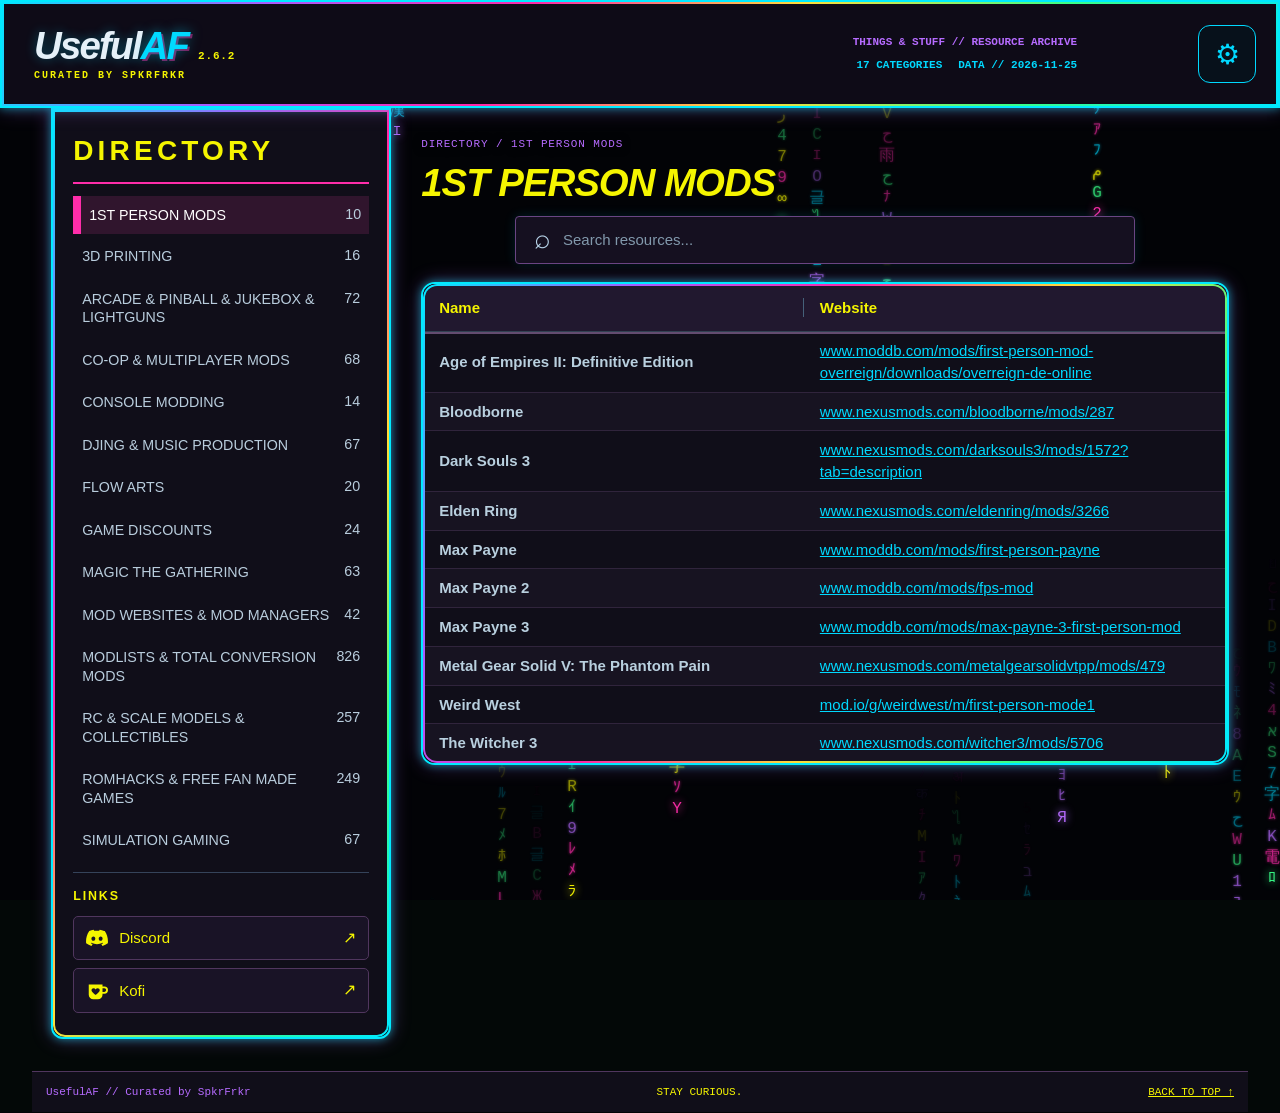
<file: index.html>
<!doctype html>
<html lang="en">
<head>
<meta charset="utf-8"><meta name="viewport" content="width=device-width, initial-scale=1">
<meta name="theme-color" content="#080b14"><meta name="description" content="UsefulAF - Things &amp; Stuff - curated by SpkrFrkr.">
<title>UsefulAF // Resource Grid</title><link rel="stylesheet" href="styles.css?v=2.3.2">
<link rel="icon" href="favicon.svg" type="image/svg+xml"><meta property="og:image" content="social-preview.png"><meta property="og:title" content="UsefulAF - Things &amp; Stuff"><meta property="og:description" content="A resource archive curated by SpkrFrkr."></head>
<body>
<canvas class="matrix-rain" id="matrixRain" aria-hidden="true"></canvas>
<div class="scanlines" aria-hidden="true"></div>
<header class="topbar">
  <a class="brand" href="#top" aria-label="UsefulAF home"><span class="brand-stack"><span class="brand-line"><span class="brand-name">Useful<span class="brand-af">AF</span></span><span class="version-line" id="versionLabel">2.6.2</span></span><span class="brand-tagline">CURATED BY SPKRFRKR</span></span></a>
  <div class="top-meta"><div class="status-line"><span class="archive-caption">THINGS &amp; STUFF // RESOURCE ARCHIVE</span><span id="categoryTotal"></span><span>DATA // 2026-11-25</span><span class="record-total" id="totalCount">0 RECORDS</span></div></div>
  <button id="settingsToggle" class="settings-icon" type="button" aria-expanded="false" aria-controls="settingsPanel" aria-label="Display settings">⚙</button>
</header>
<main id="top" class="shell">
  <aside class="sidebar">
    <div class="side-title">DIRECTORY</div>
    <nav id="sheetNav" aria-label="Database categories"></nav>
    <div class="social-links" aria-label="Community links">
      <div class="social-links-heading">LINKS</div>
      <a class="social-link" href="https://discord.gg/WENhpGJUa9" target="_blank" rel="noopener noreferrer" aria-label="Discord">
        <svg class="social-logo" viewBox="0 0 127.14 96.36" aria-hidden="true" focusable="false"><path fill="currentColor" d="M104.4 8.3A102.4 102.4 0 0 0 79.1.5a70.5 70.5 0 0 0-3.2 6.5 94.4 94.4 0 0 0-28.5 0A70.5 70.5 0 0 0 44.2.5 102.4 102.4 0 0 0 18.9 8.3C2.9 32.1-1.4 55.3.8 78.1a103.3 103.3 0 0 0 31 15.7 76 76 0 0 0 6.6-10.8 66.8 66.8 0 0 1-10.4-5 53 53 0 0 0 2.6-2 73.2 73.2 0 0 0 65.9 0 53 53 0 0 0 2.6 2 66.8 66.8 0 0 1-10.4 5 76 76 0 0 0 6.6 10.8 103.3 103.3 0 0 0 31-15.7c2.6-26.5-4.4-49.5-18-69.8ZM42.5 64.3c-6.2 0-11.2-5.6-11.2-12.4s4.9-12.4 11.2-12.4c6.3 0 11.3 5.6 11.2 12.4 0 6.8-5 12.4-11.2 12.4Zm42.1 0c-6.2 0-11.2-5.6-11.2-12.4s4.9-12.4 11.2-12.4c6.3 0 11.3 5.6 11.2 12.4 0 6.8-5 12.4-11.2 12.4Z"/></svg>
        <span>Discord</span><span class="social-arrow" aria-hidden="true">↗</span>
      </a>
      <a class="social-link" href="https://ko-fi.com/spkrfrkr" target="_blank" rel="noopener noreferrer" aria-label="Kofi on Ko-fi">
        <svg class="social-logo" viewBox="0 0 24 24" aria-hidden="true" focusable="false"><path fill="currentColor" d="M3 5h15v2h2a4 4 0 0 1 0 8h-2v1a5 5 0 0 1-5 5H8a5 5 0 0 1-5-5V5Zm15 4v4h2a2 2 0 0 0 0-4h-2ZM8.3 9.1c-1.3 0-2.3 1-2.3 2.2 0 2.2 4.5 5.1 4.5 5.1s4.5-2.9 4.5-5.1c0-1.2-1-2.2-2.3-2.2-.9 0-1.7.5-2.2 1.2-.5-.7-1.3-1.2-2.2-1.2Z"/></svg>
        <span>Kofi</span><span class="social-arrow" aria-hidden="true">↗</span>
      </a>
    </div>
  </aside>
  <section class="workspace">
    <div id="breadcrumbs" class="breadcrumbs"></div><div class="hero-line"><div><h1 id="pageTitle">ALL RESOURCES</h1><p id="pageDescription" hidden></p></div><div class="hero-stats"><strong id="recordCount">0</strong><span>MATCHING ROWS</span></div></div>
    <div class="search-row"><label class="searchbox"><span>⌕</span><input id="searchInput" type="search" placeholder="Search resources..." aria-label="Search all resources" autocomplete="off"></label></div>
    <section id="settingsPanel" class="settings" hidden>
      <button id="resetSettings" class="control-btn reset" type="button">RESET DEFAULTS</button>
      <p class="settings-note">Column widths and order are remembered on this device.</p>
    </section>
    <div class="table-shell"><div class="table-topline"><span id="tableLabel">RESOURCE TABLE</span><span> </span></div>
      <div class="table-scroll"><table id="resourceTable"><colgroup id="tableCols"></colgroup><thead><tr id="tableHead"></tr></thead><tbody id="tableBody"></tbody></table></div>
      <div id="emptyState" class="empty" hidden>NO MATCHES FOUND // TRY A DIFFERENT SEARCH TERM</div>
    </div>
  </section>
</main><footer class="archive-footer"><span>UsefulAF // Curated by SpkrFrkr</span><span>STAY CURIOUS.</span><a href="#top">BACK TO TOP ↑</a></footer>
<script type="application/json" id="embeddedData">{"appName": "UsefulAF", "version": "2.3.2", "source": "UsefulAF - Website Version(10)(1).ods", "sourceRows": 1938, "contentRows": 1938, "blankRowsSkipped": 0, "duplicateCellsRemoved": 0, "sheets": [{"name": "1ST PERSON MODS", "headers": ["Game Title", "Link"], "rows": [["Age of Empires II: Definitive Edition", "https://www.moddb.com/mods/first-person-mod-overreign/downloads/overreign-de-online"], ["Bloodborne", "https://www.nexusmods.com/bloodborne/mods/287"], ["Dark Souls 3", "https://www.nexusmods.com/darksouls3/mods/1572?tab=description"], ["Elden Ring", "https://www.nexusmods.com/eldenring/mods/3266"], ["Max Payne", "https://www.moddb.com/mods/first-person-payne"], ["Max Payne 2", "https://www.moddb.com/mods/fps-mod"], ["Max Payne 3", "https://www.moddb.com/mods/max-payne-3-first-person-mod"], ["Metal Gear Solid V: The Phantom Pain", "https://www.nexusmods.com/metalgearsolidvtpp/mods/479"], ["Weird West", "https://mod.io/g/weirdwest/m/first-person-mode1"], ["The Witcher 3", "https://www.nexusmods.com/witcher3/mods/5706"]]}, {"name": "3D PRINTING", "headers": ["Resource", "Link", "Details"], "rows": [["Cults3D", "https://cults3d.com/"], ["Thingiverse", "https://www.thingiverse.com/"], ["STLfinder", "https://www.stlfinder.com/"], ["Cgtrader", "https://www.cgtrader.com/"], ["Pinshape", "https://pinshape.com/"], ["Yeggi", "https://www.yeggi.com/"], ["Thangs", "https://thangs.com/"], ["MyMiniFactory", "https://www.myminifactory.com/"], ["Printables", "https://www.printables.com/"], ["NOTEABLE PATREON PROJECTS"], ["LootBoxPlus", "https://www.patreon.com/cw/lootboxplus", "(starring 4ft Gundam, & a new one each year, only lowest tier is needed to get access)"], ["MechaAddict", "https://www.patreon.com/c/rockyq_mechaaddict"], ["MechTechAtelier", "https://www.patreon.com/c/MechTechAtelier"], ["MicroMecha", "https://www.patreon.com/c/micromecha"], ["NOTEABLE FIGURE PROJECTS"], ["Morphonauts", "https://morphonauts.com/"]]}, {"name": "ARCADE & PINBALL & JUKEBOX & LIGHTGUNS", "headers": ["Resource", "Link", "Specialties", "Shipping"], "rows": [["AB Video Arcades", "https://abvideoarcades.com/", "Retro multicade cabinets", "Ships from USA; destinations unverified"], ["American Gear Company", "https://americangearcompany.com/", "Custom arcade cabinets and game-room builds", "Request a shipping quote"], ["Arcade 1 Up", "https://arcade1up.com/", "Licensed home arcade and virtual pinball cabinets", "US store; check retailer for other regions"], ["Arcade Box", "https://arcadebox-games.com/", "Retro arcade machines and cabinets", "See shipping policy for destination coverage"], ["Arcade Classics", "https://arcadeclassics.myshopify.com/", "Classic-style arcade cabinets", "See store shipping policy"], ["Arcade Imagination", "https://www.arcadeimagination.com/", "Custom arcade cabinets and virtual pinball", "Shipping or pickup; confirm destination with seller"], ["Arcade ModUp", "https://arcademodup.com/", "Arcade1Up conversion kits, control panels and parts", "USA; request an international quote"], ["Arcade One", "https://arcade-one.com/", "Arcade PCs and frontend configurations", "Coverage unverified"], ["Arcade Systems UK", "https://arcadesystems.co.uk/", "Full-size and custom multicade cabinets", "Worldwide; delivery included on qualifying listings"], ["Arcades R Fun", "https://arcadesrfun.com/", "Custom upright and cocktail multicades", "Insured shipping; confirm destination with seller"], ["Arcooda", "https://www.arcooda.com", "Arcade and virtual pinball cabinets, monitors and components", "Request a freight quote"], ["ArkRocket", "https://www.arkrocket.com", "Jukeboxes, turntables and retro audio", "See policy for eligible destinations"], ["AtGames", "https://www.atgames.us", "Legends arcade cabinets, virtual pinball and accessories", "US storefront; see regional sellers elsewhere"], ["Blamcon", "https://blamcon.com", "Lightguns and tracking accessories", "Canada and USA confirmed; check other destinations"], ["Buy Stuff Arcades", "https://www.buystuffarcades.com/", "Arcade and virtual pinball mods, cabinets and accessories", "Canada and USA; check checkout for rates"], ["ClevelandSoftware", "https://www.clevelandsoftwaredesign.com", "Virtual pinball controller boards, solenoids and feedback kits", "Confirm destination with seller"], ["Custom Multicades", "https://custommulticades.com/", "Custom arcade cabinets and multicades", "Request a freight quote"], ["Custom-Arcades", "https://custom-arcades.nl/", "Custom arcade cabinets, virtual pinball and lightgun machines", "Netherlands; ask about other destinations"], ["CustomCades", "https://customcades.net", "Custom full-size and pedestal arcade cabinets", "US fabrication; ask about freight coverage"], ["DC Arcades", "https://www.dcarcades.com/", "Home multicade cabinets and game-room equipment", "See store shipping policy"], ["Digital Pinball", "https://digital-pinball.com/", "Virtual pinball hardware and digital products", "Digital items delivered online; hardware coverage varies"], ["DIY Arcade", "https://www.diyretroarcade.com/", "DIY arcade controls, wiring and cabinet parts", "USA; see international shipping FAQ"], ["Dream Arcades", "https://www.dreamarcades.com/", "Custom multicades and cocktail arcade tables", "Freight quote based on address and cabinet"], ["Electro Arcade", "https://electroarcade.com.au/", "Arcade cabinets, controllers and retro gaming gear", "Australia; international shipping paused per policy"], ["Extreme Home Arcades", "https://www.extremehomearcades.com/home.aspx", "Custom arcade cabinets, pedestals and cocktail tables", "Request a freight quote from Wisconsin"], ["Game Room Shop", "https://www.gameroomshop.com/", "Game-room furniture, arcade machines and pinball", "Destination and freight terms vary by product"], ["Game Room Solutions", "https://gameroomsolutions.com/", "Arcade cabinet kits, controls and virtual pinball kits", "Check policy or checkout for freight and destination"], ["Gen X Arcade", "https://www.genxarcade.com/", "Custom retro arcade cabinets", "Request a shipping quote"], ["GI Joel Gaming", "https://www.gijoelgaming.com/", "Arcade and virtual pinball mods and accessories", "USA and international; confirm destination"], ["Hyper Arcade Systems", "https://www.hyperarcadesystems.com/", "Configured drives for arcade and pinball frontends", "Coverage unverified"], ["Kris Cool Mod", "https://www.kriscoolmod.com/", "Virtual pinball upgrades, cabinet mods and backglasses", "Canada, USA and international"], ["M&P Amusement", "https://mpamusement.com", "New and refurbished commercial arcade and pinball machines", "LTL available to USA, Canada and Mexico; ask about other freight"], ["Monster Arcades", "https://www.monsterarcades.com/", "Custom upright, slimline and multiplayer arcades", "Request a freight quote"], ["N2Fun", "https://www.n2fun.com", "US-built multicades and home arcade equipment", "See store shipping policy"], ["North Coast Arcades", "https://www.northcoastarcades.com/", "Arcade cabinet plans, DIY builds and parts", "Digital plans delivered online; physical coverage unverified"], ["Paradox Arcades", "https://www.paradoxarcades.com/", "High-end made-to-order arcade cabinets", "Request a freight quote"], ["Phantom Arcades", "https://phantomarcades.com/", "Hand-built custom arcade cabinets and pedestals", "US builds; confirm freight destination"], ["Pinball King", "https://thepinballking.com/", "Custom virtual pinball machines", "USA; international shipping unavailable per FAQ"], ["Pinballia", "https://www.pinballia.com/", "Custom virtual pinball cabinets", "UK; ask for other destinations"], ["Polycade", "https://polycade.com/", "Wall-mounted arcade cabinets and gaming controls", "Check policy for current eligible destinations"], ["Quality Arcades", "https://www.qualityarcades.com/", "Multicade cabinets, including upright and cocktail models", "US freight; confirm destination and quote"], ["Rec Room Masters", "https://recroommasters.com/", "Arcade cabinet kits, controller decks and accessories", "Check policy for eligible destinations"], ["Rec Room World", "https://www.recroomworld.com/", "Virtual pinball machines and cocktail multicades", "Mainland USA; ask for other destinations"], ["Retro Gaming House", "https://www.retrogaminghouse.com/", "Retro arcade cabinets and home gaming equipment", "USA and international options; check policy"], ["Retro Replay Arcades", "https://www.retroreplayarcades.com/", "Custom retro arcade cabinets", "Contact seller for delivery coverage"], ["Retro Shooter", "https://retroshooter.com/", "Lightgun sets, sensors and shooting-game hardware", "International from China; regional stock varies"], ["Retro-Cade", "https://www.retro-cade.com/", "Custom arcade cabinets for homes and businesses", "USA; check freight terms"], ["Retrograde OS Gaming", "https://retrogradosgaming.com/", "Retro gaming builds and frontend configuration resources", "Coverage unverified"], ["Rpeg Electronics", "https://rpegelectronics.com/", "Karaoke jukebox systems, microphones and amplifiers", "Check policy for destination and freight"], ["RocOla", "https://www.rock-ola.com", "Jukeboxes, including classic CD and vinyl models", "USA curbside freight; ask about international and UK options"], ["SoundLeisure", "https://soundleisure.com", "Jukeboxes, including handmade vinyl, CD and digital models", "UK and international; quote outside mainland UK"], ["Suncoast Arcade", "https://www.suncoastarcade.com/", "Home multicades and retro arcade cabinets", "Check destination eligibility with seller"], ["Szabo’s Arcades", "https://www.szabosarcades.com/", "Custom arcade graphics, side art and cabinet decals", "Check checkout or contact seller for destination coverage"], ["T-molding", "https://www.t-molding.com/", "Cabinet edge trim, tools and installation supplies", "USA and international; rates in cart"], ["The Arcade Guys", "https://thearcadeguys.com/", "Home arcade cabinets and multicades", "Contact seller for freight coverage"], ["The Home Arcade", "https://thehomearcade.ca/", "Custom home arcade cabinets and multicades", "Freight quoted by seller"], ["Tulsa Arcades", "https://www.tulsaarcades.com/", "Arcade cabinet kits, mounting hardware and mods", "USA shipping or Tulsa pickup; check other destinations"], ["Ultimarc", "https://www.ultimarc.com/", "Arcade joysticks, button encoders and trackballs", "Ships from UK; check checkout for eligible destinations"], ["Unico", "https://www.unico-usa.com/", "Retro arcade cabinets, LCD monitors and controls", "USA only; no international delivery"], ["Upgrade Arcade", "https://upgradearcade.com/", "Arcade1Up upgrade kits and cabinet modifications", "Check checkout or contact seller for destination coverage"], ["VirtualPinball", "https://virtualpinball.com", "Full-size virtual pinball cabinets", "Mainland USA and international freight"], ["VirtuaPin", "https://virtuapin.net", "Virtual pinball cabinets, kits and controllers", "Freight or parcel shipping; confirm eligible destinations"], ["Visual Pinball", "https://visualpinball.net/", "Custom virtual pinball cabinets configured for Pinball FX", "US-built; ask about freight coverage"], ["VP Forums", "https://www.vpforums.org/", "Virtual pinball community, downloadable tables and setup guides", "Online resource"], ["X Arcade", "https://shop.xgaming.com/", "X-Arcade sticks, Tankstick controllers and cabinet hardware", "USA and eligible international destinations; varies by item"], ["GUIDES", "", "SPECIALTIES", "SHIPPING"], ["Raspberry Pi Jukebox", "https://www.instructables.com/DIY-Jukebox-With-Raspberry-Pi/", "DIY Raspberry Pi jukebox build guide", "Online guide"], ["Raspberry Pi Jukebox", "https://www.instructables.com/Raspberry-Pi-Jukebox/", "Raspberry Pi jukebox project tutorial", "Online guide"], ["Raspberry Pi Jukebox", "https://www.xda-developers.com/building-digital-jukebox-raspberry-pi/", "Raspberry Pi digital jukebox build article", "Online guide"], ["Raspberry Pi Cocktail Table", "https://blog.novacare.no/making-an-arcade-cocktail-table-raspberry-pi-3-build/", "DIY Raspberry Pi cocktail arcade cabinet guide", "Online guide"], ["RESOURCES", "", "SPECIALTIES", "SHIPPING"], ["Universal Video Game List", "https://www.uvlist.net/", "Video game database and collection tracking", "Online resource"]]}, {"name": "CO-OP & MULTIPLAYER MODS", "headers": ["Resource", "Link"], "rows": [["MULTI-GAME"], ["Nucleus CoOp", "https://nucleus-coop.github.io/"], ["ReadyM", "https://www.ready.mp/"], ["GAME SPECIFIC"], ["A Hat In Time", "https://steamcommunity.com/sharedfiles/filedetails/?id=1520888250"], ["Armored Core VI", "https://www.nexusmods.com/armoredcore6firesofrubicon/mods/3"], ["BeamNG", "https://github.com/TheHellBox/KISS-multiplayer"], ["BlackMesa", "https://github.com/ampreeT/SourceCoop"], ["Blade & Sorcery", "https://www.nexusmods.com/bladeandsorcery/mods/6888"], ["Bomb Rush Cyberfunk", "https://github.com/SlopCrew/SlopCrew"], ["Content Warning", "https://github.com/MaxWasUnavailable/Virality"], ["Crysis", "https://www.moddb.com/mods/crysis-co-op"], ["", "https://github.com/MikeCrossley/Crysis-Co-op"], ["Dark Messiah of Might and Magic", "https://www.moddb.com/mods/dark-messiah-co-op"], ["", "https://github.com/KingDavidW/DarkMessiah-Coop-Mod-Files"], ["Dark Souls Remastered", "https://www.nexusmods.com/darksoulsremastered/mods/899"], ["Dark Souls 3", "https://www.nexusmods.com/darksouls3/mods/1895"], ["Devil May Cry 5", "https://www.nexusmods.com/devilmaycry5/mods/353"], ["Doom 3", "https://www.moddb.com/mods/librecoop-dhewm3-coop"], ["Doom Eternal", "https://www.nexusmods.com/doometernal/mods/1062"], ["Dyson Sphere Program", "https://github.com/NebulaModTeam/nebula"], ["Elden Ring", "https://www.nexusmods.com/eldenring/mods/510"], ["The Elder Scrolls: Daggerfall", "https://github.com/EmptyBottleInc/DFU-Tanguy-Multiplayer/releases/tag/0.3"], ["The Elder Scrolls: Morrowind", "https://tes3mp.com/"], ["The Elder Scrolls: Oblivion", "https://www.nexusmods.com/oblivion/mods/40325?tab=description"], ["", "https://www.nexusmods.com/oblivion/mods/47303"], ["The Elder Scrolls: Skyrim", "https://skyrim-together.com/news"], ["", "https://www.nexusmods.com/skyrimspecialedition/mods/69993"], ["Fallout 2", "https://www.fonline-reloaded.net/"], ["", "https://fonline2.com/"], ["", "https://fonline3.com/"], ["", "https://fonline-aop.net/site/index.php"], ["Fallout 3", "https://github.com/foxtacles/vaultmp"], ["Fallout: New Vegas", "https://github.com/NVMP/ClientDistribution/releases/tag/4.75"], ["Gothic", "https://steamcommunity.com/sharedfiles/filedetails/?id=2982357924"], ["", "https://gothiccoop.com/"], ["", "https://gothic-online.com/"], ["Gothic 2", "https://steamcommunity.com/sharedfiles/filedetails/?id=2982365243"], ["Gothic 3", "https://www.nexusmods.com/gothic3/mods/1"], ["Grand Theft Auto III", "https://gtaconnected.com/downloads/"], ["Grand Theft Auto: Vice City", "https://www.moddb.com/mods/vc-2-players-mod"], ["Grand Theft Auto: San Andreas", "https://open.mp/"], ["Grand Theft Auto V", "https://ragecoop.com/#/"], ["", "https://github.com/RAGECOOP/RAGECOOP-V"], ["", "https://gitlab.com/cgmp/gta"], ["Hades", "https://github.com/SystematicSkid/HadesMP"], ["Hogwarts Legacy", "https://www.nexusmods.com/hogwartslegacy/mods/1378"], ["Hollow Knight", "https://github.com/Extremelyd1/HKMP"], ["", "https://github.com/themulhima/lumafly"], ["Kenshi", "https://github.com/nhoral/KenshiCoop"], ["Mount & Blade II: Bannerlord", "https://www.moddb.com/mods/bannerlord-online"], ["Noita", "https://github.com/IntQuant/noita_entangled_worlds"], ["", "https://github.com/soler91/noita-together"], ["Read Dead Redemption 2", "https://redm.net/"], ["Stalker: Call of Pripyat", "https://www.moddb.com/mods/x-ray-multiplayer-extension"], ["Stalker: Shadow of Chernobyl", "https://www.xrmpe.online/"], ["Sekiro", "https://www.nexusmods.com/sekiro/mods/577"], ["Starcraft & Brood Wars", "https://www.moddb.com/mods/starcraft-coop-campaign"], ["Star Trek Elite Force II", "https://www.moddb.com/mods/star-trek-elite-force-ii-coop-hazardmodding"], ["Star Wars Jedi Knight Jedi Academy", "https://www.moddb.com/mods/open-jedi-project-enhanced-universe"], ["Subnautica", "https://nitrox.rux.gg/"], ["Subnautica: Below Zero", "https://subnauticamultiplayer.com/"], ["Super Mario 64", "https://github.com/coop-deluxe/sm64coopdx/releases/tag/v1.2.1"], ["", "https://mods.sm64coopdx.com/mods/"], ["", "https://www.romhacking.net/hacks/1508/"], ["Return To Castle Wolfenstein", "https://www.rtcwcoop.com/"], ["MULTIPLAYER MOD MEGALIST"], ["", "https://docs.google.com/spreadsheets/d/e/2PACX-1vSV41AswEt3EpzSyd85YRVtoJaIIXWjtBy347dISJg4fs6xSNPqcgfsh76TxX_l-mnT7pjMlSqTW-87/pubhtml?urp=gmail_link"]]}, {"name": "CONSOLE MODDING", "headers": ["Resource", "Link"], "rows": [["SOURCES"], ["Wololo", "https://wololo.net/"], ["NINTENDO SNES MINI"], ["Hackchi2", "https://github.com/TeamShinkansen/Hakchi2-CE"], ["NINTENDO SWITCH"], ["Switch Hack Guide", "https://switch.hacks.guide/"], ["NINTENDO GAMECUBE"], ["M.2 loader Installation", "https://www.youtube.com/watch?v=1uxu8anymDg"], ["NINTENDO WII"], ["Wii Hacks Guide", "https://wii.hacks.guide/"], ["PC"], ["Transform Any PC into a Retro Gaming Console (Batocera Guide)", "https://retrogamecorps.com/2023/05/26/transform-any-pc-into-a-retro-gaming-console-batocera-guide/"], ["SONY PLAYSTATION CLASSIC ( mini ps1 remake )"], ["Classic Hacks Guide", "https://modmyclassic.com/"]]}, {"name": "DJING & MUSIC PRODUCTION", "headers": ["Software / Resource", "Link", "Platforms"], "rows": [["DAW ( DIGITAL AUDIO WORKSTATION )", "", "Platforms"], ["Ableton", "https://www.ableton.com/", "Windows & Mac"], ["Cakewalk Sonar", "https://www.cakewalk.com/", "Windows"], ["Cubase", "https://www.steinberg.net/cubase/", "Windows & Mac"], ["FLStudio", "https://fl.studio/", "Windows & Mac natively, Linux with Wine"], ["GarageBand", "https://www.apple.com/au/mac/garageband/", "Apple & iOS"], ["Logic", "https://www.apple.com/au/logic-pro/", "Apple & iOS"], ["Reason", "https://www.reasonstudios.com/", "Windows & Mac"], ["DJ TRACK SOURCES"], ["BandCamp", "https://bandcamp.com/"], ["Beatport", "https://www.beatport.com/"], ["JunoDownload", "https://www.junodownload.com/"], ["Soundcloud", "https://soundcloud.com/"], ["TraxSource", "https://www.traxsource.com/"], ["1001Tracklists", "https://www.1001tracklists.com/"], ["GEAR"], ["Allen & Heath", "https://www.allen-heath.com/"], ["ADJ ( AmericanDJ )", "https://www.adj.com/"], ["AlphaTheta", "https://alphatheta.com/"], ["AudioTechnica", "https://www.audio-technica.com/"], ["AvMaxx", "https://www.avmaxx.com/"], ["BlizzardPro", "https://www.blizzardpro.com/"], ["Boss", "https://www.boss.info/global/"], ["DenonDJ", "https://www.denondj.com/"], ["GeekStands", "https://geekstands.com/"], ["GuitarCenter", "https://www.guitarcenter.com/"], ["IDJnow", "https://www.idjnow.com/"], ["MusiciansFriend", "https://www.musiciansfriend.com/"], ["Numark", "https://www.numark.com/"], ["Pangolin", "https://pangolin.com/", "Lighting"], ["PioneerDJ", "https://www.pioneerdj.com/"], ["Rane", "https://www.rane.com/"], ["Reverb", "https://reverb.com/"], ["Roland", "https://www.roland.com/"], ["Shure", "https://www.shure.com/"], ["Sweetwater", "https://www.sweetwater.com/"], ["Tascam", "https://tascam.jp/int"], ["TechLED", "https://techledwall.com/", "Lighting"], ["Technics", "https://www.technics.com/global/"], ["Xlaser", "https://www.xlaser.com/", "Lighting"], ["ZzSounds", "https://www.zzounds.com/"], ["PLUGINS & SAMPLES"], ["AudioBlast", "https://www.audioblast.me/", "Plugins & samples"], ["Eventide", "https://www.eventideaudio.com/", "Plugins"], ["GhostHack", "https://www.ghosthack.de/", "Plugins & samples"], ["Helm", "https://tytel.org/helm/", "Plugins"], ["IllFormed ( DBGlitch )", "https://illformed.org/", "Plugins"], ["Izotope", "https://www.izotope.com/", "Plugins"], ["LennarDigital", "https://www.lennardigital.com/", "Plugins"], ["MrBillTunes", "https://mrbillstunes.com/", "Samples & tutorials specializing on Ableton"], ["NativeInstruments", "https://www.native-instruments.com/"], ["NoiseEngineering", "https://noiseengineering.us/", "Plugins & samples"], ["PluginBoutique", "https://www.pluginboutique.com/", "Plugins"], ["Red", "https://vst.unplug.red/", "Plugins"], ["Refx", "https://refx.com/", "Plugins"], ["SonicCharge", "https://soniccharge.com/", "Plugins"], ["SoundToys", "https://www.soundtoys.com/", "Plugins"], ["Splice", "https://splice.com/", "Plugins & samples"], ["U-He", "https://u-he.com/", "Plugins"], ["Valhalla", "https://valhalladsp.com/", "Plugins"], ["Vengeance", "https://www.vengeance-sound.com/", "Plugins & samples"], ["Xfer Records", "https://xferrecords.com/", "Plugins & samples"], ["Soniss", "https://sonniss.com/", "Samples"], ["TOOLS"], ["MixedInKey", "https://mixedinkey.com/"], ["PeteTongDJ Academy", "https://www.petetong-djacademy.com/"], ["Mixxx", "https://mixxx.org"]]}, {"name": "FLOW ARTS", "headers": ["Resource", "Link", "Specialties", "Shipping"], "rows": [["SHOP RESOURCES", "", "SPECIALTIES", "SHIPPING"], ["BonoboFlow", "https://bonoboflow.com", "Flow props and spinning accessories", "USA and international"], ["Dark-Monk", "https://dark-monk.com/", "Professional fire poi, staffs, hoops and hardware", "Check checkout for destination and item restrictions"], ["DrexFactor", "https://drexfactor.com", "Poi lessons, tutorials and performance resources", "Online resources; physical shipping unverified"], ["FireToys", "https://www.firetoys.com", "Circus, juggling, aerial and flow arts equipment", "USA and international to eligible destinations"], ["FlowToys", "https://flowtoys.com", "LED poi, staffs, juggling props and modular parts", "Check checkout for destination and battery restrictions"], ["GloFX", "https://glofx.com/", "Diffraction glasses, LED gloves and festival flow gear", "USA and eligible international destinations"], ["IgnisPixel", "https://ignispixel.com", "Programmable pixel poi, staffs and LED performance props", "Worldwide delivery; destination restrictions may apply"], ["Inspirate", "https://inspirate.pro/en", "Programmable LED props and performance equipment", "Check destination with seller"], ["InspyreFlowProps", "https://www.inspyreflowprops.com", "Custom flow props and specialty spinning equipment", "Check policy for destination and custom-order lead times"], ["Lanternsmith", "https://www.lanternsmith.com", "Poi heads, handles, tethers and modular flow parts", "Coverage unverified"], ["MoodHoops", "https://moodhoops.com", "LED hoops, poi and illuminated performance props", "USA including Alaska, Hawaii and territories; check other destinations"], ["NeoFlowArt", "https://neoflowart.com/", "Programmable LED pixel props for performance", "Worldwide; rates and duties vary"], ["NinjaPyrate", "https://ninjapyrate.com", "Carbon-fiber fire and practice staffs, poi and flow props", "Check checkout for destination and product restrictions"], ["PyroTerra", "https://pyroterra.com", "Professional LED and fire performance props", "Request destination availability from seller"], ["SacredFlowArt", "https://sacredflowart.com", "Dance hoops, LED props and flow arts accessories", "Ships to 150+ countries; rates vary"], ["SynergyFlowArts", "https://www.synergyflowarts.com", "Flow props, contact staffs and spinning equipment", "USA and international"], ["TheSpinsterz", "https://thespinsterz.com/", "Dance hoops, practice props and hoop accessories", "Check checkout for eligible destinations"], ["UltraPoi", "https://www.ultrapoi.com", "LED poi, orbitals and light-up spinning props", "Check destination and restrictions with seller"], ["FlowOnFire", "https://www.etsy.com/shop/FlowOnFire", "Handmade fire, LED and practice poi and custom props", "Etsy delivery options vary by listing and destination"]]}, {"name": "GAME DISCOUNTS", "headers": ["Resource", "Link", "Specialties / Key Types"], "rows": [["AllKeyShop", "https://www.allkeyshop.com/blog/", "Price comparison for PC game keys across stores and marketplaces"], ["Digiphile", "https://www.digiphile.co/", "Curated PC game bundles with Steam keys"], ["Eneba", "https://www.eneba.com/", "Third-party marketplace for PC and console keys, gift cards and wallet credit"], ["eStarLand", "https://www.estarland.com/", "New and used physical video games, consoles and trade-ins"], ["Fanatical", "https://www.fanatical.com/", "Publisher-sourced PC keys, mostly Steam, plus bundles and selected direct activation"], ["G2A", "https://www.g2a.com/", "Third-party marketplace for game keys, gift cards and subscriptions"], ["GameFly", "https://www.gamefly.com/", "Mail rental and used physical console game sales"], ["GamesRepublic", "https://gamesrepublic.com/", "PC digital game downloads and activation keys; current storefront availability unverified"], ["Gamivo", "https://www.gamivo.com/", "Third-party marketplace for game keys, DLC and platform gift cards"], ["GG-Deals", "https://gg.deals/", "PC deal comparison, price history and alerts across stores and keyshops"], ["GOG", "https://www.gog.com/", "DRM-free PC downloads and GOG library activation"], ["Green Man Gaming", "https://www.greenmangaming.com/", "Authorized PC game keys for Steam and other publisher launchers"], ["HRK Game", "https://www.hrkgame.com/", "PC game keys, DLC and wallet top-ups"], ["Humble Bundle", "https://www.humblebundle.com/", "PC game bundles and subscriptions, mainly Steam keys; some other platforms"], ["IndieGala", "https://www.indiegala.com", "PC bundles and individual game keys, primarily Steam"], ["Instant-Gaming", "https://www.instant-gaming.com/", "Discount digital PC and console keys, DLC and gift cards"], ["Is There Any Deal", "https://isthereanydeal.com/", "PC deal tracking and price history across authorized stores"], ["Kinguin", "https://www.kinguin.net/", "Third-party marketplace for PC and console keys, software and gift cards"], ["Loaded", "https://www.loaded.com/", "Discount PC and console activation codes and gift cards"], ["US Games Planet", "https://us.gamesplanet.com/", "Authorized PC downloads and keys for Steam and publisher launchers"], ["YUPLAY", "https://www.yuplay.com/", "Digital PC game keys, DLC and bundles; activation platform varies"], ["EXCLUSIVE PHYSICAL GAMES", "", "SPECIALTIES / KEY TYPES"], ["LimitedRunGames", "https://limitedrungames.com/", "Limited physical game editions and collector releases across consoles"], ["SuperRareGames", "https://superraregames.com/", "Limited physical indie game releases, especially Nintendo Switch"]]}, {"name": "MOD WEBSITES & MOD MANAGERS", "headers": ["Resource", "Link", "Details"], "rows": [["POPULAR SITES / SOURCES"], ["GameBanana", "https://gamebanana.com/"], ["GameFront", "https://www.gamefront.com/"], ["Hexium", "https://hexium.gg/"], ["Mod.IO", "https://mod.io/"], ["ModDB", "https://www.moddb.com/", "Multi-Game"], ["Modrinth", "https://modrinth.com/", "Minecraft"], ["NexusMods", "https://www.nexusmods.com/", "Multi-Game"], ["Thunderstore", "https://thunderstore.io/", "Multi-Game"], ["MOD LAUNCHERS & MANAGERS"], ["7D2D Mod Launcher", "https://7d2dmodlauncher.org/", "7 Days to Die"], ["ATLauncher", "https://atlauncher.com/", "Minecraft"], ["Baldurs Gate 3 Mod Manager", "https://bg3modmanager.net/", "Baldurs Gate 3"], ["Curseforge", "https://www.curseforge.com/", "Multi-Game"], ["Elden Mod Loader", "https://www.nexusmods.com/eldenring/mods/117", "Elden Ring"], ["Frosty", "https://frostymodmanager.net/", "Frostbite Engine Games"], ["Gale", "https://github.com/Kesomannen/gale/releases", "Thunderstore without Overwolf, Multi-game"], ["GDLauncher", "https://gdlauncher.com/", "Minecraft"], ["GenLauncher", "https://www.moddb.com/mods/genlauncher", "Command & Conquer – Generals: Zero Hour"], ["Irony", "https://bcssov.github.io/IronyModManager/", "Paradox games"], ["Kenshi-Mod-Manager", "https://github.com/millerscout/Kenshi-Mod-Manager", "Kenshi"], ["LaughingLeader’s Baldur’s Gate 3 Mod Manager", "https://github.com/LaughingLeader/BG3ModManager", "Baldurs Gate 3"], ["Libertas Launcher", "https://sourceforge.net/projects/libertaslauncher/", "Dawn of War II"], ["Lumafly ( Hollow Knight )", "https://themulhima.github.io/Lumafly/", "Hollow Knight"], ["Mod Organizer 2", "https://github.com/ModOrganizer2/modorganizer", "Multi-Game"], ["ModManager", "https://github.com/fluffy-mods/ModManager", "Multi-game w/ Steam integrations"], ["ModMyFactory", "https://github.com/Artentus/ModMyFactory", "Factorio"], ["ModSync", "https://deadlystream.com/files/file/2317-kotormodsync/", "Star Wars Knights of the Old Republic"], ["OpenModMan", "https://github.com/iquercorb/OpenModMan", "Multi-Game"], ["OpenModMan", "https://github.com/iquercorb/OpenModMan"], ["Primal Mod Installer", "https://downloads.fcmodding.com/all/mod-installer/", "Far Cry"], ["Prism Launcher", "https://prismlauncher.org/", "Minecraft"], ["R2modman", "https://thunderstore.io/package/ebkr/r2modman/", "Thunderstore without Overwolf, Multi-game"], ["RanDOOM", "https://github.com/johnsto/randoom", "DOOM"], ["ReSkate", "https://docs.reskate.dev/", "Skate (2025)"], ["SLAM", "https://github.com/halfmanbear/SLAM", "SymLink Advanced Mod-manager for DCS"], ["SneakBite", "https://www.nexusmods.com/metalgearsolidvtpp/mods/106 or alternatively https://github.com/topher-au/SnakeBite", "Metal Gear Solid V: The Phantom Pain"], ["Sonic Adventure Mod Manager", "https://github.com/X-Hax/SA-Mod-Manager", "Sonic Adventure"], ["Thunderstore", "https://www.overwolf.com/app/thunderstore-thunderstore_mod_manager", "Multi-Game"], ["TPackBuilder", "https://steamcommunity.com/sharedfiles/filedetails/?id=3446119263 or alternatively https://www.tmodloader.net/", "Terraria"], ["Vortex", "https://www.nexusmods.com/about/vortex", "Multi-Game"], ["Wabbajack", "https://www.wabbajack.org/", "Multi-Game"]]}, {"name": "MODLISTS & TOTAL CONVERSION MODS", "headers": ["Resource", "Link"], "rows": [["Age of Empires II: The Conquerors"], ["Age of Chivalry: Hegemony", "https://www.moddb.com/mods/age-of-chivalry-hegemony"], ["Age of Stainless Steel", "https://www.moddb.com/mods/age-of-stainless-steel"], ["Crusades", "https://www.moddb.com/mods/age-of-empires-ii-crusades"], ["Sengoku", "https://www.moddb.com/mods/sengoku-age-of-empires-2-total-conversion"], ["Age of Empires III"], ["Age of Pirates", "https://github.com/rostislavpeska/age-of-pirates"], ["Age of Empires III: The Asian Dynasties"], ["Wars of Liberty", "https://www.moddb.com/mods/aoe3wol"], ["Age of Empires III Definitive Edition"], ["Age of the World", "https://www.ageofempires.com/mods/details/126056/"], ["Arcanum: Of Steamworks and Magick Obscura"], ["Unofficial Arcanum Patch", "https://terra-arcanum.com/drog/uap.html"], ["ARMA 2"], ["Invasion 1944", "https://www.moddb.com/mods/invasion-19441"], ["Project Reality", "https://www.moddb.com/mods/project-reality-arma2"], ["ARMA 3"], ["Operation TREBUCHET ( Halo )", "https://steamcommunity.com/workshop/filedetails/?id=769440155"], ["Imperial Conquest – Warhammer 40k", "https://steamcommunity.com/sharedfiles/filedetails/?id=2161719492"], ["There is Only War ( Warhammer )", "https://steamcommunity.com/sharedfiles/filedetails/?id=1160452826"], ["ZEUS RTS + Missions", "https://steamcommunity.com/workshop/filedetails/?id=2932626341"], ["ARK: Survival Ascended"], ["Primal Chaos", "https://www.curseforge.com/ark-survival-ascended/mods/ark-primal-chaos"], ["Arx Fatalis"], ["Insanity Overhaul", "https://www.moddb.com/mods/arx-insanity-mod or alternatively https://arxinsanity.weebly.com/"], ["Battlefield 3"], ["BF3: Reality Mod", "https://bf3reality.com/"], ["BATTLETECH"], ["BattleTech: Advanced 3062", "https://www.bta3062.com/index.php?title=Main_Page"], ["Blade & Sorcery"], ["Realm of the Rings ( Lord of the Rings )", "https://www.nexusmods.com/bladeandsorcery/mods/11530"], ["The Outer Rim ( Star Wars )", "https://www.nexusmods.com/bladeandsorcery/mods/528"], ["Bloodborne"], ["Magnum Opus – Project Beast Update", "https://www.nexusmods.com/bloodborne/mods/16"], ["Bloodborne Enhanced", "https://www.nexusmods.com/bloodborne/mods/19?tab=description"], ["Call To Arms"], ["WarFighter Modification", "https://steamcommunity.com/sharedfiles/filedetails/?id=2777685314&searchtext="], ["The Silent Cartographer ( Halo )", "https://steamcommunity.com/workshop/filedetails/?id=2625618622"], ["Call to Arms – Gates of Hell: Osfront"], ["Indomitus ( Warhammer )", "https://steamcommunity.com/sharedfiles/filedetails/?id=3494196322&searchtext="], ["CoD WW3 REDUX", "https://steamcommunity.com/sharedfiles/filedetails/?id=3440346161&searchtext="], ["Civilization III"], ["Fallout: The Rebirth of Civilization", "https://forums.civfanatics.com/threads/fallout-the-rebirth-of-civilization.199196/"], ["Warhammer Fantasy 2.5", "https://forums.civfanatics.com/threads/warhammer-fantasy-mod-2-5.197452/"], ["Civilization IV: Beyond the Sword"], ["Fall from Heaven II", "https://forums.civfanatics.com/resources/fall-from-heaven-ii.1/"], ["Realism Invictus", "https://forums.civfanatics.com/resources/realism-invictus-full-version.28119/"], ["Dune Wars", "https://www.moddb.com/mods/dune-wars"], ["Warhammer: Heart of Chaos", "https://www.moddb.com/mods/warhammer-fantasy-battles-bts-beta-012e"], ["Civilization V"], ["Tryhard Trevor & Bismuth’s Pokemon Civilizations", "https://steamcommunity.com/workshop/filedetails/?id=684753475"], ["Pokemon Civilizations – Spooky Halloween", "https://forums.civfanatics.com/resources/pokemon-civilizations-spooky-halloween.31984/"], ["Pokemon Unit Modpack – Ultra Beasts", "https://forums.civfanatics.com/resources/pokemon-unit-modpack-ultra-beasts.31986/"], ["Civilizations of Warcraft", "https://steamcommunity.com/workshop/filedetails/?id=164781590"], ["Faerun", "https://steamcommunity.com/workshop/filedetails/?id=192754057"], ["Civilization V Improved", "https://forums.civfanatics.com/resources/civilization-v-improved-mod-bnw.30349/"], ["Vox Popul", "https://forums.civfanatics.com/threads/community-patch-how-to-install.528034/"], ["Lek Mod ( Total overhaul )", "https://docs.google.com/document/d/1CD_PFyqqlsJee9X5UDdQ0ml6rsLgCMSNFeCBAS2zNFA/edit?tab=t.0"], ["Civilization VI"], ["Zolaar’s StarWars", "https://steamcommunity.com/workshop/filedetails/?id=3145974414"], ["Command & Conquer : Remastered Collection"], ["Star Wars: Force Commander", "https://steamcommunity.com/sharedfiles/filedetails/?id=3840493848"], ["Command & Conquer – Generals: Zero Hour"], ["Evolution", "https://www.moddb.com/mods/command-and-conquer-generals-evolution"], ["XenoForce ( Gundam )", "https://www.moddb.com/mods/xenoforce"], ["Rise of the Reds", "https://www.moddb.com/mods/rise-of-the-reds"], ["Shockwave", "https://www.moddb.com/mods/cc-shockwave"], ["Tiberian Dawn Redux", "https://www.moddb.com/mods/command-conquer-tiberian-dawn-redux"], ["Command & Conquer – Tiberian Sun"], ["Tiberium Resurrection", "https://www.moddb.com/mods/tiberium-resurrection"], ["Tiberium Essence", "https://www.moddb.com/mods/tiberium-essence"], ["Command & Conquer – Renegade"], ["RenHD", "https://www.moddb.com/mods/renhd"], ["Command & Conquer – Red Alert 2"], ["Warhammer 40k: Red Alert", "https://www.moddb.com/mods/warhammer-40k-red-alert"], ["Command & Conquer – Red Alert 3"], ["Remix", "https://www.nexusmods.com/commandandconquerredalert3/mods/2"], ["Command & Conquer – Tiberium Wars"], ["Tiberium Wars: Firestorm", "https://www.moddb.com/mods/tiberium-wars-firestorm"], ["Tiberium Wars: Advanced", "https://www.moddb.com/mods/tiberium-wars-advanced"], ["Tiberium Essence", "https://www.moddb.com/mods/tiberium-essence"], ["Crimson East ( TBD )", "https://www.moddb.com/mods/crimson-east"], ["Project ReGenesis", "https://www.moddb.com/mods/project-regenesis"], ["Evolutions: RTS Evolved", "https://www.moddb.com/mods/halo-evolutions"], ["C&C 3: The Forgotten", "https://www.moddb.com/mods/cc-3-the-forgotten"], ["Command & Conquer – Tiberium Wars: Kane’s Wraith"], ["One Vision", "https://www.moddb.com/mods/cnc3-kw-one-vision"], ["Tiberium Dusk", "https://www.moddb.com/mods/tiberium-dusk"], ["Company of Heroes"], ["Star Wars Frontlines – The Galactic Civil War", "https://www.moddb.com/mods/starwars-frontlinesthe-galactic-civil-war"], ["Conan Exiles"], ["EEWA Guide", "https://steamcommunity.com/sharedfiles/filedetails/?id=3140818062"], ["*These 2 overhaul mods below work in synchrony*"], ["The Age of the Calamitous (AoC)", "https://anarious-productions.com/aoc-mod-conan-exiles/ or alternatively https://steamcommunity.com/sharedfiles/filedetails/?id=1113901982"], ["Endgame Extended Weapon Arsenal (EEWA)", "https://steamcommunity.com/sharedfiles/filedetails/?id=1734383367"], ["Crusader Kings II"], ["A Game of Thrones", "https://www.moddb.com/mods/crusader-kings-2-a-game-of-thrones-ck2agot"], ["Witcher Kings", "https://www.moddb.com/mods/the-witcher-kings"], ["Warhammer: Geheimnisnact – Legacy", "https://www.moddb.com/mods/warhammer-geheimnisnact-legacy"], ["Avatar – Four Nations Restored", "https://steamcommunity.com/sharedfiles/filedetails/?id=2113039890"], ["Warcraft: Guardians of Azeroth", "https://www.moddb.com/mods/warcraft-kings-of-azeroth"], ["Romance of the Three Kingdoms", "https://www.moddb.com/mods/romance-of-the-three-kingdoms"], ["Princes of Darkness", "https://www.moddb.com/mods/princes-of-darkness"], ["Crusader Kings III"], ["A Game of Thrones", "https://steamcommunity.com/sharedfiles/filedetails/?id=2962333032 or alternatively https://www.nexusmods.com/crusaderkings3/mods/45"], ["LOTR: Realms in Exile", "https://steamcommunity.com/sharedfiles/filedetails/?id=2291024373"], ["Elder Kings 2", "https://steamcommunity.com/sharedfiles/filedetails/?id=2887120253"], ["Shogunate", "https://steamcommunity.com/sharedfiles/filedetails/?id=2253278582"], ["The Fallen Eagle", "https://steamcommunity.com/sharedfiles/filedetails/?id=2243307127"], ["Princes of Darkness", "https://steamcommunity.com/sharedfiles/filedetails/?id=2216659254"], ["Warcraft: Guardians of Azeroth Reforged", "https://steamcommunity.com/sharedfiles/filedetails/?id=2949767945"], ["After the End", "https://steamcommunity.com/sharedfiles/filedetails/?id=3192256710"], ["Tales of Ireland", "https://steamcommunity.com/sharedfiles/filedetails/?id=2453915294"], ["The Witcher’s Realms", "https://steamcommunity.com/sharedfiles/filedetails/?id=2882431747"], ["Godherja", "https://steamcommunity.com/workshop/filedetails/?id=2326030123"], ["The Way of Kings", "https://steamcommunity.com/sharedfiles/filedetails/?id=2301341163"], ["Cyberpunk 2077"], ["Welcome to Night City", "https://next.nexusmods.com/cyberpunk2077/collections/iszwwe or alternatively https://www.wabbajack.org/modlist/CDPR_Modlists/CyberpunkTHING"], ["City of Dreams (Heavy Version)", "https://next.nexusmods.com/cyberpunk2077/collections/dfvt7o"], ["Night City Reborn", "https://next.nexusmods.com/cyberpunk2077/collections/rcuccp"], ["Ultraviolence ( NSFW )", "https://github.com/Gallahorn/Ultraviolence"], ["Chrome & Blood", "https://github.com/qcargile/Chrome-Blood/blob/main/README.md or https://www.nexusmods.com/cyberpunk2077/mods/20942"], ["Ghost Of The Grid", "https://www.nexusmods.com/cyberpunk2077/mods/22458 or https://theastralforge.com/ghost-of-the-grid/installation-guide/index/"], ["Project 2077", "https://github.com/munkee85/PROJECT-2077/blob/main/README.md or https://www.nexusmods.com/cyberpunk2077/mods/19807"], ["Dark Souls 2"], ["Seeker of Fire 2.0", "https://www.nexusmods.com/darksouls2/mods/978"], ["Augur of Darkness", "https://www.nexusmods.com/darksouls2/mods/850"], ["Tales of Drangleic", "https://www.nexusmods.com/darksouls2/mods/920"], ["Dark Souls 3"], ["The Convergence", "https://www.nexusmods.com/darksouls3/mods/672"], ["Archthrones", "https://www.nexusmods.com/darksouls3/mods/1765"], ["Cinders", "https://www.nexusmods.com/darksouls3/mods/310"], ["Daughters of Ash", "https://www.nexusmods.com/darksouls/mods/1524"], ["Champions Ashes", "https://www.nexusmods.com/darksouls3/mods/488"], ["Ashen Blood", "https://www.nexusmods.com/darksouls3/mods/1351?tab=description"], ["Dead Island"], ["Dead World", "https://www.nexusmods.com/deadisland/mods/73"], ["Dead Island Definitive Edition"], ["I Am Legion – Dead Island Definitive Edition", "https://www.nexusmods.com/deadisland/mods/52"], ["Deus Ex"], ["GMDX", "https://www.moddb.com/mods/gmdx"], ["The Nameless Mod", "https://www.moddb.com/mods/the-nameless-mod"], ["Deus Ex: Revision", "https://store.steampowered.com/app/397550/Deus_Ex_Revision/"], ["Nihilum", "https://www.moddb.com/mods/nihilum"], ["2027", "https://www.moddb.com/mods/2027"], ["DCS"], ["Currenthill Millsim", "https://www.currenthill.com/"], ["Diablo: Hellfire"], ["The Hell 2", "https://www.moddb.com/mods/diablo-the-hell-2"], ["Dragon Age: Origins"], ["Just A Humble Warden", "https://www.wabbajack.org/modlist/HumbleWarden/humble_warden or https://www.nexusmods.com/dragonage/mods/6108"], ["Year Of Blight", "https://www.modlists.net/docs/category/year-of-the-blight or https://www.modlists.net/docs/8yotb/Install"], ["Duke Nukem 3D"], ["Alien Armageddon", "https://www.moddb.com/mods/duke-nukem-alien-armageddon"], ["Forever 2013", "https://www.moddb.com/mods/duke-nukem-forever"], ["Dungeon Siege"], ["Ultima V: Lazarus ( Ultima V in the Dungeon Siege engine )", "https://www.moddb.com/mods/ultima-v-lazarus"], ["Dying Light"], ["I Am Legion – Return to Harran", "https://www.nexusmods.com/dyinglight/mods/128"], ["Dying Light 2"], ["I Am Legion Reborn – DL2 Overhaul", "https://www.nexusmods.com/dyinglight2/mods/46"], ["Easy Red 2"], ["Star Wars: Galactic Frontlines", "https://steamcommunity.com/sharedfiles/filedetails/?id=3745512156"], ["Elden Ring"], ["Garden of Eyes ( Premium overhaul with custom launcher )", "https://www.patreon.com/gardenofeyes"], ["GRACEBOURNE", "https://www.nexusmods.com/eldenring/mods/5207"], ["Reborn (Alpha)", "https://www.nexusmods.com/eldenring/mods/2202"], ["Reforged", "https://www.nexusmods.com/eldenring/mods/541"], ["The Convergence", "https://www.nexusmods.com/eldenring/mods/3419"], ["Unalloyed", "https://www.nexusmods.com/eldenring/mods/2335"], ["The Elder Scrolls: Morrowind"], ["Arcanum3D", "https://www.nexusmods.com/morrowind/mods/50319"], ["Artkwend", "https://sureai.net/games/arktwend/"], ["Myar Aranath", "https://sureai.net/games/myararanath/"], ["Starwind ( Star Wars )", "https://www.nexusmods.com/morrowind/mods/48909"], ["Starwind: Modded", "https://modding-openmw.com/lists/starwind-modded/"], ["Tamriel Rebuilt", "https://www.tamriel-rebuilt.org/"], ["Total Overhaul", "https://modding-openmw.com/lists/total-overhaul/"], ["Nerevar Moon-and-Star (NEMAS)", "https://www.nexusmods.com/morrowind/mods/58569"], ["Path of the Incarnate", "https://www.modlists.net/docs/6poti/Home"], ["Lost Prophecies", "https://github.com/Fropaccino/lostprophecies"], ["The Elder Scrolls: Oblivion"], ["Morrowblivion ( Morrowind remade inside of the Oblivion engine )", "https://www.morroblivion.com/"], ["Nehrim: At Fate’s Edge", "https://store.steampowered.com/app/1014940/Nehrim_At_Fates_Edge/"], ["The Elder Scrolls: Oblivion – Remastered"], ["A Painted World", "https://github.com/sasquatch678/A-Painted-World---Remastered/blob/main/README.md"], ["The Elder Scrolls: Skyrim"], ["Aldrnari", "https://www.wabbajack.org/modlist/wj-featured/aldrnari"], ["Call of Duty: Tamriel At War", "https://www.nexusmods.com/skyrimspecialedition/mods/149404?tab=description"], ["CharGrinn", "https://github.com/notsafeadults64/CharGrinn_Modlist/blob/main/README.md or https://www.nexusmods.com/skyrimspecialedition/mods/88287"], ["CharGrinn OSTIM ( NSFW )", "https://github.com/notsafeadults64/CharGrinn_Modlist/blob/main/README.md"], ["Curseadelica", "https://github.com/The-Animonculory/Curseadelica/blob/main/README.md"], ["DovahMeme", "https://www.nexusmods.com/skyrimspecialedition/mods/166714"], ["Dragonbreak", "https://github.com/Camora0/Wasteland-Reborn/blob/main/DragonbreakREADME.md"], ["Eldergleam", "https://github.com/CaptPandaYT/Eldergleam-NG/blob/main/README.md"], ["ElderTeej", "https://github.com/tpartridge89/ElderTeej/blob/main/README.md"], ["Elysium Remastered", "https://www.wabbajack.org/modlist/Elysium/elysium"], ["Enderal: Forgotten Stories", "https://store.steampowered.com/app/933480/Enderal_Forgotten_Stories/"], ["Happy Fun Times ( NSFW )", "https://github.com/NotTotal/Happy-fun-times"], ["Immersive & Adult ( NSFW )", "https://www.nexusmods.com/games/skyrimspecialedition/collections/xxsqm4"], ["Invicta", "https://www.nexusmods.com/skyrimspecialedition/mods/121359"], ["Journals Of Jyggalag ( NSFW )", "https://github.com/HerrSchtevie/Scrolls-of-Schtevie/wiki/Journals-of-Jyggalag-ReadMe"], ["Licentia – Next ( NSFW )", "https://github.com/akzar-dev/licentia"], ["Living Skyrim IV", "https://www.fgsmodlists.com/living-skyrim"], ["Lorerim", "https://lorerim.com/"], ["Lost Legacy", "https://github.com/Lost-Outpost/lost-legacy/blob/main/README.md"], ["Mages & Vikings", "https://github.com/nicolasbertolino/MagesAndVikings or alternatively https://www.nexusmods.com/skyrimspecialedition/mods/136238"], ["Masterstroke ( NSFW )", "https://www.fgsmodlists.com/masterstroke"], ["Merethic ( NSFW )", "https://github.com/iAmMe27/Merethic/blob/main/README.md"], ["N.Y.A. ( NSFW )", "https://github.com/Millionsfrost/N.Y.A-NSFW-Modlist-Skyrim/blob/main/N.Y.A-Skyrim-NSFW.md"], ["Nefaram ( NSFW )", "https://github.com/ConsolidatedSky/NEFARAM"], ["NGVO – Next Generation Visual Overhaul", "https://github.com/biggie-boss/NGVO/blob/main/README.md"], ["Nolvus", "https://www.nolvus.net/"], ["Skyblivion ( Oblivion remade inside of the Skyrim engine )", "https://skyblivion.com/"], ["Skyrim World of Tanks", "https://www.nexusmods.com/skyrimspecialedition/mods/131958?tab=description"], ["Twisted Skyrim ( NSFW )", "https://twistedskyrim.com/#overview or https://www.nexusmods.com/skyrimspecialedition/mods/132034"], ["Whispers Of Mara ( NSFW )", "https://raw.githubusercontent.com/Tvirus5087/WhispersOfMara/main/README.md"], ["Wunduniik", "https://theastralforge.com/wunduniik/installation-guide/index/"], ["KirbyKings ( NSFW )", "https://www.nexusmods.com/skyrimspecialedition/articles/11618"], ["Skywind ( Morrowind remade inside the Skyrim engine )", "https://tesrskywind.com/"], ["The Elder Scrolls: Skyrim VR"], ["Mad God Overhaul ( VR NSFW )", "https://www.nexusmods.com/skyrimspecialedition/mods/107333"], ["Tahrovin ( VR )", "https://github.com/iAmMe27/Tahrovin/blob/main/README.md"], ["Escape from Tarkov"], ["Single player Tarkov", "https://sp-tarkov.com/"], ["Single player Tarkov mods", "https://hub.sp-tarkov.com/"], ["Concavebark WIP SP Tarkov Modlist", "https://github.com/Concavebark/SPT-Modlist"], ["Falcon 4.0"], ["Falcon BMS", "https://www.falcon-bms.com/"], ["Faster Than Light"], ["Multiverse", "https://www.moddb.com/mods/ftl-multiverse"], ["Fallout Tactics: Brotherhood of Steel"], ["Fallout: Enclave", "https://www.moddb.com/mods/enclave-mod"], ["Fallout 2"], ["Fallout: Nevada", "https://www.nma-fallout.com/threads/fallout-nevada-extended.207311/"], ["Fallout 1.5: Resurrection", "https://resurrection.cz/en/"], ["Fallout Sonora/Dayglow", "https://github.com/RadMuravTeam/Fallout-Sonora-ENG or alternatively https://rutracker.org/forum/viewtopic.php?t=6345851 or alternatively https://fallout-nevada.ucoz.ru/index/fallout_sonora/0-59"], ["Fallout: Yesterday ( Fallout 3 in Fonline engine )", "https://www.nuclear-city.com/topic/284-fallout-yesterday/"], ["Olympus 2207", "https://www.nma-fallout.com/threads/olympus-2207-english-translation.220074/"], ["Fallout 3"], ["Rebirth Collection", "https://www.nexusmods.com/fallout3/mods/24966"], ["Fallout 3 & Fallout: New Vegas"], ["Tale of Two Wastelands", "https://www.youtube.com/watch?v=m_RYn1d3PpU or the alternative: https://thebestoftimes.moddinglinked.com/index.html"], ["Begin Again: A Tale Of Two Wastelands", "https://www.nexusmods.com/newvegas/mods/79547"], ["Fallout Wildcard", "https://www.nexusmods.com/newvegas/mods/85177"], ["Uranium Fever ( Hardcore Tale of Two Wastelands )", "https://uraniumfever.net/"], ["Fallout: New Vegas"], ["Fallout: New California", "https://www.moddb.com/mods/falloutprojectbrazil"], ["Star Wars: Open World ( TBD )", "https://www.moddb.com/mods/star-wars-open-world"], ["Viva New Vegas", "https://vivanewvegas.moddinglinked.com/"], ["The Frontier", "https://www.nexusmods.com/newvegas/mods/68009"], ["Fallout 4"], ["A Storywealth", "https://next.nexusmods.com/fallout4/collections/5atq9t"], ["Commonwealth of Decay", "https://www.nexusmods.com/fallout4/mods/60305"], ["Magnum Opus", "https://www.wabbajack.org/modlist/wj-featured/magnum_opus"], ["Life In The Ruins", "https://www.wabbajack.org/modlist/wj-featured/life_in_the_ruins"], ["Wasteland of Depravity ( NSFW )", "https://github.com/iAmMe27/WoD"], ["Wasteland Genesis ( NSFW )", "https://github.com/FirebirdGaming/Wasteland-Genesis or https://www.nexusmods.com/fallout4/mods/90429"], ["Nexar’s FO4 Curated Modlist 2025", "https://nexarplays.co.za/fallout4/"], ["Wasteland Reborn", "https://github.com/Camora0/Wasteland-Reborn/blob/main/README.md"], ["Anomaly", "https://github.com/NomadsReach/Fallout-Anomaly"], ["Fallout: London", "https://fallout4london.com/"], ["Fallout: Miami", "https://www.falloutmiami.com/"], ["Fallout: Cascadia", "https://www.falloutcascadia.com/"], ["Fallout: Vault 13 ( Fallout 1 in Fallout 4 engine )", "https://www.nexusmods.com/fallout4/mods/85307"], ["Fallout 4 VR"], ["Florine’s Fallout 4 VR", "https://github.com/FWDekker/fo4vr-modlist"], ["Mad God Overhaul VR", "https://www.nexusmods.com/fallout4/mods/78924"], ["Fallout 4 VR Essentials", "https://www.wabbajack.org/modlist/wj-featured/fo4vre"], ["Far Cry 3"], ["Far Cry 3 Reborn", "https://www.nexusmods.com/farcry3/mods/227"], ["Final Fantasy Tactics"], ["The Lion War", "https://ffhacktics.com/smf/index.php?PHPSESSID=tbg6lq0jcu4h55mm7t98je3rop&topic=12767.0"], ["Final Fantasy VII (7)"], ["7th Heaven / Echo S-7 ( includes voice acting)", "https://www.tsunamods.com/echo-s-7/"], ["Remako HD ( made to pair with 7th Heaven)", "https://www.moddb.com/mods/remako-hd-graphics-mod"], ["Final Fantasy VIII (8)"], ["Tonberry Mods Master List", "https://forums.qhimm.com/index.php?topic=17322.0"], ["Lunatic Pandora: Remaster", "https://forums.qhimm.com/index.php?topic=19218.0"], ["Final Fantasy IX (9)"], ["Moguri", "https://sites.google.com/view/moguri-mod/home?authuser=0"], ["Freespace Open Source"], ["The Babylon Project", "https://www.moddb.com/games/the-babylon-project or alternatively https://babylon.hard-light.net/"], ["Star Wars: The Original Trilogy", "https://www.moddb.com/mods/star-wars-the-original-trilogy-mod"], ["Gothic 2"], ["Graphics Overhaul", "https://www.nexusmods.com/gothic2/mods/4"], ["Yet Another Unofficial Patch", "https://forum.worldofplayers.de/forum/threads/1500856-PUBLICATION-Yet-Another-Unofficial-Patch-%28for-Gothic-II-NotR-Gold%29"], ["L’Hiver", "https://forum.worldofplayers.de/forum/threads/1524640-Release-Gothic-2-L-Hiver-1-1-English-Edition-2"], ["Legend of Ahssun Overhaul", "https://www.nexusmods.com/gothic2/mods/86"], ["The Chronicles Of Myrtana: Archolos", "https://store.steampowered.com/app/1467450/The_Chronicles_Of_Myrtana_Archolos/"], ["Gothic 3"], ["Modding Guide", "https://steamcommunity.com/sharedfiles/filedetails/?id=922996693"], ["Union+", "https://www.nexusmods.com/gothic3/mods/46"], ["Union+ English Translation Modpack", "https://www.nexusmods.com/gothic3/mods/32"], ["Community Story Project", "https://g3csp.de/en/"], ["Grand Theft Auto: San Andreas"], ["GTA Anderius: Alien City", "https://libertycity.net/files/gta-san-andreas/154748-gta-anderius-alien-city-modloader-support.html"], ["California Megamod", "https://www.moddb.com/mods/california-megamod"], ["Grand Theft Auto V"], ["FiveM ( Alternate multiplayer service for GTA V using custom / modded servers )", "https://fivem.net"], ["LCPDFR ( First responder overhaul )", "https://www.lcpdfr.com/lspdfr/index/"], ["Grid"], ["Grid Xtra", "https://www.moddb.com/mods/grid-xtra"], ["Grim Dawn"], ["Reign of Terror ( Diablo 1 & 2 )", "https://forums.crateentertainment.com/t/mod-reign-of-terror/35347"], ["GTFO"], ["Fatal Experiment 2", "https://thunderstore.io/c/gtfo/p/ProjectZaero/Fatal_Experiment_2/"], ["Half Life"], ["Half-Life: Caged", "https://store.steampowered.com/app/679990/HalfLife_Caged/"], ["MMod", "https://store.steampowered.com/app/1761270/HalfLife_MMod/"], ["Poke646: Anniversary Edition", "https://www.moddb.com/mods/poke646-anniversary-edition"], ["Paranoia", "https://www.moddb.com/mods/paranoia"], ["They Hunger", "https://www.moddb.com/mods/they-hunger"], ["Afraid of Monsters", "https://www.moddb.com/mods/afraid-of-monsters"], ["WANTED! The Western", "https://www.moddb.com/mods/wanted-the-western-mod-steam"], ["Gunman Chronicles", "https://www.moddb.com/games/gunman-chronicles"], ["Cry of Fear", "https://store.steampowered.com/app/223710/Cry_of_Fear/"], ["Halfquake Trilogy", "https://store.steampowered.com/app/644320/Halfquake_Trilogy/"], ["Natural Selection", "https://www.moddb.com/mods/natural-selection"], ["Timewarp", "https://www.moddb.com/mods/timewarp"], ["Half Life 2"], ["Age of Chivalry", "https://store.steampowered.com/app/17510/Age_of_Chivalry/"], ["Entropy: Zero", "https://store.steampowered.com/app/714070/Entropy__Zero/"], ["Entropy: Zero 2", "https://store.steampowered.com/app/1583720/Entropy__Zero_2/"], ["Year Long Alarm", "https://store.steampowered.com/app/747250/HalfLife_2_Year_Long_Alarm/"], ["Half Life 2: Episode Two"], ["Thunder’s Leaves", "https://www.moddb.com/mods/thunders-leaves"], ["Inhuman", "https://www.moddb.com/mods/inhuman"], ["Raising the Bar: Redus", "https://www.moddb.com/mods/half-life-2-raising-the-bar-redux"], ["Goreagulation", "https://www.moddb.com/mods/goreagulation"], ["Black Mesa ( Fan remake of Half-Life )"], ["Blue Shift", "https://steamcommunity.com/sharedfiles/filedetails/?id=2424633574"], ["Half-Life: Alyx"], ["Loco-motive", "https://steamcommunity.com/sharedfiles/filedetails/?id=2212946578&searchtext="], ["Post-Human", "https://steamcommunity.com/sharedfiles/filedetails/?id=2951332188&searchtext="], ["Re-Education", "https://steamcommunity.com/sharedfiles/filedetails/?id=2944449326&searchtext="], ["Storm Drain", "https://steamcommunity.com/sharedfiles/filedetails/?id=2118206906&searchtext="], ["The Undertow", "https://steamcommunity.com/sharedfiles/filedetails/?id=2875043828&searchtext="], ["Incursion", "https://steamcommunity.com/sharedfiles/filedetails/?id=2841548241&searchtext="], ["Levitation", "https://steamcommunity.com/workshop/filedetails/?id=2881604879"], ["C17YSCAPE", "https://steamcommunity.com/sharedfiles/filedetails/?id=2454772917"], ["Cornered", "https://steamcommunity.com/sharedfiles/filedetails/?id=2854954275&searchtext="], ["Overcharge", "https://steamcommunity.com/sharedfiles/filedetails/?id=2113083464&searchtext="], ["Goon Squad", "https://steamcommunity.com/sharedfiles/filedetails/?id=2239219663&searchtext="], ["From Here To There", "https://steamcommunity.com/workshop/filedetails/?id=2897256851"], ["Gunman Contracts – Chapter 1 – The Extraction", "https://steamcommunity.com/sharedfiles/filedetails/?id=2600534901"], ["Gunman Contracts – Chapter 2 – Art of War", "https://steamcommunity.com/sharedfiles/filedetails/?id=2730771410"], ["Halo: The Master Chief Collection"], ["Halo XL Collection", "https://steamcommunity.com/workshop/filedetails/?id=3137174576"], ["Gashnor’s Cursed Halo", "https://steamcommunity.com/sharedfiles/filedetails/?id=2898916793&searchtext="], ["Cursed Halo Again", "https://steamcommunity.com/sharedfiles/filedetails/?id=2962107814&searchtext="], ["Pimps at Sea", "https://steamcommunity.com/sharedfiles/filedetails/?id=3281390628&searchtext="], ["Resurrection Revamp", "https://steamcommunity.com/sharedfiles/filedetails/?id=2926129313&searchtext="], ["Project Reclaimer (all games in 1 engine)", "https://projectreclaimer.dev/"], ["Halo: Combat Evolved"], ["The Flood: Virulence", "https://www.moddb.com/mods/the-flood-virulence"], ["SPV3", "https://www.moddb.com/mods/spv3-for-halo-ce"], ["Covenant Edition", "https://www.moddb.com/mods/halo-covenant-edition"], ["Project Lumoria", "https://www.moddb.com/mods/project-lumoria"], ["Halo: Combat Evolved Anniversary"], ["Havoc Mod", "https://steamcommunity.com/sharedfiles/filedetails/?id=3211946647&searchtext="], ["Halo 3: ODST"], ["Halo New Covenant", "https://steamcommunity.com/sharedfiles/filedetails/?id=3097471761"], ["Halo 4"], ["Reflow", "https://steamcommunity.com/sharedfiles/filedetails/?id=2953301754&searchtext="], ["Halo Wars Definitive Edition"], ["Halo Wars Leader Overhaul", "https://www.moddb.com/mods/halo-wars-leader-overhaul-mod"], ["All The Units", "https://www.nexusmods.com/halowarsdefinitiveedition/mods/1?tab=description"], ["Hatred"], ["Hatred 1.666", "https://steamcommunity.com/sharedfiles/filedetails/?id=1942241858"], ["Hearts of Iron IV"], ["Hearts of Azeroth ( Warcraft )", "https://steamcommunity.com/sharedfiles/filedetails/?id=2643760708"], ["Lord of the Rings", "https://steamcommunity.com/sharedfiles/filedetails/?id=1314446921"], ["Old World Blues ( Fallout )", "https://steamcommunity.com/sharedfiles/filedetails/?id=2265420196"], ["The Road to 56", "https://steamcommunity.com/sharedfiles/filedetails/?id=820260968"], ["Star Wars: Project Valachord", "https://steamcommunity.com/sharedfiles/filedetails/?id=3091432977"], ["The Great War", "https://steamcommunity.com/sharedfiles/filedetails/?id=699709023"], ["End of a New Beginning", "https://steamcommunity.com/sharedfiles/filedetails/?id=2856963714"], ["The Fire Rises", "https://steamcommunity.com/workshop/filedetails/?id=3350890356"], ["The New Order: Last Days of Europe", "https://steamcommunity.com/sharedfiles/filedetails/?id=2438003901"], ["Pax Britannica: An Imperial Timeline", "https://steamcommunity.com/sharedfiles/filedetails/?id=2792132018"], ["Equestria at War", "https://steamcommunity.com/sharedfiles/filedetails/?id=1826643372"], ["Kaiserreich", "https://steamcommunity.com/sharedfiles/filedetails/?id=1521695605"], ["Cold War Iron Curtain: A World Divided", "https://steamcommunity.com/sharedfiles/filedetails/?id=1458561226"], ["Red Dusk", "https://steamcommunity.com/workshop/filedetails/?id=3314680066"], ["Millenium Dawn: A Modern Day", "https://steamcommunity.com/sharedfiles/filedetails/?id=2777392649"], ["Age of Imperialism", "https://steamcommunity.com/sharedfiles/filedetails/?id=2894079782"], ["Red Flood", "https://steamcommunity.com/workshop/filedetails/?id=2815832636"], ["Hollow Knight"], ["Hallownest-Vocalized", "https://github.com/Hallownest-Vocalized/Hallownest-Vocalized"], ["Pale Court", "https://github.com/PaleCourt/PaleCourt"], ["Homeworld Remastered"], ["Mobile Suit Gundam 0079-0083", "https://www.moddb.com/mods/hw2-remastered-mobile-suit-gundam-0079-0083 or alternatively https://steamcommunity.com/sharedfiles/filedetails/?id=880838239&searchtext="], ["Battlestar Galactica – Fleet Commander Remastered", "https://www.moddb.com/mods/battlestargalactica-fleetcommander"], ["FX:Galaxy – Last Stand", "https://steamcommunity.com/sharedfiles/filedetails/?id=423694988 or alternatively https://www.moddb.com/mods/fxgalaxy-hw3"], ["Gundam SEED Remastered", "https://steamcommunity.com/sharedfiles/filedetails/?id=682892645&searchtext=gundam"], ["Homeworld 2"], ["Draconian Empire", "https://www.moddb.com/mods/draconian-empire-mod"], ["Insurgency"], ["Operator", "https://www.moddb.com/mods/operator or alternatively https://steamcommunity.com/sharedfiles/filedetails/?id=491710390"], ["Insurgency: Sandstorm"], ["STAR WARS: Sagas", "https://www.moddb.com/mods/star-wars-sagas"], ["Kenshi"], ["Project Kathun ( Star Wars )", "https://steamcommunity.com/sharedfiles/filedetails/?id=2840444811"], ["MEGA Kaizo/UWE+", "https://steamcommunity.com/sharedfiles/filedetails/?id=2822248814"], ["Age of Blood & Sand", "https://steamcommunity.com/sharedfiles/filedetails/?id=1895554732"], ["Genesis", "https://steamcommunity.com/sharedfiles/filedetails/?id=2228579107"], ["Kingdom Hearts"], ["Re:Fined", "https://github.com/KH-ReFined/KH-ReFined/"], ["Knights of Honor"], ["Ultimate Edition HD Modpack", "https://www.moddb.com/mods/knights-of-honor-ultimate-mod"], ["Mass Effect: Legendary Edition"], ["alynnidalar Modlisttt & Guide", "https://docs.google.com/document/d/1TePmSsh9QJMNbUC0P1r-GeviLWEE2fegxj6IxXOswQ0/edit?tab=t.0#heading=h.q9j3l2spn9kc"], ["Max Payne"], ["True Matrix Total Conversion", "https://www.moddb.com/mods/true-matrix-total-conversion"], ["Mech Warrior 5: Mercenaries"], ["Mecha with Arco", "https://www.nexusmods.com/games/mechwarrior5mercenaries/collections/rgjttc/mods"], ["Men of War: Assault Squad 2"], ["ASV UMW 40k ( Warhammer )", "https://steamcommunity.com/sharedfiles/filedetails/?id=1589620185"], ["Hell Let Loose ( A mod for UMW40K )", "https://www.moddb.com/mods/hell-let-loose-a-mod-for-umw40k"], ["RobZ Realism", "https://steamcommunity.com/sharedfiles/filedetails/?id=610304528&searchtext="], ["CoD WW3", "https://steamcommunity.com/sharedfiles/filedetails/?id=569264526&searchtext="], ["Star Wars – Galaxy At War", "https://steamcommunity.com/sharedfiles/filedetails/?id=1942215746&searchtext= or alternatively https://www.moddb.com/mods/star-wars-gaw-mow"], ["Minecraft"], ["All The Mods 10", "https://www.curseforge.com/minecraft/modpacks/all-the-mods-10"], ["Better MC 2 Fabric", "https://modrinth.com/modpack/better-mc-fabric-bmc2"], ["Better MC 4 Forge", "https://www.curseforge.com/minecraft/modpacks/better-mc-forge-bmc4"], ["BigChadGuys No Cobblemon", "https://www.curseforge.com/minecraft/modpacks/bcgnc"], ["BigChadGuys w/Cobblemon", "https://www.curseforge.com/minecraft/modpacks/bcg or alternatively https://modrinth.com/modpack/bcg"], ["Cisco’s Fantasy Medieval RPG", "https://www.curseforge.com/minecraft/modpacks/ciscos-adventure-rpg-ultimate"], ["Cobblemon Offical Fabric", "https://www.curseforge.com/minecraft/modpacks/cobblemon-fabric"], ["Conquest Reforged Fabric", "https://modrinth.com/modpack/conquest-reforged-modpack or alternatively https://conquestreforged.com/"], ["Conquest Reforged Forge", "https://modrinth.com/modpack/conquest-reforged-modpack-(forge) or alternatively https://conquestreforged.com/"], ["Cursed Walking – A Modern Zombie Apocalypse", "https://www.curseforge.com/minecraft/modpacks/cursed-walking-a-modern-zombie-apocalypse"], ["Dungeons, Dragons and Space Shuttles", "https://www.curseforge.com/minecraft/modpacks/dungeons-dragons-and-space-shuttles"], ["FTB Evolution", "https://www.curseforge.com/minecraft/modpacks/ftb-evolution"], ["Immersed w/Shaders", "https://www.curseforge.com/minecraft/modpacks/immersed-with-shaders"], ["MineFortress", "https://www.curseforge.com/minecraft/mc-mods/minefortress-rts"], ["Prominence II RPG: Hasturian Era", "https://www.curseforge.com/minecraft/modpacks/prominence-2-rpg"], ["Reign of Nether", "https://www.curseforge.com/minecraft/mc-mods/reign-of-nether-rts-in-minecraft"], ["RLCraft", "https://www.curseforge.com/minecraft/modpacks/rlcraft"], ["Solo Leveling – Reawakening", "https://www.curseforge.com/minecraft/modpacks/solo-leveling-reawakening"], ["Mount & Blade: Warband"], ["Banner Kings", "https://www.nexusmods.com/mountandblade2bannerlord/mods/3826"], ["A World of Fire and Ice ( Game of Thrones )", "https://www.moddb.com/mods/a-world-of-ice-and-fire"], ["Star Wars Conquest", "https://steamcommunity.com/sharedfiles/filedetails/?id=742671195"], ["Star Wars Conquest Remastered", "https://www.moddb.com/mods/star-wars-conquest-remastered"], ["Warsword Conquest", "https://www.moddb.com/mods/warsword-conquest"], ["Paradigm Worlds", "https://www.moddb.com/mods/paradigm-worlds"], ["Perisno", "https://www.moddb.com/mods/perisno"], ["Floris", "https://www.nexusmods.com/mbwarband/mods/3489 or alternatively https://www.moddb.com/mods/floris-mod-pack"], ["Floris Evolved ( submod expansion )", "https://www.nexusmods.com/mbwarband/mods/6019 or alternatively https://www.moddb.com/mods/floris-evolved or alternatively https://steamcommunity.com/sharedfiles/filedetails/?id=582428582"], ["World of Vasnar", "https://www.moddb.com/mods/world-of-vasnar"], ["With Guns", "https://www.moddb.com/mods/with-guns"], ["Honour & Glory", "https://www.moddb.com/mods/honour-glory"], ["Extended Native : Calradia’s Borderlands", "https://www.moddb.com/mods/extended-native-calradias-borderlands"], ["Phantasy Calradia", "https://www.moddb.com/mods/phantasy-calradia"], ["The Triple Alliance – Paraguayan War", "https://www.moddb.com/mods/the-triple-alliance-paraguayan-war"], ["Berserk: Rebirth", "https://www.moddb.com/mods/rebirth-of-the-berserk"], ["1866 Western Remastered", "https://www.moddb.com/mods/1866-western-remastered"], ["Prophecy of Pendor", "https://www.moddb.com/mods/saxondragon or alternatively https://www.nexusmods.com/mbwarband/mods/3710 or alternatively https://steamcommunity.com/sharedfiles/filedetails/?id=875202420"], ["Gekokujo", "https://www.moddb.com/mods/gekokujo"], ["Persistent Lord of the Rings (PlotR)", "https://www.moddb.com/mods/persistent-lord-of-the-rings-plotr"], ["BannerPage", "https://www.moddb.com/mods/bannerpage"], ["TLD Overhaul", "https://www.moddb.com/mods/tld-overhaul"], ["Dark Horizons – A TLD Overhaul", "https://www.moddb.com/mods/dark-horizons-a-tld-overhaul"], ["Mount & Blade II: Bannerlord"], ["A Conquest for Dune (TBD Q3 2025)", "https://www.moddb.com/mods/a-conquest-for-dune"], ["Alliance (TBD)", "https://www.moddb.com/mods/alliance1"], ["Anno Domini 1259 ( 13th Century Europe )", "https://www.nexusmods.com/mountandblade2bannerlord/mods/4885"], ["Anno Domini 1259 Continued", "https://www.nexusmods.com/mountandblade2bannerlord/mods/6723"], ["cRPG", "https://www.moddb.com/mods/crpg"], ["Eagle Rising – Dawn of an Empire ( Calradic Antiquity )", "https://www.nexusmods.com/mountandblade2bannerlord/mods/2428"], ["Eastern Europe 1259", "https://www.nexusmods.com/mountandblade2bannerlord/mods/6724"], ["Empires of Europe 1100", "https://www.nexusmods.com/mountandblade2bannerlord/mods/4867"], ["Empires of Europe 1700", "https://www.nexusmods.com/mountandblade2bannerlord/mods/6733"], ["Kingdoms of Arda (TBD)", "https://www.moddb.com/mods/a-lord-of-the-rings-mod-kingdoms-of-arda"], ["Lord of the Rings | Full Invasion 3", "https://www.moddb.com/mods/filotr"], ["Realm of Thrones ( Game of Thrones )", "https://www.nexusmods.com/mountandblade2bannerlord/mods/2907"], ["Realms Forgotten ( Fantasy )", "https://www.nexusmods.com/mountandblade2bannerlord/mods/4455?tab=description"], ["Separatist Crisis ( Star Wars )", "https://www.nexusmods.com/mountandblade2bannerlord/mods/3488"], ["Shokuho", "https://steamcommunity.com/sharedfiles/filedetails/?id=3496296180 or alternatively https://www.nexusmods.com/mountandblade2bannerlord/mods/8417 or alternatively https://www.moddb.com/mods/shokuho"], ["The Land of Sika", "https://www.nexusmods.com/mountandblade2bannerlord/mods/4211"], ["The Old Realms ( Warhammer )", "https://www.moddb.com/mods/the-old-realms"], ["Three Kingdoms", "https://www.moddb.com/mods/three-kingdoms"], ["Tribes of Nebulon (TBD)", "https://www.moddb.com/mods/tribes-of-nebulon"], ["Victorian Era 1970", "https://www.moddb.com/mods/victorian-era-1870"], ["War For The Iron Throne – A Dance of Dragons (Game of Thrones )", "https://www.nexusmods.com/mountandblade2bannerlord/mods/6483"], ["Wheel of Time", "https://steamcommunity.com/sharedfiles/filedetails/?id=3251984526&searchtext=wheel+of+time"], ["Neverwinter Nights"], ["A Dance with Rogues 2.0"], ["Part 1", "https://neverwintervault.org/project/nwn1/module/dance-rogues-part-1-20-ee-compatible"], ["Part 2", "https://neverwintervault.org/project/nwn1/module/dance-rogues-part-two"], ["Swordflight"], ["Part 1", "https://neverwintervault.org/project/nwn1/module/swordflight-chapter-one"], ["Part 2", "https://neverwintervault.org/project/nwn1/module/swordflight-chapter-two"], ["Part 3", "https://neverwintervault.org/project/nwn1/module/swordflight-chapter-three"], ["Part 4", "https://neverwintervault.org/project/nwn1/module/swordflight-chapter-four"], ["Part 5", "https://neverwintervault.org/project/nwn1/module/swordflight-chapter-five"], ["The Aielund Saga Act IV: The Fall of Aielund"], ["Part 1", "https://neverwintervault.org/project/nwn1/module/aielund-saga-act-iv-fall-aielund-part-one"], ["Part 2", "https://neverwintervault.org/project/nwn1/module/aielund-saga-act-iv-fall-aielund-part-two"], ["Part 3", "https://neverwintervault.org/project/nwn1/module/aielund-saga-act-iv-fall-aielund-part-three"], ["Cormyrean Nights", "https://neverwintervault.org/project/nwn1/module/cormyrean-nights"], ["Runes of Blood", "https://neverwintervault.org/project/nwn1/module/runes-blood"], ["Demonheart ( NSFW )"], ["Part 1", "https://neverwintervault.org/project/nwn1/module/demonheart-prelude"], ["Part 2", "https://neverwintervault.org/project/nwn1/module/demonheart-chapter-i"], ["Part 3", "https://neverwintervault.org/project/nwn1/module/demonheart-chapter-ii"], ["A Tangled Web", "https://neverwintervault.org/project/nwn1/module/tangled-web-part-1-2"], ["The Wink & Kiss ( NSFW )"], ["Part 1", "https://neverwintervault.org/project/nwn1/module/wink-and-kiss"], ["Part 2", "https://neverwintervault.org/project/nwn1/module/wink-and-kiss-part-2"], ["Neverwinter Nights 2"], ["Untold Tales Of Tolkien: The Indanthrine Prince", "https://neverwintervault.org/project/nwn2/module/untold-tales-tolkien-indanthrine-prince-definitive-edition"], ["Untold Tales of Tolkien: The Umbral Abyss", "https://neverwintervault.org/project/nwn2/module/untold-tales-tolkien-umbral-abyss-0"], ["Baldurs Gate Reloaded ( Baldurs Gate remade in NWN2 engine )", "https://www.nexusmods.com/neverwinter2/mods/794"], ["Tales from the Lake of Sorrows"], ["Part 1", "https://neverwintervault.org/project/nwn2/module/sheep-and-stone"], ["Part 2", "https://neverwintervault.org/project/nwn2/module/caravan-club"], ["Part 3", "https://neverwintervault.org/project/nwn2/module/last-days-raven"], ["Part 4", "https://neverwintervault.org/project/nwn2/module/these-dark-days-waiting"], ["Part 5", "https://neverwintervault.org/project/nwn2/module/comes-strength"], ["A Fairy Tale", "https://neverwintervault.org/project/nwn2/module/fairy-tale"], ["Peak"], ["Peak Redux", "https://thunderstore.io/c/peak/p/SpkrFrkr/PEAK_REDUX/"], ["Pirates of the Caribbean"], ["New Horizons", "https://www.moddb.com/mods/new-horizons"], ["Portal 2"], ["Portal Reloaded", "https://store.steampowered.com/app/1255980/Portal_Reloaded/"], ["Portal Stories: Mel", "https://store.steampowered.com/app/317400/Portal_Stories_Mel/"], ["Portal: Revolution", "https://store.steampowered.com/app/601360/Portal_Revolution/"], ["Quake"], ["Arcane Dimensions", "https://www.moddb.com/mods/arcane-dimensions"], ["Slayer’s Testaments", "https://www.moddb.com/mods/slayers-testament"], ["Quake 1.5", "https://www.moddb.com/mods/quake-15"], ["REPO"], ["REPO REDUX", "https://thunderstore.io/c/repo/p/SpkrFrkr/REPO_REDUX/"], ["Return to Castle Wolfenstein"], ["RealRTCW", "https://store.steampowered.com/app/1379630/RealRTCW/"], ["Rimworld"], ["Ultimate Collection", "https://steamcommunity.com/sharedfiles/filedetails/?id=2976993124"], ["Phonics Warhammer 40K Mods", "https://steamcommunity.com/workshop/filedetails/?id=2891265603"], ["Vanilla Expanded", "https://steamcommunity.com/workshop/filedetails/?id=1884025115"], ["Save Our Ship 2", "https://steamcommunity.com/workshop/filedetails/?id=1909914131"], ["Medieval Overhaul", "https://steamcommunity.com/workshop/filedetails/?id=2553700067"], ["RimFactory Revived", "https://steamcommunity.com/sharedfiles/filedetails/?id=2033979700 or alternatively https://github.com/zymex22/Project-RimFactory-Revived"], ["RimWorld of Magic", "https://steamcommunity.com/workshop/filedetails/?id=1439291546"], ["Pokeworld ( Pokemon )", "https://steamcommunity.com/workshop/filedetails/?id=2652029657"], ["Risen 3: Titan Lords"], ["Risen 3 Enhanced Edition", "https://www.nexusmods.com/risen3/mods/6"], ["Stalker: Call of Pripyat"], ["Global War", "https://www.moddb.com/mods/global-war-english-translation-repack"], ["Call of Chernobyl", "https://www.nexusmods.com/stalkercallofchernobyl/mods/1 or alternatively https://www.moddb.com/mods/call-of-chernobyl"], ["Dead Air", "https://www.moddb.com/mods/dead-air"], ["Misery", "https://www.moddb.com/mods/stalker-misery"], ["True Stalker", "https://www.moddb.com/mods/true-stalker"], ["Spatial Anomaly", "https://www.moddb.com/mods/spatial-anomaly-update-4"], ["Stalker: Shadow of Chernobyl"], ["Lost Alpha", "https://www.moddb.com/mods/lost-alpha"], ["Autumn Aurora 2", "https://www.moddb.com/mods/autumn-aurora-compilation-mod"], ["STALKERSOUP", "https://www.moddb.com/mods/stalkersoup"], ["STALKERSOUP Forum", "https://stalkersoup.forumotion.com/"], ["Left to Die", "https://www.moddb.com/mods/left-to-die"], ["Sekiro"], ["Resurrection", "https://www.nexusmods.com/sekiro/mods/723"], ["Long May the Shadows Reflect", "https://www.nexusmods.com/sekiro/mods/603"], ["Starcraft"], ["The Long Lost Star Wars: Open Rebellion", "https://www.moddb.com/mods/the-long-lost-star-wars-mod-for-starcraft-open-rebellion"], ["Warcraft III: Starcraft TC", "https://www.moddb.com/mods/warcraft-iii-total-conversion"], ["Starcraft 2"], ["Before Darkness Falls", "https://www.moddb.com/mods/before-darkness-falls"], ["Starbound"], ["Frackin’ Universe", "https://steamcommunity.com/sharedfiles/filedetails/?id=729480149"], ["Stardew Valley"], ["Stardew Valley Expanded", "https://www.nexusmods.com/stardewvalley/mods/3753"], ["Pokefy", "https://www.nexusmods.com/stardewvalley/mods/2529"], ["Star Trek Armada II"], ["Fleet Operations", "https://www.fleetops.net/download or alternatively https://www.moddb.com/mods/star-trek-armada-ii-fleet-operations"], ["Star Trek Bridge Commander"], ["Bridge Commander Platinum Edition", "https://www.moddb.com/mods/bridge-commander-platinum-edition"], ["Bridge Commander Legacy", "https://www.moddb.com/mods/bridge-commander-legacy"], ["Quincentennial MOD 2_0", "https://www.moddb.com/mods/quincentennial-mod-2-0"], ["Star Wars Battlefront"], ["New Horizons", "https://www.moddb.com/mods/new-horizons3"], ["Star Wars Battlefront II ( 2005 )"], ["A New Frontier / works with The Dark Times mod below", "https://www.moddb.com/mods/star-wars-a-new-frontier"], ["Battlefront II – Expanded – The Post Endor Era", "https://www.moddb.com/mods/battlefront-ii-expanded-the-post-endor-era"], ["Battlefront Zero 5.0", "https://www.gamefront.com/games/star-wars-battlefront-2/file/battlefront-zero-2"], ["BATTLEFRONT-1035", "https://www.moddb.com/mods/battlefront-1035"], ["Expanded Conflicts", "https://www.moddb.com/mods/battlefront-ii-expanded-conflicts"], ["HD Remaster Project", "https://www.moddb.com/mods/hd-graphics-mod"], ["Homefront", "https://www.moddb.com/mods/star-wars-homefront"], ["Mike’s Battlefront 2 Mods & Maps Collection", "https://www.moddb.com/mods/mikes-battlefront-2-mods-maps-collection"], ["Order & Peace Era", "https://www.moddb.com/mods/battlefront-ii-order-and-peace-era-mod"], ["Republic Commando", "https://www.moddb.com/mods/republic-commando-battlefront"], ["Saga Edition", "https://www.moddb.com/mods/swsaga"], ["Star Wars Battlefront 2 Legends", "https://www.moddb.com/mods/star-wars-battlefront-2-legends-reboot"], ["Star Wars Battlefront 3 Legacy", "https://www.moddb.com/mods/star-wars-battlefront-iii-legacy"], ["Star Wars Battlefront Conversion Pack", "https://www.moddb.com/mods/star-wars-battlefront-conversion-pack"], ["The Dark Times", "https://www.moddb.com/mods/the-dark-times"], ["The Thrawn Trilogy", "https://www.moddb.com/mods/star-wars-battlefront-ii-the-thrawn-trilogy"], ["Star Wars Battlefront II ( EA 2017 )"], ["Battlefront +", "https://battlefront.plus/"], ["Kyber", "https://kyber.gg/"], ["Battlefront Expanded – Kyber", "https://www.nexusmods.com/starwarsbattlefront22017/mods/9291"], ["Battlefront Expanded –  Instant Action", "https://www.nexusmods.com/starwarsbattlefront22017/mods/11537"], ["Realistic Overhaul", "https://www.nexusmods.com/starwarsbattlefront22017/mods/10920?tab=description?"], ["Star Wars Empire at War Gold Pack"], ["Republic at War", "https://steamcommunity.com/sharedfiles/filedetails/?id=1129810972"], ["Awakening of the Rebellion", "https://steamcommunity.com/sharedfiles/filedetails/?id=1397421866 or alternatively https://www.moddb.com/mods/awakening-of-the-rebellion-2"], ["Stargate – Pegasus Chronicles", "https://steamcommunity.com/sharedfiles/filedetails/?id=1126880602&searchtext="], ["Empire at War: Remake 4.0", "https://steamcommunity.com/sharedfiles/filedetails/?id=1770851727&searchtext= or alternatively https://www.moddb.com/mods/empire-at-war-re"], ["Awakening of the Clone Wars", "https://steamcommunity.com/sharedfiles/filedetails/?id=3387971722&searchtext="], ["Rise of the Mandalorians", "https://steamcommunity.com/sharedfiles/filedetails/?id=1780988753&searchtext="], ["Humanity’s Retaliation ( Halo )( WIP keeping an eye on it)", "https://steamcommunity.com/sharedfiles/filedetails/?id=1886416517&searchtext="], ["Mass Effect at War: Continued", "https://www.moddb.com/mods/mass-effect-at-war-continued"], ["Mobile Suit Gundam: The One Year War ( TBD )", "https://www.moddb.com/mods/mobile-suit-gundam-the-one-year-war"], ["Legends Mod: The Clone Wars", "https://www.moddb.com/mods/legends-mod-the-clone-wars"], ["Empire at War Expanded: Fall of the Republic", "https://steamcommunity.com/sharedfiles/filedetails/?id=1976399102 or alternatively https://www.moddb.com/mods/star-wars-thrawns-revenge-iii"], ["EaWX: Thrawn’s Revenge", "https://steamcommunity.com/sharedfiles/filedetails/?id=1125571106 or alternatively https://www.moddb.com/mods/thrawns-revenge"], ["Submod – EaWX: Shield Penetration Submod for Thrawn’s Revenge & Fall of the Republic", "https://steamcommunity.com/sharedfiles/filedetails/?id=2083545253"], ["Empire at War Expanded: Revan's Revenge", "https://steamcommunity.com/sharedfiles/filedetails/?id=3417277973"], ["Empire at War (Browser edition, upgrades the engine entirely, other mods still work)", "https://www.playeaw.com/"], ["Star Wars Galactic Battlegrounds Saga"], ["Expanding Fronts", "https://www.moddb.com/mods/star-wars-galactic-battlegrounds-expanding-fronts"], ["Star Wars Jedi Knight Jedi Academy"], ["Movie Duels", "https://www.moddb.com/mods/movie-duels"], ["Movie Battles II", "https://www.moddb.com/mods/movie-battles-ii or alternatively https://www.moviebattles.org/"], ["Community Modlist", "https://jkhub.org/mods/jediacademy"], ["Open Jedi Project Enhanced Universe ( Includes Co-Op )", "https://www.moddb.com/mods/open-jedi-project-enhanced-universe"], ["Galactic Legacy", "https://www.moddb.com/mods/swgl"], ["OpenJK", "https://jkhub.org/files/file/3856-openjk-for-jedi-academy/"], ["Star Wars Jedi Knight Dark Forces II"], ["Jedi Knight Remastered", "https://www.moddb.com/mods/jedi-knight-remastered"], ["OpenJKDF2", "https://github.com/shinyquagsire23/OpenJKDF2"], ["Star Wars Jedi Knight Mysteries of the Sith"], ["Jedi Knight: Mysteries of the Sith Remastered", "https://www.moddb.com/mods/jedi-knight-mysteries-of-the-sith-remastered"], ["Star Wars Knights of the Old Republic"], ["Community Build", "https://kotor.neocities.org/modding/mod_builds/k1/full"], ["Star Wars Knights of the Old Republic 2"], ["Community Build", "https://kotor.neocities.org/modding/mod_builds/k2/full"], ["Star Wars X-Wing Alliance"], ["The TIE Fighter Total Conversion", "https://sites.google.com/view/tie-fighter-total-conversion/overview or alternatively https://www.moddb.com/mods/tie-fighter-total-conversion-tftc or alternatively https://www.xwaupgrade.com/"], ["Starfield"], ["Genesis ( Star Wars )", "https://genesismodlist.com/"], ["Star Wars Conversion 2025", "https://www.nexusmods.com/games/starfield/collections/yq3wpg"], ["Melius", "https://github.com/eljefe303030/Melius/blob/main/README.md"], ["Nasapunk EX", "https://github.com/Millionsfrost/N.Y.A-NSFW-Modlist-Skyrim/blob/main/Starfield-Nasa-Punk.md"], ["Constellation", "https://www.nexusmods.com/games/starfield/collections/npk3lv"], ["Odyssey – A True RPG", "https://www.nexusmods.com/games/starfield/collections/49slmk"], ["Stellaris Galaxy Edition"], ["Star Trek: New Horizons", "https://steamcommunity.com/sharedfiles/filedetails/?id=688086068&searchtext="], ["Star Trek: New Civilisations", "https://steamcommunity.com/sharedfiles/filedetails/?id=1886496498&searchtext="], ["Stargate Universe Reborn", "https://steamcommunity.com/sharedfiles/filedetails/?id=2452362450&searchtext="], ["Star Wars: Legacy of the Old Republic", "https://steamcommunity.com/sharedfiles/filedetails/?id=2791119024&searchtext="], ["Star Wars: New Dawn", "https://steamcommunity.com/sharedfiles/filedetails/?id=2583755721&searchtext="], ["Mass Effect A New Destiny", "https://steamcommunity.com/sharedfiles/filedetails/?id=3107320437&searchtext="], ["Mass Effect: Beyond the Relays ( TBD )", "https://www.moddb.com/mods/beyond-the-relays"], ["Warhammer 35M", "https://steamcommunity.com/sharedfiles/filedetails/?id=1218196255"], ["Sins of a Solar Empire: Rebellion"], ["Star Wars: Interregnum", "https://www.moddb.com/mods/star-wars-interregnum"], ["Sins of the Prophets ( Halo )", "https://www.moddb.com/mods/halo-sins-of-the-prophets"], ["Sins of New Eden: Rebirth ( Eve Online )", "https://www.moddb.com/mods/sins-of-new-eden-rebirth"], ["Star Trek Armada 3", "https://www.moddb.com/mods/star-trek-armada-3"], ["Sins of a Solar Empire II"], ["Star Wars: Interregnum II", "https://www.moddb.com/mods/star-wars-interregnum-ii"], ["Macross: Sins of a Solar Empire", "https://www.moddb.com/mods/macross-sins-of-the-protoculture"], ["Supreme Commander Forged Alliance"], ["Loud Project", "https://www.moddb.com/mods/loud-ai-supreme-commander-forged-alliance"], ["Squad"], ["Troopers ( Starship Troopers )", "https://steamcommunity.com/sharedfiles/filedetails/?id=2830905314"], ["Galactic Contention ( Star Wars )", "https://steamcommunity.com/sharedfiles/filedetails/?id=2428425228"], ["Thief 2"], ["T2X: Shadows of the Metal Age", "https://www.thief2x.com/"], ["The Lord of the Rings The Battle for Middle Earth 1 & 2 + The Rise of the Witch King"], ["Edain Mod", "https://www.moddb.com/mods/edain-mod"], ["Edain Unchained", "https://www.moddb.com/mods/edain-unchained"], ["Age of the Ring", "https://www.moddb.com/mods/the-horse-lords-a-total-modification-for-bfme"], ["The Battle for Tamriel ( Elder Scrolls )", "https://www.moddb.com/mods/the-elder-scrolls-the-battle-for-tamriel"], ["Terraria"], ["Terraria Overhaul", "https://www.nexusmods.com/terraria/mods/21"], ["Origins", "https://steamcommunity.com/sharedfiles/filedetails/?id=3375903288"], ["Thorium", "https://forums.terraria.org/index.php?threads/the-thorium-mod.40788/"], ["Calamity", "https://forums.terraria.org/index.php?threads/calamity-mod.44065/"], ["Calamity Fables", "https://steamcommunity.com/sharedfiles/filedetails/?id=3449156562"], ["The Stars Above", "https://steamcommunity.com/sharedfiles/filedetails/?id=2563862309&searchtext="], ["Remnants", "https://steamcommunity.com/sharedfiles/filedetails/?id=2861542679&searchtext="], ["The Legend of Zelda – A Link to Terraria", "https://www.nexusmods.com/terraria/mods/22"], ["Starlight River", "https://steamcommunity.com/sharedfiles/filedetails/?id=2984622072"], ["Catalyst", "https://steamcommunity.com/sharedfiles/filedetails/?id=2838015851&searchtext="], ["Terminator: Dark Fate – Defiance"], ["Terminator Overhaul", "https://www.nexusmods.com/terminatordarkfatedefiance/mods/38"], ["Total War: Rome"], ["Chivalry", "https://www.moddb.com/mods/chivalry-total-war"], ["Europa Barbarorum", "https://www.moddb.com/mods/europa-barbarorum"], ["Star Wars Total War", "https://www.moddb.com/mods/star-wars-total-war"], ["Total War: Rome Remastered"], ["Chivalry Remastered", "https://www.moddb.com/mods/chivalry-total-war-remastered"], ["RTR: Imperium Surrectum", "https://www.moddb.com/mods/rtr-imperium-surrectum or alternatively https://steamcommunity.com/sharedfiles/filedetails/?id=2487698001"], ["The Lord of the Rings", "https://www.moddb.com/mods/the-lord-of-the-rings-total-war-remaster"], ["Total War: Rome II"], ["Age of Bronze", "https://www.moddb.com/mods/age-of-bronze or alternatively https://steamcommunity.com/sharedfiles/filedetails/?id=605089563"], ["Constantine: Rise of Christianity", "https://www.moddb.com/mods/tetrarchy-civil-wars-311-ad or alternatively https://steamcommunity.com/sharedfiles/filedetails/?id=299700707"], ["Demetrios Poliorketes", "https://www.moddb.com/mods/demetrios-poliorketes"], ["New World", "https://steamcommunity.com/sharedfiles/filedetails/?id=2111912358"], ["Para Bellum", "https://steamcommunity.com/workshop/filedetails/?id=2010751524"], ["Wars Of The Gods", "https://steamcommunity.com/sharedfiles/filedetails/?id=193736354"], ["Divide Impera", "https://divideetimperamod.com/"], ["Total War: Rome II – Emperor Edition"], ["1207 AD – The Latinokratia", "https://steamcommunity.com/sharedfiles/filedetails/?id=3387932647"], ["Medieval II: Total War: Kingdoms"], ["Divide and Conquer ( Lord of the Rings )", "https://www.moddb.com/mods/divide-and-conquer"], ["Call of Warhammer: Beginning of The End Times ( Warhammer )", "https://www.moddb.com/mods/call-of-warhammer-beginning-of-the-end-times"], ["Broken Crescent", "https://www.moddb.com/mods/broken-crescent"], ["Europa Barbarorum 2", "https://www.europabarbarorum.com/ or alternatively https://www.moddb.com/mods/europa-barbarorum-2"], ["Insularis Draco", "https://www.moddb.com/mods/insularis-draco"], ["Tsardoms", "https://www.moddb.com/mods/tsardoms-total-war"], ["Steam & Steel", "https://www.moddb.com/mods/steam-and-steel-total-war"], ["Stainless Steel", "https://www.moddb.com/mods/stainless-steel"], ["Stainless Steel Historical Improvement Project", "https://www.moddb.com/mods/sship"], ["Lucium", "https://www.moddb.com/mods/lucium-total-war"], ["Hellenika", "https://www.moddb.com/mods/hellenika-total-war"], ["Warcraft: Total War", "https://www.moddb.com/mods/warcraft-total-war1"], ["Empire: Total War"], ["The American Revolution", "https://www.moddb.com/mods/the-american-revolution"], ["Empire II", "https://www.moddb.com/mods/empire-total-war-ii"], ["Imperial Splendour", "https://www.moddb.com/mods/imperial-splendour"], ["Pirates Über Alles", "https://www.moddb.com/mods/flaviuss"], ["Darthmod", "https://www.moddb.com/mods/darthmod-napoleon"], ["Total War: Attila"], ["Rise of Mordor", "https://www.moddb.com/mods/total-war-rise-of-mordor"], ["Terminus Imperium", "https://steamcommunity.com/sharedfiles/filedetails/?id=843171126"], ["Age of Vikings", "https://steamcommunity.com/sharedfiles/filedetails/?id=780572352"], ["Age of Justinian 555 2.0", "https://steamcommunity.com/sharedfiles/filedetails/?id=3293483560"], ["Ancient Empires 2.0", "https://steamcommunity.com/workshop/filedetails/?id=1385069240"], ["Classical Empires", "https://steamcommunity.com/workshop/filedetails/?id=2947787349"], ["Anno Domini", "https://www.moddb.com/mods/anno-domini-1051"], ["The Dawnless Days ( Lord of the Rings )", "https://www.nexusmods.com/totalwarattila/mods/1"], ["Warfare ( Combines Attila & Crusader Kings 3 )", "https://steamcommunity.com/sharedfiles/filedetails/?id=2977969008 or alternatively https://crusaderwars.com/"], ["Fireforged Empires", "https://steamcommunity.com/sharedfiles/filedetails/?id=2649271551"], ["Europa Perdita + Fall of the Eagles", "https://steamcommunity.com/workshop/filedetails/?id=652522434"], ["Medieval Kingdoms 1212", "https://steamcommunity.com/workshop/filedetails/?id=1431386494 or alternatively https://www.moddb.com/mods/medieval-kingdoms-total-war-attila-version"], ["Rome Era", "https://steamcommunity.com/workshop/filedetails/?id=2973843925"], ["Napolean: Total War"], ["Napoleonic Total War III", "https://www.moddb.com/mods/napoleonic-total-war-3"], ["Pike and Shot", "https://www.moddb.com/mods/pikeshot-total-war"], ["The Great War", "https://www.moddb.com/mods/the-great-war-mod"], ["Field Command", "https://www.moddb.com/mods/field-command-napoleon"], ["DarthMod", "https://www.moddb.com/mods/darthmod-napoleon"], ["Napoleonic & Victorian Era Chapters (1792-1878)", "https://www.moddb.com/mods/redhornet"], ["Total War: Shogun 2"], ["Pike and Shot II", "https://www.moddb.com/mods/pike-and-shot-ii-total-war"], ["Morning Sun", "https://www.moddb.com/mods/morning-sun"], ["The Last Alliance ( Lord of the Rings )", "https://www.moddb.com/mods/last-alliance-total-war"], ["FOTS", "https://www.moddb.com/mods/total-fots-series"], ["RUN THESE NEXT 2 TOGETHER"], ["Master Of Strategy", "https://steamcommunity.com/sharedfiles/filedetails/?id=922162886"], ["Strongholds Of The Samurai", "https://steamcommunity.com/workshop/filedetails/?id=1507645115"], ["Total War: Warhammer 3"], ["Radious ( This mod is split into several parts, and has custom submods )", "https://steamcommunity.com/sharedfiles/filedetails/?id=2791750313"], ["A Total War Saga: Throne of Britannia"], ["Conquest: 1066", "https://steamcommunity.com/sharedfiles/filedetails/?id=1900423572"], ["Shieldwall Overhaul: + The Population Update", "https://steamcommunity.com/sharedfiles/filedetails/?id=1747012157"], ["A Total War Saga: TROY"], ["A G O N Y", "https://steamcommunity.com/sharedfiles/filedetails/?id=2608733972"], ["Titanfall 2"], ["Northstar", "https://northstar.tf/ or alternatively https://github.com/R2Northstar"], ["Undertale"], ["Undertale Remastered", "https://www.moddb.com/mods/na29410"], ["Unreal Tournament 2004"], ["Out of Hell", "https://www.moddb.com/mods/out-of-hell"], ["Troopers: Dawn of Destiny", "https://www.moddb.com/mods/troopers-dawn-of-destiny"], ["Meta Ball", "https://www.moddb.com/mods/meta-ball"], ["Philip Muwanga’s Squad Commander", "https://www.moddb.com/mods/philip-muwangas-squad-commander"], ["Valheim"], ["SlowHeim", "https://thunderstore.io/c/valheim/p/config_this/SlowHeim_Modpack/"], ["Valheim City Builder", "https://old.thunderstore.io/c/valheim/p/RustyProductions/ValheimCityBuilder/ or alternatively https://www.nexusmods.com/valheim/mods/4613"], ["RtD MMO", "https://thunderstore.io/c/valheim/p/Soloredis/RtDMMO/"], ["Krumpac ( Premium project )", "https://thunderstore.io/c/valheim/p/Krumpac/Krumpac_Reforge_ModPack/"], ["V Rising"], ["BloodCraft", "https://thunderstore.io/c/v-rising/p/zfolmt/Bloodcraft/"], ["Warhammer 40K: Dawn of War"], ["Ultimate Apocalypse", "https://www.moddb.com/mods/ultimate-apocalypse-mod"], ["Unification", "https://www.nexusmods.com/warhammer40000dawnofwar/mods/340 or alternatively https://www.moddb.com/mods/unification-mod-dawn-of-war-soulstorm"], ["DOTAHAMMER", "https://www.moddb.com/mods/dawn-of-war-dotahammer"], ["Redux", "https://www.moddb.com/mods/eranthis-project"], ["DoWPro", "https://www.moddb.com/mods/dowpro"], ["Warhammer 40K: Dawn of War II"], ["Codex Edition", "https://www.moddb.com/mods/unofficial-codex-edition"], ["Elite", "https://www.moddb.com/mods/dawn-of-war-2-retribution-elite-mod or alternatively https://docs.google.com/document/d/1W_jPK9bOX7pQqs0p4MW7Bh4ubYcdDjba25mVKOuKX1Y/edit?tab=t.0"], ["Eternal", "https://www.moddb.com/mods/dawn-of-war-2-eternal"], ["Vengeance of the Blood Ravens", "https://www.moddb.com/mods/vengeance-of-the-blood-ravens"], ["Last Stand: Forgotten Emerald", "https://www.moddb.com/mods/last-stand-forgotten-emerald"], ["Final Stand: The Last Stand Overhaul", "https://www.moddb.com/mods/final-stand-mod-for-dow2-retribution"], ["Warhammer 40K: Dawn of War III"], ["Redux", "https://steamcommunity.com/sharedfiles/filedetails/?id=1536476791"], ["Warlords Battlecry III"], ["The Protectors of Etheria", "https://www.moddb.com/games/the-protectors"], ["Watch Dogs"], ["Epic Mod Pack", "https://www.nexusmods.com/watchdogs/mods/269"], ["Nextgen graphics Overhaul 2", "https://www.nexusmods.com/watchdogs/mods/128"], ["Natural City Merge", "https://www.nexusmods.com/watchdogs/mods/207"], ["Living City", "https://www.nexusmods.com/watchdogs/mods/81"], ["Watchdogs 2"], ["Watch Dogs 2 Extended", "https://www.nexusmods.com/watchdogs2/mods/82"], ["The Witcher 3"], ["HD Reworked Project", "https://www.nexusmods.com/witcher3/mods/1021"], ["HD Reworked Project NextGen Edition", "https://www.nexusmods.com/witcher3/mods/9963"], ["X3: Terran Conflict"], ["Star Wars LU (SWLU)", "https://www.moddb.com/mods/star-wars-lu-swlu"], ["X4: Foundations"], ["Star Wars Interworlds", "https://www.nexusmods.com/x4foundations/mods/349"], ["Rebirthed Mk2", "https://www.nexusmods.com/games/x4foundations/collections/skcb1g"], ["XCOM"], ["Long War", "https://www.nexusmods.com/xcom/mods/88"], ["XCOM 2"], ["Long War 2", "https://steamcommunity.com/sharedfiles/filedetails/?id=844674609"], ["Captain Katarn’s Star Wars", "https://steamcommunity.com/sharedfiles/filedetails?id=3191093841"], ["ZoranTheBear’s Warhammer 40k Mod Collection", "https://steamcommunity.com/sharedfiles/filedetails/?id=971281210"], ["Star Wars Overhaul", "https://steamcommunity.com/sharedfiles/filedetails/?id=3103531446"], ["WonkyGuy21’s Star Wars collection", "https://steamcommunity.com/sharedfiles/filedetails/?id=3459329527"], ["Star Wars Conversion", "https://steamcommunity.com/sharedfiles/filedetails/?id=3458714840"], ["Modpocalypse", "https://steamcommunity.com/sharedfiles/filedetails/?id=3461938481"], ["Odd S9: Season 9 Gameplay Collection", "https://steamcommunity.com/sharedfiles/filedetails/?id=3318001373"], ["xwynns Official Long War 2 Mod Pack", "https://steamcommunity.com/sharedfiles/filedetails/?id=910737331"]]}, {"name": "MAGIC THE GATHERING", "headers": ["Resource", "Link", "Details"], "rows": [["COMPETITIVE"], ["CEDH Decklist Database", "https://cedh-decklist-database.com/"], ["EDH Top 16", "https://edhtop16.com/"], ["MTG Top 8", "https://www.mtgtop8.com/"], ["EDH DECK BUILDING TOOLS"], ["EDH REC", "https://edhrec.com/"], ["Recommander", "https://recommander.cards/"], ["ScryFall", "https://scryfall.com/"], ["24/7 LIVE MTG JUDGE CHAT"], ["Ask A Judge", "https://chat.magicjudges.org/mtgrules/"], ["DECK BUILDING SITES"], ["Aetherhub", "https://aetherhub.com/"], ["Archidekt", "https://archidekt.com/"], ["Deck Stats", "https://deckstats.net/"], ["Grimoire Forge", "https://grimoireforge.com/"], ["Moxfield", "https://moxfield.com/"], ["MTG Brew", "https://www.mtgbrew.net/"], ["MTG Decks", "https://mtgdecks.net/"], ["MTG Goldfish", "https://www.mtggoldfish.com/"], ["Stackverk", "https://stackverk.com/"], ["TappedOut", "https://tappedout.net/"], ["TCG Stacked", "https://www.tcgstacked.com/"], ["Top Decked", "https://www.topdecked.com/"], ["KrakenTheMeta", "https://krakenthemeta.com/", "AI assisted deck building"], ["MTG Agents", "https://mtg-agents.com/", "AI assisted deck building"], ["ManaTap AI", "https://www.manatap.ai/", "AI assisted deck building"], ["WAYS TO PLAY"], ["MTG ARENA", "https://store.steampowered.com/app/2141910/Magic_The_Gathering_Arena/", "https://magic.wizards.com/en/mtgarena"], ["MTG Online", "https://www.mtgo.com/en/mtgo"], ["Spell Table", "https://spelltable.wizards.com/"], ["Cockatrice", "https://cockatrice.github.io/"], ["Xmage", "https://xmage.today"], ["Convoke", "https://convoke.games"], ["SHOPS"], ["Card Kingdom", "https://www.cardkingdom.com/"], ["Card Market", "https://www.cardmarket.com/"], ["Cool Stuff Inc", "https://www.coolstuffinc.com/"], ["Star City Games", "https://starcitygames.com/"], ["TCG Player", "https://www.tcgplayer.com/"], ["PROXIES"], ["Bootleg Mage", "https://bootlegmage.com/"], ["MPCfill", "https://mpcfill.com/"], ["MTG print", "https://mtgprint.net/"], ["MTG proxy", "https://www.mtgproxy.com/"], ["Mythic Black Core", "https://www.mythicblackcore.com/"], ["Print MTG", "https://printmtg.com/"], ["Printing Proxies", "https://www.printingproxies.com/"], ["Proxxied", "https://proxxied.com/"], ["Proxy Printers", "https://proxyprinters.com/"], ["ProxyKing", "https://proxyking.biz/"], ["TOOLS"], ["CardForge", "https://github.com/Card-Forge/forge"], ["DeckCheck", "https://deckcheck.co/"], ["EDH Power Level", "https://edhpowerlevel.com/"], ["EDHcheck", "https://edhcheck.com", "bracket level scanner"], ["Krarkulator", "https://github.com/MasiaVittorio/krarkulator", "Calculates combos with Krark/ Sakashima in EDH"], ["Life Counter", "https://lifecounter.app/"], ["MTG Assist", "https://www.mtgassist.com/index.php"], ["MTG Counter.Life", "https://www.mtgcounter.life/"], ["Mythic Spoiler", "https://www.mythicspoiler.com/", "Spoilers for new sets"], ["Planechase Simulator", "https://www.mtg-planechase-simulator.com/"], ["Scroll Vault", "https://scrollvault.net/"], ["Scryfall", "https://scryfall.com/"]]}, {"name": "RC & SCALE MODELS & COLLECTIBLES", "headers": ["Resource", "Link", "Specialties", "Shipping"], "rows": [["Review model kits before you buy here", "", "SPECIALTIES", "SHIPPING"], ["Dalong", "https://www.dalong.net/reviews/index_e.htm", "Anime / pop culture focused", "Online reference"], ["Scalemates", "https://www.scalemates.com", "Every type of model", "Online database; marketplace sellers set delivery"], ["TOOL & MATERIAL FOCUSED", "", "SPECIALTIES", "SHIPPING"], ["AK Interactive", "https://ak-interactive.com/", "International to eligible destinations; paint restrictions may apply Scale model paints, weathering products and tools", "Spain and eligible international destinations; paint restrictions apply"], ["Alclad", "https://alclad2.com/", "Via retailers; shipping varies by seller Metallic lacquer finishes, primers and clear coats", "Via retailers; seller coverage varies"], ["Citadel Colour", "https://citadelcolour.com/", "Via regional Warhammer stores and stockists Warhammer miniature paints and painting supplies", "Via regional Warhammer stores and stockists"], ["Dspiae", "https://dspiaestore.com/", "International to many countries; check checkout Precision hobby cutters, sanding tools and modeling accessories", "International to many countries"], ["Evan Designs", "https://evandesigns.com/", "USA and international; rates vary by destination Miniature LEDs, wiring and model lighting kits", "USA and international"], ["Gaahleeri", "https://www.gaahleri.com/", "Destination and warehouse options vary; check checkout Airbrushes, compressors and airbrush paints", "USA and select European and other regional markets"], ["Godhand", "https://www.godhandusa.store/", "Contiguous USA confirmed; other destinations unverified Precision nippers, files and hand tools for model kits", "Contiguous USA confirmed"], ["GunPrimer", "https://www.gunprimer.com/", "International to listed countries and regions Gunpla sanding, polishing and surface-finishing tools", "International to listed countries and regions"], ["Madworks", "https://www.madworks.tw/", "Via regional distributors and retailers Modeling tools, paints and aftermarket detailing", "Via regional distributors and retailers"], ["Monument Hobbies", "https://monumenthobbies.com/", "USA and international from Arizona; separate EU shop Pro Acryl miniature paints, brushes and hobby supplies", "USA and international from Arizona; separate EU shop"], ["Mr Hobby", "https://www.mr-hobby.com/", "Via Japanese and international distributors Mr. Color paints, primers, solvents and modeling tools", "Via Japanese and international distributors"], ["Mr Paint", "https://mrpaint.sk/", "Via regional stockists; direct shipping coverage unverified Scale model airbrush paints, primers and finishes", "Via regional stockists"], ["Ray Studio", "https://raystudio.shop", "International to destinations listed in shipping policy Precision nippers, sanding products and modeling tools", "International to listed destinations"], ["Vallejo", "https://acrylicosvallejo.com/", "Via regional distributors and retailers Acrylic paints, primers and weathering products", "Via regional distributors and retailers"], ["VARIOUS SHOPS (Many carry multiple hobbies & ship internationally)", "", "LOCATION & SPECIALIZATIONS", "SHIPPING"], ["1001Hobbies UK", "https://www.1001hobbies.co.uk/", "Scale models, figures & hobby supplies", "UK and international through regional storefronts"], ["1999 HobbySearch", "https://www.1999.co.jp/eng/", "Japan (model kits, figures & model railways)", "International to listed countries"], ["Amazon", "https://www.amazon.com/", "USA (marketplace for models, RC, collectibles & supplies)", "Varies by seller and item"], ["AmiAmi", "https://www.amiami.com/eng/", "Japan (anime figures, model kits & character goods)", "Worldwide, item restrictions apply"], ["AnimeGami", "https://animegami.co.uk/", "UK (anime figures & collectibles)", "Current delivery coverage unverified"], ["AZToyHobby", "https://aztoyhobby.com/", "USA (Gunpla, model kits & hobby tools)", "USA and listed territories"], ["DreamersVault", "https://www.dreamersvault.com/", "USA, Minnesota (TCG, model kits & supplies)", "No destination list verified"], ["GalacticToys", "https://galactictoys.com/", "USA, Michigan (anime collectibles, model kits & TCG)", "USA and Canada"], ["GameNerdz", "https://www.gamenerdz.com/", "USA (board games, TCG & tabletop miniatures)", "USA only"], ["GoblinHobbies", "https://goblinhobbies.com/", "Miniature painting tools and texture stamps", "USA, EU, Norway, Iceland and Switzerland"], ["GobotStore", "https://gobotstore.com/", "Robot figures, mecha collectibles & model kits", "International from China, including Canada, EU and Peru"], ["GundamCentralShop", "https://gundamcentralshop.com/", "Third-party Gundam and mecha kits, accessories & display bases", "International delivery available"], ["Gundamit", "https://gundamit.com/", "China (third-party mecha kits, figures & collectibles)", "International from China"], ["GundamMad UK", "https://www.gundammad.co.uk/", "UK (Gunpla and Japanese hobby kits)", "UK domestic delivery confirmed"], ["GundamMaker", "https://gundamaker.com/", "Gunpla and third-party mecha model kits", "Worldwide"], ["GundamModelCenter", "https://www.gundammodelcenter.com/", "Gundam and third-party mecha model kits", "Destination coverage unverified"], ["GundamPlaceStore", "https://gundamplacestore.com/", "USA, Georgia (Gunpla, figures, tabletop games & model supplies)", "USA and international"], ["GundamPlanet", "https://www.gundamplanet.com/", "USA, New Jersey (Gunpla, mecha kits & tools)", "USA and listed US territories"], ["GundamPros", "https://www.gundampros.shop/", "USA, Massachusetts (Gunpla, model kits & tools)", "USA confirmed; aerosol paints travel by ground"], ["GundamShop UK", "https://www.gundamshop.uk/", "UK (Gunpla & hobby supplies, linked site returned 404)", "Linked storefront unavailable; delivery unverified"], ["Gunpla UK", "https://www.gunpla.co.uk/", "UK (Gunpla and model kits)", "UK and international"], ["GunplaSan UK", "https://www.gunplasan.co.uk/", "UK (Gunpla and mecha model kits)", "UK and worldwide"], ["HerrickGames", "https://herrickgames.com/", "USA (tabletop miniatures, paints & wargaming supplies)", "USA, including AK, HI and APO for eligible lighter orders"], ["HobbyFrontline", "https://hobbyfrontline.com/", "Ireland (Gunpla, mecha kits & hobby supplies)", "Ireland and international; regional services vary"], ["HobbyG UK", "https://www.hobby-g.co.uk/", "UK (Gunpla and model kits)", "UK only"], ["HobbyHolics", "https://hobbyholics.com/", "USA (Gunpla, anime figures & modeling tools)", "USA and selected international destinations; UK and EU restrictions apply"], ["HobbyIsHaven", "https://hobbyisthaven.com/", "Precision modeling tools, aftermarket details & diorama supplies", "Worldwide"], ["HobbyLink Japan", "https://www.hlj.com/", "Japan (model kits, action figures & hobby supplies)", "International, destination and item restrictions apply"], ["HobbyLobby", "https://www.hobbylobby.com/", "USA (craft supplies, plastic models & tools)", "USA; no international orders through US store"], ["HobbyTown", "https://www.hobbytown.com/", "USA (RC, model kits, trains & hobby supplies)", "USA confirmed"], ["HobbyZoneUK", "https://hobbyzoneuk.co.uk/", "UK (modular workbench storage & modeling accessories)", "UK, EU customers can request options"], ["HubHobby", "https://www.hubhobby.com/", "USA, Minnesota (TCG, model kits & supplies (Bandai official retailer), RC, large selection of other various collectibles)", "USA only; excludes freight forwarders"], ["IloveGunpla UK", "https://www.ilovegunpla.co.uk/", "UK (Gunpla and mecha model kits)", "UK and international"], ["InnovativeHobbySupply", "https://innovativehobbysupply.com/", "USA, Minnesota (RC)", "US fulfillment; international orders supported"], ["JapanCool", "https://japan-cool.uk/", "UK (Gunpla, mecha kits & hobby supplies)", "UK-based dispatch"], ["KappaHobby", "https://www.kappahobby.com/", "USA (anime figures, collectibles & model kits)", "USA and international"], ["Kidultiverse", "https://kidultverse.com/", "UK, Manchester (Gunpla, mecha kits & anime figures)", "Worldwide with exceptions"], ["Kikatek", "https://www.kikatek.com/", "UK (Gunpla, model kits & anime collectibles)", "UK delivery"], ["KingKongHobbies", "https://kingkonghobbies.com/", "USA, Minnesota (Traxxas official retailer), variety of RC, model kits & supplies)", "USA; additional countries subject to product restrictions"], ["Kotobukiya JPN", "https://www.kotobukiya.co.jp/en/", "Japan (manufacturer of model kits, figures & collectibles)", "Japan storefront; regional retailers serve overseas markets"], ["Kotobukiya USA", "https://kotobukiya-us.com/", "USA (official Kotobukiya model kits, statues & figures)", "USA, including Alaska and Hawaii"], ["LAPlaceHobbyCenter", "https://laplacehobbycenter.com/", "USA (Gunpla, mecha kits & hobby supplies)", "US fulfillment; overseas coverage unverified"], ["LAScaleModel", "https://lascalemodel.com/", "USA (Gunpla, third-party mecha kits, paints & tools)", "USA only"], ["LeapingPandaHobbies", "https://leapingpandahobbies.com/", "USA, Michigan (TCG, RC, model kits & supplies)", "USA confirmed"], ["LunarToyStore", "https://www.lunartoystore.com/", "USA (anime figures, Gunpla & collectibles)", "USA confirmed"], ["MechaUniverse", "https://www.mechauniverse.com/", "Gunpla, mecha models & detailing supplies", "Destination coverage unverified"], ["MechaWarehouse", "https://mechawarehouse.com/", "USA (Gunpla, third-party mecha kits & supplies)", "Storefront closed; no current direct orders"], ["MegaHobby", "https://www.megahobby.com/", "USA (plastic scale models, paints & hobby supplies)", "Contiguous USA only"], ["MichToy", "https://www.michtoy.com/", "USA, Michigan (toy soldiers, military miniatures & modeling supplies)", "USA and international by post"], ["MiniatureMarket", "https://www.miniaturemarket.com/", "USA (board games, tabletop miniatures & TCG)", "USA confirmed; title and destination limits apply internationally"], ["Mofiho", "https://mofiho.com/", "Gundam and Transformers collectibles", "International from China to supported destinations"], ["NakamaToys", "https://www.nakamatoys.com/", "USA, Illinois (Model kits & supplies)", "US shipping confirmed"], ["NewType US", "https://newtype.us/", "USA (Gunpla, model kits, paints & tools)", "USA confirmed; hazardous paints restricted to ground"], ["NobleKnight", "https://www.nobleknight.com/", "USA (new and used RPGs, board games, TCG & miniatures)", "USA and worldwide"], ["OEShop", "https://oeshop.co.uk/", "UK (Gunpla, figures & model supplies)", "UK confirmed; restricted items travel via DPD"], ["P Bandai", "https://p-bandai.com", "Japan (Bandai's official limited-release kits, figures & collectibles)", "Varies by regional storefront"], ["P-Rex Hobby", "https://www.prexhobby.com/", "Canada (Gunpla, model kits & collectibles)", "USA and Canada"], ["PlazaJapan", "https://www.plazajapan.com/", "Japan (model kits, figures, trains & Japanese hobby goods)", "International, including USA"], ["PrexHobby", "https://www.prexhobby.com/", "Canada (Gunpla, model kits & collectibles)", "USA and Canada"], ["R4lus", "https://r4lus.com/", "USA (Gunpla, model kits, figures, paints & tools)", "US delivery confirmed"], ["ReaperMini", "https://www.reapermini.com/", "USA, Texas (tabletop miniatures, hobby paints & supplies)", "USA, Canada and Australia, EU and UK via partner"], ["RobotKai", "https://robotkai.com/", "USA (Gunpla, mecha and character model kits)", "USA; oversized items have destination restrictions"], ["RoboToyBase", "https://robotoybase.com/", "Hong Kong (Transformers, third-party robot figures & collectibles)", "Hong Kong and international"], ["ScaleModelSupplies", "https://www.scalemodelsupplies.com/", "USA, Minnesota (Model kits & supplies)", "Destination coverage unverified"], ["ShowZSttore", "https://showzstore.com/", "China (Transformers and third-party robot figures)", "International, options vary by destination"], ["Tamiya USA", "https://www.tamiyausa.com/", "USA (official Tamiya RC, scale models, tools & supplies)", "USA, UPS Ground"], ["TatsuHobby", "https://tatsuhobby.com/", "USA (Gunpla, mecha kits & Japanese hobby imports)", "US delivery confirmed"], ["TheGundamGalaxy", "https://www.thegundamgalaxy.com/", "Gunpla and mecha model kits", "USA and specified US outlying areas"], ["TokuCollectibles", "https://tokullectibles.com/", "USA (Super Sentai, Kamen Rider & other tokusatsu collectibles)", "USA and international"], ["ToyArena", "https://toyarena.com/", "USA (Gunpla, Transformers & anime figures)", "USA preorders, check destination for in-stock items"], ["TravelingMan", "https://travellingman.com/", "UK (board games, manga, comics & tabletop supplies)", "UK delivery"], ["UnionGundam UK", "https://www.uniongundam.co.uk/", "UK (Gunpla, mecha kits & hobby supplies)", "UK delivery confirmed"], ["USAGundamStore", "https://www.usagundamstore.com/", "USA (Gunpla, model kits, figures & modeling supplies)", "USA and international"], ["VCGundam", "https://vcagundam.sg/", "Singapore (Gunpla, plastic model kits & action figures)", "Singapore delivery"], ["WhiteHorseHobbies", "https://www.whiterosehobbies.com/", "USA, Pennsylvania (RC, model kits & supplies, apparel & memorabilia)", "USA confirmed"], ["ZeonMarket", "https://www.zeonmarket.com/", "Netherlands (Gunpla, mecha kits, customization parts & tools)", "International"], ["MECHA REPLACEMENT PARTS & KITBASHING", "", "SPECIALTIES", "SHIPPING"], ["AliExpress (for whichever country you reside in)", "https://www.aliexpress.us/", "( search 107 toys or 107 model and you will find some that companies replacement parts ) Marketplace listings for mecha spares and upgrades", "Seller, listing and destination determine delivery"], ["MuseigenHobby", "https://www.museigenhobby.com/", "Gunpla detail accessories, third-party kits and upgrade parts", "International service reported suspended; current coverage unverified"], ["OdinsMechaParts&Hobbies", "https://odinsmechapartsandhobbies.com/", "Mecha replacement parts, detailing and kitbashing accessories", "Destination coverage unverified"], ["PlamoKitBash", "https://www.plamokitbash.com/", "Gunpla and mecha detail parts, conversion kits and tools", "USA, Canada, UK, Australia and most of Europe; other regions listed in policy"], ["DECALS (Many of the links above also offer decals but these are decal focused)", "", "SPECIALTIES", "SHIPPING"], ["DelphiDecal", "https://www.delpidecal.com/", "Aftermarket model decals and detailing accessories", "Destination coverage unverified"], ["Grework", "https://www.grework.com/", "Water-slide decals for Gundam and other mecha kits", "International to supported destinations"], ["AliExpress (for whichever country you reside in)", "https://www.aliexpress.us/", "( Search “Flaming Snow or EVO Decal” + the model + waterslide for some great options)( Great for models too just make sure to read reviews, make sure they have past sales, be vigilant, there is also some crappy sellers, if looking for a specific model i recommend combining the AliExpress app with AliHelper, AliHelper lets you quickly compare sellers, reviews and history of stores/items by just clicking the “more” option under “share” and sharing with with AliHelper which will open the sister app automaically ) Marketplace listings for model kits and aftermarket decals", "Seller, listing and destination determine delivery"], ["TOY / COLLECTIBLE / POP CULTURE FOCUSED", "", "SPECIALTIES", "SHIPPING"], ["5KToys", "https://5ktoys.com/", "Third-party articulated action figures, accessories and preorders", "US fulfillment; no official international destination list verified"], ["BigBadToyStore", "https://www.bigbadtoystore.com/", "Action figures, statues, model kits and collector preorders", "USA and listed international countries"], ["CMDStore", "https://cmdstore.com/", "Action figures, collectibles and toy preorders", "Canada, USA and eligible international destinations"], ["EntertainmentEarth", "https://www.entertainmentearth.com/", "Licensed figures, Funko, statues and collectibles", "USA and most international destinations; exclusions apply"], ["GameStop", "https://www.gamestop.com/", "Video games, consoles, trading cards and collectibles", "Contiguous USA"], ["Hasbro Pulse", "https://www.hasbropulse.com/", "Official Transformers, Marvel Legends, Star Wars and G.I. Joe figures", "US storefront ships to USA, Canada, select US territories and APO/FPO"], ["HotTopic", "https://www.hottopic.com/", "Fandom apparel, anime merchandise and Funko collectibles", "USA, Canada and eligible international destinations; exclusions apply"], ["McfarlaneToys", "https://mcfarlanetoysstore.com/", "McFarlane figures, including DC Multiverse and Spawn", "USA and international; item restrictions apply"], ["MezcoToyz", "https://www.mezcotoyz.com/", "One:12 Collective, Living Dead Dolls and designer figures", "USA and international, depending on item and destination"], ["NotJustToyz", "https://www.notjusttoyz.com/", "Licensed action figures, statues and toy collectibles", "USA and eligible international destinations"], ["Super7", "https://super7.com/", "ReAction and ULTIMATES! figures, vinyl toys and apparel", "USA and international; destination restrictions may apply"], ["TFSafari", "https://www.tfsafari.com/", "Third-party Transformers-style figures, upgrades and accessories", "30+ listed countries; contact store for unlisted destinations"], ["TheChosenPrime", "https://www.thechosenprime.com/", "Transformers, third-party robots and collector figures", "USA and international"], ["ToyCo", "https://www.toyco.store/", "Collectible action figures, imports and preorders", "Domestic shipping; email for international orders"], ["ToysNShip", "https://www.toyshnip.com/", "Action figures, model kits and hobby collectibles", "Worldwide; services vary by product and destination"], ["ToyWiz", "https://toywiz.com/", "Trading cards, action figures, games and collectibles", "USA and international; some products excluded"], ["TitanCreations", "https://titaniccreations.com/", "Original kaiju figures, premium vinyl collectibles and graphic novels", "USA and international"], ["XplusNA", "https://xplusna.com/", "X-Plus Godzilla and other kaiju vinyl figures and statues", "USA, Canada and Mexico; check product eligibility"], ["DIECAST FOCUSED", "", "SPECIALTIES", "SHIPPING"], ["AutoWorldStore", "https://www.autoworldstore.com/", "Auto World and Johnny Lightning diecast, model kits and slot cars", "USA and international"], ["AwesomeDiecast", "https://www.awesomediecast.com/", "Diecast cars, trucks, buses and aircraft in multiple scales", "USA confirmed; overseas coverage unverified"], ["CollectableDiecast", "https://collectablediecast.com/", "Diecast cars, trucks and motorsport collectibles", "USA only"], ["DiecastDepotShop", "https://www.diecastdepotshop.com/", "NASCAR race-car diecast and memorabilia", "US fulfillment from Georgia; overseas coverage unverified"], ["DiecastDirect", "https://www.diecastdirect.com/", "Scale diecast cars, trucks and construction and farm equipment", "USA confirmed; overseas coverage unverified"], ["DiecastWholesale", "https://www.diecastmodelswholesale.com/", "Diecast and resin cars, trucks and motorcycles across scales", "USA confirmed; overseas coverage unverified"], ["FairfieldCollectibles", "https://fairfieldcollectibles.com/", "Collector diecast cars, trucks and historic vehicles", "USA only"], ["HotmatchCollectibles", "https://www.hotmatchcollectables.com/", "Hot Wheels, Matchbox and other small-scale diecast", "Australia and international; availability varies"], ["JcarDiecastt", "https://www.jcardiecast.com/", "Hot Wheels, Mini GT and 1:64 collector diecast", "USA and eligible international countries"], ["LegacyDiecast", "https://www.legacydiecast.com/", "Premium diecast and resin collector cars in multiple scales", "US fulfillment; overseas coverage unverified"], ["Mattel", "https://shop.mattel.com/", "Official Hot Wheels, Matchbox and other Mattel toys", "Varies by regional storefront and product"], ["PassionDiecast", "https://passiondiecast.com/en/", "Diecast cars and aircraft, retro signs and decor", "Canada only"], ["HOT WHEELS RC CONVERSION KIT", "", "SPECIALTIES", "SHIPPING"], ["LocoEngineering", "https://loco.engineering/blog/hot-wheels-rc-kit/", "Hot Wheels-scale RC conversion kits and build instructions", "Published build guide; separate storefront delivery unverified"], ["AIRCRAFT FOCUSED", "", "SPECIALTIES", "SHIPPING"], ["GeminiJets", "https://geminijets.orderffm.com/", "Official GeminiJets commercial airliners and airport accessories", "Destination coverage unverified for official fulfillment site"], ["DiecastAirplaneStore", "https://diecastairplanestore.com/", "Commercial and military aircraft models across brands and scales", "USA and international; customs fees may apply"], ["JetCollector", "https://www.jetcollector.com/", "Commercial airliner and military aircraft collectibles", "USA and international"], ["FlyingMule", "https://www.flyingmule.com/", "Diecast commercial and military aircraft, plus ground vehicles", "USA and international; see shipping help for exceptions"], ["RC ( RemoteControl ) FOCUSED", "", "SPECIALTIES", "SHIPPING"], ["9Hanger", "https://9hangar.com/", "Specialties unverified", "Linked site could not be verified"], ["AbsoluteHobbyz", "https://www.absolutehobbyz.com/", "RC racing kits, replacement parts and setup equipment", "Contiguous USA for ground-only products"], ["AdrenalineRCRacing", "https://www.adrenalinercracing.com/", "RC cars, trucks, racing parts and accessories", "USA, Canada, France, Germany, Spain, UK, Australia and New Zealand"], ["AlignTrex UK", "https://www.align-trex.co.uk/", "RC helicopters, aircraft, cars and spare parts", "UK and international; battery restrictions apply"], ["AmainHobbbies", "https://www.amainhobbies.com/", "RC cars, aircraft, boats, electronics and replacement parts", "USA and international; item restrictions apply"], ["ArmaRC", "https://www.arrma-rc.com/", "ARRMA bashers, speed cars and replacement parts", "USA and Canada via Horizon Hobby; regional dealers elsewhere"], ["AshfordHobby", "https://www.ashfordhobby.com/", "RC aircraft, motors, servos and electronics", "Contiguous USA, Alaska, Hawaii and Puerto Rico"], ["DollarHobbyz", "https://www.dollarhobbyz.com/", "RC replacement parts, takeoffs and model-specific upgrades", "USA; some items limited to domestic delivery"], ["FMSHobby", "https://www.fmshobby.com/", "Scale RC aircraft, crawlers, trucks and spare parts", "Contiguous USA; excludes military bases and armed forces"], ["HeliDirect", "https://www.helidirect.com/", "RC helicopters, cars, electronics and FPV equipment", "USA and eligible international destinations"], ["HobbyZone", "https://www.hobbyzone.com/", "Beginner and sport RC aircraft, helicopters and flight parts", "USA; check international availability with retailer"], ["HorizonHobby", "https://www.horizonhobby.com/", "RC planes, cars, boats and helicopters from Horizon brands", "USA and Canada"], ["HPIRacing", "https://www.hpiracing.com/", "HPI RC cars, trucks, bodies and spare parts", "Via regional distributors and dealers"], ["KyoshoAmerica", "https://kyoshoamerica.com/", "Kyosho MINI-Z, RC cars, buggies and spare parts", "US storefront; use regional distributors elsewhere"], ["RadioMasterRC", "https://radiomasterrc.com/", "ExpressLRS radios, receivers and transmitter accessories", "International; warehouse and product eligibility vary"], ["RCMart", "https://www.rcmart.com/", "RC cars, drift and crawler parts, bodies and electronics", "Hong Kong and international; options vary by destination"], ["RCSuperStore", "https://www.rcsuperstore.com/", "RC cars, boats, slot cars and replacement parts", "USA addresses only"], ["RCVisions", "https://rcvisions.com/", "RC cars, trucks, aircraft and hobby parts", "Destination coverage unverified"], ["ReadyMadeRC", "https://www.readymaderc.com/", "FPV gear, RC aircraft, cameras and electronics", "USA and international; options vary by item"], ["RedCatRacing", "https://www.redcatracing.com/", "RC crawlers, lowriders, bashers and spare parts", "USA confirmed; use regional dealers elsewhere"], ["RedwingRC", "https://www.redwingrc.com/", "Aerobatic RC aircraft, airframes, servos and parts", "USA and international; oversized airframes may require a quote"], ["SuperGDrift", "https://supergdrift.com/", "RC drift chassis, wheels, bodies and tuning parts", "USA and international"], ["TeamJBHobbies", "https://teamjbhobbies.com/", "RC bearing kits, custom bearings, mechanical puzzles and papercrafting", "USA and most countries via USPS"], ["TeamReved", "https://teamreved.com/", "Rêve D RC drift chassis, electronics and tuning parts", "Via regional dealers"], ["TowerHobbies", "https://www.towerhobbies.com/", "RC airplanes, cars, boats, radios and replacement parts", "USA confirmed; overseas coverage unverified"], ["Traxxas", "https://traxxas.com/", "OEM Manufacturer; RC trucks, crawlers, speed cars and parts", "USA and international orders; freight varies by destination"], ["DRONES", "", "SPECIALTIES", "SHIPPING"], ["BetaFPV", "https://betafpv.com/", "Micro FPV drones, cinewhoops, ExpressLRS gear and parts", "International to eligible destinations; battery restrictions apply"], ["DJI", "https://www.dji.com/", "Camera drones, FPV drones, gimbals and accessories", "Regional DJI stores; destination and product availability vary"], ["FlyFive33", "https://flyfive33.com/", "FPV racing frames, motors and race-ready quad components", "USA and eligible international destinations"], ["FPV24", "https://www.fpv24.com/en/", "FPV drones, components, batteries and RC gear", "Germany and listed international destinations"], ["GetFPV", "https://www.getfpv.com/", "FPV drones, frames, flight electronics, cameras and goggles", "USA and international; item and battery restrictions apply"], ["Iflight", "https://shop.iflight.com/", "FPV freestyle drones, cinewhoops and flight components", "International; destination, battery and service restrictions apply"], ["NewBeeDrone", "https://newbeedrone.com/", "Micro FPV drones, racing parts and flight electronics", "USA and eligible international destinations"], ["PyroDrone", "https://pyrodrone.com/", "FPV motors, frames, electronics and complete drones", "USA and international; customs and item restrictions apply"], ["RotorGeeks", "https://rotorgeeks.com/", "FPV frames, motors, electronics and parts", "Canada, USA and international"], ["RotorRiot", "https://rotorriot.com/", "Built and tuned FPV drones, kits and replacement parts", "USA and most international destinations"], ["RotorVillage", "https://rotorvillage.ca/", "FPV quads, micro drones, radios and parts", "Canada-wide from Manitoba"], ["TinyWhoop", "https://www.tinywhoop.com/", "Tiny Whoop micro FPV drones, frames, motors and accessories", "USA and international; item restrictions may apply"], ["DRONE BUILDING TOOL", "", "SPECIALTIES", "SHIPPING"], ["QuadPartPicker", "https://www.quadpartpicker.com/", "FPV component compatibility and quad build planner", "Online tool; retailers set shipping"], ["LARGE MODEL KITS / STATUES", "", "SPECIALTIES", "SHIPPING"], ["AgoraModels", "https://www.agoramodels.com/", "Large-scale subscription model kits, including cars and ships", "Worldwide via USA, UK, EU, Japan and Australia hubs"], ["3D METAL / WOODEN KITS", "", "SPECIALTIES", "SHIPPING"], ["MoyuStore", "https://www.moyustore.com/", "Metal model kits, mechanical puzzles and building kits", "International distribution; eligible destinations unverified"], ["MetalEarth", "https://www.metalearth.com/", "Laser-cut metal model kits of vehicles, landmarks and licensed subjects", "Via retailers; seller coverage varies"], ["MetalKitor", "https://metalkitor.com/", "Detailed metal construction kits, including mechanical and vehicle models", "Worldwide door-to-door"], ["EagleDigi", "https://eagledigi.com/", "Metal construction and mechanical model kits; catalog coverage unverified", "Destination coverage unverified"], ["RokrOnline", "https://www.rokronline.com/", "ROKR wooden mechanical puzzles, music boxes and kits", "International via regional warehouse network"], ["SpecialtyProducts", "https://specialtyproducts.store/", "Mechanical model and specialty project kits; catalog coverage unverified", "Destination coverage unverified"], ["StirlingKit", "https://www.stirlingkit.com/", "(also carries RC) Working miniature engines, mechanical model kits and RC", "Most countries; warehouses in China, USA and Europe"], ["Mostarle", "https://www.mostarle.com/", "Mechanical and collectible model kits", "Ships from domestic or overseas fulfillment partners; country list unverified"], ["MetalKitArts", "https://www.metalartkits.com/", "Metal model kits and decorative metal builds", "Continental USA; request an international shipping quote"], ["PieceCool", "https://piececool.world/", "Laser-cut metal kits of architecture, vehicles and display models", "Via regional retailers; direct destination coverage unverified"], ["InnovaToys", "https://www.innovatoys.com/", "Metal Earth and other precision metal model kits", "USA and international where USPS service is available"], ["MecrobreRemake", "https://www.mecrobremake.com/", "Mechanical metal puzzle and display model kits", "Most countries; separate US and global warehouses"], ["UgearsModels", "https://ugearsmodels.com/", "Wooden mechanical models, automata and 3D puzzles", "International via regional carriers and FedEx; no PO boxes"], ["Wooden Ships (some offer other models)", "", "SPECIALTIES", "SHIPPING"], ["ModelExpo", "https://www.modelexpo-online.com/", "Wooden ship models, parts and scale modeling tools", "USA and international; oversized items may be excluded"], ["AgeOfSail", "https://www.agesofsail.com/", "Wooden ship and boat kits, rigging and reference books", "USA fulfillment; overseas coverage unverified"], ["BlueJacketInc", "https://www.bluejacketinc.com/", "Wooden ship kits, fittings and nautical modeling supplies", "USA and international; international postage varies"], ["Occre", "https://occre.com/", "Wooden ship, railway and streetcar model kits", "Worldwide from Spain"], ["ModelersCentral", "https://www.modelerscentral.com/", "Wooden ship kits, fittings and modeling tools", "Australia-based; international destination coverage unverified"], ["HistoricShips", "https://www.historicships.com/", "Historic wooden ship kits and nautical modeling supplies", "Destination coverage unverified"], ["HandCraftedModelShips", "https://www.handcraftedmodelships.com/", "Prebuilt model ships, yachts and nautical decor", "US delivery confirmed; oversized models may require special handling"], ["WARHAMMER & GENERAL GAMES WORKSHOP", "", "SPECIALTIES", "SHIPPING"], ["Reddit 40k Compendium", "https://www.reddit.com/r/Warhammer40k/wiki/retailers/", "Community-maintained directory of Warhammer and Games Workshop retailers", "Online directory; retailers set shipping"], ["LEGO & OTHER BRICK TYPE", "", "SPECIALTIES", "SHIPPING"], ["Barweer", "https://www.barweer.com/", "Alternative building bricks and custom model kits", "International; Middle East excluded per store policy"], ["BrickerBuilds", "https://brickerbuilds.com/", "Custom brick sculptures and complete build kits", "USA and listed international countries"], ["BrickLink", "https://www.bricklink.com/", "Marketplace for LEGO parts, sets and minifigures", "Marketplace sellers set shipping destinations"], ["BrickOwl", "https://www.brickowl.com/", "Marketplace for LEGO bricks, sets and minifigures", "Marketplace sellers set shipping destinations"], ["BricksAndMinifigs", "https://bricksandminifigs.com", "New and used LEGO sets, bulk bricks and minifigures", "Varies by franchise location or selected online seller"], ["BrickVault", "https://www.brickvault.toys/", "Custom brick build instructions and display models", "Instructions delivered digitally; physical products follow separate policy"], ["BrickVaultToys", "https://www.brickvault.toys/", "Custom brick build instructions and display models", "Instructions delivered digitally; physical products follow separate policy"], ["BuildAMoc", "https://buildamoc.com/", "Custom models and kits using genuine LEGO bricks", "International delivery by destination and order"], ["LEGO", "https://www.lego.com/", "OEM Manufacturer; official LEGO sets, bricks and minifigures", "Regional LEGO stores serve supported destinations"], ["LetBricks", "https://www.letbricks.com/", "Alternative brick model kits and custom builds", "International air shipping; limited US and EU stock"], ["Lightailing", "https://www.lightailing.com/", "Lighting kits for LEGO and other model sets", "International; product and address exclusions apply"], ["MadeOfBricks", "https://madeofbrick.com/", "Custom models built with genuine LEGO elements", "Destination coverage unverified"], ["MecaBricks", "https://www.mecabricks.com/", "Browser-based digital brick modeling and rendering", "Online tool"], ["MedievalBrick", "https://www.medievalbrick.com/", "Medieval brick sets, castles and historical minifigures", "International delivery; destination restrictions may apply"], ["MocBoxing", "https://mocboxing.com/", "Made-to-order brick model kits and custom gift builds", "Worldwide; kits are made to order"], ["MocBrickStore", "https://www.mocbrickstore.com/", "Custom brick models and MOC kits", "Global air shipping; kits are prepared to order"], ["Rebrickable", "https://rebrickable.com/", "Custom LEGO instructions, parts inventories and build tracking", "Digital instructions; brick sellers set shipping"], ["RepublicBricks", "https://republicbricks.com/", "Custom brick kits and minifigures, especially sci-fi themes", "USA and international"], ["TheBrickLand", "https://www.thebrickland.com/", "LEGO minifigures, sets and loose parts", "USA and international"], ["TheBrickshowShop", "https://thebrickshowshop.com/", "LEGO merchandise, custom minifigures and pop-culture toys", "USA and international via UPS or DHL"], ["WeBrick", "https://www.webrick.com/", "Bulk compatible bricks and parts lists for custom builds", "International service; published coverage varies by destination"], ["LIGHTSABERS", "", "SPECIALTIES", "SHIPPING"], ["CCSabers", "https://www.ccsabers.com/", "Replica sabers, empty hilts, installed electronics and accessories", "USA and international via DHL, FedEx, UPS or USPS"], ["DamienSaber", "https://www.damiensaber.com/", "Replica sabers, RGB and pixel electronics, and parts", "Worldwide; some products dispatch from China"], ["DarkWolfSabers", "https://darkwolfsabers.com/", "Installed replica sabers, hilts, blades and electronics", "Worldwide for eligible sabers via DHL"], ["Korbanth", "https://korbanth.com/", "Replica saber hilts and display-ready installed sabers", "Worldwide; customs charges may apply"], ["KyberLight", "https://kyberlight.com/", "Modular replica sabers and interchangeable accessories", "Destination coverage unverified"], ["NeoSabers", "https://neosabers.com/", "Replica sabers with RGB or pixel blades", "Worldwide delivery advertised; warehouse and model exclusions may apply"], ["NovaSaber", "https://novasaber.com/", "Replica sabers and electronic blade options", "International destinations supported; complete country list unverified"], ["Nsabers", "https://nsabers.com/", "Replica sabers with baselit or pixel options", "Worldwide to supported destinations"], ["Pach", "https://www.thepachstore.com/", "Replica sabers, empty hilts and electronic chassis", "International including Japan and Australia; excludes APO, FPO and PO boxes"], ["PadawanOutpost", "https://padawanoutpost.com/", "Replica sabers, blades and electronics", "International via DHL; prepaid duties for eligible direct shipments"], ["SaberCustoms", "https://www.sabercustom.com/", "Custom and replica saber hilts and electronics", "International; ships from USA or China depending on stock"], ["SaberTrio", "https://sabertrio.com/", "Premium configurable illuminated sabers and accessories", "International; destination and customs affect transit"], ["SuperMeoX", "https://superneox.com/", "Replica sabers, hilts and pixel electronics", "40+ countries and regions"], ["TheorySabers", "https://www.theorysabers.com/", "Franchise-inspired replica sabers and accessories", "USA and international; exclusions on selected products"], ["TheSaberArmory", "https://thesaberarmory.com/", "Saber building parts, replica hilts and electronics", "International to listed destinations"], ["TheSaberFactory", "https://www.thesaberfactory.com/", "Replica sabers, baselit and pixel builds", "USA, Canada, Mexico, UK, much of Europe and selected Asia-Pacific and Middle East markets"], ["UltraSabers", "https://ultrasabers.com/", "Customizable illuminated sabers and accessories", "Destination coverage unverified"], ["VadersVaultt", "https://vadersvault.com/", "Custom-machined premium sabers and electronics", "Destination coverage unverified"], ["COSPLAY", "", "SPECIALTIES", "SHIPPING"], ["SamoilovART", "https://samoilovart.com/", "Star Wars helmet focused; cosplay replicas and display pieces", "Destination coverage unverified"], ["GAME TABLES", "", "SPECIALTIES", "SHIPPING"], ["GameTheory", "https://gametheorytables.com/", "Board-game tables with recessed play areas and accessories", "Freight for game tables; international coverage unverified"], ["WyrmWood", "https://wyrmwoodgaming.com/", "Modular hardwood game tables, dice trays and gaming accessories", "US fulfillment and eligible international delivery; furniture freight varies"]]}, {"name": "ROMHACKS & FREE FAN MADE GAMES", "headers": ["Resource", "Link", "Details"], "rows": [["0 A.D. ( Ancient Warfare )"], ["", "https://play0ad.com/"], ["Alien Swarm"], ["Link to game ( free to play )", "https://store.steampowered.com/app/630/Alien_Swarm/"], ["Lambda Wars ( standalone )", "https://store.steampowered.com/app/270370/Lambda_Wars/"], ["Altered Beast Remake"], ["", "https://gamejolt.com/games/alteredbeastremake/954814"], ["Banjo Kazooie"], ["The Corrupted Jiggys", "https://patch.wedarobi.com/the_corrupted_jiggys"], ["Battlefield 2"], ["Project Reality", "https://www.realitymod.com/ or alternatively https://www.moddb.com/mods/project-reality"], ["Beyond All Reason"], ["", "https://www.beyondallreason.info/"], ["C-EVO"], ["", "http://c-evo.org/"], ["Clone Hero"], ["Link to game ( free to play )", "https://clonehero.net/"], ["", "Resources for more songs"], ["", "https://www.enchor.us/"], ["", "https://rhythmverse.co/"], ["", "https://docs.google.com/spreadsheets/d/13B823ukxdVMocowo1s5XnT3tzciOfruhUVePENKc01o/htmlview?usp=drive_web"], ["Command & Conquer - Renegade"], ["Renegade X ( C&C in Unreal 3 engine )", "https://totemarts.games/games/renegade-x/"], ["Renegade X Black Dawn", "https://totemarts.games/games/black-dawn/"], ["CorsixTH ( Theme Hospital )"], ["", "https://corsixth.com/"], ["Diablo 2"], ["Project Diablo 2", "https://www.projectdiablo2.com/"], ["Median XL", "https://www.median-xl.com/"], ["Doom / Zdoom"], ["", "https://zdoom.org/downloads"], ["P.T. in Doom", "https://batandy.itch.io/gz-pt"], ["Obhack ( Random map generator for Doom, Doom 2, & Heretic )", "https://www.samiam.org/ObHack/"], ["Ghoul School 3D", "https://mikestoybox.net/2017/07/18/ghoul-school-3d/"], ["Strange Aeons", "https://mikestoybox.net/2017/01/04/strange-aeons/"], ["Action Doom II", "https://www.moddb.com/games/action-doom-ii-urban-brawl"], ["Castlevania: Simon's Destiny", "https://forum.zdoom.org/viewtopic.php?t=57800"], ["Sonic Robo Blast 2", "https://www.srb2.org/"], ["Sonic Robo Blast 2 Kart", "https://mb.srb2.org/addons/srb2kart.2435/"], ["Halo: Doom Evolved", "https://www.moddb.com/mods/halo-doom-evolved or alternatively https://github.com/Lewisk3/HaloDoom_GZDoomVersion/releases/tag/rc3.0"], ["Occula", "https://www.doomworld.com/forum/topic/126833-cl9-occulawad-rc1/"], ["Aliens TC", "https://www.moddb.com/mods/aliens-tc"], ["Doom II"], ["Aliens Eradication", "https://www.moddb.com/mods/aliens-eradication-tc"], ["Ashes 2063", "https://www.moddb.com/mods/ashes-2063"], ["AUGER;ZENITH", "https://www.moddb.com/mods/dbp37-augerzenith"], ["Bloom", "https://www.moddb.com/mods/bloom-doomblood-crossover"], ["Brutal Minecaft Eternal", "https://www.moddb.com/mods/brutal-minecraft-eternal"], ["Deluge", "https://www.moddb.com/mods/deluge-onset"], ["DN3DooM ( Duke Nukem )", "https://www.moddb.com/mods/dn3doom"], ["Doom 3 ( Remade in Doom 2 )", "https://www.moddb.com/mods/doom-3-doom-ii-mod"], ["Doom Fighters", "https://www.moddb.com/mods/doom-fighters"], ["Doom Infinite", "https://www.moddb.com/mods/doom-infinite"], ["Doom Shinobi", "https://www.moddb.com/mods/doom-shinobi"], ["Doom: Eternal Slayer", "https://www.moddb.com/mods/doom-eternal-slayer"], ["Doom: RogueLike Arsenal", "https://forum.zdoom.org/viewtopic.php?t=37044"], ["Doom: The Golden Souls 1-3", "https://forum.zdoom.org/viewtopic.php?t=35135 or alternatively https://batandy.itch.io/"], ["Elementalism", "https://www.moddb.com/mods/elementalism"], ["Fallout: Vault 666", "https://www.moddb.com/mods/fallout-vault-666"], ["He Come From Beyond ( TBD )", "https://www.moddb.com/mods/he-came-from-beyond"], ["Hocus Pocus Doom", "https://www.moddb.com/mods/hocus-pocus-doom"], ["Lycanthorn 1 & 2", "https://scumhead.itch.io/lycanthorn and https://scumhead.itch.io/lycanthorn2"], ["No Guys Sky (No Mans Sky)", "https://doomz.co.uk/doom-no-mans-sky-thingummy/"], ["Pirate Doom", "https://www.moddb.com/mods/pirate-doom"], ["Project Brutality ( TBD )", "https://www.moddb.com/mods/project-brutality"], ["Reelism 2", "https://reelism.dog/"], ["Solace Dreams", "https://www.moddb.com/mods/solace-dreams-v167"], ["Sonic: Lock & Load", "https://sonic-lockandload.codeberg.page/"], ["Stray Doom", "https://www.moddb.com/mods/stray-doom"], ["The Age of Hell", "https://www.moddb.com/mods/the-age-of-hell-total-conversion-for-doom-ii"], ["The Bikini Bottom Massacre", "https://www.doomworld.com/forum/topic/127189-released-the-bikini-bottom-massacre/ or alternatively https://drive.google.com/file/d/1hKAeABPv_bERmFMaLoGdjHbNIjHRwM2Q/view"], ["The Legend of Doom", "https://www.moddb.com/mods/legend-of-doom or alternatively https://detwelvegames.itch.io/legend-of-doom"], ["Total Chaos", "https://www.moddb.com/mods/total-chaos"], ["Trench Foot ( Warhammer )", "https://www.moddb.com/mods/trench-foot-wip/downloads/trenchfoot"], ["Unfamiliar Trilogy", "https://www.moddb.com/mods/unfamiliar-trilogy"], ["Ventrous ( Indiana Jones )", "https://www.moddb.com/games/doom-ii/downloads/venturous-152"], ["WhatDaFuckWAD", "https://www.moddb.com/mods/whatdafuckwad"], ["Wolfenstein – Blade of Agony", "https://www.moddb.com/mods/wolfendoom-blade-of-agony"], ["Xim's Star Wars", "https://www.moddb.com/mods/xims-star-wars-doom"], ["ZOMBIES: Extreme Epidemic Edition", "https://www.moddb.com/mods/zombies-extreme-epidemic-edition"], ["Doom 3"], ["dhewm3 ( Doom 3 source port )", "https://dhewm3.org/mods.html"], ["Grimm: Quest for the Gatherer’s Key", "https://www.moddb.com/mods/grimm-quest-for-the-gatherers-key"], ["Duke Nukem 3D"], ["The AMC Squad ( Standalone )", "https://www.moddb.com/games/the-amc-tc"], ["WGRealms Demon Throne ( Standalone )", "https://www.moddb.com/games/wgrealms-2"], ["The Elder Scrolls: Daggerfall"], ["Daggerfall Unity ( Daggerfall completely remade in Unity )", "https://www.dfworkshop.net/"], ["The Elder Scrolls: Morrowind"], ["OpenMW", "https://modding-openmw.com/"], ["The Elder Scrolls: Skyrim"], ["Skywind ( Morrowind remade inside of the Skyrim engine )", "https://tesrskywind.com/"], ["Empire Earth"], ["", "https://empireearth.eu/"], ["Empires"], ["Empires ( Standalone )", "https://store.steampowered.com/app/17740/Empires_Mod/"], ["F-ZERO"], ["BS F-Zero Deluxe", "https://www.romhacking.net/hacks/8437/"], ["Free Heroes 2 ( Heroes of Might and Magic II )"], ["", "https://github.com/ihhub/fheroes2"], ["Freeciv ( Civilization )"], ["", "https://freeciv.org/"], ["Freecol ( Colonization )"], ["", "https://www.freecol.org/"], ["Freespace Open Source"], ["", "http://www.fsoinstaller.com/ or alternatively https://scp.indiegames.us/downloads.php"], ["", "https://fsnebula.org/knossos/", "(installer that can also handle updates and mods)"], ["Fate of the Galaxy ( Star Wars built in the FSO engine )"], ["", "https://www.moddb.com/games/fate-of-the-galaxy"], ["GoldenEye: Source"], ["", "https://www.geshl2.com/"], ["MUGEN"], ["Anime Mugen v2", "https://www.andersonkenya1.net/files/file/34087-largest-anime-mugen-v2-mugen-10-default-w-3000-chars-w-chibi-jus-and-more/"], ["DragonBall Z Extreme Butoden 2019", "https://www.andersonkenya1.net/files/file/5420-dragonball-z-extreme-butoden-2019-download-by-mugenation/"], ["HYPER Dragon Ball Z 5.0 + Z2i Pack Indigo", "https://www.andersonkenya1.net/files/file/7519-hyper-dragon-ball-z-50-z2i-pack-indigo-build-update-whats-new-in-this-build/"], ["JOJO JUS STYLE", "https://www.andersonkenya1.net/files/file/6712-jojo-jus-style-new-edition-127-characters/"], ["KOFA The King of Fighters Ultimate", "https://www.andersonkenya1.net/files/file/4881-mugen-kofa-the-king-of-fighters-ultimate-v56/"], ["Mortal Kombat Special Edition 2 2020", "https://www.andersonkenya1.net/files/file/5838-mortal-kombat-special-edition-2-2020-beta-3/"], ["Mugen 100% Hardcore", "https://www.andersonkenya1.net/files/file/8957-mugen-100-hardcorefull-roster-rare-mugen/"], ["Mugen Anime | Otanix Battle – Ultimate Edition", "https://www.andersonkenya1.net/files/file/5283-mugen-anime-otanix-battle-ultimate-edition-300-chars/"], ["My Mugen Matrix Museum Roster w/ 15k Chars (Part 2)", "https://www.andersonkenya1.net/files/file/37603-%F0%9F%91%A9%E2%80%8D%F0%9F%92%BBmy-mugen-matrix-museum-roster-w-15k-chars-part-2-downloadable/"], ["My Mugen Matrix Museum Roster w/ 6,284 Chars (Part 1)", "https://www.andersonkenya1.net/files/file/36976-%F0%9F%91%A9%E2%80%8D%F0%9F%92%BBmy-mugen-matrix-museum-roster-w-6284-chars-part-1-downloadable/"], ["The King of Fighters MUGEN Rainbow Edition", "https://www.andersonkenya1.net/files/file/39034-the-king-of-fighters-mugen-rainbow-edition-%E6%8B%B3%E7%9A%87mugen%E5%BD%A9%E8%99%B9%E7%89%88-ramon/"], ["MECH WARRIOR: LIVING LEGENDS"], ["", "https://mechlivinglegends.net/"], ["Mega Man Maker"], ["", "https://megamanmaker.com/"], ["Mother 4"], ["", "http://www.mother4game.com/"], ["Nazi Zombies Portable ( Call of Duty: Zombies demake )"], ["", "https://nzp.gay/"], ["OpenLara ( Tomb Raider )"], ["", "https://github.com/XProger/OpenLara"], ["OpenRA ( Command & Conquer, Dune 2000 )"], ["", "https://www.openra.net/"], ["OpenRCT2 ( Rollercoaster Tycoon 2 )"], ["", "https://openrct2.io/"], ["OpenTOMB ( Tomb Raider 1-5 )"], ["", "https://opentomb.github.io/"], ["OpenTTD ( Transport Tycoon Deluxe )"], ["", "https://www.openttd.org/ or alternatively https://store.steampowered.com/app/1536610/OpenTTD/"], ["OpenTyrian ( Tyrian )"], ["", "https://github.com/opentyrian/opentyrian"], ["Pokemon"], ["Black and White 3: Genesis", "https://www.pokecommunity.com/threads/pokemon-black-and-white-3-genesis-complete.444114/"], ["Blaze Black 2 & Volt White 2 Redux", "https://smilingzero.github.io/BlazeBlack2ReduxWiki/"], ["Brown", "https://rainbowdevs.com/title/brown/"], ["Digimon Nova Red", "https://www.pokecommunity.com/threads/digimon-nova-red-ver-3-1-completed-updated-8-12-2022.455680/"], ["Emerald Rogue", "https://www.pokecommunity.com/threads/pokemon-emerald-rogue.479406/"], ["Emerald Seaglass", "https://pokemonemeraldseaglass.com/"], ["Epsilon ( TLD )", "https://p-epsilon.com/"], ["Fools Gold", "https://www.pokeharbor.com/2021/05/pokemon-fools-gold/"], ["Gaia", "https://www.pokecommunity.com/threads/pok%C3%A9mon-gaia-version.326118/"], ["Infinite Fusion", "https://pokemoninfinitefusion.net/"], ["Insurgence", "https://p-insurgence.com/"], ["Lazarus", "https://pokemonlazarus.net/"], ["League of Legends", "https://www.pokecommunity.com/threads/pokemon-league-of-legends.359945/"], ["Luminescent", "https://www.nexusmods.com/pokemonbdsp/mods/1 or alternatively https://luminescent.team/"], ["Metal", "https://www.pokecommunity.com/threads/pokemon-metal-update-gen-6-more.320736/"], ["Order & Chaos Remastered 2024", "https://www.pokecommunity.com/threads/pok%C3%A9mon-order-chaos-remastered-2024-complete.369231/"], ["Pinball – Generations", "https://rainbowdevs.com/title/pinball/"], ["PokeMMO ( Multiplayer )", "https://pokemmo.com/en/"], ["Pokemon 3D ( Multiplayer )", "https://pokemon3d.net/"], ["Prism", "https://rainbowdevs.com/title/prism/"], ["R.O.W.E. 2.0", "https://www.pokecommunity.com/threads/pokemon-r-o-w-e-2-0-an-open-world-version-of-pok%C3%A9mon-emerald-gen-9-16-badges-sevii-islands-following-pok%C3%A9mon-costumes-and-much-more.442592/"], ["Radical Red", "https://www.pokecommunity.com/threads/pok%C3%A9mon-radical-red-version-4-1-released-gen-9-dlc-pokemon-character-customization-now-available.437688/"], ["Reborn", "https://www.rebornevo.com/pr/index.html/"], ["Rejuvination", "https://www.rebornevo.com/rejuvenation/"], ["Rijon Adventures", "https://rainbowdevs.com/title/rijonadventures/"], ["Rocket Edition", "https://www.pokecommunity.com/threads/pok%C3%A9mon-firered-rocket-edition-completed.360725/"], ["Scorched Silver", "https://www.pokecommunity.com/threads/pok%C3%A9mon-scorched-silver-v1-3-complete.529230/"], ["Showdown", "https://www.smogon.com/sim/ or alternatively https://github.com/smogon/pokemon-showdown or alternatively https://pokemonshowdown.com/"], ["Solar Light / Lunar Dark", "https://pokemonsolarluna.proboards.com/thread/1302/pokemon-solar-light-lunar-version"], ["SORS", "https://www.pokemoncoders.com/pokemon-sors/"], ["Super Pokemon Eevee Edition ( SPEE )", "https://www.pokecommunity.com/threads/spee-super-pokemon-eevee-edition-full-game.224449/"], ["Super MarioMon", "https://supermariomon.com/"], ["Sword and Shield Ultimate Plus", "https://www.pokecommunity.com/threads/sword-and-shield-ultimate-plus-gba-english-version-complete-1-2-1-1.526384/"], ["Team Rocket Edition: Dragonsden Version", "https://www.pokecommunity.com/threads/pok%C3%A9mon-team-rocket-edition-dragonsden-version-complete-kanto-and-sevii-included-johto-release-in-april.527368/"], ["Terra Nova", "https://www.pokecommunity.com/threads/pokemon-terra-nova.462846/"], ["Unbound", "https://www.pokecommunity.com/threads/pok%C3%A9mon-unbound-completed.382178/"], ["Uranium", "https://pokemonuranium.co/"], ["Vega", "https://www.pokecommunity.com/threads/pok%C3%A9mon-vega-and-altair-sirius-english-version.365959/"], ["Xenoverse: Ordem et Chaos", "https://www.pokecommunity.com/threads/xenoverse-ordem-et-chaos-a-pokemon-xenoverse-per-aspera-ad-astra-enhancement-mod-story-rewrite.501886/"], ["Yu-Gi-Oh POKeDUEL", "https://www.pokecommunity.com/threads/yu-gi-oh-pokeduel.445345/"], ["Zeta / Omicron", "https://zo.p-insurgence.com/index.php or alternatively https://www.reddit.com/r/pokemonzetaomicron/comments/60yzji/pokemon_zetaomicron_1552/"], ["", "MORE POKEMON RESOURCES BELOW"], ["PokeCommunity", "https://www.pokecommunity.com/"], ["PokeHarbor", "https://www.pokeharbor.com/"], ["PokemonCoders", "https://www.pokemoncoders.com/"], ["Romhack Spreadsheet", "https://docs.google.com/spreadsheets/d/11GE18ORmCQM5qFi6IcFljpg7ztm6Js0XZxrEFrofmLc/edit?gid=0#gid=0"], ["Richard Burns Rally"], ["Richard Burns Rally", "https://www.rallysimfans.hu/rbr/index.php"], ["Richard Burns Rally Pro", "https://www.rbrpro.org/"], ["Richard Burns Rally Czech", "https://rbr.onlineracing.cz/index.php?lng=eng"], ["EasyRBR", "https://www.ptd-3d.com/"], ["Star Wars Dark Forces 2 (in Unreal Engine )"], ["", "https://www.patreon.com/Ruppertle/posts/dark-forces-2-v1-174098878"], ["Stalker"], ["GAMMA", "https://anomalymod.com/repacks/stalker-gamma/"], ["Stalker: Call of Pripyat"], ["Anomaly", "https://www.moddb.com/mods/stalker-anomaly"], ["Stone Kingdoms ( Stronghold )", "https://gitlab.com/stone-kingdoms/stone-kingdoms"], ["Savage XR", "https://savagexr.com/"], ["Simutrans", "https://www.simutrans.com/en/"], ["Steel Beasts", "https://www.esimgames.com/"], ["Sonic"], ["Sonic 3 AIR", "https://sonic3air.org/"], ["Omens", "https://gamejolt.com/games/SonicOmens/469351"], ["Super Mario 64"], ["The Junuary Project", "https://www.romhacking.net/hacks/6262/"], ["SM64: Beyond the Cursed Mirror", "https://www.romhacking.net/hacks/7809/"], ["Super mushroom kingdom hearts 64", "https://www.romhacking.net/hacks/7535/"], ["Super Mario 64 Land", "https://www.romhacking.net/hacks/6422/"], ["SM64 Lug’s Delightful Dioramas", "https://www.romhacking.net/hacks/6419/"], ["Luigi’s Meme Mayhem", "https://www.romhacking.net/hacks/5306/"], ["Super Mario 64 – Play as a Dragon!", "https://www.romhacking.net/hacks/6801/"], ["Super Yeezus 64", "https://www.romhacking.net/hacks/4233/"], ["SM64: Last Impact", "https://www.romhacking.net/hacks/5964/"], ["The Final Star 2", "https://www.romhacking.net/hacks/2109/"], ["Super Mario 420", "https://www.romhacking.net/hacks/2105/"], ["Super Mario 64: The Final Star", "https://www.romhacking.net/hacks/2096/"], ["StarRevenge 0.5 – Unused Levels", "https://www.romhacking.net/hacks/2355/"], ["Super Mario & Planet Stardust’s Rampage", "https://www.romhacking.net/hacks/1625/"], ["Super Mario 64 – The Green Stars", "https://www.romhacking.net/hacks/1507/"], ["Mario’s Nightmare 64", "https://www.romhacking.net/hacks/1504/"], ["Super Mario – The Power Star Journey", "https://www.romhacking.net/hacks/1506/"], ["Super Mario 64 – Twisted Adventures", "https://www.romhacking.net/hacks/1510/"], ["Super Mario 64 StarRevenge", "https://www.romhacking.net/hacks/1509/"], ["Super Mario 74", "https://www.romhacking.net/hacks/1425/"], ["Super Mario Star Road", "https://www.romhacking.net/hacks/873/"], ["Super Mario 64: The Missing Stars", "https://www.romhacking.net/hacks/543/"], ["Super Smash Bros Brawl"], ["Project M", "https://pmunofficial.com/en/"], ["Project +", "https://projectplusgame.com/"], ["The Lord of the Rings The Battle for Middle Earth 1 & 2 + The Rise of the Witch King"], ["T3Online ( Offers multiplayer )", "https://t3aonline.net/download/"], ["Secondary link with install instructions", "https://forums.revora.net/topic/105190-bfme1bfme2rotwk-games-download-installation-guide/"], ["All-in-one BFME Launcher", "https://www.moddb.com/mods/battle-for-middle-earth-patch-222/downloads/patch-222"], ["The Battle for Middle Earth – Reforged ( Fan project in development )", "https://bfmereforged.org/"], ["Unvanquished", "https://unvanquished.net/"], ["World of Warcraft"], ["Ascension ( Free to play classless WoW )", "https://ascension.gg/"], ["Wing Commander Saga"], ["", "https://www.wcsaga.com/"], ["WWII Online"], ["", "https://www.wwiionline.com"], ["YARG"], ["", "https://yarg.in"], ["", "https://github.com/YARC-Official/YARG"]]}, {"name": "SIMULATION GAMING", "headers": ["Resource", "Link", "Specialties", "Shipping"], "rows": [["PERIPHERAL SPECIFIC", "", "SPECIALTIES", "SHIPPING"], ["GTRacing", "https://gtracing.com/", "Gaming chairs, desks and entry-level racing equipment", "US store; see regional storefronts for other markets"], ["ModdedSim", "https://www.moddedsim.com/", "3D-printed sim rig mounts, organizers and accessories", "US-made; destination coverage unverified"], ["QuibicSystems", "https://qubicsystem.com", "Motion platforms and actuators for racing and flight rigs", "Via regional distributors and integrators"], ["RigMetal", "https://rigmetal.com/", "Aluminum-profile cockpits, monitor stands and accessories", "US shipping; check other destinations with seller"], ["SimShield", "https://www.sim-shield.com/", "Protective covers for sim racing steering wheels", "See shipping policy for eligible destinations"], ["SimSportGadget", "https://simsportgadget.com/", "Rig mounts, cable management and sim racing accessories", "USA confirmed; check other destinations"], ["TheButtKicker", "https://thebuttkicker.com", "Haptic transducers, amplifiers and vibration kits", "USA and Canada; use regional distributors elsewhere"], ["MULTI ( BOTH DRIVING & FLIGHT )", "", "SPECIALTIES", "SHIPPING"], ["Abruzzi", "https://www.abruzzi-official.co.uk/", "Sim racing hardware, custom racing boots and gloves", "UK shipping; check options for international orders"], ["AdavancedSimRacing", "https://www.advancedsimracing.com/", "Multiple Brands; aluminum cockpits, monitor mounts and sim hardware", "Check policy for eligible destinations and package rates"], ["Apevie", "https://www.apevie.com/", "Sim racing rigs, flight setups and complete simulator packages", "Check shipping policy and freight at checkout"], ["ApexSimRacing", "https://www.apexsimracing.com/", "Cockpits, dash displays, button boxes and sim hardware", "Shipping varies by destination and product"], ["DOFreality", "https://dofreality.com/", "Motion platforms for racing and flight simulation", "USA, Europe and other eligible regions; freight varies"], ["FullPush", "https://fullpush.ca/", "Multiple Brands; sim racing controls, rigs and components", "Canada-based; destination coverage unverified"], ["Logitech", "https://www.logitechg.com/en-us", "Logitech G racing wheels, pedals, shifters and flight controls", "US store; use regional store for other markets"], ["Moza", "https://us.mozaracing.com/", "Direct-drive racing wheels, pedals and flight controls", "US storefront; international availability varies by order and region"], ["NextLevelRacing", "https://nextlevelracing.com/", "Racing and flight cockpits, stands and motion platforms", "US shipping and regional distributors; product limits vary"], ["OC Racing", "https://ocracing.com/", "Multiple Brands; hardware reviews, guides and deal links", "Online resource; retailers set shipping"], ["PagnianImports", "https://pagnianimports.com.au/", "Sim racing and flight controls, cockpits and accessories", "Australia; rural and oversized delivery conditions apply"], ["Playseat", "https://www.playseatstore.com/", "Racing seats, cockpits and sim chassis", "Available in 45+ countries; check postcode and product"], ["Podium1", "https://www.podium1racing.com/", "Multiple Brands; turnkey sim rigs and controls", "Freight or parcel shipping; confirm destination"], ["PXN", "https://www.e-pxn.com/", "Racing wheels, pedals, shifters and accessories", "Regional warehouses in USA, UK, Canada, Australia and Germany"], ["RicmoTech", "https://www.ricmotech.com/", "Multiple Brands; racing rigs, controls and upgrades", "USA and eligible international destinations"], ["SimFab", "https://simfab.com/", "Modular driving and flight cockpits and mounts", "US store and EU warehouse; international options vary"], ["SimSpots", "https://www.simspots.com/", "Multiple Brands; sim racing accessories and gear", "Check checkout for eligible destinations"], ["SimMotion", "https://simmotion.com/", "Direct-drive wheels, pedals, rigs and accessories", "Regional coverage listed in policy; no standard delivery outside listed regions"], ["Simufy", "https://simufy.com/en", "Multiple Brands; racing wheels, pedals and cockpit packages", "Worldwide; destination and product restrictions apply"], ["SpeedNation", "https://speednation.co.nz/", "Sim racing wheels, pedals, cockpits and parts", "New Zealand shipping and click-and-collect"], ["Thrustmaster", "https://www.thrustmaster.com/en-us/homepage/", "Racing wheels, pedals, flight sticks and throttles", "Regional stores and retailers; coverage varies"], ["TrakRacer", "https://trakracer.com/", "Racing and flight cockpits, mounts and motion accessories", "Regional storefronts; freight terms vary by product"], ["TurtleBeach", "https://www.turtlebeach.com/", "VelocityOne flight controls and racing wheel systems", "Regional storefronts; linked US store serves US market"], ["Vesaro", "https://www.vesaro.com/", "High-end turnkey racing and motion simulators", "International delivery; get a quote for the configuration"], ["DRIVING", "", "SPECIALTIES", "SHIPPING"], ["Asetek", "https://www.asetek.com/", "Asetek SimSports direct-drive bases, wheels and pedals", "Regional fulfillment; shipping varies by weight and address"], ["Ascher Racing", "https://ascher-racing.com/int/", "Sim racing wheels, button plates and accessories", "International; rates vary by destination"], ["BoneOneRacing", "https://boxoneracing.com/", "Sim racing cockpit equipment and accessories", "Germany, EU, UK, Switzerland, USA and other listed destinations"], ["BDH Race Sim", "https://bdhracesim.com/", "H-pattern and sequential sim racing shifters", "Worldwide to supported routes; destination limits apply"], ["Cammus", "https://cammusracing.com/", "Direct-drive wheelbases, wheels and pedals", "International; check destination and import fees"], ["Conspit", "https://conspit.com/", "Direct-drive wheelbases, steering wheels and pedals", "Regional storefronts and dealers; checkout rates"], ["CubeControls", "https://www.cubecontrols.com/", "Formula and GT wheels, pedals and sim accessories", "Worldwide DHL shipping"], ["EracingLab", "https://eracing-lab.com/", "Motion actuators and motion system kits for sim rigs", "USA and international options; contact for quotes where needed"], ["ExtremeSimRacing", "https://extremesimracing.com/", "Multiple Brands; racing cockpits, stands and rig accessories", "See policy for eligible shipping destinations"], ["Fanatec", "https://www.fanatec.com/us/en", "Direct-drive racing bases, rims, pedals and shifters", "Regional storefronts; costs vary by address and weight"], ["FaseTech", "https://fasetech.com/", "Sim racing motion systems and hardware", "EU and other eligible destinations; taxes vary by address"], ["GomezIndustries", "https://gomezsimindustries.com/", "Premium formula and GT sim steering wheels", "USA and international; check policy for eligible destinations"], ["Heusinkveld", "https://heusinkveld.com/", "Load-cell racing pedals, handbrakes and shifters", "Worldwide through multiple couriers"], ["RaceBoxSimRacing", "https://raceboxsimracing.com/", "Sim racing rig accessories and cockpit hardware", "Worldwide; duties and taxes may apply"], ["P1Sim", "https://p1sim.fr/", "Sim racing steering wheels, dashboards and accessories", "Europe confirmed; check other destinations"], ["SimLab", "https://sim-lab.us/", "Aluminum-profile cockpits, mounts and sim hardware", "US storefront; check checkout for delivery and duties"], ["SimMagic", "https://simagic.com/", "Direct-drive wheelbases, wheels, pedals and shifters", "International and regional dealers; eligibility varies"], ["SimRacingWarehouse", "https://simracingwh.com/", "Multiple Brands; sim racing rigs, wheels and pedals", "Contiguous USA only"], ["SimShop", "https://simshop.com/", "Multiple Brands; wheelbases, pedals, wheels and rigs", "US shipping; check policy for other destinations"], ["Simsonn", "https://www.simsonn.com/", "Load-cell racing pedals and pedal accessories", "Worldwide to most regions; US and German warehouses"], ["SimuCube", "https://simucube.com/en-us/", "Direct-drive wheelbases, ActivePedal systems and wheels", "Regional US and EU stores; delivery depends on region"], ["VRS", "https://vrs.racing/", "Direct-drive wheels, pedals and racing hardware", "Fulfillment in USA, Ireland, UK and Australia; address determines warehouse"], ["Sim Racing Pro", "https://simracing-pro.com/", "Load-cell racing pedals and pedal accessories", "Worldwide from Spain"], ["FLIGHT", "", "SPECIALTIES", "SHIPPING"], ["Fly", "https://flyhoneycomb.com/", "Honeycomb flight yokes, throttle quadrants and rudder pedals", "US fulfillment and regional sellers; check destination"], ["HoneyComb", "https://simulators.redbirdflight.com/", "Redbird flight simulators and flight-training devices", "Contact Redbird for freight and installation quotes"], ["RealSimGear", "https://realsimgear.com/", "Avionics replicas, flight controls and cockpit packages", "USA; check policy for international or oversized orders"], ["Virpil", "https://virpil-controls.us.com/", "Flight sticks, throttles, rudder pedals and control panels", "US storefront ships from Florida; check destination quote"], ["VKB", "https://www.vkbcontrollers.com/", "Flight sticks, throttles, pedals and modular controls", "North American storefront; use regional VKB stores elsewhere"], ["WinCTRL", "https://ea.winctrl.com/", "Flight sticks, throttles, panels and cockpit controls", "Select shipping country for inventory and delivery options"], ["TOOLS", "", "SPECIALTIES", "SHIPPING"], ["ReadySetSim", "https://build.readysetsim.com/", "Online sim rig build planner and component research tool", "Online tool; retailers set shipping"], ["OC Racing", "https://ocracing.com/", "Sim racing reviews, buying guides and deal links", "Online resource; retailers set shipping"]]}, {"name": "USEFUL SOFTWARE", "headers": ["Resource", "Link", "Details"], "rows": [["FRACTAL GENERATION SOFTWARE"], ["Apophysis", "https://sourceforge.net/projects/apophysis/"], ["Fraqtive", "https://fraqtive.mimec.org/"], ["Mandelbulb 3D", "https://www.mandelbulb.com/2014/mandelbulb-3d-mb3d-fractal-rendering-software/"], ["Mandelbulber", "https://www.mandelbulb.com/2012/3d-fractal-rendering-mandelbulber/"], ["Mandelbulber2", "https://github.com/buddhi1980/mandelbulber2"], ["Xaos", "https://xaos-project.github.io/"], ["HEAD TRACKING"], ["TrackIR", "https://www.trackir.com/"], ["JUKEBOX / MUSIC MANAGEMENT"], ["JukeBlaster", "https://jukeblaster.com/", "Premium"], ["MediaMonkey", "https://www.mediamonkey.com/", "Freemium"], ["MusicBoxAlpha", "https://www.musicboxalpha.com/", "Free"], ["TouchJams", "https://touchjams.com/", "Premium"], ["Winamp", "https://winamp.com/", "Free"], ["ZenPoint", "https://www.zenpoint.org/", "Premium"], ["Media Server"], ["Kodi", "https://kodi.tv/"], ["Plex", "https://watch.plex.tv/"], ["Jellyfin", "https://jellyfin.org/"], ["RECORDING SOFTWARE"], ["FRAPS", "https://fraps.com/"], ["OBS", "https://obsproject.com/"], ["StreamLabs", "https://streamlabs.com/"], ["VISUALIZER"], ["SoundSpectrum", "https://www.soundspectrum.com/"], ["MilkDrop", "https://buymeacoffee.com/milkdrop2077"], ["TOOLS"], ["PortableApps", "https://portableapps.com/"], ["RainMeter", "https://www.rainmeter.net/", "Desktop customization"]]}, {"name": "USEFUL WEBSITES", "headers": ["Resource", "Link", "Details"], "rows": [["ACHIEVEMENT HUNTING"], ["AchievementHunting", "https://achievementhunting.com"], ["AchievementStats", "https://achievementstats.com"], ["Completionist", "https://completionist.me"], ["ExoPhase", "https://www.exophase.com"], ["SteamAchievementManager", "https://github.com/gibbed/SteamAchievementManager"], ["SteamDB", "https://steamdb.info"], ["SteamHunters", "https://steamhunters.com"], ["TrueSteamAchievements", "https://truesteamachievements.com"], ["HANDHELD SHOPPING"], ["Anbernic", "https://anbernic.com/"], ["Asus", "https://www.asus.com/"], ["Ayaneo", "https://www.ayaneo.com/"], ["Ayn", "https://www.ayntec.com/"], ["GPUStore", "https://gpdstore.net/"], ["Nintendo", "https://www.nintendo.com/"], ["OneXPlayer", "https://onexplayerstore.com/"], ["Powkiddy", "https://powkiddy.com/"], ["Retroid", "https://goretroidusa.com/"], ["Steam", "https://store.steampowered.com/sale/hardware"], ["KeepRetro", "https://www.keepretro.com/", "Multi-Brand"], ["TrimUI", "https://www.trimuistore.com/"], ["ONLINE LEARNING"], ["Boot.Dev", "https://www.boot.dev/"], ["PREMIUM GAMES ( with standalone launchers )"], ["Bleem", "https://www.bleem.net/"], ["MXSimulator", "https://mxsimulator.com/"], ["Velocidrone", "https://www.velocidrone.com/"], ["WWII Online", "https://www.wwiionline.com/"], ["eSimGames (Steel Beasts)", "https://www.esimgames.com/"], ["PC SHOPPING"], ["Amazon", "https://www.amazon.com/", "PC’s & Parts"], ["AceMagic", "https://acemagic.com/"], ["AvaDirect", "https://www.avadirect.com/", "PC’s"], ["Asus", "https://www.asus.com/", "PC’s & Parts"], ["ApexGamingPCs", "https://apexgamingpcs.com"], ["BestBuy", "https://www.bestbuy.com", "PC’s & Parts"], ["BuildRedux", "https://www.buildredux.com", "PC’s"], ["CLX", "https://beta.clxgaming.com", "PC’s"], ["Corsair", "https://www.corsair.com", "PC’s & Parts"], ["CyberPower", "https://www.cyberpowerpc.com", "PC’s"], ["Dell", "https://www.dell.com", "PC’s & Parts"], ["DigitalStorm", "https://www.digitalstorm.com", "PC’s"], ["EmpoweredPC", "https://empoweredpc.com", "PC’s"], ["FalconNW", "https://www.falcon-nw.com", "PC’s"], ["HP ( Hewlett Packard )", "https://www.hp.com", "PC’s & Parts"], ["Hyte", "https://hyte.com", "PC’s & Parts"], ["IbuyPower", "https://www.ibuypower.com", "PC’s"], ["Ironside", "https://www.ironsidecomputers.com", "PC’s"], ["Jawa.GG", "https://www.jawa.gg", "PC’s & Parts"], ["Lenovo", "https://www.lenovo.com", "PC’s & Parts"], ["MainGear", "https://maingear.com", "PC’s"], ["MetaPCs", "https://www.metapcs.com", "PC’s"], ["MicroCenter", "https://www.microcenter.com", "PC’s & Parts"], ["Monoprice", "https://www.monoprice.com", "Parts"], ["MSI", "https://us.msi.com", "PC’s & Parts"], ["MyCherryTree", "https://mycherrytree.com", "PC’s ( Star Trek themed )"], ["NeweEgg", "https://www.newegg.com", "PC’s & Parts"], ["NZXT", "https://nzxt.com", "PC’s & Parts"], ["OasisPC", "https://www.oasispc.gg"], ["OriginPC", "https://www.originpc.com", "PC’s"], ["PcpartsPicker", "https://pcpartpicker.com", "Tool"], ["Razer", "https://www.razer.com", "PC’s & Parts"], ["SecretLab", "https://secretlab.co", "Peripherals"], ["ServerPartDeals", "https://serverpartdeals.com", "Parts ( Recertified HDD’s )"], ["SingularityComputers", "https://singularitycomputers.com", "Parts"], ["SkyTechGaming", "https://skytechgaming.com/", "PC’s"], ["StarForgeSystems", "https://starforgesystems.com", "PC’s"], ["Steam", "https://store.steampowered.com/sale/hardware", "PC’s"], ["SunFounder", "https://www.sunfounder.com", "Raspberry Pi & Arduino"], ["Xidax", "https://www.xidax.com", "PC’s"], ["XoticPC", "https://xoticpc.com", "PC’s"], ["HighPoint", "https://www.highpoint-tech.com", "PC’s & Parts ( Server focused )"], ["VR HEADSET SHOPPING"], ["Apple", "https://www.apple.com"], ["Meta", "https://www.meta.com"], ["Pico", "https://www.picoxr.com"], ["Pimax", "https://pimax.com"], ["Steam", "https://store.steampowered.com/valveindex"], ["Vive", "https://www.vive.com"], ["VIDEO GAME MAPS"], ["DB4Tarkov", "https://db4tarkov.com", "Escape From Tarkov specific"], ["GMTreks", "https://gmtreks.com"], ["MapGenie", "https://mapgenie.io"], ["MapMaster", "https://mapmaster.io"], ["MetaForge", "https://metaforge.app/"], ["NoClip", "https://noclip.website"], ["R6Maps", "https://www.r6maps.com", "Rainbow Six Siege specific"], ["Tarkov.Dev", "https://tarkov.dev", "Escape From Tarkov specific"], ["VGMaps", "https://www.vgmaps.com"], ["TOOLS"], ["WordCounter", "https://wordcounter.net/alphabetize", "Alphabetize lists easily"], ["EmuMovies", "https://emumovies.com", "Media library artwork database"], ["IfixIT", "https://www.ifixit.com", "Fix anything"], ["QUICKLY INSTALL MULTIPLE APPS"], ["Ninite", "https://ninite.com/"], ["Winstall", "https://winstall.app/"]]}, {"name": "VR MODS", "headers": ["Resource", "Link"], "rows": [["MULTI-GAME"], ["Flat2VR", "https://beastsaber.notion.site/Flat2VR-Modding-Group-8eb9ae0535144eac843f428abb104de9"], ["UEVR ( 6DOF VR for thousands of games )", "https://uevr.io/"], ["", "https://github.com/praydog/UEVR"], ["Team Beef VR ( PC games installable on headset for VR play )", "https://www.patreon.com/c/teambeef/home"], ["", "https://sidequestvr.com/space/7/team-beef-vr-game-ports"], ["GAME SPECIFIC"], ["Lambda1VR ( Half-Life )", "https://www.lambda1vr.com/"], ["", "https://sidequestvr.com/app/124/lambda1vr-half-life-vr-meta-quest"], ["", "https://github.com/DrBeef/Lambda1VR"], ["Lambda2VR ( Half-Life2 )", "https://store.steampowered.com/app/2177750/HalfLife_2_VR_Mod__Episode_One/?curator_clanid=42933223"], ["", "https://store.steampowered.com/app/2177760/HalfLife_2_VR_Mod__Episode_Two/?curator_clanid=42933223"], ["QuestCraft ( Minecraft running natively )", "https://questcraft.org/"], ["", "https://github.com/QuestCraftPlusPlus/QuestCraft"], ["REAL VR by Luke Ross ( premium Patreon project )", "https://www.patreon.com/c/realvr/home"], ["ViveCraft ( Minecraft )", "https://www.vivecraft.org/"]]}]}</script>
<script src="app.js?v=2.6.2"></script>
</body></html>
</file>
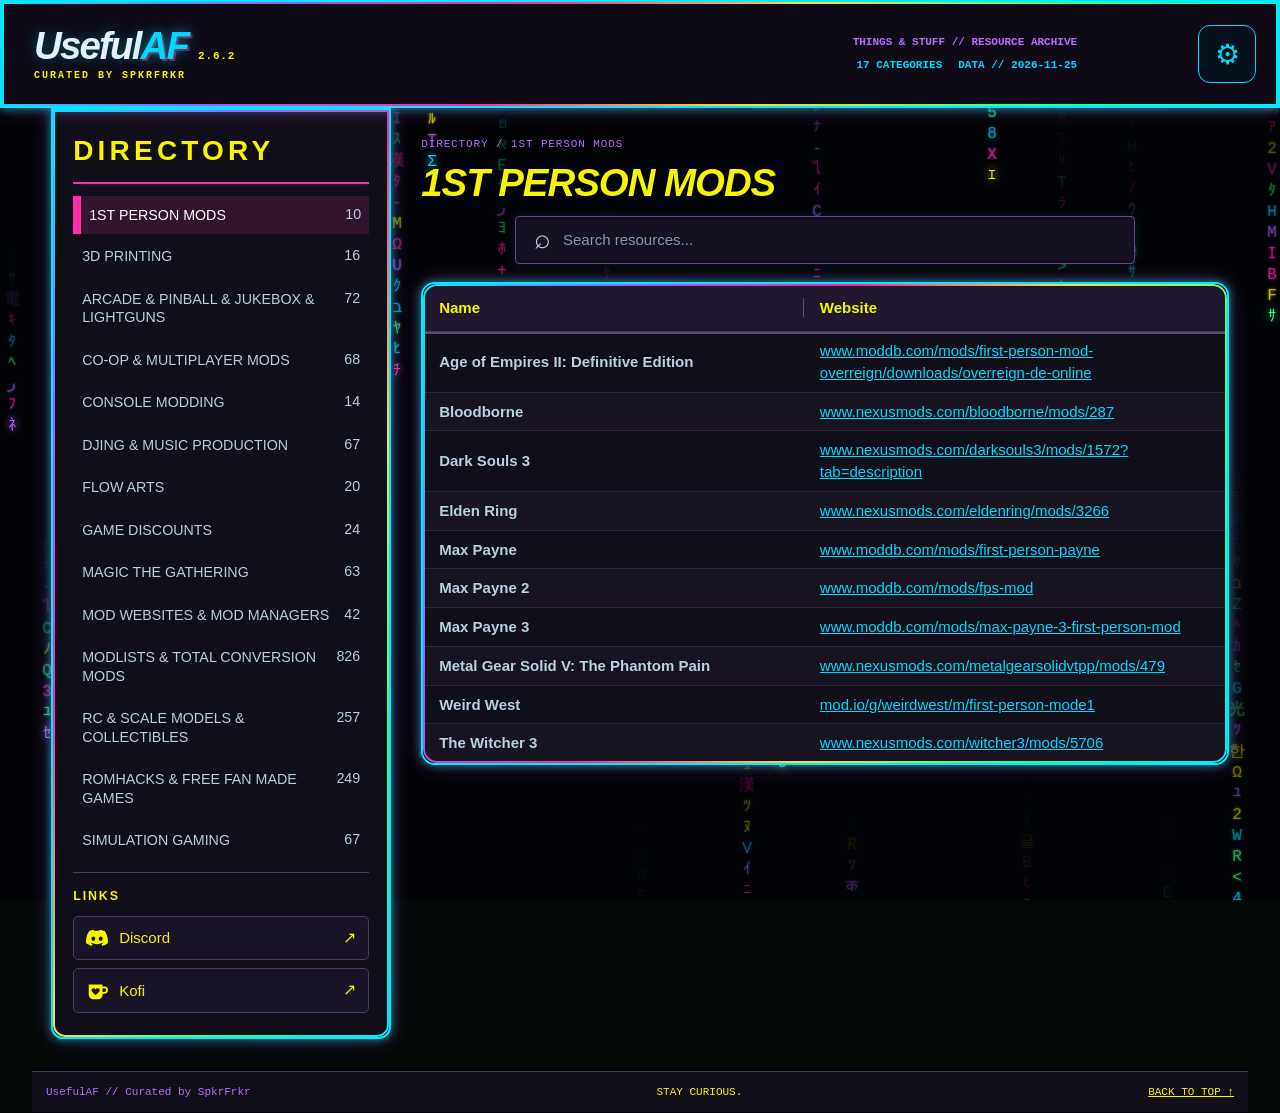
<file: secret.html>
<!doctype html>
<html lang="en">
<head>
<meta charset="utf-8"><meta name="viewport" content="width=device-width, initial-scale=1">
<meta name="theme-color" content="#080b14"><meta name="description" content="UsefulAF - Things &amp; Stuff - curated by SpkrFrkr.">
<meta name="robots" content="noindex,nofollow"><script>if(sessionStorage.getItem("ua-secret")!=="1")location.replace("./index.html");</script><title>UsefulAF // The Underground</title><link rel="stylesheet" href="styles.css?v=2.3.3">
<link rel="icon" href="favicon.svg" type="image/svg+xml"><meta property="og:image" content="social-preview.png"><meta property="og:title" content="UsefulAF - Things &amp; Stuff"><meta property="og:description" content="A resource archive curated by SpkrFrkr."></head>
<body>
<canvas class="matrix-rain" id="matrixRain" aria-hidden="true"></canvas>
<div class="scanlines" aria-hidden="true"></div>
<header class="topbar">
  <a class="brand" href="index.html" aria-label="Return to UsefulAF"><span class="brand-stack"><span class="brand-line"><span class="brand-name">Useful<span class="brand-af">AF</span></span><span class="version-line" id="versionLabel">2.6.2</span></span><span class="brand-tagline">CURATED BY SPKRFRKR</span></span></a>
  <div class="top-meta"><div class="status-line"><span class="archive-caption">THE UNDERGROUND // SECRET ARCHIVE</span><span id="categoryTotal"></span><span>ACCESS GRANTED // 30 LIVES</span><span class="record-total" id="totalCount">0 RECORDS</span></div></div>
  <button id="settingsToggle" class="settings-icon" type="button" aria-expanded="false" aria-controls="settingsPanel" aria-label="Display settings">⚙</button>
</header>
<main id="top" class="shell">
  <aside class="sidebar">
    <div class="side-title">DIRECTORY</div>
    <nav id="sheetNav" aria-label="Database categories"></nav>
    <div class="social-links" aria-label="Community links">
      <div class="social-links-heading">LINKS</div><a class="social-link" href="index.html">← RETURN TO MAIN ARCHIVE</a>
      <a class="social-link" href="https://discord.gg/WENhpGJUa9" target="_blank" rel="noopener noreferrer" aria-label="Discord">
        <svg class="social-logo" viewBox="0 0 127.14 96.36" aria-hidden="true" focusable="false"><path fill="currentColor" d="M104.4 8.3A102.4 102.4 0 0 0 79.1.5a70.5 70.5 0 0 0-3.2 6.5 94.4 94.4 0 0 0-28.5 0A70.5 70.5 0 0 0 44.2.5 102.4 102.4 0 0 0 18.9 8.3C2.9 32.1-1.4 55.3.8 78.1a103.3 103.3 0 0 0 31 15.7 76 76 0 0 0 6.6-10.8 66.8 66.8 0 0 1-10.4-5 53 53 0 0 0 2.6-2 73.2 73.2 0 0 0 65.9 0 53 53 0 0 0 2.6 2 66.8 66.8 0 0 1-10.4 5 76 76 0 0 0 6.6 10.8 103.3 103.3 0 0 0 31-15.7c2.6-26.5-4.4-49.5-18-69.8ZM42.5 64.3c-6.2 0-11.2-5.6-11.2-12.4s4.9-12.4 11.2-12.4c6.3 0 11.3 5.6 11.2 12.4 0 6.8-5 12.4-11.2 12.4Zm42.1 0c-6.2 0-11.2-5.6-11.2-12.4s4.9-12.4 11.2-12.4c6.3 0 11.3 5.6 11.2 12.4 0 6.8-5 12.4-11.2 12.4Z"/></svg>
        <span>Discord</span><span class="social-arrow" aria-hidden="true">↗</span>
      </a>
      <a class="social-link" href="https://ko-fi.com/spkrfrkr" target="_blank" rel="noopener noreferrer" aria-label="Kofi on Ko-fi">
        <svg class="social-logo" viewBox="0 0 24 24" aria-hidden="true" focusable="false"><path fill="currentColor" d="M3 5h15v2h2a4 4 0 0 1 0 8h-2v1a5 5 0 0 1-5 5H8a5 5 0 0 1-5-5V5Zm15 4v4h2a2 2 0 0 0 0-4h-2ZM8.3 9.1c-1.3 0-2.3 1-2.3 2.2 0 2.2 4.5 5.1 4.5 5.1s4.5-2.9 4.5-5.1c0-1.2-1-2.2-2.3-2.2-.9 0-1.7.5-2.2 1.2-.5-.7-1.3-1.2-2.2-1.2Z"/></svg>
        <span>Kofi</span><span class="social-arrow" aria-hidden="true">↗</span>
      </a>
    </div>
  </aside>
  <section class="workspace">
    <div id="breadcrumbs" class="breadcrumbs"></div><div class="hero-line"><div><h1 id="pageTitle">ALL RESOURCES</h1><p id="pageDescription" hidden></p></div><div class="hero-stats"><strong id="recordCount">0</strong><span>MATCHING ROWS</span></div></div>
    <div class="search-row"><label class="searchbox"><span>⌕</span><input id="searchInput" type="search" placeholder="Search resources..." aria-label="Search all resources" autocomplete="off"></label></div>
    <section id="settingsPanel" class="settings" hidden>
      <button id="resetSettings" class="control-btn reset" type="button">RESET DEFAULTS</button>
      <p class="settings-note">Column widths and order are remembered on this device.</p>
    </section>
    <div class="table-shell"><div class="table-topline"><span id="tableLabel">RESOURCE TABLE</span><span> </span></div>
      <div class="table-scroll"><table id="resourceTable"><colgroup id="tableCols"></colgroup><thead><tr id="tableHead"></tr></thead><tbody id="tableBody"></tbody></table></div>
      <div id="emptyState" class="empty" hidden>NO MATCHES FOUND // TRY A DIFFERENT SEARCH TERM</div>
    </div>
  </section>
</main><footer class="archive-footer"><span>UsefulAF // Curated by SpkrFrkr</span><span>STAY CURIOUS.</span><a href="#top">BACK TO TOP ↑</a></footer>
<script type="application/json" id="embeddedData">{"appName":"UsefulAF Underground","version":"2.6.2","sourceRows":1253,"contentRows":1253,"sheets":[{"name":"INTERNET RABBIT HOLES","headers":["Resource","Link","Focus","Classification"],"rows":[["A858","https://www.reddit.com/r/Solving_A858/comments/54tnc8/some_closure/","Community investigator's closure post about the mysterious encoded Reddit messages.","Internet puzzle; purpose disputed"],["Anomaly Registry","https://anomalyregistry.com/browse/","Case index separating unresolved and explained anomalies","Independent index"],["Anomiro","https://anomiro.com/en/","Unusual observations with source trails","Interactive / reference"],["ARG","https://www.reddit.com/r/ARG/","Alternate reality games","Community / project"],["Atlas Obscura","https://www.atlasobscura.com/","Unusual places and histories","Editorial"],["Bored Button","https://www.boredbutton.com/","Random interactive-site launcher; its outbound destinations have not been individually checked.","Directory"],["Cicada 3301","https://www.theguardian.com/technology/2014/jan/10/cicada-3301-i-tried-the-hardest-puzzle-on-the-internet-and-failed-spectacularly","Firsthand reporting on the anonymous puzzle hunt, its cryptographic clues and the mystery of its creators.","Documented puzzle; creators unconfirmed"],["Creepypasta Wiki","https://creepypasta.fandom.com/","Internet horror fiction","Community / project"],["Every Noise at Once","https://everynoise.com/","Music genre exploration","Archive"],["Everything2","https://everything2.com","Long-running collaborative writing and knowledge community","Interactive / reference"],["Futility Closet","https://www.futilitycloset.com/","Historical curiosities and puzzles","Editorial"],["GeoGuessr mysteries","https://www.geoguessr.com/","Geography guessing game using images of real-world locations; gameplay may require an account.","Interactive"],["Hacker News","https://news.ycombinator.com","Community-curated technology and research links with discussion threads.","Interactive / reference"],["Iceberg Database","https://icebergdb.com/","Obscure topic indexes","Community index"],["Incredible Things","https://incrediblethings.com/","Curiosities","Editorial"],["Internet Mysteries","https://www.reddit.com/r/InternetMysteries/","Internet investigations","Community / project"],["John Titor","https://timetravelinstitute.com/t/john-titor-the-original-posts-on-the-time-travel-institute-2000-2001/19725","Preserved original forum posts; time-travel claims are unsubstantiated","Internet legend"],["Know Your Meme","https://knowyourmeme.com/","Encyclopedia of internet memes and online cultural events, with documented origin and spread where available.","Reference"],["Lake City Quiet Pills","https://unresolved.me/lake-city-quiet-pills","Detailed reconstruction of archived posts and competing explanations; alleged criminal links are unproven.","Unsubstantiated internet mystery"],["LHOHQ","https://lhohq.info/","Original labyrinthine experimental hypertext art site","Surreal web art"],["Liminal Archives","https://liminal-archives.wikidot.com/","Collaborative fictional archive of imagined spaces, locations and entities; includes community stories and worldbuilding guides.","Community / project"],["Local 58","https://www.youtube.com/@LOCAL58TV","Analog horror","Community / project"],["Lost Media","https://www.reddit.com/r/lostmedia/","Lost media investigations","Community / project"],["Lost Media Wiki","https://lostmediawiki.com/","Missing media","Community / project"],["Mandela Catalogue","https://www.youtube.com/@MandelaCatalogue","Analog horror","Community / project"],["Marble Hornets","https://www.youtube.com/user/MarbleHornets","Internet horror series","Community / project"],["Marginalia Search","https://marginalia-search.com/","Independent search engine with site discovery and exploration features.","Search engine"],["Marianas Web","https://skeptics.stackexchange.com/questions/42621/is-there-any-evidence-of-a-secret-level-of-deeply-hidden-web-pages-called-maria","Evidence review of the purported hidden internet layer and its infographic origins.","Internet mystery / reference"],["Markovian Parallax Denigrate","https://boingboing.net/2026/07/28/markovian-parallax-denigrate.html","Retrospective on the cryptic 1996 Usenet spam messages and their uncertain origin.","Internet mystery; origin uncertain"],["Max Headroom signal hijacking","https://news.wttw.com/2017/11/21/30-years-later-notorious-max-headroom-incident-remains-mystery","Broadcaster's retrospective and participant accounts of the unsolved television intrusion","Documented incident; perpetrator unknown"],["Metafilter","https://www.metafilter.com","Human-curated web discoveries and discussions","Interactive / reference"],["Million Dollar Homepage","https://history.jakelee.co.uk/million-dollar-homepage/index.html","Retrospective on the original advertising experiment and subsequent link decay.","Original website"],["Museum of Endangered Sounds","https://savethesounds.info/","Obsolete technology sounds","Archive"],["Museum of Hoaxes","https://hoaxes.org/","Archive of historical hoaxes, misleading stories and their investigations.","Reference"],["Mystery Flesh Pit","https://www.mysteryfleshpitnationalpark.com/","Original site for a fictional national park and subterranean creature worldbuilding project; presented as invented archival material.","Community / project"],["Neal.fun","https://neal.fun/","Creator’s collection of interactive web experiments, games and visual explorations.","Interactive"],["Neocities","https://neocities.org/browse","Browsable directory of independently created websites with topic tags and sorting.","Community"],["Obscure Bit","https://bits.obscurebit.com/links/","Curated obscure web discoveries","Independent directory"],["Publius Enigma","https://www.brain-damage.co.uk/other-related-interviews/steve-orourke-and-marc-brickman-1995-brain-damage-excl.html","1995 interviews with Pink Floyd's manager and lighting designer about the cryptic fan puzzle.","Documented puzzle; solution disputed"],["Radio Garden","https://radio.garden/","Explore radio worldwide","Interactive"],["Reddit Place","https://www.reddit.com/r/reddit/comments/tyjkzg","Reddit's original event recap of the collaborative pixel canvas","Documented internet event"],["Sad Satan","https://kotaku.com/a-horror-game-hidden-in-the-darkest-corners-of-the-inte-1714980337","Original reporting on the disputed origins of the horror game; not a download.","Internet mystery / reference"],["Satoshi Nakamoto","https://www.theblock.co/learn/bitcoin/who-is-bitcoin-creator-satoshi-nakamoto-2-298663","Investigates possible identities of Bitcoin’s pseudonymous creator and the limits of the evidence.","Documented paper / unresolved identity"],["SCP Foundation","https://scp-wiki.wikidot.com/","Collaborative fictional archive of anomalous objects, entities and stories presented as containment files.","Community / project"],["Sporcle","https://www.sporcle.com","User-created trivia rabbit holes","Interactive / reference"],["The Backrooms","https://backrooms-wiki.wikidot.com/","Community-created fictional horror universe cataloging imagined liminal levels, entities and phenomena.","Community / project"],["The Browser","https://thebrowser.com","Editorially curated long-form reading recommendations; some content requires a subscription.","Interactive / reference"],["The Dictionary of Obscure Sorrows","https://dictionaryofobscuresorrows.com/","Creative dictionary of invented terms for difficult-to-name emotional experiences.","Creative project"],["The Game (mind game)","https://knowyourmeme.com/memes/the-game","Origins, rules and spread of the self-referential mind game.","Internet meme"],["The Infinite Archive","https://theinfinitearchive.com","History and science mysteries with evidence labels","Interactive / reference"],["The Internet Map","https://internet-map.net/","Interactive map of website relationships, with a search interface for domains and countries; map interaction not tested.","Visualization"],["The Library of Babel","https://libraryofbabel.info/","Procedural literary experiment inspired by Borges, with browsing, search and explanation of its combinatorial text library.","Interactive fiction"],["The Long Now","https://longnow.org/","Foundation exploring long-term thinking through cultural projects, research and public discussions.","Organization"],["The Most Mysterious Song on the Internet","https://fex-band.com/history/","FEX recounts the identification of Subways of Your Mind in November 2024.","Solved lost-media case"],["The Public Domain Image Archive","https://pdimagearchive.org","Curated historical image archive with browsing by theme, artist, century and style.","Interactive / reference"],["The Pudding","https://pudding.cool/","Publication of data-driven visual essays and interactive explanations of cultural topics.","Editorial"],["The Puzzling Stack Exchange","https://puzzling.stackexchange.com/","Community question-and-answer archive for puzzles, clues and proposed solutions.","Community"],["The SCP Wanderers Library","https://wanderers-library.wikidot.com/","Collaborative speculative fiction library with themed collections and community-authored stories.","Fiction"],["The Secret Door","https://secretdoor.notepadwebdevelopment.com/","Random virtual exploration","Interactive project"],["The Useless Web","https://theuselessweb.com/","Random-site discovery tool linking to unusual internet experiments; individual outbound sites not tested.","Directory"],["The Web Design Museum","https://www.webdesignmuseum.org/all-websites","Searchable gallery of historical web designs with date, subject and style filters.","Archive"],["The Wyoming Incident","https://knowyourmeme.com/memes/the-wyoming-incident","Chronology of the fictional broadcast intrusion and its circulating video versions.","Fictional internet horror"],["Time Cube","https://www.youtube.com/watch?v=H7lWCqbgQnU","Documentary history of Gene Ray’s fringe theory and early internet notoriety.","Archived original"],["Unfavorable Semicircle","https://www.unfavorablesemicircle.com/","Community investigation and preserved videos of the vanished channel","Unresolved internet mystery"],["Unfiction","https://www.unfiction.com/","Alternate reality games","Community / project"],["Unresolved Mysteries","https://www.reddit.com/r/UnresolvedMysteries/","Unsolved mysteries","Community / project"],["Webdriver Torso","https://www.theguardian.com/technology/shortcuts/2014/may/01/truth-youtube-mysterious-videos-webdriver-torso","Contemporary investigation of the unusual automated YouTube uploads.","Explained internet mystery"],["Weirdnet","https://directory.weirdnet.org","Independent web directory with niche subjects","Interactive / reference"],["Welcome Home","https://welcomehomerestorationproject.net/","Original interactive fictional restoration project for an imagined children’s television show; includes character and story material.","Community / project"],["Who put Bella in the Wych Elm?","https://www.thecoldfile.com/articles/1943-bella-wych-elm/","Case history separating the unknown victim’s identity from espionage and occult theories.","Unresolved historical case"],["Wiby","https://wiby.me/","Search engine for older-style independent websites, with a random discovery feature.","Search engine"],["Wikipedia Unusual Articles","https://en.wikipedia.org/wiki/Wikipedia:Unusual_articles","Curated unusual encyclopedia topics","Interactive / reference"],["Zombo.com","https://theuselessweb.com/sites-we-lost/zombo-com/","Preserved original Flash-era Zombocom; the old domain has changed ownership.","Internet artifact"]]},{"name":"DIGITAL UNDERGROUND","headers":["Resource","Link","Focus","Classification"],"rows":[["ABC iview","https://iview.abc.net.au/","Australian public broadcasting","Regional streaming"],["AlternativeTo","https://alternativeto.net/","Community software alternatives","Directory"],["ArchiveTeam","https://wiki.archiveteam.org/","Web preservation","Community index"],["ArchiveTeam Reddit","https://www.reddit.com/r/Archiveteam/","Preservation discussion","Community index"],["ARTE","https://arte.tv/","European cultural programming","Regional streaming"],["arXiv","https://arxiv.org/","Research preprints","Open access"],["Bandcamp","https://bandcamp.com/","Artist-authorized music","Licensed / artist terms"],["BBC Sounds","https://bbc.co.uk/sounds","Radio and podcasts","Regional streaming"],["BFI Player","https://player.bfi.org.uk","British film streaming including free selections; regional restrictions","Authorized / open media"],["British Pathé","https://www.britishpathe.com","Historical newsreels","Authorized / open media"],["ccMixter","https://ccmixter.org/","Remixable music","Creative Commons"],["Choral Public Domain Library","https://www.cpdl.org","Choral sheet music","Authorized / open media"],["Classic Cinema Online","https://classiccinemaonline.com/","Classic film discovery","Media directory"],["Comic Book Plus","https://comicbookplus.com","Vintage public-domain comics and magazines","Authorized / open media"],["Creative Commons","https://creativecommons.org/","Open licensing guidance","Reference"],["Crunchyroll","https://www.crunchyroll.com/","Anime streaming","Licensed"],["DataHoarder","https://www.reddit.com/r/DataHoarder/","Digital preservation","Community index"],["Digital Comic Museum","https://digitalcomicmuseum.com","Golden Age public-domain comics; check local rights","Authorized / open media"],["Digital Public Library of America","https://dp.la/","Digital library portal aggregating American cultural heritage records from libraries and cultural institutions.","Rights vary"],["DOAB","https://doabooks.org/","Open access academic books","Open access"],["DOAJ","https://doaj.org/","Open access journals","Open access"],["European Film Gateway","https://www.europeanfilmgateway.eu","European film heritage collections","Authorized / open media"],["Europeana","https://www.europeana.eu/","European cultural collections","Rights vary"],["Europeana Sounds","https://www.europeana.eu/en/collections/topic/62-sound","European audio collections","Archive"],["F-Droid","https://f-droid.org/","Open-source Android apps","Open source"],["FilmRise","https://filmrise.com/","Ad-supported film and TV","Licensed"],["Flathub","https://flathub.org/","Linux software packages","Software directory"],["FMHY Reddit","https://www.reddit.com/r/FREEMEDIAHECKYEAH/","Community discussion","Community index"],["Free Media Heck Yeah","https://fmhy.net/","Community resource index","Community index"],["Free Music Archive","https://freemusicarchive.org/","Downloadable music","License varies"],["Free Software Directory","https://directory.fsf.org/","Free software catalog","Open source"],["Freesound","https://freesound.org/","Community sound samples","Mixed licenses"],["GitHub","https://github.com/","Open source repositories","Software directory"],["Global Grey","https://www.globalgreyebooks.com","Public-domain and historical ebooks; check local rights","Authorized / open media"],["GOG","https://www.gog.com/","DRM-free games and occasional freebies","Licensed"],["HathiTrust","https://hathitrust.org/","Digitized books","Library"],["Hoopla","https://www.hoopladigital.com/","Library media streaming and borrowing","Licensed"],["IMSLP","https://imslp.org","Music scores; rights vary by jurisdiction","Authorized / open media"],["Internet Archive","https://archive.org/","Digital preservation","Community index"],["Internet Archive 78 RPM","https://archive.org/details/78rpm","Historical sound recordings; rights vary","Authorized / open media"],["Internet Archive Feature Films","https://archive.org/details/feature_films","Historical film collection; rights vary by item","Archive"],["Internet Archive Live Music","https://archive.org/details/etree","Authorized concert recordings","Archive"],["itch.io","https://itch.io/games/free","Free independent games","Creator authorized"],["Jamendo","https://www.jamendo.com/","Independent music","License varies"],["JustWatch","https://www.justwatch.com/","Streaming availability","Community index"],["Kanopy","https://www.kanopy.com/","Library-supported film streaming","Licensed"],["Libby","https://libbyapp.com/","Library ebooks and audiobooks","Licensed"],["Library of Congress Digital Collections","https://www.loc.gov/collections/","Digitized photographs, books and recordings","Public archive"],["Library of Congress Jukebox","https://www.loc.gov/collections/national-jukebox/","Historical audio recordings","Authorized / open media"],["Library of Congress National Screening Room","https://www.loc.gov/collections/national-screening-room/","Historical films and recordings","Authorized / open media"],["Libregamewiki","https://libregamewiki.org/Main_Page","Free and open-source games","Open source directory"],["LibriVox","https://librivox.org/","Audiobooks","Community index"],["ManyBooks","https://manybooks.net/","Free and public-domain ebooks","Media"],["MIT OpenCourseWare","https://ocw.mit.edu","Open educational materials","Authorized / open media"],["Musopen","https://musopen.org/","Classical recordings and sheet music","License varies"],["NASA Images","https://images.nasa.gov/","Space imagery and media","Government archive"],["NASA Plus","https://plus.nasa.gov","Space documentaries and broadcasts","Authorized / open media"],["NASA Scientific Visualization Studio","https://svs.gsfc.nasa.gov/","Scientific animation and imagery","Government archive"],["National Archives Catalog","https://catalog.archives.gov","Digitized government records and films","Authorized / open media"],["National Film Board","https://www.nfb.ca/","Canadian film and documentary collection","Authorized media"],["National Film Board of Canada","https://www.nfb.ca/","Documentaries and animation","Authorized streaming"],["Ninite","https://ninite.com/","Software installers","Software utility"],["Nyaa","https://nyaa.si/","Torrent index","Community index"],["OAPEN","https://oapen.org/","Open academic books","Open access"],["OER Commons","https://www.oercommons.org","Open educational resources","Authorized / open media"],["Open Audio Library","https://www.bbc.co.uk/sounds","BBC audio programming; regional restrictions","Authorized / open media"],["Open Book Publishers","https://www.openbookpublishers.com/","Open scholarly books","Open access"],["Open Culture","https://www.openculture.com/","Educational media","Community index"],["Open Culture free audiobooks","https://www.openculture.com/freeaudiobooks","Curated audiobook directory","Media directory"],["Open Culture Movies","https://www.openculture.com/freemoviesonline","Free films and curated viewing links","Authorized / open media"],["Open Directories","https://www.reddit.com/r/opendirectories/","Public directories","Community index"],["Open Library","https://openlibrary.org/","Library catalog and lending","Library"],["Open Source Game Clones","https://osgameclones.com/","Open implementations of classic games","Open source directory"],["Open Textbook Library","https://open.umn.edu/opentextbooks","Open textbooks","Open access"],["Open Yale Courses","https://oyc.yale.edu","Free university lecture videos","Authorized / open media"],["OpenGameArt","https://opengameart.org/","Reusable game assets","Open licenses"],["OpenLearn","https://www.open.edu/openlearn/","Free university courses","Authorized media"],["OpenStax","https://openstax.org","Free open textbooks","Authorized / open media"],["Openverse","https://openverse.org/","Open-license media search","License varies"],["Openverse audio","https://openverse.org/audio","Search openly licensed audio","Open media search"],["PBS","https://www.pbs.org/","Documentaries and television","Licensed"],["PBS LearningMedia","https://www.pbslearningmedia.org/","Educational video library","Authorized media"],["PeerTube","https://joinpeertube.org/","Federated video platform; rights vary by upload","Community platform"],["Plex","https://www.plex.tv/watch-free/","Free streaming","Community index"],["Pluto TV","https://pluto.tv/","Free streaming","Community index"],["PortableApps","https://portableapps.com/","Portable software","License varies"],["Project Gutenberg","https://www.gutenberg.org/","Free ebook library offering downloadable and online editions, including many public-domain works.","Community index"],["Project Gutenberg Australia","https://gutenberg.net.au/","Ebooks under Australian copyright rules","Public domain collection"],["Project Runeberg","https://runeberg.org/","Nordic literature","Public domain"],["Public Domain Review","https://publicdomainreview.org/","Curated historical media","Public domain collections"],["Public Domain Review collections","https://publicdomainreview.org/collections/","Curated historical media","Public domain collection"],["Public Domain Torrents","https://www.publicdomaintorrents.info/","Public-domain films","Community index"],["Radio Free Europe","https://rferl.org/","International broadcasting","Media"],["Reddit Piracy Megathread","https://www.reddit.com/r/Piracy/wiki/megathread/","Community resource index","Community index"],["RetroCrush","https://www.retrocrush.tv/","Classic anime streaming","Licensed"],["Smithsonian Open Access","https://si.edu/openaccess","Open museum assets","Open collection"],["SourceForge","https://sourceforge.net/","Software projects","Software directory"],["Standard Ebooks","https://standardebooks.org/","Public-domain ebooks","Community index"],["Tubi","https://tubitv.com/","Ad-supported streaming","Community index"],["USGS Multimedia Gallery","https://www.usgs.gov/products/multimedia-gallery","Science imagery and media","Government archive"],["Wikimedia Commons","https://commons.wikimedia.org/wiki/Main_Page","Images audio and video","Open licenses"],["Wikimedia Wikisource","https://en.wikisource.org/wiki/Main_Page","Transcribed historical texts","Open archive"],["Wikisource","https://wikisource.org/","Free source texts","Open collection"]]},{"name":"CONSPIRACY THEORIES","headers":["Resource","Link","Focus","Classification"],"rows":[["ACLU","https://www.aclu.org/issues/national-security/privacy-and-surveillance/nsa-surveillance","Legal advocacy and documentation concerning NSA surveillance, including court challenges and disclosures.","Advocacy"],["Acoustic Kitty","https://www.cia.gov/stories/story/natural-spies-animals-in-espionage/","CIA account of the real Acoustic Kitty research and the later rumors about its fate.","Documented intelligence history"],["Ancient astronauts","https://onlinedigeditions.com/publication/?article_id=4583788&i=792733&view=articleBrowser","Archaeological response to pseudoscientific claims about ancient civilizations.","Unsupported or disputed claim"],["Area 51","https://nsarchive.gwu.edu/briefing-book/intelligence/2013-10-29/area-51-file-secret-aircraft-soviet-migs","Historical overview and declassified records of secret aircraft tests at Area 51; distinguishes documented programs from UFO speculation.","Documented facility; alien claims unsupported"],["Bellingcat","https://www.bellingcat.com","Open-source investigative journalism","Research / evidence context"],["Bermuda Triangle","https://oceanservice.noaa.gov/facts/bermudatri.html","Maritime disappearances and explanations","Legend; no exceptional risk established"],["Black helicopter","https://doi.org/10.1525/california/9780520238053.003.0004","Academic book chapter on black helicopter conspiracy narratives.","Unsupported or disputed claim"],["Chemtrail conspiracy theory","https://www.nationalacademies.org/read/18988/chapter/11","Scientific assessment of contrails and the claims made by proponents of the chemtrail theory.","Unsupported conspiracy claim"],["Chemtrails","https://rgs-ibg.onlinelibrary.wiley.com/doi/full/10.1111/geoj.12116","Academic analysis of the origins and variants of the alleged covert chemical spraying conspiracy.","Unsupported claim"],["Church Committee","https://www.senate.gov/about/powers-procedures/investigations/church-committee.htm","Senate history of the 1975–1976 investigation of intelligence activities, including its origins, findings and reform efforts.","Primary sources"],["CIA Reading Room","https://www.cia.gov/readingroom/","Declassified historical collections and FOIA documents; an official archive, not evidence of every associated claim.","Primary sources"],["COINTELPRO","https://www.senate.gov/about/powers-procedures/investigations/church-committee.htm","Senate investigation into intelligence abuses, including COINTELPRO.","Documented program"],["Congressional Research Service","https://crsreports.congress.gov","Nonpartisan policy research","Research / evidence context"],["Denver Airport","https://history.denverlibrary.org/news/denver/locals-guide-dia-conspiracy-theories","Detailed local history of the alleged underground bunkers, mysterious capstone, murals and Blue Mustang; examines the origins of the rumors.","Unsupported claims"],["Denver International Airport conspiracy theories","https://history.denverlibrary.org/news/denver/locals-guide-dia-conspiracy-theories","Denver Public Library historical account of airport legends, alleged secret structures, art and symbolism; distinguishes rumors from documented history.","Urban legends / unsupported claims"],["DOJ Inspector General","https://oig.justice.gov/reports/type/investigation","Official collection of published investigative findings concerning administrative misconduct and oversight.","Research / evidence context"],["Dulce Base","https://mysteryatlas.pulsaa.net/questions/is-there-a-secret-underground-base-at-dulce-new-mexico","Case-specific account of the alleged underground base and lack of credible evidence.","Unsupported or disputed claim"],["EFF","https://eff.org/","Digital privacy and surveillance","Advocacy"],["FactCheck.org","https://www.factcheck.org/","Annenberg Public Policy Center project publishing evidence-based checks of political and public claims.","Verification"],["FBI Vault","https://vault.fbi.gov/","FBI collection of previously released records and media processed under freedom-of-information rules.","Primary sources"],["Flat Earth","https://www.livescience.com/61655-flat-earth-conspiracy-theory.html","Origins and psychology of modern flat-Earth conspiracy beliefs and their rejection of scientific evidence.","Debunked claim"],["Full Fact","https://fullfact.org/","Claim verification","Fact checking"],["GAO","https://www.gao.gov/about/what-gao-does/reports-testimonies","Explains the federal audit and report publication process, with access to government accountability reporting.","Research / evidence context"],["Government Attic","https://governmentattic.org/","FOIA releases","Document archive"],["Gulf of Tonkin incident","https://nsarchive2.gwu.edu/NSAEBB/NSAEBB132/","Declassified intelligence and a detailed historical analysis of the disputed second Gulf of Tonkin attack.","Documented event / disputed accounts"],["HAARP","https://www.uaf.edu/news/archives/news-archives-2010-2021/haarp-research-attracts-conspiracies-misunderstandings.php","Explores the conspiracy claims surrounding the Alaska ionospheric facility, including alleged weather control.","Research facility; control claims unsupported"],["Hollow Earth","https://guides.loc.gov/hollow-earth","Library of Congress bibliography of historical hollow-Earth theories.","Unsupported or disputed claim"],["Illuminati","https://www.history.com/articles/illuminati-origins-bavarian-secret-society","History of the actual Bavarian order and the emergence of modern conspiracy narratives.","Historical group; modern claims unsupported"],["Iran–Contra affair","https://www.archives.gov/research/investigations/walsh.html","Independent counsel Lawrence Walsh investigation records and finding aids.","Documented political scandal"],["JFK assassination records","https://www.archives.gov/publications/prologue/2017/fall/jfk-records","Historical account of the investigations, records and continuing controversy surrounding the assassination.","Documented event; competing claims"],["MKUltra","https://nsarchive.gwu.edu/briefing-book/dnsa-intelligence/2024-12-23/cia-behavior-control-experiments-focus-new-scholarly","Scholarly historical overview of CIA behavior-control research and surviving MKULTRA records, with selected declassified documents.","Documented program"],["Montauk Project","https://legalclarity.org/what-is-the-montauk-project-the-conspiracy-explained/","Examines the alleged time-travel and mind-control experiments and distinguishes the legend from Camp Hero’s documented history.","Unsupported or disputed claim"],["Moon landing conspiracy theories","https://www.iop.org/explore-physics/moon/how-do-we-know-we-went-to-the-moon","Institute of Physics evidence for the Apollo landings","Debunked conspiracy claim"],["Moon landing hoax","https://www.rmg.co.uk/stories/space-astronomy/moon-landing-conspiracy-theories-debunked","Examines the flag, shadows, stars and other alleged evidence of a staged Apollo landing.","Hoax claim debunked"],["MuckRock","https://muckrock.com/","Public records requests","Document archive"],["National Security Archive","https://nsarchive.gwu.edu/","Research archive publishing declassified records and historical briefing books on government activities.","Primary sources"],["New World Order (conspiracy theory)","https://www.middlebury.edu/institute/academics/centers-initiatives/ctec/ctec-publications/new-world-order-historical-origins-dangerous","Historical roots and evolution of the unsupported belief in a secret global ruling cabal.","Unsupported or disputed claim"],["NSA declassified records","https://www.nsa.gov/Helpful-Links/NSA-FOIA/Declassification-Transparency-Initiatives/","Official declassification resources","Research / evidence context"],["Operation Ajax","https://history.state.gov/historicaldocuments/frus1951-54Iran","Diplomatic and intelligence records on the 1953 Iranian coup and its context.","Documented covert operation"],["Operation CHAOS","https://www.history.com/articles/cia-surveillance-operation-chaos-60s-protest","Historical account of CIA surveillance of domestic dissident groups and subsequent investigations.","Documented government program"],["Operation Gladio","https://www.tandfonline.com/doi/full/10.1080/01402390701676501","Historical research into the origins of the Italian stay-behind network using official inquiry records.","Documented historical operation"],["Operation Mockingbird","https://nsarchive2.gwu.edu/NSAEBB/NSAEBB222/","Declassified Family Jewels records document Project Mockingbird wiretaps; broader claims should not be conflated with that documented project.","Documented surveillance; broader claims disputed"],["Operation Northwoods","https://nsarchive2.gwu.edu/news/20010430/index.html","Declassified proposal and historical explanation of manufactured pretexts for intervention in Cuba; proposal was not implemented.","Documented proposal; not executed"],["Operation Paperclip","https://www.history.com/articles/what-was-operation-paperclip","Explains the secret recruitment of German scientists, including the controversy over their Nazi-era backgrounds.","Documented government program"],["Operation Sea-Spray","https://www.kqed.org/news/12062909/the-true-story-of-the-militarys-secret-1950-san-francisco-biological-weapons-test","Public broadcaster's historical account of the secret 1950 San Francisco biological test and its consequences.","Documented historical event"],["Paul is dead","https://www.beatlesbible.com/1969/10/24/paul-mccartney-denies-reports-of-his-death/","Historical account of McCartney's interview denying the death rumor.","Debunked celebrity conspiracy"],["Pentagon Papers","https://www.history.com/articles/pentagon-papers","History of the classified report, its leak and the ensuing court case.","Primary archive"],["Phantom time hypothesis","https://bigthink.com/the-past/phantom-time-hypothesis/","Historical critique of the claim that centuries were fabricated.","Unsupported or disputed claim"],["Philadelphia Experiment","https://www.history.navy.mil/content/history/nhhc/research/library/online-reading-room/title-list-alphabetically/p/philadelphia-experiment.html","Describes the alleged disappearing warship story and the historical records used to investigate it.","Unsupported legend"],["Pizzagate conspiracy theory","https://leadstories.com/hoax-alert/2020/09/fact-check-pizzagate-is-not-real.html","Fact check explaining why the alleged trafficking conspiracy is false.","Debunked conspiracy theory"],["PolitiFact","https://politifact.com/","Public claim verification","Fact checking"],["Project 100,000","https://doi.org/10.5422/fordham/9780823239771.003.0012","Academic history of the Vietnam-era military recruitment program.","Documented government program"],["Project Iceworm","https://www.nationalgeographic.com/history/article/camp-century-nasa-greenland-us-military","History of Camp Century and the classified missile basing proposal","Documented historical project"],["Project SHAD","https://www.health.mil/Military-Health-Topics/Environmental-Exposures-Hub/Environmental-Exposures-Topics/Project-112-SHAD/Fact-Sheets","Department of Defense test-by-test fact sheets on Project 112 and SHAD","Documented government program"],["Project Stargate","https://www.cia.gov/stories/story/ask-molly-did-cia-really-study-psychic-powers","Explains the documented government remote-viewing experiments, their evaluation and limitations.","Documented research program; psychic claims unproven"],["ProPublica","https://www.propublica.org","Investigative reporting","Research / evidence context"],["Reptilian conspiracy theory","https://politifact.com/factchecks/2022/sep/12/facebook-posts/reptilian-conspiracy-theory-continues-after-queens/","Discusses David Icke’s unsupported shapeshifting reptilian claims and their circulation in popular culture.","Unsupported or disputed claim"],["Reuters Fact Check","https://www.reuters.com/fact-check/","Reuters fact-checking section assessing circulating claims, images and videos against available evidence.","Research / evidence context"],["Roswell","https://www.af.mil/The-Roswell-Report/","Case-specific Air Force investigation of the 1947 debris discovery, alleged extraterrestrial crash and later alien-body accounts.","Documented incident; alien claims unsupported"],["Science Feedback","https://science.feedback.org/","Scientific claim review","Fact checking"],["Senate intelligence committee","https://www.intelligence.senate.gov","Congressional oversight records","Research / evidence context"],["Skeptical Inquirer","https://skepticalinquirer.org/","Critical investigations","Analysis"],["Skeptoid","https://skeptoid.com/","Critical investigations","Commentary"],["Snopes","https://www.snopes.com/","Fact checks and urban legends","Verification"],["Snowden disclosures","https://www.theguardian.com/world/interactive/2013/nov/01/snowden-nsa-files-surveillance-revelations-decoded","Detailed reporting explaining the surveillance disclosures with original documents.","Documented government surveillance reporting"],["The Conversation","https://theconversation.com/","Expert analysis of public claims","Research commentary"],["The National Archives FOIA","https://www.archives.gov/foia","Access to federal records","Research / evidence context"],["The National Archives UK","https://www.nationalarchives.gov.uk/help-with-your-research/research-guides/intelligence-and-security-services/","Research guide to historical British intelligence and security records, including access restrictions.","Primary sources"],["Tuskegee Syphilis Study","https://www.cdc.gov/museum/online/story-of-cdc/tuskegee/index.html","Historical exhibit explaining the unethical study and its legacy.","Official history"],["Watergate","https://www.archives.gov/education/lessons/watergate-constitution/chronology.html","Detailed National Archives chronology of the Watergate scandal and cover-up.","Documented event"],["Wilson Center Digital Archive","https://digitalarchive.wilsoncenter.org/","Cold War documents","Primary sources"]]},{"name":"MANDELA EFFECTS","headers":["Resource","Link","Focus","Classification"],"rows":[["AFI Catalog","https://aficatalog.afi.com/","American film records","Reference"],["APA Dictionary","https://dictionary.apa.org/false-memory","APA psychology dictionary entry explaining how vivid, confident recollections can differ from what actually happened.","Reference"],["Association for Psychological Science","https://www.psychologicalscience.org","Research summaries on cognition","Memory research / reference"],["Behind the Voice Actors","https://www.behindthevoiceactors.com","Compare remembered character voices","Memory research / reference"],["Berenstain Bears","https://health.clevelandclinic.org/mandela-effect","Common recollection of the spelling Berenstein instead of Berenstain.","False-memory example"],["C-3PO","https://news.uchicago.edu/story/visual-mandela-effect-false-memories-psychology-neuroscience-pikachu-mr-monopoly-waldo","Recollection of an entirely gold character rather than the silver lower leg in the original film.","Documented fictional character / false memory"],["Cheez-It","https://www.prevention.com/life/g35894735/mandela-effect-examples/","Reported recollection of an extra letter at the end of the cracker brand name.","Documented branding / false memory"],["Chronicling America","https://www.loc.gov/collections/chronicling-america/","Historical newspaper evidence","Primary sources"],["Curious George","https://news.uchicago.edu/story/visual-mandela-effect-false-memories-psychology-neuroscience-pikachu-mr-monopoly-waldo","Reported recollection of a tail despite the canonical character being tailless.","Reported false memory"],["Elizabeth Loftus publications","https://faculty.sites.uci.edu/eloftus/","Research on misinformation and memory","Memory research / reference"],["False memory research","https://news.uchicago.edu/explainer/false-memories-explained","Explains how memory errors arise and why people can confidently share similar false memories.","Psychology reference"],["Febreze","https://www.alternatememories.com/historical-events/brands/febreeze-febreze","Reported recollection of the spelling Febreeze rather than Febreze.","Documented branding / false memory"],["Field of Dreams","https://abcnews.com/Sports/todays-version-field-dreams-ii/story?id=23409989","Film history and the actual singular pronoun in the famous line; compare the common plural paraphrase.","Memory comparison / original subject reference"],["Forrest Gump","https://knowyourmeme.com/memes/the-mandela-effect","Specific example of the remembered present-tense Forrest Gump quote versus the film’s past-tense wording.","Memory comparison / original subject reference"],["Froot Loops","https://www.prevention.com/life/g35894735/mandela-effect-examples/","Reported recollection of Fruit Loops rather than Froot Loops.","Documented branding / false memory"],["Fruit of the Loom","https://news.uchicago.edu/story/visual-mandela-effect-false-memories-psychology-neuroscience-pikachu-mr-monopoly-waldo","Reported memory of a cornucopia behind the fruit in the logo; comparison with the documented design.","Reported false memory"],["Google Books","https://books.google.com/","Compare historical printed editions","Reference"],["Google Ngram","https://books.google.com/ngrams","Historical word usage","Research tool"],["Google Patents","https://patents.google.com","Historical design and trademark-related documents","Memory research / reference"],["IMDb","https://imdb.com/","Film credits and quotations context","Reference"],["Internet Archive magazines","https://archive.org/details/magazine_rack","Historical print comparisons","Memory research / reference"],["Interview with the Vampire (film)","https://www.alternatememories.com/historical-events/movies/interview-with-a-the-vampire","Reported memory of a different article in the book and film title.","Memory comparison / original subject reference"],["Jaws (James Bond)","https://skepticalinquirer.org/2024/08/the-useful-mandela-effect/","Critical analysis of the remembered braces on Dolly in Moonraker.","Memory comparison / original subject reference"],["Jif (peanut butter)","https://www.alternatememories.com/historical-events/brands/jif-peanut-butter/amp","Reported recollection of Jiffy peanut butter and possible confusion with other brands.","Documented branding / false memory"],["Kazaam","https://www.dexerto.com/tv-movies/shazaam-movie-sinbad-explained-2871049/","Explores the remembered nonexistent Sinbad genie movie Shazaam and confusion with the real Kazaam film.","Memory comparison / original subject reference"],["Kit Kat","https://www.alternatememories.com/historical-events/brands/kit-kat-kitkat","Reported recollection of a hyphen in the KitKat logo and historical wrapper context.","Reported false memory"],["Library of Congress newspapers","https://www.loc.gov/newspapers/","Historical wording and advertisements","Memory research / reference"],["Looney Tunes","https://health.clevelandclinic.org/mandela-effect","Reported recollection of Toons instead of Tunes in the cartoon franchise title.","Reported false memory"],["Mandela Agency","https://mandela.agency/index.php/Main_Page","Shared memory examples and categories","Community claims"],["Mandela Effect community","https://www.reddit.com/r/MandelaEffect/","Reports of shared false memories","Anecdotal reports"],["Memory and Cognition journal","https://link.springer.com/journal/13421","Experimental memory research","Memory research / reference"],["Memory subreddit","https://reddit.com/r/memory/","Memory discussion","Community"],["Mister Rogers' Neighborhood","https://www.goodhousekeeping.com/entertainment/g28438966/mandela-effect-examples/","Reported alternate memory of the wording of the opening theme.","Documented TV series / false memory"],["Mona Lisa","https://www.alternatememories.com/historical-events/art/mona-lisa-smile","Community account of the disputed memory of the painting’s expression; compare the Louvre record.","Anecdotal false-memory claim"],["Monopoly mascot","https://news.uchicago.edu/story/visual-mandela-effect-false-memories-psychology-neuroscience-pikachu-mr-monopoly-waldo","Frequently recalled monocle absent from the canonical Monopoly mascot; visual memory study.","Reported false memory"],["Nelson Mandela","https://www.alternatememories.com/historical-events/people/mandela-effect-nelson-mandelas-prison-death-in-the-1980s","The namesake false memory: a supposed death in prison during the 1980s, contrasted with Mandela’s actual death in 2013.","Historical record"],["Open Science Framework","https://osf.io/","Research materials and replication studies","Research repository"],["Oscar Mayer","https://www.alternatememories.com/historical-events/brands/oscar-mayer-oscar-meyer","Reported memory of Meyer rather than Mayer; discusses spelling and pronunciation.","Documented branding / false memory"],["Pikachu","https://news.uchicago.edu/story/visual-mandela-effect-false-memories-psychology-neuroscience-pikachu-mr-monopoly-waldo","Frequently recalled black tip on Pikachu’s tail; comparison of altered and canonical images.","Reported false memory"],["PubMed false memory","https://pubmed.ncbi.nlm.nih.gov/36219739/","Peer-reviewed experiment on recurring shared visual false memories.","Research index"],["Retconned","https://reddit.com/r/Retconned/","Alternative interpretations of memories","Speculation community"],["Risky Business","https://www.alternatememories.com/historical-events/movies/risky-business","Community comparison of the dance scene and the remembered sunglasses.","Memory comparison / original subject reference"],["Sex and the City","https://www.goodhousekeeping.com/entertainment/g28438966/mandela-effect-examples/","Frequently remembered title variation Sex in the City.","Documented TV series / false memory"],["Skechers","https://www.alternatememories.com/historical-events/brands/skechers-footwear","Reported recollection of Sketchers rather than Skechers.","Documented branding / false memory"],["Snow White","https://www.debunkingmandelaeffects.com/mirror-mirror-on-the-wall/","Compares the remembered mirror dialogue with the actual Disney film and earlier fairy tale versions.","Misquotation"],["Star Wars","https://www.goodhousekeeping.com/entertainment/g28438966/mandela-effect-examples/","Common misquotation of Darth Vader’s revelation in The Empire Strikes Back.","Misquotation"],["The Berenstain Bears","https://health.clevelandclinic.org/mandela-effect","Common recollection of the spelling Berenstein instead of Berenstain.","Documented book series / false memory"],["The Empire Strikes Back","https://news.uchicago.edu/explainer/false-memories-explained","University of Chicago explanation of false memories, including the frequently misquoted Darth Vader line.","Documented film / false memory"],["The Flintstones","https://www.alternatememories.com/historical-events/tv/flintstones-or-flinstones","Reported recollection of Flinstones without the first t.","Memory comparison / original subject reference"],["The Movie Database","https://www.themoviedb.org","Film and television reference","Memory research / reference"],["The Silence of the Lambs (film)","https://www.vanityfair.com/hollywood/2021/02/dr-lecter-my-name-is-clarice-starling","Cast interviews and correction of the famously misremembered greeting.","Memory comparison / original subject reference"],["The Thinker","https://tmedb.org/artist/the-thinker/","Visual comparison of remembered hand and forehead positions with Rodin’s actual sculpture.","Memory comparison / original subject reference"],["The Wizard of Oz (1939 film)","https://www.filmsite.org/moments02.html","Film misquote comparison for Dorothy’s line about Kansas.","Memory comparison / original subject reference"],["Tinker Bell","https://www.truthorfiction.com/tinkerbell-dotting-the-i-mandela-effect/","Investigation comparing historical Disney logo animations with remembered versions.","Memory comparison / original subject reference"],["USPTO trademark search","https://www.uspto.gov/trademarks/search","Original trademark records","Memory research / reference"],["Visual Mandela Effect paper","https://journals.sagepub.com/doi/10.1177/09567976221108944","Peer-reviewed research on shared visual errors","Memory research / reference"],["Visual Mandela Effect research","https://doi.org/10.1177/09567976221108944","Experimental study of consistent visual false memories","Peer-reviewed research"],["Wayback Machine","https://web.archive.org/","Compare historical logos and web pages","Archive evidence"],["We Are the Champions","https://mail.alternatememories.com/historical-events/music/queen-we-are-the-champions-ending-changed","Reported alternate memory of the song’s ending; discusses different recollections and performances.","Memory comparison / original subject reference"],["WorldCat","https://search.worldcat.org/","Locate historical editions","Library catalog"]]},{"name":"ARGS & CRYPTOGRAPHY","headers":["Resource","Link","Focus","Classification"],"rows":[["American Cryptogram Association","https://www.cryptogram.org","Classical cipher puzzles","Puzzle / educational"],["ARG subreddit","https://reddit.com/r/ARG/","ARG discovery and discussion","Community"],["ARGNet","https://www.argn.com/","ARG news and history","Community editorial"],["Beale ciphers","https://cipherfoundation.org/older-ciphers/beale-papers/beale-papers-transcription/","Full transcription of the 1885 pamphlet containing the three ciphers and purported letters; treasure claims remain unverified.","Historical cipher; authenticity disputed"],["Bletchley Park","https://www.open.edu/openlearn/history-the-arts/history-science-technology-medicine/the-bletchley-park-connection","University account of the wartime codebreaking center and the historical evidence behind its computing achievements.","Museum"],["Chaocipher","https://cryptologicfoundation.org/ncf-history/john-byrnes-chaocipher-collection/","National Cryptologic Foundation history of Byrne’s cipher and surviving papers.","Documented cryptographic system"],["Cipher Mysteries","https://ciphermysteries.com/","Research and commentary on historical unsolved ciphers and proposed solutions.","Research blog"],["Copiale cipher","https://www.su.se/english/research/research-catalogue/research-projects/d/decipherment-of-historical-manuscripts/the-copiale-cipher","Researchers' decipherment project for an encrypted manuscript of the Oculist order.","Solved historical cipher"],["Crypto Museum","https://www.cryptomuseum.com/","Cipher machines and espionage technology","Museum"],["CryptoHack","https://cryptohack.org/","Cryptography practice","Educational"],["CrypTool","https://www.cryptool.org/en/","Interactive cryptography education","Puzzle / educational"],["Cryptopals","https://cryptopals.com/","Cryptography challenges","Educational"],["D'Agapeyeff cipher","https://cipherfoundation.org/modern-ciphers/dagapeyeff-cipher/","Unsolved numerical challenge printed in the 1939 book Codes and Ciphers; the foundation reproduces the ciphertext and discusses possible methods.","Puzzle history / reference"],["dCode","https://www.dcode.fr/","Cipher identification and puzzle tools","Tool"],["Dorabella Cipher","https://cipherfoundation.org/older-ciphers/dorabella-cipher/","Cipher Foundation account of Elgar's mysterious 1897 letter and its interpretation.","Unresolved cipher"],["Find 815","https://www.reddit.com/r/lost/comments/1ckbwi5","Community preservation discussion of the fictional 2008 Lost alternate reality game and its surviving materials.","Puzzle history / reference"],["Game Detectives","https://wiki.gamedetectives.net/w/Main_Page","Game puzzles and ARG documentation","Community wiki"],["I Love Bees","https://www.reimaginedradio.fm/episodes/extra/i-love-bees/index.html","Account of the Halo 2 alternate-reality campaign, with its original audio narrative and historical context.","Fictional ARG"],["Kryptos","https://www.scientificamerican.com/article/how-the-cias-kryptos-sculpture-gave-up-its-final-secret/","Explains the encrypted sculpture, its cipher methods and developments in the final section.","Unsolved puzzle"],["Liber Primus","https://github.com/krisyotam/cicada3301","Cicada 3301 rune-encoded puzzle book; a community repository collects scans, partial solutions and analysis of the remaining puzzles.","Puzzle history / reference"],["Masquerade (book)","https://www.youtube.com/watch?v=G1PPlmDwLlA","BBC archival interview with Kit Williams explaining the original illustrated treasure hunt.","Puzzle history / reference"],["MIT Mystery Hunt","https://web.mit.edu/activities/puzzle/huntsbyyear.html","Official archive of past MIT Mystery Hunts, puzzles and solutions.","Original archive"],["MIT Mystery Hunt archive","https://web.mit.edu/activities/puzzle/huntsbyyear.html","Official archive of past MIT Mystery Hunts, puzzles and solutions.","Puzzle / educational"],["Mystery Hunt","https://web.mit.edu/activities/puzzle/huntsbyyear.html","Official archive of past MIT Mystery Hunts, puzzles and solutions.","Puzzle archive"],["Notpron","https://notpron.org/","Long-running online riddle","Puzzle"],["Perplex City","https://perplexcitywiki.com/wiki/The_Receda_Cube","Fan-maintained account of the fictional artifact at the center of the Perplex City puzzle hunt, with archived story material.","Fictional ARG"],["Project Euler","https://projecteuler.net/","Mathematical programming puzzles","Interactive puzzles"],["Puzzle Baron","https://puzzlebaron.com/","Logic puzzles","Interactive puzzles"],["Puzzle Prime","https://www.puzzleprime.com","Logic and detective puzzles","Puzzle / educational"],["Puzzled Pint","https://puzzledpint.org/","Monthly puzzle archives","Community"],["PuzzleScript","https://www.puzzlescript.net","Puzzle game creation and examples","Puzzle / educational"],["Puzzling Stack Exchange","https://puzzling.stackexchange.com/","Community question-and-answer archive for puzzles, clues and proposed solutions.","Community"],["Ricky McCormick's encrypted notes","https://www.cbsnews.com/news/fbi-seeks-publics-help-cracking-cryptic-notes-in-1999-murder-victims-pocket/","Reporting on the coded notes and FBI request for cryptanalysis assistance.","Official investigation"],["Rohonc Codex","https://doi.org/10.1080/01611194.2026.2711207","Historical manuscript with an unusual writing system; recent scholarship supports a proposed decipherment and investigates its provenance and unknown author.","Puzzle history / reference"],["Shugborough inscription","https://mysteriesdept.com/mysteries/shugborough-inscription","Case-specific account of the inscription and competing interpretations; historic listing as supporting evidence.","Documented artifact; interpretation disputed"],["Simon Tatham puzzles","https://www.chiark.greenend.org.uk/~sgtatham/puzzles/","Playable logic puzzles","Puzzle / educational"],["The Beast (game)","https://if50.substack.com/p/2001-the-beast","Retrospective of the 2001 A.I. film tie-in ARG, its fictional world and the collective online investigation it inspired.","Puzzle history / reference"],["The Black Watchmen","https://www.blackwatchmen.com/beta/","Original developer description of the fictional permanent alternate reality game and its paranormal investigation premise.","Fictional interactive puzzle"],["The Enigma Museum","https://cryptomuseum.com/crypto/enigma/","Detailed museum reference on the Enigma cipher machine, its variants and historical use.","Reference"],["The Lost Experience","https://lostpedia.fandom.com/wiki/The_Lost_Experience_Timeline","Fan-maintained chronology of the 2006 Lost ARG, its fictional Hanso Foundation investigation and clues.","Puzzle history / reference"],["The Riddle of the Sphinx","https://mnet.mwpai.org/sites/default/files/2021-08/Oedipus_and_the_Riddle_of_the_Sphinx.pdf","Museum educational account of the Greek myth and the riddle.","Mythology / historical puzzle"],["The Secret (treasure hunt)","https://thesecret.pbworks.com/w/page/87278728/History","Dedicated history of Byron Preiss’s treasure hunt and its origins.","Documented treasure hunt"],["Voynich Manuscript","https://news.yale.edu/2016/10/31/mysterious-voynich-manuscript-reborn-facsimile-edition","Yale’s account of the manuscript’s history, material analysis and attempted decipherment.","Primary archive"],["Why So Serious? (alternate reality game)","https://42entertainment.com/work/whysoserious","The original creator's case study explains the Dark Knight ARG and how participants became fictional Gotham residents.","Puzzle history / reference"],["Year Zero (game)","https://yearzero.netninja.com/about.html","Fan preservation project documenting the 2007 Nine Inch Nails dystopian ARG, its websites and multimedia clues.","Puzzle history / reference"],["Zodiac Killer ciphers","https://blog.wolfram.com/2021/03/24/the-solution-of-the-zodiac-killers-340-character-cipher/","Detailed explanation of the 2020 solution of the Z340 cipher; other questions about the case remain.","Documented cryptographic case"]]},{"name":"LOST MEDIA","headers":["Resource","Link","Focus","Classification"],"rows":[["A Blind Bargain","https://catalog.afi.com/Film/2904-A-BLIND-BARGAIN","American Film Institute catalogue record for the lost 1922 Lon Chaney film.","Lost film"],["A Woman of the Sea","https://www.charliechaplinarchive.org/en/collection/cerca/data-on-picture-a-woman-of-the-sea-as-of-date-july-14-1926-regent-film-comapany-chaplin-studios","Original Chaplin studio production document preserved in the archive.","Lost film"],["American Archive of Public Broadcasting","https://americanarchive.org/","Historical broadcasting","Archive"],["BFI","https://www.bfi.org.uk/","Film history and preservation","Institution"],["Cleopatra (1917 film)","https://catalog.afi.com/Catalog/MovieDetails/18094","AFI history of the film, surviving fragments and later reconstruction.","Lost film / incomplete survival"],["Dinosaur Planet (video game)","https://www.videogameschronicle.com/news/rares-cancelled-n64-game-dinosaur-planet-has-leaked-online/","Reporting on the recovered December 2000 build of Rare's cancelled N64 game.","Recovered prototype; cancelled original project"],["Discogs","https://discogs.com/","Music release catalog","Reference"],["Doctor Who missing episodes","https://www.doctorwho.tv/news-and-features/everything-you-need-to-know-about-doctor-whos-missing-episodes","Official guide to missing episodes and rediscoveries, including the two recovered Daleks' Master Plan episodes announced in 2026.","Partially recovered television archive"],["EarthBound 64","https://www.gamespot.com/articles/earthbound-64-officially-cancelled/1100-2618842/","Contemporary 2000 reporting on the cancellation of the N64 incarnation of Mother 3.","Cancelled game"],["Everyone Knows That (song)","https://shows.acast.com/everyone-knows-that-the-search-for-ulterior-motives/episodes","Dedicated podcast with discovery participants and the identified songwriters.","Solved lostwave mystery"],["Game Developer archive","https://www.gamedeveloper.com","Game development history","Preservation / reference"],["Game Studies","https://gamestudies.org","Game research and history","Preservation / reference"],["Gaming Alexandria","https://www.gamingalexandria.com/wp/","Game-history and preservation publication covering historical software and related materials.","Archive"],["Hidden Palace","https://hiddenpalace.org/","Video game development history","Preservation"],["Internet Archive Old Time Radio","https://archive.org/details/oldtimeradio","Historical radio programs; rights vary","Preservation / reference"],["London After Midnight (film)","https://blogs.loc.gov/now-see-hear/2014/05/copyright-descriptive-records-london-after-midnight-edition/","Copyright documentation surviving from the missing silent film.","Lost film / surviving documentation"],["Lost Commercials Foundation","https://www.youtube.com/channel/UCYcPfOuwoYi3bkZhYzu6b6w","Indexed channel for a community project preserving rediscovered television commercials and public-service announcements; playback not verified.","Community archive"],["Lost Levels","https://www.lostlevels.org/","Unreleased video games","Archive"],["Lost Media Archive","https://lostmediaarchive.fandom.com/wiki/Lost_Media_Archive","Missing media catalog","Community wiki"],["Lost Media Reddit","https://www.reddit.com/r/lostmedia/","Community investigations","Community"],["Lost Media Wiki","https://lostmediawiki.com/","Missing and recovered media","Community wiki"],["Media History Digital Library","https://mediahistoryproject.org/","Historical film and broadcasting publications","Archive"],["MobyGames","https://mobygames.com/","Game releases and credits","Reference"],["Museum of the Moving Image","https://movingimage.org","Film and television history","Preservation / reference"],["MusicBrainz","https://musicbrainz.org/","Open music metadata encyclopedia for identifying recordings, artists and releases.","Reference"],["Paley Center","https://www.paleycenter.org/","Broadcast history","Institution"],["Prelinger Archives","https://archive.org/details/prelinger","Historical ephemeral films","Archive"],["Radio Archives","https://www.radioarchives.com","Old-time radio recordings and restoration","Preservation / reference"],["Ready 'n' Steady","https://avclub.com/the-mystery-of-the-phantom-billboard-hit-ready-n-st-1798249641","Contemporary report on the 2016 recovery of the previously unlocated charting song.","Solved lost-media case"],["Resident Evil 1.5","https://www.unseen64.net/2008/04/11/resident-evil-15-psx-cancelled/","Development history and images of the cancelled Resident Evil 2 prototype.","Media preservation case / reference"],["Silent Era","https://silentera.com/","Silent-film history and reference site with film and home-video information.","Reference"],["Silent Hills","https://www.gamespot.com/articles/silent-hills-cancelled-konami-confirms/1100-6426919/","Contemporaneous reporting containing Konami's cancellation statement.","Documented cancelled game"],["Sonic X-treme","https://hiddenpalace.org/w/index.php?mobileaction=toggle_view_desktop&title=Sonic_X-treme_%28Jul_14%2C_1996_prototype%29","Preservation record for an unreleased Saturn prototype.","Media preservation case / reference"],["StarCraft: Ghost","https://www.gamespot.com/articles/starcraft-ghost-has-never-been-officially-cancelled/1100-6406568/","Developer interview reporting the long-dormant project's status in 2013.","Unreleased game; historical interview"],["The Almost Archive","https://thealmostarchive.com/","Canceled and vanished projects","Editorial archive"],["The Black Cauldron (film)","https://www.slate.com/articles/arts/dvdextras/2010/10/the_black_cauldron.html","Production history and discussion of footage removed before release.","Media preservation case / reference"],["The Cutting Room Floor","https://tcrf.net/","Unused game content","Community research"],["The Day the Clown Cried","https://newsroom.loc.gov/news/footage-from-jerry-lewis--film--the-day-the-clown-cried--opens-for-research-at-library-of-congress/s/73d6a4a2-2e21-4b63-aa03-aa8f0a778e64","Library of Congress announcement of access to surviving footage for research","Unfinished film; surviving materials"],["The First Men in the Moon (1919 film)","https://www.bfi.org.uk/bfi-national-archive/inside-archive/bfi-most-wanted","BFI National Archive missing-film list with a dedicated entry for the 1919 adaptation.","Lost film"],["The Great Gatsby (1926 film)","https://catalog.afi.com/Film/9487-THE-GREAT-GATSBY","AFI film history, production notes and record of its lost-film status.","Lost film / incomplete survival"],["The Lost Signal","https://lostsignal.theobscuriverse.com/","Case-organized publication on lost media and internet archaeology.","Editorial archive"],["The Miracle Man (1919 film)","https://www.silentera.com/PSFL/data/M/MiracleMan1919.html","Specialist silent-film catalogue and account of surviving fragments.","Partially lost film"],["The Most Mysterious Song on the Internet","https://fex-band.com/history/","FEX recounts the identification of Subways of Your Mind in November 2024.","Solved lost-media case"],["The Mountain Eagle","https://www.bfi.org.uk/film/af3ec5ff-e7f4-5492-8bea-2fe58cd5244a/the-mountain-eagle","BFI film record for Hitchcock's lost silent film","Lost film"],["The Nixon White House tapes","https://www.archives.gov/open/nixon/37-wht-dataset-conversationlist.html","Official conversation index for the surviving recordings","Documented archival collection"],["The Patriot (1928 film)","https://www.loc.gov/item/prn-13-209/endangered-silent-film-heritage/2013-12-04/","Library of Congress preservation study identifies the film as missing in complete form.","Lost film / incomplete survival"],["The Rogue Song","https://mgm-musicals.com/films/the-rogue-song/the-rogue-song/","Dedicated reconstruction and musical history of the incomplete 1930 MGM film.","Partially surviving film"],["The Story of the Kelly Gang","https://www.nfsa.gov.au/stories/articles/story-kelly-gang","National Film and Sound Archive account of restoring the surviving fragments","Partially lost film"],["The Strong Museum","https://www.museumofplay.org","Video game and toy preservation","Preservation / reference"],["Thrill Kill","https://www.gamespot.com/articles/thrill-kill-completely-dead/1100-2464923/","Contemporaneous cancellation report for the unreleased PlayStation game.","Documented cancelled game"],["TV Tropes Lost Media","https://tvtropes.org/pmwiki/pmwiki.php/Main/LostMedia","Examples and links to missing works","Preservation / reference"],["Unseen64","https://www.unseen64.net/","Archive documenting cancelled and unreleased games through historical accounts, images and video references.","Archive"],["World Radio History","https://www.worldradiohistory.com","Broadcasting magazines and records","Preservation / reference"]]},{"name":"UNSOLVED MYSTERIES","headers":["Resource","Link","Focus","Classification"],"rows":[["Australian Transport Safety Bureau","https://www.atsb.gov.au/about-investigation-reports","Official guide to transport investigation reports and their findings; links to published investigations.","Case research / reference"],["Aviation Safety Network","https://aviation-safety.net","Aviation incident records","Case research / reference"],["D. B. Cooper","https://www.fbi.gov/history/cases-and-criminals/db-cooper-hijacking","FBI account of the unresolved case and investigation.","Official investigation"],["Dancing plague of 1518","https://www.history.com/articles/what-was-the-dancing-plague-of-1518","Historical outbreak of involuntary dancing in Strasbourg, with proposed psychological and other explanations; its precise cause remains uncertain.","Historical case / reference"],["Death of Edgar Allan Poe","https://www.eapoe.org/geninfo/poedeath.htm","Edgar Allan Poe Society's detailed historical investigation of the writer's death.","Documented death; cause uncertain"],["Disappearance of Amelia Earhart","https://www.smithsonianmag.com/history/will-search-for-amelia-earhart-ever-end-180953646/","Detailed investigation of competing theories about the disappearance.","Unresolved historical disappearance"],["Disappearance of Asha Degree","https://www.fbi.gov/news/stories/20th-anniversary-of-asha-degree-disappearance-021420","FBI account of the investigation and appeal for information","Documented missing-person investigation"],["Disappearance of Brandon Swanson","https://www.mprnews.org//story/2026/05/14/brandon-swansons-legacy-helps-others-be-found-faster-18-years-after-his-disappearance","Minnesota Public Radio reporting on the disappearance and subsequent missing-person law.","Unresolved missing-person case"],["Disappearance of Brian Shaffer","https://www.fbi.gov/wanted/vicap/missing-persons/brian-shaffer","Official FBI missing-person record for Brian Shaffer, missing since 2006.","Unresolved missing-person case"],["Disappearance of Frederick Valentich","https://www.abc.net.au/listen/programs/the-history-listen/valentich-mystery/10980258","Australian public broadcaster’s documentary about the disappearance and competing interpretations.","Documented disappearance; cause uncertain"],["Disappearance of Harold Holt","https://www.naa.gov.au/help-your-research/fact-sheets/harold-holts-disappearance","Australian National Archives guide to the prime minister's disappearance and police inquiry; evidence supports an accident.","Documented disappearance; accidental drowning finding"],["Disappearance of Lars Mittank","https://www.crimeandinvestigation.co.uk/articles/vanished-lads-holiday-disappearance-lars-mittank","Case account of the German tourist who disappeared in Bulgaria in 2014, including the unusual circumstances preceding his disappearance.","Historical case / reference"],["Disappearance of Maura Murray","https://www.wmur.com/article/maura-murray-new-hampshire/63653293","Case retrospective on Maura Murray’s disappearance and the ongoing investigation.","Missing person case"],["Disappearance of the Beaumont children","https://www.abc.net.au/news/2016-01-26/the-beaumont-children-disappearance-timeline-50-years-of-mystery/7104032","Chronology of the three children's 1966 disappearance in Adelaide, including historical police records and the subsequent investigation.","Historical case / reference"],["Disappearance of the crew of the Kaz II","https://www.abc.net.au/news/2008-08-08/missing-catamaran-trio-likely-drowned-coroner/469364","The abandoned Australian catamaran mystery and the coroner's assessment that the missing crew probably drowned.","Documented disappearance — coroner found likely drowning"],["Disappearance of the Roanoke Colony","https://www.nps.gov/fora/learn/historyculture/major-theories-of-the-lost-colony.htm","National Park Service comparison of the competing Lost Colony theories.","Documented history; fate disputed"],["Disappearance of the Yuba County Five","https://www.aetv.com/articles/what-happened-to-the-yuba-county-five","Detailed account of the five men's 1978 disappearance, the abandoned car, subsequent discoveries and competing explanations.","Historical case / reference"],["Doe Network","https://www.doenetwork.org/monthlycases-archive.php","Featured historical missing and unidentified persons cases, collected by a volunteer research organization.","Volunteer archive"],["Dyatlov Pass incident","https://dyatlovpass.com/case-files","Archive of scans and translations from the 1959 investigation; a 2021 paper models a plausible slab avalanche explanation.","Documented deaths; plausible natural explanation"],["FBI Most Wanted","https://www.fbi.gov/wanted","FBI public case directory, including missing-person notices and requests for investigative tips.","Official records"],["Flannan Isles Lighthouse disappearances","https://www.nlb.org.uk/history/flannan-isles/","Original lighthouse authority account including investigation testimony","Documented disappearance; cause uncertain"],["Futility Closet","https://futilitycloset.com/","Historical curiosities","Editorial"],["Gardner Museum theft","https://www.gardnermuseum.org/about/theft","Museum’s account of the stolen artworks and ongoing recovery investigation.","Primary institution"],["Hessdalen lights","https://www.hessdalen.org/about","History of the reported lights and the dedicated monitoring project.","Reported optical phenomenon under investigation"],["International Commission on Missing Persons","https://icmp.int/","Missing persons research","Organization"],["INTERPOL Yellow Notices","https://interpol.int/How-we-work/Notices/Yellow-Notices","Official missing person notices","Primary sources"],["Isdal Woman","https://www.youtube.com/watch?v=zPPIJpCJS9Q","BBC World Service and NRK investigation update on the unidentified woman found in Norway in 1970.","Unresolved identity"],["Jack the Ripper","https://guides.loc.gov/chronicling-america-jack-the-ripper/selected-articles","Library of Congress selection of historical newspaper reports about the unidentified Whitechapel murderer and contemporary investigations.","Historical case / reference"],["Lead Masks Case","https://topmysterieslegends.com/cases/manoel-pereira-da-cruz-and-miguel-jos-viana-the-lead-masks-case/","Case reconstruction discussing surviving records and unresolved cause of death.","Historical case / reference"],["Mary Celeste","https://www.smithsonianmag.com/smart-news/an-abandoned-merchant-ship-was-discovered-floating-in-the-atlantic-1872-the-mystery-its-missing-crew-never-solved-180985547/","Smithsonian historical account distinguishing evidence from later embellishments","Documented disappearance; cause uncertain"],["NamUs","https://namus.nij.ojp.gov/","Federal missing, unidentified and unclaimed persons database with forensic and investigative services.","Official records"],["National Archives","https://www.archives.gov/","Historical investigation records","Primary sources"],["Newspaper Archive","https://newspaperarchive.com/","Historical newspaper search and archive; full articles may require a paid membership.","Archive"],["NTSB","https://www.ntsb.gov/investigations/AccidentReports/Pages/Reports.aspx","Official transport accident reports, including investigation findings and safety recommendations.","Case research / reference"],["Oak Island mystery","https://www.history.com/shows/the-curse-of-oak-island/interactives/curse-of-oak-island-map","Interactive map of the television investigation's reported discoveries; not independent proof of treasure.","Treasure legend; unverified claims"],["Royal Museums Greenwich","https://www.rmg.co.uk/","Maritime history and mysteries","Museum"],["Royal Society archives","https://royalsociety.org/about-us/what-we-do/collections/","The society’s library and archives, including historic scientific manuscripts, correspondence and printed works.","Case research / reference"],["Smithsonian Magazine History","https://www.smithsonianmag.com/category/history/","Historical mysteries and research","Case research / reference"],["Sodder children disappearance","https://www.smithsonianmag.com/history/what-happened-sodder-children-siblings-who-went-up-in-smoke-west-virginia-house-fire-172429802/","Historical reporting on the 1945 house fire, missing children and family's subsequent search.","Unresolved historical case"],["Somerton Man","https://www.abc.net.au/news/2026-07-06/sa-police-report-coroner-into-somerton-man-case-very-soon/106869302","Reporting on DNA identification as Charles Webb and pending official review as of July 2026","Reported identification; circumstances uncertain"],["Taos Hum","https://fieldreportarchive.com/case?id=taos_hum_official_study","Case summary of the 1993 multi-agency study of reported low-frequency sounds.","Reported phenomenon; cause not established"],["The Charley Project","https://charleyproject.org/","Searchable case summaries for missing persons; an independent archive rather than an official police database.","Independent archive"],["The Great Amherst Mystery","https://circulatingnow.nlm.nih.gov/2021/10/28/the-great-amherst-mystery-1888/amp/","National Library of Medicine historical discussion of Walter Hubbell's 1888 account of purported poltergeist activity in Nova Scotia.","Historical case / reference"],["The Hum","https://fieldreportarchive.com/source/taos-hum-investigation-informal-report.html","Preserved report on the Taos low-frequency noise investigation.","Historical case / reference"],["The National Archives Catalog","https://catalog.archives.gov/","Historical case records","Primary sources"],["The National Archives Discovery","https://discovery.nationalarchives.gov.uk","British historical records","Case research / reference"],["Trove","https://trove.nla.gov.au/","Australian historical records","Archive"],["Tunguska event","https://www.nasa.gov/history/115-years-ago-the-tunguska-asteroid-impact-event/","NASA history of the 1908 airburst and later scientific expeditions; an extraterrestrial impactor is the leading explanation.","Documented natural event"],["Unresolved Mysteries","https://www.reddit.com/r/UnresolvedMysteries/","Case discussions","Community"],["Unsolved Mysteries","https://unsolved.com/","Official mystery series and podcast site with individual case summaries and episode links; playback not tested.","Media"]]},{"name":"ANALOG & INTERNET HORROR","headers":["Resource","Link","Focus","Classification"],"rows":[["Archive 81","https://www.archive81.com","Audio horror series","Fiction / creative project"],["Candle Cove","https://www.creepypasta.com/candle-cove/","Kris Straub’s fictional story and background on its online publication.","Fictional internet horror"],["Dionaea House archive","https://elmcip.net/creative-work/dionaea-house","Electronic literature archive describing Eric Heisserer’s fictional web horror project and linking preserved copies.","Fiction / creative project"],["Don't Hug Me I'm Scared","https://www.channel4.com/press/news/dont-hug-me-im-scared-press-pack-interview-becky-sloan-joe-pelling-and-baker-terry-0","Creator interview about the fictional surreal horror series.","Fictional surreal horror"],["EverymanHYBRID","https://www.youtube.com/user/EverymanHYBRID","Original web horror series channel","Fictional web series"],["Gemini Home Entertainment","https://www.youtube.com/@GEMINIHOMEENTERTAINMENT","Cosmic analog horror","Fiction"],["Ghostwatch","https://www.stephenvolk.net/ghostwatch.html","Original writer's page on the fictional television broadcast.","Fictional horror"],["Greylock (web series)","https://www.patreon.com/cw/GREYLOCKHorror","Official creator support page for the analog horror series.","Fictional horror"],["Happy Tree Friends","https://mondomedia.com/channel/HappyTreeFriends","Original publisher's collection of animated dark-comedy shorts.","Fictional animation"],["Hi I'm Mary Mary","https://www.nightmind.info/hi-i-m-mary-mary","Creator interview and dedicated web-series index.","Fiction / series reference"],["HorrorBabble","https://www.horrorbabble.com/","Classic horror narration","Media"],["Kane Pixels","https://www.youtube.com/@kanepixels","Backrooms and cinematic horror","Fiction"],["Local 58","https://www.youtube.com/@LOCAL58TV","Broadcast horror","Fiction"],["Marble Hornets","https://www.youtube.com/user/MarbleHornets","Slender Man web series","Fiction"],["Mystery Flesh Pit","https://www.mysteryfleshpitnationalpark.com/","Original site for a fictional national park and subterranean creature worldbuilding project; presented as invented archival material.","Fiction"],["No Through Road (web series)","https://replay.bfi.org.uk/video/458/0c19c0fd-c404-5e7a-9af7-7b7472e77db5","BFI record of the 2009 found-footage horror film.","Fiction / series reference"],["NoSleep","https://www.reddit.com/r/nosleep/","Immersive horror stories","Fiction community"],["Petscop","https://youtube.com/@Petscop","Fictional mysterious game","Fiction"],["Salad Fingers","https://www.fat-pie.com/salad.htm","David Firth's original animation page","Fictional surreal horror"],["SCP Foundation","https://scp-wiki.wikidot.com/","Collaborative fictional archive of anomalous objects, entities and stories presented as containment files.","Fiction"],["SCP Wanderers Library","https://wanderers-library.wikidot.com","Collaborative speculative fiction library with themed collections and community-authored stories.","Fiction / creative project"],["Short Scary Stories","https://www.reddit.com/r/shortscarystories/","Short horror fiction","Fiction community"],["The Backrooms (web series)","https://www.youtube.com/watch?v=H4dGpz6cnHo","Original Kane Pixels fictional found-footage film.","Original project"],["The Backrooms original fiction wiki","https://backrooms-wiki.wikidot.com","Collaborative liminal horror","Fiction / creative project"],["The Blair Witch Project","https://www.criterion.com/current/posts/4337-a-conversation-with-split-screen-creator-john-pierson","Interview with the producer who showcased early footage of the film.","Fictional film; documented production history"],["The Boiled One Phenomenon","https://knowyourmeme.com/memes/subcultures/the-boiled-one-phenomenon","Dedicated article tracing the original analog-horror short and its reception.","Fictional horror"],["The Grifter (urban legend)","https://knowyourmeme.com/memes/the-grifter","Preserved thread history and purported creator statement about the fictional cursed video.","Fictional internet legend"],["The Holders","https://theholders.org/","Collaborative urban horror lore","Fiction"],["The Magnus Archives","https://rustyquill.com/show/the-magnus-archives/","Audio horror anthology","Fiction"],["The Magnus Protocol","https://rustyquill.com/show/the-magnus-protocol/","Original fictional horror series, premise and episodes.","Fiction / creative project"],["The Mandela Catalogue","https://www.youtube.com/@MandelaCatalogue","Analog horror","Fiction"],["The Monument Mythos","https://youtube.com/@MISTERMANTICORE","Alternate-history horror","Fiction"],["The NoSleep Podcast","https://thenosleeppodcast.com/","Horror audio stories","Fiction"],["The Oldest View","https://kanepixelsbackrooms.fandom.com/wiki/The_Oldest_View","Dedicated fan reference for the fictional horror series, separate from the Backrooms.","Original project"],["The Rake (creepypasta)","https://knowyourmeme.com/memes/the-rake","History of the fictional humanoid creature and its development through online horror stories and images.","Fiction / internet folklore"],["The Slender Man","https://www.ocf.berkeley.edu/~culturalanalysis/volume16/vol16_Peck.html","Folklore research tracing Slender Man to its deliberately fictional 2009 forum origins and subsequent collaborative storytelling.","Documented fictional internet legend"],["The Smile Tapes","https://the-smile-tape.fandom.com/wiki/The_Smile_Tapes_Vol._1","Episode-specific fan documentation and original video reference.","Fiction / series reference"],["The Sun Vanished","https://knowyourmeme.com/memes/the-sun-vanished","Dedicated account of the original social-media horror narrative with links to its posts.","Fictional interactive story"],["The Tangi Virus","https://www.dreadcentral.com/interviews/500326/the-tangi-virus-creator-paul-catalanotto-on-the-beauty-of-analog-horror/","Interview with series creator Paul Catalanotto.","Fiction / series reference"],["The Walten Files","https://youtube.com/@thewaltenfiles","Animated horror series","Fiction"],["The White Vault","https://www.foolandscholar.com/the-white-vault-1","Found-footage-style audio fiction","Fiction / creative project"],["The Wyoming Incident","https://knowyourmeme.com/memes/the-wyoming-incident","Chronology of the fictional broadcast intrusion and its circulating video versions.","Fictional internet horror"],["TribeTwelve","https://www.youtube.com/channel/UCAXKoxJLJj-Zm-Ulk4jRUJw","Original fictional web horror series channel; individual video availability has not been tested.","Fictional web series"],["Vita Carnis","https://vitacarnis.fandom.com/wiki/Darian_Quilloy","Creator profile with links to the fictional series.","Fiction / series reference"],["Welcome Home","https://welcomehomerestorationproject.net/","Original interactive fictional restoration project for an imagined children’s television show; includes character and story material.","Fiction"],["Welcome to Night Vale","https://www.welcometonightvale.com","Surreal fictional community radio","Fiction / creative project"]]},{"name":"PARANORMAL & CRYPTOZOOLOGY","headers":["Resource","Link","Focus","Classification"],"rows":[["American Folklore Society","https://americanfolkloresociety.org/resources/","Resources for researching folklore, cultural traditions and related scholarship.","Scholarship"],["Amityville haunting","https://skepticalinquirer.org/newsletter/poltergeist-at-amityville/","Case investigation comparing haunting claims with contradictory evidence.","Folklore / disputed sightings"],["Beast of Bray Road","https://walworthcountycommunitynews.com/1991/12/29/tracking-down-the-beast-of-bray-road/","Republished original 1991 Linda Godfrey reporting.","Folklore / disputed sightings"],["Beast of Gévaudan","https://www.smithsonianmag.com/history/beast-gevaudan-terrorized-france-countryside-180963820/","Historical investigation of the animal attacks and contemporary explanations.","Documented historical events; animal identity disputed"],["Bell Witch","https://tennesseeencyclopedia.net/entries/bell-witch/","Tennessee historical account of the Bell family haunting legend, its local origins and folklore.","Folklore / disputed sightings"],["Bigfoot","https://fieldreportarchive.com/case?id=fbi_bigfoot_hair","Case file explaining the FBI examination of a submitted hair sample and the resulting records; not proof of Bigfoot.","Folklore / disputed sightings"],["Bigfoot Field Researchers Organization","https://www.bfro.net/GDB/default.asp","Geographically organized collection of reported Bigfoot encounters; eyewitness reports do not establish the creature’s existence.","Unverified reports"],["Black Shuck","https://blackshuck.org/sources/","Dedicated bibliography of historical pamphlets and folklore accounts.","Folklore; supernatural claims unverified"],["Borley Rectory","https://open-data.spr.ac.uk/articles/borley-rectory/","Detailed history of Harry Price's investigation and subsequent criticism.","Disputed haunting claim"],["Brown Lady of Raynham Hall","https://www.ghostsandhistory.com/stories/raynham-hall-brown-lady","History of the 1936 photograph and competing explanations.","Folklore / disputed sightings"],["Bunyip","https://www.nma.gov.au/whats-on/fairfax-discovery-centre/expansion/bunyips-and-billabongs","National Museum of Australia account of the legendary creature.","Folklore / disputed sightings"],["Cadborosaurus","https://www.cadborosaurus.ca/Amphipacifica.pdf","Original paper proposing a sea-serpent species from witness and photographic reports; these claims do not establish the creature’s existence.","Unconfirmed cryptid; disputed proposed species"],["Champ (folklore)","https://www.echovermont.org/animals-exhibits/champ-americas-lake-monster/","Museum exhibit on Lake Champlain legend and evidence.","Folklore / disputed sightings"],["Chupacabra","https://skepticalinquirer.org/2025/04/chupacabra-revisited-dueling-origin-stories-of-the-hispanic-vampire/","Investigator compares interviews with the original witness and competing origin accounts.","Cryptid claim; unverified"],["Committee for Skeptical Inquiry","https://skepticalinquirer.org/","Evidence-based evaluation","Analysis"],["Cryptozoology subreddit","https://www.reddit.com/r/Cryptozoology/","Cryptid discussion","Claims community"],["Dover Demon","https://www.wcvb.com/article/dover-demon-sightings-1977/73927725","Retrospective interviews with an original witness and a cryptozoology investigator concerning the reported 1977 Massachusetts sightings.","Folklore / disputed sightings"],["Enfield poltergeist","https://www.theguardian.com/science/2015/may/01/the-enfield-poltergeist-a-skeptic-speaks","A skeptical examination of reported disturbances at a London family home and the evidence behind the alleged haunting.","Folklore / disputed sightings"],["Flatwoods monster","https://www.history.com/articles/flatwoods-monster-west-virginia","Historical account of the 1952 Flatwoods sighting and how the reported creature became a national legend.","Reported encounter; disputed interpretation"],["Folklore and Mythology Texts","https://sites.pitt.edu/~dash/folktexts.html","University-hosted collection of traditional tales, myths and folk narratives organized by subject.","Folklore"],["Folklore Society","https://www.folklore-society.com/the-folklore-society-library-and-archives/","Information on the society’s folklore library, historical records and access to research collections.","Folklore / claims and evidence"],["Fortean Times","https://www.forteantimes.com/","Strange phenomena and folklore","Editorial"],["Fresno nightcrawler","https://fresnoland.org/2025/05/01/the-fresno-nightcrawler/","Local reporting on the original surveillance clip and subsequent folklore.","Folklore / disputed sightings"],["International Cryptozoology Museum","https://cryptozoologymuseum.com/","Museum overview of cryptozoological exhibits, zoological specimens and cultural traditions about reported creatures.","Museum"],["International Society for Contemporary Legend Research","https://contemporarylegend.org/publications/contemporarylegend/","Scholarly journal dedicated to contemporary legends and their transmission and cultural significance.","Folklore / claims and evidence"],["Jersey Devil","https://jerseyhistory.org/legend-of-the-new-jersey-devil/","Historical society account of the legend, reported sightings and folkloric origins.","Folklore / disputed sightings"],["JREF","https://randi.org/","Paranormal claims and skepticism","Critical reference"],["Kelly–Hopkinsville encounter","https://uaprad.org/cases/kelly-hopkinsville-encounter-1955/","Case dossier reviewing witness accounts and conventional explanations.","Folklore / disputed sightings"],["Loch Ness Monster","https://www.pbs.org/wgbh/nova/lochness/legend.html","Historical evolution of the Nessie legend, eyewitness accounts and possible explanations.","Cryptozoological claims; not established"],["Loveland frog","https://www.statenews.org/section/the-ohio-newsroom/2024-10-11/loveland-is-leaping-into-the-legend-of-its-notorious-cryptid?_amp=true","Local reporting on the Ohio frogman legend and reported sightings.","Folklore / disputed sightings"],["Mapinguari","https://www.pbs.org/video/mapinguari-fearsome-beast-and-protector-of-the-amazon-xnse9d/","Folklore scholarship and discussion of the giant-sloth hypothesis.","Folklore / disputed sightings"],["Mokele-mbembe","https://authors.library.caltech.edu/records/1sbtg-gx017","Original 1982 expedition report; claims remain unsubstantiated.","Folklore / disputed sightings"],["Mongolian death worm","https://www.livescience.com/46450-mongolian-death-worm.html","Historical overview of unsuccessful searches for the legendary creature.","Folklore / disputed sightings"],["MonsterTalk","https://www.monstertalk.org/the-monstertalk-library/","Library of material relating to monsters and folklore, from a science-oriented podcast.","Folklore / claims and evidence"],["Mothman","https://folklife.si.edu/magazine/mothman-point-pleasant-west-virginia","Point Pleasant sightings, local newspaper accounts and the legend’s association with the Silver Bridge disaster.","Folklore and reported sightings"],["Ningen","https://opus.lib.uts.edu.au/handle/10453/144607","Academic study tracing Japanese online folklore about the mythical aquatic humanoid.","Folklore / disputed sightings"],["Ogopogo","https://westbankmuseum.com/ogopogo/","Museum account distinguishing the lake monster legend from Indigenous cultural traditions.","Folklore / disputed sightings"],["Orang Pendek","https://catalogues.royalsociety.org/CalmView/Record.aspx?id=NLB%2F65%2F854&src=CalmView.Catalog","Historical Royal Society record about a proposed Sumatra expedition.","Folklore / disputed sightings"],["Paranormal subreddit","https://www.reddit.com/r/Paranormal/","Personal accounts","Anecdotal claims"],["Patterson–Gimlin film","https://skepticalinquirer.org/2022/05/duplicating-bigfoot-duplicity/","Critical analysis of the film and efforts to reproduce its appearance.","Disputed cryptid footage"],["Skeptical Science","https://skepticalscience.com/argument.php","Scientific responses to common climate-change claims; specifically a climate-science reference rather than a general paranormal archive.","Folklore / claims and evidence"],["Skunk ape","https://www.smithsonianmag.com/science-nature/trail-floridas-bigfoot-skunk-ape-180949981/","Investigative reporting on Florida sightings and lack of verified physical evidence.","Folklore / disputed sightings"],["Society for Psychical Research","https://www.spr.ac.uk/publicationsrecordingswebevents/research-articles-database","Database of research articles about claimed psychic and paranormal phenomena; evidence and methods vary.","Research organization"],["Spring-heeled Jack","https://nectar.northampton.ac.uk/id/eprint/9059/7/Mackley20169059.pdf","Academic investigation of the Victorian legend and its development in popular fiction.","Historical folklore"],["The Anomalist","https://anomalist.com/","News roundup covering unusual phenomena, fringe theories and scientific anomalies; linked articles may expire.","Claims and commentary"],["The Ghost Club","https://www.ghostclub.org.uk/gc_invest_main.htm","Reports from the historical ghost-investigation society; personal observations are not proof of supernatural causes.","Community"],["The Skeptics Society","https://www.skeptic.com/","Magazine of critical investigations into unusual claims and pseudoscience; articles cover individual topics.","Critical reference"],["Theoi","https://theoi.com/","Greek mythical beings","Mythology reference"],["Thunderbird (mythology)","https://www.mpm.edu/index.php/research-collections/anthropology/online-collections-research/kwakiutl/cosmology-ceremonial-life","Museum account of Thunderbird in Kwakwaka'wakw cosmology; cultural tradition, not zoological evidence.","Folklore / disputed sightings"],["Yeti","https://pmc.ncbi.nlm.nih.gov/articles/PMC5740279/","DNA study identifies purported yeti samples with known Himalayan and Tibetan animals.","Folklore; biological samples explained"]]},{"name":"UFOS & UAPS","headers":["Resource","Link","Focus","Classification"],"rows":[["1947 flying disc craze","https://airandspace.si.edu/stories/editorial/1947-year-flying-saucer","Smithsonian history of Kenneth Arnold's report and the flying-saucer craze.","Reported incident / reference"],["AARO","https://www.aaro.mil/UAP-Cases/UAP-Case-Resolution-Reports/","Official case-resolution reports, with documented assessments of individual UAP incidents.","Government records"],["Ariel School UFO incident","https://arielphenomenon.com/about-the-film/","Documentary director's account of witness interviews and archival research.","Reported sighting; interpretation unverified"],["Aurora, Texas, UFO incident","https://www.texastribune.org/2016/04/19/when-a-martian-crashed-in-texas/","Investigates the 1897 newspaper story of an airship crash and its enduring local legend.","Reported incident / reference"],["Battle of Los Angeles","https://encyclopedia.densho.org/Battle_of_Los_Angeles/","Historical account of the wartime false alarm and its social consequences.","Documented wartime false alarm"],["Belgian UFO wave","https://uaprad.org/cases/belgian-ufo-wave-1989-1990/","Case analysis separating radar records, reports and the admitted photo hoax.","Reported incident / reference"],["Betty and Barney Hill incident","https://sites.usnh.edu/archivalanalysis/hill-collection-overview/","University archival analysis of original papers, drawings and testimony.","Documented reports; alien abduction unproven"],["Canadian Government UFO archives","https://www.canada.ca/en/library-archives/collection/research-help/science-technology/ufos.html","Canadian government guide to UFO reports and research records.","Records / investigation"],["Cash–Landrum incident","https://uaptimes.com/articles/cash-landrum-1980/","Secondary case analysis of the disputed Texas incident and evidentiary gaps.","Reported incident / reference"],["Center for UFO Studies","https://cufos.org/","UFO research organization with historical case collections, publications and sighting reports of varying evidential quality.","Records / investigation"],["Foo fighter","https://www.nhiarchives.com/case/foo-fighters-1944/","Case index of wartime luminous-object reports and historical periodicals.","Reported incident / reference"],["GEIPAN","https://cnes-geipan.fr/","French aerial phenomenon investigations","Primary sources"],["Ghost rockets","https://ufopapers.com/document/DOW-UAP-D099/","Archived 1947 intelligence review of Scandinavian reports.","Reported incident / reference"],["Gimbal UFO video","https://uappress.com/briefings/gimbal-and-gofast-pentagon-videos.html","Case-specific account of the two Navy videos, competing interpretations and unresolved Gimbal status.","Documented video; interpretation disputed"],["Heavens Above","https://www.heavens-above.com/","Satellite visibility predictions and astronomy charts useful for checking possible explanations for aerial sightings.","Records / investigation"],["Japan Air Lines Cargo Flight 1628 incident","https://www.theblackvault.com/documentarchive/ufo-case-japanese-airlines-jal1628-november-17-1986/","FOIA archive of FAA records and witness reports","Documented report; interpretation disputed"],["Kecksburg UFO incident","https://www.nhiarchives.com/records/united-states/kecksburg-incident/","Case archive covering reported event and subsequent NASA records litigation.","Reported incident; recovery claims unverified"],["Kenneth Arnold UFO sighting","https://airandspace.si.edu/stories/editorial/1947-year-flying-saucer","Smithsonian account of the 1947 sighting that popularized the flying saucer term; includes the historical reporting and unresolved identification.","Reported incident / reference"],["Lubbock Lights","https://weightofevidence.org/cases/lubbock-lights-1951","Case bibliography including Blue Book material and historical photographs.","Reported incident / reference"],["Mantell UFO incident","https://theufodatabase.com/docs/mantell-ufo-incident-1948-01-07-project-blue-book","Digitized Project Blue Book case-file material.","Documented incident; extraterrestrial origin unproven"],["McMinnville UFO photographs","https://uaprad.org/cases/mcminnville-photographs-1950/","Case-specific research and reproduced photographs.","Documented photographs; interpretation disputed"],["Metabunk","https://www.metabunk.org/forums/","Discussion and technical analysis of unusual sightings, images and claims; community interpretations vary.","Critical investigation"],["MUFON","https://projectaquarius.mufon.com/","Research library of UFO reports, historical journals and sighting collections; reports are not independently established facts.","Community claims"],["NASA UAP","https://science.nasa.gov/uap/","NASA’s UAP research hub, including the independent study and scientific approach to evaluating observations.","Government research"],["NUFORC","https://nuforc.org/","Civilian UAP reporting organization with a sighting database; submissions are not proof of extraterrestrial activity.","Unverified reports"],["Phoenix Lights","https://nuforc.org/phoenix/","Contemporary UFO hotline report documenting reported lights; observations do not establish extraterrestrial origin.","Documented reports; explanations include aircraft and flares"],["Project Blue Book","https://www.archives.gov/research/military/air-force/ufos","National Archives guide to declassified Project Blue Book investigations, Air Force findings and related historical records.","Primary records"],["Project Blue Book archive","https://www.archives.gov/research/military/air-force/ufos","National Archives guide to declassified Project Blue Book investigations, Air Force findings and related historical records.","Primary sources"],["Rendlesham Forest incident","https://www.theblackvault.com/documentarchive/the-halt-memo-the-rendlesham-forest-incident/","Original Halt memorandum and release records","Documented report; interpretation disputed"],["Scientific Coalition for UAP Studies","https://www.explorescu.org/publications","Research publications and analyses of reported UAP; conclusions require independent evaluation.","Research group"],["SETI Institute","https://www.seti.org/research/current-research/","Scientific research projects in astrobiology, astronomy and the search for evidence of extraterrestrial technology.","Science"],["Shag Harbour UFO incident","https://recherche-research.bac-lac.gc.ca/eng/public/list/43130","Library and Archives Canada collection dedicated to the 1967 sighting and related records.","Documented report; object unidentified"],["Socorro UFO incident","https://www.theblackvault.com/documentarchive/fbi-files-on-the-socorro-ufo-landing-april-24-1964/","Official files concerning Lonnie Zamora's reported sighting","Documented report; interpretation disputed"],["Stellarium Web","https://stellarium.com/sky/","Interactive star map for identifying celestial objects; requires JavaScript.","Records / investigation"],["Tehran UFO incident","https://www.theblackvault.com/casefiles/the-1976-iran-incident/","Case analysis with links to released DIA and NSA documents","Documented report; interpretation disputed"],["The Black Vault","https://www.theblackvault.com/documentarchive/category/the-fringe/ufo-phenomena/","Dedicated collection of UFO-related government records obtained through FOIA and associated reporting.","Primary documents / commentary"],["Travis Walton UFO incident","https://uappress.com/briefings/travis-walton.html","Critical case chronology examining disputed testimony and polygraph claims.","Reported incident / reference"],["UAP subreddit","https://www.reddit.com/r/UAP/","Community discussions","Claims community"],["UFOs subreddit","https://www.reddit.com/r/UFOs/","Sightings and debates","Claims community"],["UK UFO records","https://www.nationalarchives.gov.uk/help-with-your-research/research-guides/ufos/","British National Archives guide to historical UFO records, with access instructions and limitations.","Primary sources"],["US National Archives UAP records","https://www.archives.gov/research/catalog/catalog-bulk-downloads/uap-bulk-download","Downloadable federal records","Primary archive"],["USS Nimitz UFO incident","https://ndupress.ndu.edu/Joint-Force-Quarterly/Joint-Force-Quarterly-110/Article/Article/3447233/cutting-the-chaff-overlooked-lessons-of-military-uap-sightings-for-joint-force/","National Defense University analysis of the Nimitz encounter and the limitations of the available reports.","Documented video; not proof of extraterrestrial origin"],["Varginha UFO incident","https://uapdocket.com/cases/CASE-005/","Case-specific chronology separating witness accounts from independently established records.","Reported encounter; unverified"],["Washington, D.C., UFO incident","https://www.history.com/articles/ufos-washington-white-house-air-force-coverup","Historical account of the 1952 radar and visual reports near Washington, the military response and proposed atmospheric explanation.","Reported incident / reference"],["Westall UFO","https://blogs.slv.vic.gov.au/our-stories/strange-lights-in-the-sky-the-westall-ufo-event-1966/","State Library Victoria retrospective on the reported school sighting.","Documented reports; explanation disputed"]]},{"name":"FORBIDDEN & FORGOTTEN HISTORY","headers":["Resource","Link","Focus","Classification"],"rows":[["Akrotiri (prehistoric city)","https://www.hh.gr/en/destinations/akrotiri-thera/","Greek heritage authority account of the excavated Bronze Age settlement.","Documented archaeological site"],["Ancient Near East Digital Library","https://www.etana.org","Ancient Near Eastern texts","History / archaeology"],["Ancient World Online","https://ancientworldonline.blogspot.com/","Open ancient history resources","Scholarly directory"],["Antikythera mechanism","https://www.ucl.ac.uk/news/2021/mar/experts-recreate-mechanical-cosmos-worlds-first-computer","Research team explains a proposed reconstruction of the ancient astronomical calculator.","Documented artifact"],["Archaeology Data Service","https://archaeologydataservice.ac.uk","Archaeological archives","History / archaeology"],["Archaeology Magazine","https://archaeology.org/","Archaeological discoveries","Journalism"],["Beringia","https://www.nps.gov/subjects/beringia/about.htm","National Park Service explanation of the submerged land bridge and Pleistocene geography.","Documented prehistoric geography"],["British Museum Collection","https://britishmuseum.org/collection","Archaeological artifacts","Museum"],["Bronze Age collapse","https://doi.org/10.2307/j.ctvc77576.2","Historical synthesis of the interconnected causes of the late Bronze Age collapse.","Documented historical transition; causes debated"],["Cahokia","https://whc.unesco.org/en/list/198/","World Heritage site documentation","Institutional reference"],["Caral–Supe civilization","https://whc.unesco.org/en/list/1269/","Archaeological site record for the early urban civilization of Peru.","Documented archaeology"],["Çatalhöyük","https://whc.unesco.org/en/list/1405/","World Heritage site documentation","Institutional reference"],["Çatalhöyük Research Project","https://www.catalhoyuk.com","Neolithic settlement research","History / archaeology"],["Derinkuyu underground city","https://www.history.com/articles/derinkuyu-turkey-underground-city","Discovery, construction and possible uses of the enormous subterranean settlement.","Historical / archaeological reference"],["Digital Dead Sea Scrolls","https://dss.collections.imj.org.il/","Ancient manuscripts","Primary sources"],["Digital Egypt","https://www.ucl.ac.uk/museums-static/digitalegypt/","Egyptian archaeology reference","History / archaeology"],["Doggerland","https://www.bradford.ac.uk/news/archive/2025/final-days-of-doggerland-interactive-map-and-animation.php","University research and interactive reconstruction of the drowned North Sea landscape.","Documented prehistoric landscape"],["Göbekli Tepe","https://publications.dainst.org/journals/efb/article/view/2596","Excavation team report reviewing the Neolithic site, its monuments and evolving archaeological interpretations.","Documented site"],["Great Zimbabwe","https://whc.unesco.org/en/list/364/","World Heritage site documentation","Institutional reference"],["Indus Valley Civilisation","https://whc.unesco.org/en/list/138/","UNESCO dossier on the archaeological remains at Mohenjo-daro","Documented archaeology"],["L'Anse aux Meadows","https://whc.unesco.org/en/list/4/","World Heritage site documentation","Institutional reference"],["Land of Ophir","https://www.jewishencyclopedia.com/articles/11719","Historical scholarly reference examining biblical passages and proposed locations.","Historical / archaeological reference"],["Library of Alexandria","https://www.open.edu/openlearn/history-the-arts/library-alexandria/content-section-0/?printable=1","Open University course comparing historical accounts and uncertainty around the library's disappearance.","Documented institution; destruction debated"],["Library of Congress","https://www.loc.gov/","Historical primary sources","Archive"],["Longyou Caves","https://fad.zj.gov.cn/art/2021/5/24/art_1229498550_58897494.html","Zhejiang government description of the artificial sandstone cave complex.","Documented site; origins debated"],["Lost city of Z","https://www.nationalgeographic.com/history/article/percy-fawcett-search-lost-city-of-z","Fawcett’s search for an Amazonian civilization, disappearance and later archaeological context.","Historical / archaeological reference"],["Met Collection","https://www.metmuseum.org/art/collection","Historical objects and art","Museum"],["Minoan eruption","https://pubmed.ncbi.nlm.nih.gov/16645088/","Original radiocarbon dating study of the Bronze Age Santorini eruption.","Historical / archaeological reference"],["Mohenjo-daro","https://whc.unesco.org/en/list/138/","World Heritage site documentation","Institutional reference"],["Nabta Playa","https://www.nature.com/articles/33131","Original archaeological research into the stone alignments and possible astronomical significance of Nabta Playa.","Historical / archaeological reference"],["Nan Madol","https://whc.unesco.org/en/list/1503/","World Heritage site documentation","Institutional reference"],["National Geographic History","https://nationalgeographic.com/history","Historical discoveries","Journalism"],["Nazca Lines","https://whc.unesco.org/en/list/700/","World Heritage site documentation","Institutional reference"],["Open Context","https://opencontext.org","Open archaeological datasets","History / archaeology"],["ORACC","https://oracc.museum.upenn.edu/","Ancient cuneiform texts","Research"],["Perseus Digital Library","https://perseus.tufts.edu/","Classical texts","Scholarly archive"],["Pleiades","https://pleiades.stoa.org/","Ancient geographical places","Research"],["Pompeii Archaeological Park","https://pompeiisites.org","Official site research and discoveries","History / archaeology"],["Poverty Point","https://whc.unesco.org/en/list/1435/","World Heritage site documentation","Institutional reference"],["Puma Punku","https://www.unesco.org/en/articles/secrets-tiwanaku-revealed-drone","UNESCO archaeological research on the Tiwanaku complex","Documented archaeology"],["Punt (ancient land)","https://www.pbs.org/wgbh/nova/pharaoh/punt.html","Detailed examination of competing proposed locations of ancient Punt.","Historical / archaeological reference"],["Rapa Nui","https://whc.unesco.org/en/list/715/","World Heritage site documentation","Institutional reference"],["Roanoke","https://www.nps.gov/fora/learn/historyculture/major-theories-of-the-lost-colony.htm","Competing explanations for the missing colony, with evidence for and against each.","Historical mystery"],["Sacsayhuamán","https://www.nature.com/articles/s40494-026-02605-5","Archaeological geometric analysis of early Inca stone construction.","Documented archaeology"],["Sea Peoples","https://www.gu.se/en/research/the-collapse-of-bronze-age-societies-in-the-eastern-mediterranean-sea-peoples-in-cyprus","University research project on migration and the Sea Peoples in Cyprus.","Documented ancient groups; origins debated"],["Siege of Masada","https://whc.unesco.org/en/list/1040/","World Heritage site documentation","Institutional reference"],["Smithsonian","https://www.si.edu/","Historical and archaeological collections","Institution"],["Sutton Hoo","https://www.nationaltrust.org.uk/visit/suffolk/sutton-hoo/history-of-sutton-hoo","Excavation history, missing-body question and competing identification of the ship burial’s occupant.","Documented archaeology"],["Terracotta Army","https://whc.unesco.org/en/list/441","World Heritage dossier on the first Qin emperor's mausoleum and its buried army.","Documented archaeology"],["Thonis-Heracleion","https://ieasm.institute/artefacts-list.php?lang=en&site=heracleion","Underwater excavation team's catalogue of objects recovered at the submerged Egyptian city.","Documented archaeological site"],["Tiwanaku","https://whc.unesco.org/en/list/567/","World Heritage site documentation","Institutional reference"],["Ubar","https://ntrs.nasa.gov/citations/20210003830","NASA research report on satellite-assisted identification of an ancient caravan site associated with Ubar.","Archaeological identification; association debated"],["Vinland","https://whc.unesco.org/en/list/4/","UNESCO dossier on the Norse settlement at L'Anse aux Meadows","Documented archaeology"],["World History Encyclopedia","https://www.worldhistory.org/","Ancient history and archaeology","Reference"]]},{"name":"INTERNET TIME CAPSULES","headers":["Resource","Link","Focus","Classification"],"rows":[["Albino Blacksheep","https://www.albinoblacksheep.com/","Original animation and early web entertainment archive","Documented web culture"],["All your base are belong to us","https://knowyourmeme.com/memes/all-your-base-are-belong-to-us?full=1","Origins and spread of the viral mistranslated Zero Wing video game phrase, with historical examples.","Internet history / reference"],["Angelfire","https://wiki.archiveteam.org/index.php/Angelfire","Preservation history of the early personal website hosting platform.","Documented web history"],["AOL Instant Messenger","https://www.theverge.com/podcast/848744/aim-aol-instant-messenger-version-history","Technology history retrospective on AIM, its evolution and significance to early online social life.","Internet history / reference"],["Badger Badger Badger","https://knowyourmeme.com/memes/badger-badger-badger","History of the looping animated badger meme and its early web popularity.","Internet history / reference"],["Cameron's World","https://www.cameronsworld.net/","GeoCities collage","Archive art"],["CERN first website","https://info.cern.ch/","Original World Wide Web site","Historical artifact"],["Club Penguin","https://video.disney.com/collections/club-penguin-4ca44ded554d13a0b3601b68","Official surviving Disney video collection from the virtual world.","Documented internet history"],["Dancing baby","https://knowyourmeme.com/sensitive/memes/dancing-baby","History of the early viral 3D dancing baby animation and its spread across the internet and popular culture.","Internet history / reference"],["Ebaumsworld","https://www.ebaumsworld.com/","Original viral-media website","Documented web culture"],["Flash animation","https://flashpointarchive.org/","Preservation project for browser games and interactive animations","Digital preservation project"],["GeoCities","https://computerhistory.org/exhibits/deleted-city/","Computer History Museum exhibit on the lost web community and its preservation.","Web preservation archive"],["GifCities","https://gifcities.org/","GeoCities GIF search","Archive"],["Gopher (protocol)","https://www.rfc-editor.org/rfc/rfc1436","Original protocol specification","Primary technical document"],["Habbo","https://habbo.dek.cx/","Preserved Habbo fansites and historical screenshots of the virtual hotel.","Documented online game"],["Homestar Runner","https://homestarrunner.com/","Original animation website","Original project"],["HyperCard","https://www.computerhistory.org/revolution/the-web/20/373","Computer History Museum history of hypertext and HyperCard","Documented computing history"],["ICQ","https://www.pagerewind.com/icq","Timeline of archived homepage designs for the discontinued messenger.","Documented internet history"],["Internet Hall of Fame","https://www.internethalloffame.org","Internet pioneers and oral histories","Web history / archive"],["Internet History Sourcebooks","https://sourcebooks.fordham.edu/","Historical source texts online","Archive"],["Links.net","https://links.net/","Long-running personal website maintained since 1994, with dated entries and original web history.","Historical artifact"],["Mosaic (web browser)","https://www.computerhistory.org/revolution/story/389","Museum history of Mosaic and the emergence of commercial browsers","Documented computing history"],["MSN Messenger","https://www.channelnewsasia.com/cna-insider/ground-up/icq-sign-review-messaging-apps-over-years-4647551","Retrospective of early messaging services with a section on MSN Messenger.","Documented internet history"],["Neopets","https://thehistoryoftheweb.com/neopets/","History of the virtual pet website and its early internet culture, with original interface images.","Original project"],["Netscape Navigator","https://www.computerhistory.org/revolution/story/389","Museum history of the early browser competition","Documented computing history"],["Newgrounds","https://www.newgrounds.com/","Original creative community","Original platform"],["OldWeb.today","https://oldweb.today/","Historical browser experience","Interactive archive"],["Rhizome","https://rhizome.org/","Digital art preservation","Archive"],["Second Life","https://secondlife.com/","Original virtual world","Original project"],["Something Awful","https://forums.somethingawful.com/","Original forum community associated with early internet humor and collaboratively created legends.","Documented web culture"],["Space Jam 1996","https://spacejam.com/1996/","Classic movie website","Historical artifact"],["Textfiles","http://textfiles.com/","BBS-era files and culture","Archive"],["The End of the World (animation)","https://www.albinoblacksheep.com/flash/end","Preserved animation by Fluid, playable through the site's Flash emulator where available.","Internet animation"],["The Evolution of the Web","https://www.evolutionoftheweb.com","Interactive browser and web technology history","Web history / archive"],["The Hampster Dance","https://knowyourmeme.com/memes/hampster-dance","History of the viral animated hamster webpage and its spread through the early web.","Internet history / reference"],["The Jargon File","https://catb.org/jargon/","Early hacker culture glossary","Reference"],["The Old Net","https://theoldnet.com/","Historical web browsing","Archive interface"],["The One Terabyte of Kilobyte Age","https://blog.geocities.institute/","GeoCities research","Archive project"],["The World Wide Web Project","https://info.cern.ch/hypertext/WWW/TheProject.html","Early web project documentation","Web history / archive"],["Tripod (web hosting)","https://www.loc.gov/item/lcwaN0021249/","Library of Congress preserved Tripod website collection record","Documented web history"],["Usenet","https://usenetarchives.com/","Searchable historical newsgroup posts, including early Usenet and notable discussions.","Documented web history"],["Wayback Machine","https://web.archive.org/","Historical websites","Archive"],["Web Design Museum","https://www.webdesignmuseum.org/all-websites","Searchable gallery of historical web designs with date, subject and style filters.","Archive"],["Web History Community Group","https://www.w3.org/community/webhistory/","Web history research community","Web history / archive"],["Windows93","https://www.windows93.net","Retro browser desktop art project","Web history / archive"],["YTMND","https://ytmnd.com/","Original meme platform","Original platform"]]},{"name":"DIGITAL PRESERVATION","headers":["Resource","Link","Focus","Classification"],"rows":[["ArchiveTeam","https://wiki.archiveteam.org/","Web preservation","Community"],["ArchiveWeb.page","https://archiveweb.page","Browser-based tool for capturing webpages into replayable archives; extension operation not tested.","Archive / preservation"],["Bitsavers","https://bitsavers.org/","Historic computer documentation","Archive"],["CLOCKSS","https://clockss.org","Long-term scholarly archiving","Archive / preservation"],["Computer History Museum","https://computerhistory.org/","Computing history","Museum"],["Digital dark age","https://archive-yaleglobal.yale.edu/content/googles-vint-cerf-warns-digital-dark-age","Discussion of Vint Cerf's warning that obsolete software and hardware could make digital records inaccessible, and proposals for preservation.","Preservation history / reference"],["Digital preservation","https://www.dpconline.org/digipres","Digital Preservation Coalition resources and preservation guidance.","Documented preservation field"],["Digital Preservation Coalition","https://www.dpconline.org/","Preservation guidance","Organization"],["Digital Public Library of America","https://dp.la/","Digital library portal aggregating American cultural heritage records from libraries and cultural institutions.","Digital library"],["DiscMaster","https://discmaster.textfiles.com/","Historical disc file search","Archive; rights vary"],["Distributed Proofreaders","https://www.pgdp.net/","Original volunteer digitization project","Original project"],["DOSBox","https://www.dosbox.com/","Official DOS emulator project","Original project"],["Emulation (computing)","https://www.softwarepreservationnetwork.org/what-is-emulation-in-libraries-archives-and-museums/","Explanation of emulation as a method of preserving access to old software.","Documented software preservation"],["Emulation General Wiki","https://emulation.gametechwiki.com/","Emulator documentation","Community reference"],["End of Term Web Archive","https://eotarchive.org","Collaborative archive of US government websites captured at the end of presidential administrations.","Archive / preservation"],["Europeana","https://www.europeana.eu/en","European cultural heritage portal for digitized objects from participating institutions.","Digital archive"],["Flashpoint Archive","https://flashpointarchive.org/","Preservation project for browser games, animations and interactive web experiences; downloads not tested.","Archive; rights vary"],["Game preservation","https://archive.gamehistory.org/","Searchable digitized game-development documents, gaming magazines, promotional materials and historical records.","Documented preservation project"],["Internet Archive","https://archive.org/","Digital collections","Archive"],["Internet Archive Software","https://archive.org/details/software","Historical software collections","Archive; rights vary"],["Internet Memory Foundation collections","https://sobre.arquivo.pt/en/internet-memory-foundation-collection-available-in-arquivo-pt/","The receiving archive explains the transfer of the Internet Memory Foundation web collections and how they can be searched.","Archive / preservation"],["Library of Congress Digital Collections","https://www.loc.gov/collections/","Historical digital media","Archive"],["Library of Congress National Digital Information Infrastructure and Preservation Program","https://www.digitalpreservation.gov/","Original program documentation archive","Documented preservation program"],["Library of Congress web archives","https://loc.gov/websites/","Preserved websites","Archive"],["Link rot","https://www.pewresearch.org/data-labs/2024/05/17/when-online-content-disappears/","Pew study of disappearing web content","Documented preservation risk"],["LOCKSS","https://www.lockss.org","Distributed digital preservation","Archive / preservation"],["MAME","https://www.mamedev.org/","Official emulator project","Original project"],["Museum of Obsolete Media","https://obsoletemedia.org/","Physical media formats","Museum"],["National Digital Stewardship Alliance","https://www.ndsa.org/","Digital preservation standards","Organization"],["National Film Registry","https://www.loc.gov/programs/national-film-preservation-board/film-registry/complete-national-film-registry-listing/","Official registry listing selected films recognized for their cultural, historical or aesthetic significance.","Primary archive"],["National Recording Registry","https://www.loc.gov/programs/national-recording-preservation-board/recording-registry/complete-national-recording-registry-listing/","Official registry listing preserved sound recordings by title, performer, year and genre.","Primary archive"],["Open Library","https://openlibrary.org/","Original open bibliographic catalogue","Digital library"],["Open Preservation Foundation","https://openpreservation.org/","Preservation tools","Organization"],["Perma.cc","https://perma.cc","Persistent web references","Archive / preservation"],["Project Gutenberg","https://www.gutenberg.org/","Free ebook library offering downloadable and online editions, including many public-domain works.","Primary collection"],["ScummVM","https://www.scummvm.org/","Official preservation software project","Original project"],["Software Heritage","https://www.softwareheritage.org/","Source code preservation","Archive"],["The National Archives UK Web Archive","https://www.nationalarchives.gov.uk/webarchive/","Historical government websites","Archive / preservation"],["Video Game History Foundation","https://archive.gamehistory.org/","Searchable digitized game-development documents, gaming magazines, promotional materials and historical records.","Organization"],["Web archiving","https://www.loc.gov/programs/web-archiving/about-this-program/","Library of Congress program for selecting, preserving and providing research access to historical web content.","Documented preservation program"],["Webrecorder","https://webrecorder.net/","Web archiving utilities","Open tools"],["WinWorld","https://winworldpc.com/home","Historical software documentation and media","Archive; rights vary"]]},{"name":"STRANGE SCIENCE","headers":["Resource","Link","Focus","Classification"],"rows":[["52-hertz whale","https://www.whoi.edu/oceanus/feature/a-lone-voice-crying-in-the-watery-wilderness/","Woods Hole researchers describe long-term monitoring of a distinctive whale call; the animal's loneliness is not established.","Documented acoustic phenomenon; identity uncertain"],["Ant mill","https://pmc.ncbi.nlm.nih.gov/articles/PMC261877/","Scientific discussion of circular milling in army ants.","Scientific phenomenon / reference"],["Atlas of Living Australia","https://ala.org.au/","Biodiversity observations","Science"],["Atlas of unusual phenomena","https://www.atlasobscura.com/","Unusual natural phenomena","Editorial"],["Ball lightning","https://doi.org/10.1103/physrevlett.112.035001","Scientific publication reporting optical observations and spectrum measurements of a rare luminous atmospheric event.","Scientific phenomenon / reference"],["Bioluminescence","https://prod-01-alb-www-oe.woc.noaa.gov/ocean-fact/living-light/","NOAA explanation of light production by living marine organisms.","Documented biological phenomenon"],["Blood Falls","https://pmc.ncbi.nlm.nih.gov/articles/PMC1932727/","Original research on the microbial communities in the iron-rich Antarctic glacial brine.","Documented natural phenomenon"],["Bloop","https://oceanservice.noaa.gov/facts/bloop.html","NOAA explanation of underwater sound","Official scientific explanation"],["Brinicle","https://www.discoverwildlife.com/animal-facts/marine-animals/ice-brinicles","Natural-history explanation of brine icicles and BBC Frozen Planet footage.","Documented natural phenomenon"],["Brocken spectre","https://www.gi.alaska.edu/alaska-science-forum/brocken-spectre","Physical explanation of the apparent giant shadow and glory seen in mist.","Scientific phenomenon / reference"],["Catatumbo lightning","https://agupubs.onlinelibrary.wiley.com/doi/10.1029/2025JD044030","Observational research on lightning activity near Lake Maracaibo from 2014 to 2024.","Documented atmospheric phenomenon"],["CERN","https://home.cern","Particle physics and collider experiments","Science / established or open questions"],["Dark flow","https://www.nasa.gov/news-release/mysterious-cosmic-dark-flow-tracked-deeper-into-universe/","Original NASA research announcement describing a proposed large-scale cosmic motion.","Disputed cosmological hypothesis"],["Double-slit experiment","https://physicsworld.com/a/the-double-slit-experiment/","History of interference experiments with light and electrons, including demonstrations of quantum behavior.","Scientific phenomenon / reference"],["Dyson sphere","https://www.scholarpedia.org/article/Dyson_sphere","Expert overview of the hypothetical stellar-energy structures and their scientific search signatures; no confirmed example.","Scientific hypothesis"],["EarthSky","https://earthsky.org/","Astronomical phenomena","Science journalism"],["Exploratorium","https://exploratorium.edu/","Interactive science exhibits","Education"],["Fast radio burst","https://science.nasa.gov/missions/webb/webb-measures-distance-to-farthest-fast-radio-burst-suggesting-origin/","NASA Webb observations and proposed origins of fast radio bursts","Documented astronomical phenomenon"],["Fata Morgana (mirage)","https://geo.libretexts.org/Bookshelves/Meteorology_and_Climate_Science/Practical_Meteorology_%28Stull%29/22%3A_Atmospheric_Optics/22.6%3A_Mirages","Meteorology textbook section explaining complex superior mirages.","Scientific phenomenon / reference"],["Fermi paradox","https://www.seti.org/research/seti-101/fermi-paradox","SETI Institute explanation of the tension between the potential abundance of extraterrestrial life and the lack of confirmed contact.","Scientific phenomenon / reference"],["Fermilab","https://www.fnal.gov","Particle physics research","Science / established or open questions"],["Great Attractor","https://science.nasa.gov/missions/hubble/hubble-focuses-on-the-great-attractor/","NASA Hubble observations of the gravitational region influencing nearby galaxies.","Documented astronomical phenomenon"],["Green flash","https://weather.com/science/weather-explainers/news/2018-02-07-green-flash-sunrise-sunset","Meteorological explanation of the brief green light sometimes seen at sunrise or sunset through atmospheric refraction.","Scientific phenomenon / reference"],["Ice circle","https://www.mprnews.org/story/2019/01/17/giant-ice-disk-concludes-its-15-minutes-of-fame","Reporting and aerial imagery of the large rotating ice disk in Westbrook, Maine, an example of an unusual natural river phenomenon.","Scientific phenomenon / reference"],["Ig Nobel Prizes","https://improbable.com/ig/","Unusual published research","Science humor"],["Immortal jellyfish","https://stories.tamu.edu/news/2026/02/19/a-tiny-jellyfish-may-be-hiding-the-blueprint-for-eternal-life/","Researcher’s explanation of life-cycle reversal in the immortal jellyfish and its biological limitations.","Documented biological phenomenon"],["iNaturalist","https://inaturalist.org/","Community species observations","Citizen science"],["Kessler syndrome","https://www.nasa.gov/centers-and-facilities/white-sands/micrometeoroids-and-orbital-debris-mmod/","NASA explanation of how orbital collisions can generate additional debris and trigger a cascading collision hazard.","Documented orbital debris risk"],["Lake Nyos disaster","https://pubmed.ncbi.nlm.nih.gov/17789781/","Scientific investigation identifying accumulated carbon dioxide as the cause of the 1986 disaster.","Documented natural disaster"],["LIGO","https://www.ligo.caltech.edu","Gravitational wave discoveries","Science / established or open questions"],["MBARI","https://www.mbari.org","Unusual deep sea organisms","Science / established or open questions"],["Milky seas effect","https://repository.library.noaa.gov/view/noaa/75188","Research database of historical and modern reports of large glowing ocean surfaces.","Documented marine phenomenon"],["Morning Glory cloud","https://www.meteo.physik.uni-muenchen.de/~roger/AustralianProjects/TheMorningGlory/TheMorningGlory.html","Atmospheric research into the long rolling cloud formations of northern Australia, including observational and modeling results.","Scientific phenomenon / reference"],["Mpemba effect","https://pubmed.ncbi.nlm.nih.gov/41370669/","Experimental study of conditions for faster freezing of initially warmer water.","Conditional and debated experimental effect"],["NASA Astronomy Picture of the Day","https://science.nasa.gov/apod/","Astronomical phenomena","Science"],["NASA Earth Observatory","https://science.nasa.gov/earth/earth-observatory/","Unusual Earth phenomena","Science"],["NASA Exoplanet Archive","https://exoplanetarchive.ipac.caltech.edu","Planetary discovery data","Science / established or open questions"],["Natural nuclear fission reactor","https://inis.iaea.org/records/fbaf2-14e75","IAEA bibliographic record on the ancient natural reactor in Gabon","Documented natural phenomenon"],["NOAA Ocean Exploration","https://oceanexplorer.noaa.gov/","Deep sea discoveries","Science"],["NOAA PMEL","https://pmel.noaa.gov/","Ocean and atmospheric phenomena","Science"],["Oklo","https://inis.iaea.org/records/bw99g-k8p62","IAEA research record on the discovery and analysis of natural fission at Oklo","Documented natural phenomenon"],["Ophiocordyceps unilateralis","https://www.psu.edu/news/research/story/zombie-ant-brains-left-intact-fungal-parasite","Penn State research on the parasitic fungus that alters ant behavior without directly invading the brain.","Scientific phenomenon / reference"],["Oumuamua","https://science.nasa.gov/Solar-System/comets/oumuamua/","NASA account of the first recognized interstellar object and its unusual observations.","Documented astronomical object"],["Physics World","https://physicsworld.com/","Physics discoveries","Science journalism"],["Quanta Magazine","https://www.quantamagazine.org/","Unusual scientific discoveries","Science journalism"],["Quantum entanglement","https://plato.stanford.edu/entries/qt-entangle/","Academic review of entanglement, quantum information and interpretation.","Established quantum phenomenon"],["Rogue wave","https://oceanservice.noaa.gov/facts/roguewaves.html?os=qtft_1","NOAA explanation of exceptionally large ocean waves.","Documented marine phenomenon"],["Sailing stones","https://home.nps.gov/articles/deva-moving-rocks.htm","National Park Service explanation of the moving rocks and their tracks in Death Valley.","Documented natural phenomenon"],["Scientific American","https://scientificamerican.com/","Scientific reporting","Science journalism"],["SETI Berkeley","https://seti.berkeley.edu","Search for extraterrestrial signals research","Science / established or open questions"],["Siphonophorae","https://schmidtocean.org/cruise-log-post/creature-report-siphonophores/","Ocean research expedition account of siphonophores, unusual colonial marine organisms made of specialized cooperating units.","Scientific phenomenon / reference"],["Slime mold","https://pubmed.ncbi.nlm.nih.gov/20093467/","Research on Physarum polycephalum's adaptive networks and their comparison with the Tokyo rail system.","Scientific phenomenon / reference"],["Sonoluminescence","https://doi.org/10.1103/RevModPhys.74.425","Physics review of light emitted by collapsing acoustically driven bubbles.","Documented physical phenomenon"],["Sprites (lightning)","https://science.nasa.gov/citizen-science/spritacular/","NASA project documenting high-altitude luminous events through photographs and observation.","Documented atmospheric phenomenon"],["St. Elmo's fire","https://oceanservice.noaa.gov/ocean/weird-ocean-weather.html","Scientific explanation of the glowing atmospheric electrical discharge.","Documented atmospheric phenomenon"],["Sundog","https://www.weather.gov/arx/why_halos_sundogs_pillars","National Weather Service explanation of ice-crystal refraction","Documented atmospheric optics"],["Tabby's Star","https://www.jpl.nasa.gov/news/mysterious-dimming-of-tabbys-star-may-be-caused-by-dust/","NASA JPL report on observations consistent with dust","Scientific research; no evidence of alien engineering"],["Tardigrade","https://www.nsf.gov/news/how-do-microscopic-creatures-called-tardigrades","Research on the proteins that help tardigrades survive prolonged dehydration.","Scientific phenomenon / reference"],["The Naked Scientists","https://thenakedscientists.com/","Science interviews and experiments","Science journalism"],["The Royal Society","https://royalsociety.org/","Scientific research and history","Science"],["USGS","https://www.usgs.gov/","Geological mysteries and hazards","Science"],["USGS Volcano Hazards","https://www.usgs.gov/programs/VHP","Volcanic phenomena","Science"],["Wow! signal","https://www.seti.org/research/seti-101/the-wow-signal/","SETI Institute explanation of the singular detection and open origin question.","Unresolved radio detection"],["Zooniverse","https://zooniverse.org/","Participatory scientific research","Citizen science"]]},{"name":"NUMBERS STATIONS & RADIO MYSTERIES","headers":["Resource","Link","Focus","Classification"],"rows":[["Bletchley Park","https://www.open.edu/openlearn/history-the-arts/history-science-technology-medicine/the-bletchley-park-connection","University account of the wartime codebreaking center and the historical evidence behind its computing achievements.","Museum"],["Captain Midnight broadcast signal intrusion","https://www.govinfo.gov/content/pkg/GPO-CRECB-1986-pt12/pdf/GPO-CRECB-1986-pt12-5.pdf","Congressional Record reproducing the FCC's statement on the incident.","Documented and solved intrusion"],["Crypto Museum","https://www.cryptomuseum.com","Historical radio and cipher equipment","Radio research / listening"],["Duga radar","https://www.sigidwiki.com/wiki/Duga_radar","Technical identification and history of the Soviet over-the-horizon radar.","Documented radio technology"],["E03 (numbers station)","https://priyom.org/number-stations/english/e03/","Station designation for the former Lincolnshire Poacher broadcast.","Documented historical numbers station"],["ENIGMA 2000","https://www.numbersoddities.nl/enigma-newsletters.html","Archive of ENIGMA 2000 monitoring newsletters, including historical issues, station logs and identification research.","Specialist archive"],["HF Underground","https://www.hfunderground.com/board/","Radio monitoring discussion forum","Radio research / listening"],["Interval Signals Online","https://www.intervalsignals.net/","International broadcast identification melodies","Audio archive"],["KiwiSDR","https://kiwisdr.com","Software-defined radio receiver network","Radio research / listening"],["Lincolnshire Poacher","https://priyom.org/number-stations/english/e03","Historic musical numbers broadcast","Documented signal"],["Long delayed echo","https://doi.org/10.1016/0021-9169(52)90043-3","1952 research paper investigating unusually delayed radio echoes.","Broadcast history / reference"],["Max Headroom signal hijacking","https://news.wttw.com/2017/11/21/30-years-later-notorious-max-headroom-incident-remains-mystery","Broadcaster's retrospective and participant accounts of the unsolved television intrusion","Documented incident; perpetrator unknown"],["Numbers & Oddities","https://numbersoddities.nl","Signal logs and recordings","Radio research / listening"],["Numbers & Oddities links","https://numbersoddities.nl/links.html","Extensive specialist radio research directory","Community directory"],["Numbers station","https://priyom.org/number-stations","Dedicated monitoring archive for numbers stations","Documented radio phenomenon"],["Numbers Stations Research and Information Center","https://www.numbers-stations.com/resources/","Resource directory from the specialist numbers-station research group, with links to station profiles, cryptography and shortwave listening references.","Radio research / listening"],["Priyom","https://priyom.org","Station profiles and broadcast schedules","Radio research / listening"],["Radio Espionage","https://radioespionage.net/links/","Historical spy radio recordings and research directories","Specialist archive"],["Radio Garden","https://radio.garden","Explore public radio broadcasts around the world","Radio research / listening"],["Radio jamming","https://docs.fcc.gov/public/attachments/DA-12-1642A1_Rcd.pdf","FCC document explaining intentional radio interference and restrictions on jamming.","Documented radio interference"],["RadioReference","https://www.radioreference.com/","Radio communications reference and community","Community reference"],["Receiverbook","https://www.receiverbook.de/","Worldwide public radio receiver directory","Interactive radio"],["Russian Woodpecker","https://www.sigidwiki.com/wiki/Duga_radar","Identifies the characteristic shortwave interference as the Duga radar system.","Explained radio signal"],["Shortwave listening","https://www.short-wave.info/","Shortwave broadcast schedule and frequency reference","Radio listening resource"],["Shortwave Radio Audio Archive","https://shortwavearchive.com/","Historic broadcasts and unusual recordings","Audio archive"],["Signal Identification Wiki","https://www.sigidwiki.com/wiki/Signal_Identification_Guide","Signal types and audio examples","Radio research / listening"],["Signals Listening Room","https://signals.urbexhub.com/listen/","Archived coded broadcasts and station recordings","Audio archive"],["Southern Television broadcast interruption","https://anomalyarchives.org/collections/file/southern-television-broadcast-interruption/","Dedicated archive of the 1977 broadcast intrusion.","Documented intrusion; identity unconfirmed"],["Spy radio","https://www.spymuseum.org/exhibition-experiences/about-the-collection/collection-highlights/type-111-mkii-radio-virginia-hall/","Museum record of Virginia Hall's wartime suitcase radio.","Broadcast history / reference"],["Swedish Rhapsody","https://priyom.org/number-stations/german/g02","Unsettling historical coded broadcast","Documented signal"],["Swedish Rhapsody (numbers station)","https://priyom.org/number-stations/german/g02/","Station recordings, schedules and declassified information about its music","Documented radio station"],["SWLing Post","https://swling.com/blog/","Shortwave listening community","Radio research / listening"],["The Conet Project","https://archive.org/details/ird059","Historical numbers station recordings","Radio research / listening"],["The Lincolnshire Poacher (numbers station)","https://priyom.org/number-stations/english/e03/","Historical station profile with recordings and references.","Documented historical numbers station"],["The Pip","https://priyom.org/military-stations/russia/the-pip/","Specialist history and archived observations of the station known as the Pip.","Documented radio station"],["The Squeaky Wheel","https://priyom.org/military-stations/russia/the-squeaky-wheel","Dedicated station history and recorded examples.","Documented radio station"],["Twente WebSDR","https://websdr.ewi.utwente.nl:8901","University-hosted shortwave receiver","Radio research / listening"],["UVB-76","https://priyom.org/military-stations/russia/the-buzzer","Dedicated historical monitoring archive of the station nicknamed the Buzzer.","Documented radio station"],["War of the Worlds (1938 radio drama)","https://blogs.loc.gov/loc/2016/10/lcm-page-from-the-past-war-of-the-worlds/","Library of Congress discussion of the radio adaptation and its historical reception.","Documented fictional broadcast"],["WebSDR","https://www.websdr.org","Public web radio receivers","Radio research / listening"],["Wow! signal","https://www.seti.org/research/seti-101/the-wow-signal/","SETI Institute explanation of the singular detection and open origin question.","Unresolved radio detection"],["Yosemite Sam (shortwave)","https://storiesinthestatic.com/why-did-a-shortwave-station-keep-broadcasting-yosemite-sam/","Case-specific report on surviving recordings and monitoring notes.","Broadcast history / reference"]]},{"name":"LIMINAL SPACES & DREAMCORE","headers":["Resource","Link","Focus","Classification"],"rows":[["Anemoiapolis","https://store.steampowered.com/app/1522960/Anemoiapolis_Chapter_1/","Surreal empty recreational architecture","Fiction / game"],["Antichamber","https://store.steampowered.com/app/219890/Antichamber/","Official game page for non-Euclidean puzzles","Fictional surreal game"],["Backrooms Wiki","https://backrooms-wiki.wikidot.com","Fictional spaces and lore","Art / fiction / community"],["Cruelty Squad","https://store.steampowered.com/app/1388770/Cruelty_Squad/","Official game distribution page for the surreal immersive sim","Fictional surreal game"],["Dear Esther","https://store.steampowered.com/app/203810/Dear_Esther/","Official original game distribution page","Fictional atmospheric game"],["Dreamcore","https://knowyourmeme.com/memes/cultures/liminal-spaces-images-with-elegiac-auras-dreamcore","Internet aesthetic history exploring surreal, nostalgic and unsettling dreamlike imagery.","Art / game reference"],["Dreamcore community","https://www.reddit.com/r/dreamcore/","Surreal nostalgic visual art","Art / fiction / community"],["Hauntology","https://www.cambridge.org/core/elements/abs/hauntology-nostalgia-and-new-music/037F2173B3CC01DAF3CAAA26D2649BCD","Academic study of hauntological music and nostalgia.","Art / game reference"],["Hylics","https://store.steampowered.com/app/397740/Hylics/","Official game distribution page for surreal clay-animated RPG","Fictional surreal game"],["Kane Pixels","https://www.youtube.com/@kanepixels","Cinematic Backrooms and surreal horror projects","Fiction / film"],["Kenopsia","https://en.wiktionary.org/wiki/kenopsia","Definition and etymology of John Koenig's coined term for eerily empty spaces.","Art / game reference"],["Kentucky Route Zero","https://store.steampowered.com/app/231200/Kentucky_Route_Zero_PC_Edition/","Official game page for magical realist Americana","Fictional narrative game"],["Liminal Archives","https://liminal-archives.wikidot.com","Collaborative fictional archive of imagined spaces, locations and entities; includes community stories and worldbuilding guides.","Art / fiction / community"],["Liminal Space community","https://www.reddit.com/r/LiminalSpace/","Photographs and discussion of transitional spaces","Art / fiction / community"],["Liminal Space Wiki","https://liminal-space.fandom.com/","Community taxonomy of transitional spaces","Community wiki"],["Liminality","https://faculty.trinity.edu/mbrown/whatisreligion/PDF%20readings/TurnerVictor-%20Liminality%20and%20Communitas.pdf","Victor Turner's original anthropological discussion of transitional states.","Art / game reference"],["LSD: Dream Emulator","https://daily.redbullmusicacademy.com/2017/11/osamu-sato-interview/?linkId=44847795","Interview with game creator Osamu Sato about the experimental dream game.","Art / game reference"],["Manifold Garden","https://store.steampowered.com/app/473950/Manifold_Garden/","Official game page for recursive geometry puzzles","Fictional surreal game"],["Museum of Other Realities","https://www.museumor.com","Immersive digital art","Art / fiction / community"],["NaissanceE","https://store.steampowered.com/app/265690/NaissanceE/","Official game page for monumental abstract environments","Fictional surreal game"],["Off (video game)","https://offtherpg.com/","Official site for the surreal RPG and its updated release.","Fictional game"],["Paratopic","https://store.steampowered.com/app/897030/Paratopic/","Official game page for experimental low-poly horror","Fictional surreal game"],["Poolrooms community","https://www.reddit.com/r/poolrooms/","Surreal pool imagery","Art / fiction / community"],["Pools","https://store.steampowered.com/app/2663530/POOLS/","Exploration of eerie empty swimming complexes","Fiction / game"],["r/kenopsia","https://www.reddit.com/r/kenopsia/","Images of deserted normally busy places","Community"],["r/thenightfeeling","https://www.reddit.com/r/thenightfeeling/","Atmospheric nighttime photography","Community"],["SCP Foundation","https://scp-wiki.wikidot.com","Fictional anomalous spaces","Art / fiction / community"],["Seapunk","https://ra.co/features/2131","Interview with scene originator Ultrademon on the rise of seapunk.","Art / game reference"],["Space Funeral","https://thecatamites.itch.io/space-funeral","Original developer's release page for the surreal independent RPG.","Fictional game"],["Superliminal","https://store.steampowered.com/app/1049410/Superliminal/","Official game page for forced-perspective puzzles","Fictional surreal game"],["The Backrooms","https://knowyourmeme.com/memes/the-backrooms","History of the fictional endless-room internet horror setting, its original image and subsequent collaborative lore.","Fiction / internet folklore"],["The Beginner's Guide","https://store.steampowered.com/app/303210/The_Beginners_Guide/","Official game page for a narrative about abandoned game spaces","Fictional narrative game"],["The Caretaker","https://thecaretaker.bandcamp.com/","Haunting nostalgic sound collages","Music / art"],["The Exit 8","https://store.steampowered.com/app/2653790/The_Exit_8/","Looping underground passage anomaly game","Fiction / game"],["The Longing","https://store.steampowered.com/app/893850/THE_LONGING/","Official game page for the long-duration subterranean adventure","Fictional atmospheric game"],["The Stanley Parable","https://store.steampowered.com/app/221910/The_Stanley_Parable/","Official original game distribution page","Fictional metafictional game"],["Vaporwave","https://knowyourmeme.com/memes/cultures/vaporwave","History of the internet music and visual aesthetic that reworks consumer culture and nostalgic digital imagery.","Art / game reference"],["Weirdcore","https://screenshot-media.com/culture/internet-culture/weirdcore-explained/","Interviews and history of the internet-born unsettling visual aesthetic.","Art / game reference"],["Weirdcore community","https://www.reddit.com/r/weirdcore/","Surreal digital collage and art","Art / fiction / community"],["Yume Nikki","https://store.steampowered.com/app/650700/Yume_Nikki/","Surreal dream exploration classic","Fiction / game"]]},{"name":"INTERNET URBAN LEGENDS","headers":["Resource","Link","Focus","Classification"],"rows":[["Aka Manto","https://wittprojects.net/ojs/index.php/wueasj/article/view/562","Academic study of Japanese toilet ghost legends.","Folklore / fiction reference"],["BEN Drowned","https://jadusable.withinhubris.com/Ben_Drowned","Dedicated community archive explaining Alex Hall’s fictional haunted Majora’s Mask cartridge story, its ARG structure and later arcs.","Fiction / ARG"],["Black-eyed children","https://www.pbs.org/video/dont-let-them-in-the-urban-legends-of-black-eyed-children-oht8de/","Folklore analysis of Brian Bethel's account and later retellings.","Folklore / fiction reference"],["Bloody Mary (folklore)","https://doi.org/10.2307/1500216","Alan Dundes' scholarly analysis of the mirror legend.","Folklore / fiction reference"],["Blue Whale Challenge","https://better-internet-for-kids.europa.eu/en/news/blue-whale-challenge-what-it-and-what-should-you-do","European online-safety guidance on the reported hoax and actual online safety concerns.","Folklore / fiction reference"],["Candle Cove","https://www.creepypasta.com/candle-cove/","Kris Straub’s fictional story and background on its online publication.","Fictional internet horror"],["Contemporary Legend Research","https://contemporarylegend.org/publications/contemporarylegend/","Scholarly journal covering modern urban legends and folklore.","Folklore / fiction / claim investigation"],["Creepypasta","https://www.creepypasta.com","User-submitted horror fiction","Folklore / fiction / claim investigation"],["Folklore Society","https://www.folklore-society.com/the-folklore-society-library-and-archives/","Information on the society’s folklore library, historical records and access to research collections.","Folklore / fiction / claim investigation"],["Hachishakusama","https://yokai.jp/en/yokai/hachishakusama","Dedicated folklore entry tracing the 2008 internet story.","Folklore / fiction reference"],["Hanako-san","https://minpaku.repo.nii.ac.jp/record/3020/files/SES40_012.pdf","1995 National Museum of Ethnology study documenting school ghost stories.","Folklore / fiction reference"],["Herobrine","https://knowyourmeme.com/memes/herobrine","Origins and spread of the fictional mysterious Minecraft character, including the online stories and supposed sightings.","Fiction / internet folklore"],["Jeff the Killer","https://knowyourmeme.com/memes/jeff-the-killer","History of the fictional creepypasta character and the circulation of its unsettling image.","Fiction / internet folklore"],["Killswitch (urban legend)","https://digitalfolklore.fm/episodes/unplugged08","Folklorists discuss Catherynne Valente's fictional story and its online evolution.","Folklore / fiction reference"],["Know Your Meme","https://knowyourmeme.com","Encyclopedia of internet memes and online cultural events, with documented origin and spread where available.","Folklore / fiction / claim investigation"],["Kuchisake-onna","https://www.folklore.ee/FOAFtale/ftn15.pdf","Folklore research newsletter discussing the Japanese split-mouthed woman legend.","Urban legend; not established fact"],["Lavender Town syndrome","https://folklore.usc.edu/lavender-town-syndrome/","University folklore archive documenting the Pokémon music urban legend as internet folklore, not a real medical syndrome.","Fictional internet legend"],["Momo Challenge hoax","https://fullfact.org/online/momo-challenge-hoax/","Fact-checking investigation into the viral hoax and media amplification.","Folklore / fiction reference"],["Museum of Hoaxes","https://hoaxes.org","Archive of historical hoaxes, misleading stories and their investigations.","Folklore / fiction / claim investigation"],["Polybius","https://www.youtube.com/watch?v=4gLypLPTljg","Gaming Historian documentary investigating the alleged mysterious arcade cabinet and the origins of the urban legend.","Unsubstantiated legend"],["r/UrbanMyths","https://www.reddit.com/r/UrbanMyths/","Discussion of urban folklore","Community"],["Satanic Panic","https://www.history.com/articles/what-was-satanic-panic-1980s","Historical reporting on the moral panic and unsupported accusations of organized ritual abuse.","Historical overview"],["Smile Dog","https://knowyourmeme.com/memes/smilejpg","History of the fictional cursed-image story known as Smile.jpg and its internet circulation.","Fiction / internet folklore"],["Snopes","https://www.snopes.com","Urban legends and claim investigations","Folklore / fiction / claim investigation"],["Sonic.exe","https://www.creepypasta.com/sonic-exe-the-origins-of-the-haunted-sonic-game/","Retrospective tracing the haunted-game story and its adaptations.","Fictional internet legend"],["Tails Doll","https://knowyourmeme.com/memes/the-tails-doll","Origins of the Sonic game character's fictional curse legends and their development online.","Fiction / internet folklore"],["Ted the Caver","https://elmcip.net/creative-work/ted-caver/","Electronic literature record of the early web horror story, with contextual discussion of its innovative storytelling.","Fiction"],["Teke Teke","https://yokai.jp/en/yokai/teketeke","Dedicated entry tracing variants of the Japanese school ghost legend.","Folklore / fiction reference"],["The Babysitter and the Man Upstairs","https://cyh.rrchnm.org/primary-sources/327.html","Archival folklore account from the University of California collection.","Folklore / fiction reference"],["The Dionaea House","https://elmcip.net/creative-work/dionaea-house","Electronic literature archive describing Eric Heisserer’s fictional web horror project and linking preserved copies.","Fiction / archive"],["The Expressionless","https://www.creepypasta.com/the-expressionless-the-mystery-of-the-woman-in-the-hospital/","Retrospective explaining the fictional hospital horror legend, its circulation online and the character’s role in creepypasta culture.","Fiction"],["The Grifter (urban legend)","https://knowyourmeme.com/memes/the-grifter","Preserved thread history and purported creator statement about the fictional cursed video.","Fictional internet legend"],["The Hook","https://urbanlegendsarchive.com/the-hook/","Dedicated history tracing the legend through folklorists' collections.","Folklore / fiction reference"],["The Killer in the Backseat","https://capelin.library.mun.ca/v/folklore/13179","University folklore archive record of a collected oral account.","Folklore / fiction reference"],["The Midnight Game","https://podcastrex.com/shows/the-strange-and-unusual-podcast/games-you-shouldnt-play-after-dark-nine-invitations-to-the-unknown/transcript","Folklore discussion of the modern internet legend and unsupported ancient origins.","Folklore / fiction reference"],["The Mothman Museum","https://www.mothmanmuseum.com","Museum devoted to the Mothman legend; supporting article describes the sightings and local folklore.","Folklore / fiction / claim investigation"],["The Rake (creepypasta)","https://knowyourmeme.com/memes/the-rake","History of the fictional humanoid creature and its development through online horror stories and images.","Fiction / internet folklore"],["The Russian Sleep Experiment","https://realorlegend.com/en/records/russian-sleep-experiment/","Traces the fictional horror story, its circulation and the uncertainty about its earliest posting.","Fictional internet legend"],["The Slender Man","https://www.ocf.berkeley.edu/~culturalanalysis/volume16/vol16_Peck.html","Folklore research tracing Slender Man to its deliberately fictional 2009 forum origins and subsequent collaborative storytelling.","Documented fictional internet legend"],["The Vanishing Hitchhiker","https://bernd.wechner.info/Hitchhiking/vanish.html","Dedicated folklore account of the ghostly passenger legend and its different historical versions.","Folklore / fiction reference"],["Urban Legends Online","https://urbanlegendsonline.com","Urban legend stories and retellings","Folklore / fiction / claim investigation"]]},{"name":"STRANGE PLACES & ABANDONED LOCATIONS","headers":["Resource","Link","Focus","Classification"],"rows":[["Abandoned America","https://www.abandonedamerica.us","Photography and history of abandoned buildings","Virtual exploration / history"],["Abandoned Engineering","https://thetvdb.com/series/abandoned-engineering/allseasons/official","Episode-by-episode guide to the documentary series exploring abandoned engineering projects.","Media reference"],["Abandoned Places","https://www.abandoned-places.com","Photography of abandoned sites","Virtual exploration / history"],["Abandoned Rails","https://www.abandonedrails.com/","Disused railroad routes and photographs","Historical map archive"],["Aokigahara","https://www.yamanashi-kankou.jp/english/recover/aokigahara-forest.html","Official account of the forest's volcanic geology, ecology and compass myth.","Geographic / historical reference"],["Atlas Obscura","https://www.atlasobscura.com","Unusual attractions and places","Virtual exploration / history"],["Beelitz-Heilstätten","https://www.reiseregion-flaeming.de/aktivitaeten-erlebnisse/kultur/orte-mit-geschichte/beelitz-heilstaetten/","Regional heritage account of the former sanatorium and its later uses.","Documented historical complex"],["Bodie, California","https://www.kqed.org/news/11640709/how-this-ghost-towns-curse-backfired-on-park-rangers","Investigation of Bodie’s alleged curse, letters from visitors and the origin of the legend.","Documented ghost town; curse folklore"],["Buzludzha monument","https://buzludzha.com/en/history/","Detailed history of the unusual abandoned Bulgarian monument.","Documented historical site"],["Cappadocia","https://whc.unesco.org/en/list/357/","World Heritage site documentation","Institutional reference"],["Capuchin Catacombs of Palermo","https://www.ansa.it/english/news/general_news/2014/06/19/miracle-of-mummys-moving-eyes-debunked_83bf1f3a-d965-4495-8662-901e9e6a7c17.html","Investigation of the apparent blinking of the remarkably preserved Rosalia Lombardo mummy.","Documented historical site"],["Centralia","https://www.pa.gov/agencies/dep/programs-and-services/mining/abandoned-mine-reclamation/aml-program-information/centralia-mine-fire-resources/chronology","State government chronology of the underground mine fire and abandonment.","Historical overview"],["Coober Pedy","https://www.smithsonianmag.com/travel/unearthing-coober-pedy-australias-hidden-city-180958162/","Photo-rich account of the Australian opal town and why residents live underground.","Documented settlement"],["Craco","https://www.basilicataturistica.it/en/territori/craco/","Regional tourism authority documents the deserted hill town and its preserved ruins.","Documented abandoned settlement"],["Cripple Creek, Colorado","https://www.achp.gov/preserve-america/community/cripple-creek-colorado","Federal historic preservation account of the gold mining district.","Geographic / historical reference"],["CyArk","https://www.cyark.org","Digital documentation of heritage sites","Virtual exploration / history"],["Darvaza gas crater","https://science.nasa.gov/blogs/earth-matters/2011/09/14/gates-of-hell/","NASA account of the burning gas crater and its uncertain origin history.","Documented geological-industrial feature"],["Derinkuyu","https://www.history.com/articles/derinkuyu-turkey-underground-city","Detailed history of the discovery and possible purposes of the underground city.","Archaeology"],["Forgotten New York","https://forgotten-ny.com/","Overlooked architecture and city history","Historical exploration"],["Google Arts & Culture","https://artsandculture.google.com","Virtual cultural site exhibitions","Virtual exploration / history"],["Hashima Island","https://www.japan.travel/en/japans-local-treasures/hashima-battleship-island/","Abandoned Japanese industrial island","Historical overview"],["Historic England","https://historicengland.org.uk","Historic sites and heritage records","Virtual exploration / history"],["Island of the Dolls","https://www.guinnessworldrecords.com/news/2022/10/the-haunting-story-of-the-man-who-built-the-island-of-dolls-723402","History of the doll-covered island and its creator.","Geographic / historical reference"],["Kayaköy","https://turkishmuseums.kprod.kultur.gov.tr/museum/detail/2187-mugla-kayakoy-archaeological-site/2187/4","Official archaeological-site record describing the abandoned houses and churches.","Documented abandoned settlement"],["Kolmanskop","https://www.nationalgeographic.com/travel/article/eerie-fascinating-pictures-kolmanskop-desert-diamond-ghost-town","Illustrated history of the former diamond town and its sand-filled abandoned buildings.","Documented ghost town"],["Kowloon Walled City","https://www.mplus.org.hk/en/collection/archives/suenn-hos-kowloon-walled-city-research-archive-ca17/","Museum archive of original field research, maps and video recordings.","Documented historic urban site"],["Lake Natron","https://science.nasa.gov/earth/earth-observatory/lake-natron-tanzania-5465/","Satellite imagery and explanation of the highly alkaline Tanzanian lake.","Documented natural phenomenon"],["Matmata, Tunisia","https://iris.unirc.it/handle/20.500.12318/20396","University architectural research on underground housing.","Geographic / historical reference"],["Maunsell Forts","https://maidstonemuseumsfriends.org.uk/2025/02/25/maunsell-forts-from-wartime-defence-to-pirate-radio/","History of the offshore forts, wartime purpose and subsequent pirate-radio use.","Documented wartime structures"],["Mount Roraima","https://whc.unesco.org/en/documents/6425","UNESCO heritage documentary concerning Canaima and the Roraima plateau.","Documented geographical feature"],["Naours","https://www.history.com/articles/8-mysterious-underground-cities","Includes a dedicated section describing the underground refuge at Naours and surviving historical graffiti.","Documented underground site"],["North Brother Island","https://www.design.upenn.edu/work/north-brother-island","University preservation research on the former quarantine hospital and wildlife reserve.","Documented abandoned site; restricted access"],["Oradour-sur-Glane","https://www.nationalww2museum.org/war/articles/oradour-sur-glane-martyred-village","Historical account of the destroyed village and why its ruins were preserved as a memorial.","Documented historical site"],["Paris Catacombs","https://catacombes.paris.fr/en/history","Official museum history of the underground ossuary.","Documented historic location"],["Poveglia","https://iris.unive.it/handle/10278/3715450","University research on the origins and spread of the haunted-island narrative.","Documented island; haunting claims unverified"],["Pripyat","https://www.smithsonianmag.com/travel/haunting-drone-footage-chernobyl-180953495/","Photographic and video account of the evacuated city and its abandoned buildings.","Historical overview"],["Red Sands Fort","https://heritage.kent.gov.uk/Monument/MKE43268","Historical record of the Red Sands fort and its pirate-radio era.","Documented wartime structures"],["Salar de Uyuni","https://science.nasa.gov/earth/earth-observatory/salar-de-uyuni-bolivia-6096/","NASA astronaut imagery of the vast Bolivian salt flat.","Documented natural site"],["Sedlec Ossuary","https://www.sedlec.info/en/ossuary/history/","Historical account of the ossuary, its bone arrangements and associated legends.","Documented historical site"],["Socotra","https://whc.unesco.org/en/list/1263/","World Heritage site documentation","Institutional reference"],["Spotted Lake","https://minfile.gov.bc.ca/Summary.aspx?minfilno=082ESW140","British Columbia mineral inventory describing the geology and mineral deposits of Spotted Lake.","Documented natural site; Indigenous cultural significance"],["Spreepark","https://www.the-berliner.com/berlin/spreepark-history-ddr-amusement-park-norbert-witte/","Detailed history of East Berlin’s former amusement park, its decline and redevelopment.","Documented former amusement park"],["Subterranea Britannica","https://www.subbrit.org.uk/","Underground structures and Cold War heritage","Specialist society"],["Svalbard Global Seed Vault","https://seedsavers.org/myths-and-realities-of-the-svalbard-global-seed-vault/","Explains the myths surrounding the so-called doomsday vault and its actual conservation purpose.","Documented facility; doomsday mythology"],["The Ruins of Detroit","https://www.marchandmeffre.com/detroit","Photographic documentation of abandoned buildings","Photography"],["UNESCO World Heritage","https://whc.unesco.org","Documented heritage locations","Virtual exploration / history"],["Varosha, Famagusta","https://pace.coe.int/en/files/33554/html","Council of Europe report on the abandoned district and displaced residents.","Documented displacement and political dispute"],["Wieliczka Salt Mine","https://whc.unesco.org/en/list/32/","World Heritage site documentation","Institutional reference"],["World Monuments Fund","https://www.wmf.org","Endangered cultural heritage","Virtual exploration / history"]]},{"name":"SECRET SOCIETIES & OCCULT HISTORY","headers":["Resource","Link","Focus","Classification"],"rows":[["Alchemical symbolism","https://digital-collections.princeton.edu/collections/alchemy","Curated digitized alchemical manuscripts and illustrated scrolls from 1400–1700.","Documented historical tradition"],["Ars Notoria","https://searcharchives.bl.uk/catalog/040-002114063","British Library manuscript catalogue record for Sloane MS 1712.","History / belief reference"],["Bavarian Illuminati","https://www.history.com/articles/illuminati-origins-bavarian-secret-society","History of the eighteenth-century secret society and the later myths attached to it.","Historical overview"],["Bilderberg Meeting","https://www.tandfonline.com/doi/abs/10.1080/09592290312331295576","Historical research testing competing theories about the origins of the Bilderberg Group; full text may require access.","Documented private conference"],["Bohemian Club","https://www.vanityfair.com/hollywood/2015/07/true-detective-season-2-bohemian-grove-secret-society-guerneville","Describes the private club, Bohemian Grove ceremonies and the conspiracy claims surrounding them.","History / belief reference"],["Book of Abramelin","https://literatureatlas.com/grimoire/abramelin/","Manuscript provenance and comparison of historical versions.","History / belief reference"],["Carbonari","https://readingroo.ms/3/3/1/2/33127/33127-h/33127-h.htm","Historical Encyclopaedia Britannica account of the Italian secret society and its role in political movements.","History / belief reference"],["Corpus Hermeticum","https://www.sacred-texts.com/chr/herm/","Digitized Hermetic texts and commentary","Historical philosophical texts"],["Druidry","https://druidry.org/druid-way/what-druidry/recent-history","Historical account of the modern Druid revival and distinction from ancient religious practice.","Modern religious movement"],["Eleusinian Mysteries","https://www.metmuseum.org/essays/mystery-cults-in-the-greek-and-roman-world","Museum essay discussing the historical initiation cult at Eleusis and related ancient mystery religions.","Documented religious history"],["Emerald Tablet","https://www.cabinet.ox.ac.uk/emerald-tablet-hermes-trismegistus","Oxford historical resource on the alchemical text and Newton's translation.","History / belief reference"],["Esoteric Archives","https://www.esotericarchives.com","Historical texts on magic and occult traditions","Historical / cultural reference"],["Freemasonry","https://www.nationalgeographic.com/history/article/freemasons-history-conspiracy-secret","Historical investigation into Masonic origins and the conspiracy stories surrounding the organization.","Documented fraternal organization"],["Gnosticism","https://iep.utm.edu/gnostic/","Scholarly overview of Gnostic traditions, texts and philosophical development.","Documented religious history"],["Hermetic Order of the Golden Dawn","https://hermetic.com/gdlibrary/index","Dedicated library of the order's historical documents and cipher manuscript.","History / belief reference"],["Hermeticism","https://thehermeticum.com/texts/hermetica-scans/","Bibliography of historical editions and digitized Hermetic texts.","History / belief reference"],["Key of Solomon","https://www.esotericarchives.com/solomon/ksol.htm","Joseph H. Peterson's manuscript-based edition","Historical grimoire"],["Lesser Key of Solomon","https://www.esotericarchives.com/solomon/lemegeton.htm","Dedicated manuscript-based edition of the Lemegeton","Historical grimoire"],["Manly P Hall Archive","https://www.manlyhall.org/prsjournals/","Archive of journals published by Hall and the Philosophical Research Society.","Historical esoteric publications"],["Martinism","https://martinists.org/texts","Order's collection of historical writings by Saint-Martin and related authors.","History / belief reference"],["Mithraism","https://www.iranicaonline.org/articles/mithraism/","Scholarly overview of the Roman mystery religion and its disputed relationship to Iranian traditions.","Documented religious history"],["Museum of Freemasonry","https://museumfreemasonry.org.uk","Masonic history and collections","Historical / cultural reference"],["Ordo Templi Orientis","https://www.otohungary.org/documents/essay/english/OTO_history.html","Order’s own historical account of its origins, initiatory traditions and Crowley’s role.","Documented organization / religious history"],["Orphism","https://www.getty.edu/art/exhibitions/ancient_underworld/inner.html","Getty exhibition on ancient afterlife beliefs and Orphic gold tablets.","History / belief reference"],["Picatrix","https://searcharchives.bl.uk/catalog/032-003391641","British Library catalogue record of a Hebrew adaptation of the medieval magical text.","Historical manuscript"],["Rosicrucian Egyptian Museum","https://egyptianmuseum.org/","Egyptian artifacts and Rosicrucian institutional history","Museum"],["Rosicrucianism","https://rosicrucianism.net/ressources/sources-primaires.html","Collection of early Rosicrucian manifestos and facsimile references.","History / belief reference"],["Sacred Texts Archive","https://sacred-texts.com","Historical religious and esoteric writings","Historical / cultural reference"],["Skull and Bones","https://www.history.com/articles/secret-societies-freemasons-knights-templar","Includes an account of Yale’s secret society and the conspiracy theories surrounding it.","Historical overview"],["Societas Magica","https://www.societasmagica.org/","Academic study of historical magic","Scholarly society"],["The Alchemy Website","https://www.alchemywebsite.com/","Historical alchemical manuscripts and imagery","Text archive"],["The Book of the Law","https://www.sacred-texts.com/oto/engccxx.htm","Digitized text of Liber AL vel Legis","Religious / esoteric text"],["The Golden Dawn","https://hermetic.com/gdlibrary/index","Dedicated archive of Golden Dawn ritual texts and historical writings.","Historical overview"],["The Hermetic Library","https://hermetic.com","Esoteric textual archive","Historical / cultural reference"],["The Public Domain Review","https://publicdomainreview.org/","Rare historical occult and scientific illustrations","Curated archive"],["The Ritman Library","https://embassyofthefreemind.com","Hermetic and esoteric historical collections","Historical / cultural reference"],["The Theosophical Society","https://www.ts-adyar.org","Institutional history and beliefs","Historical / cultural reference"],["The Warburg Institute","https://warburg.sas.ac.uk","Cultural history and symbolism research","Historical / cultural reference"],["Thelema","https://hermetic.com/legis/index","Text and manuscript of Crowley's Book of the Law, a foundational religious text.","History / belief reference"],["Theosophy","https://www.theosophical.org/about/theosophy","Detailed account of the origins and beliefs of modern Theosophy.","Documented religious movement"],["Three Books of Occult Philosophy","https://www.esotericarchives.com/agrippa/","Dedicated edition of Agrippa's historical work","Historical esoteric text"],["Thule Society","https://doi.org/10.1086/243738","Historical journal article on the nationalist society and its precursors.","History / belief reference"],["United Grand Lodge of England","https://www.ugle.org.uk","Official institutional history","Historical / cultural reference"]]},{"name":"UNEXPLAINED ARTIFACTS","headers":["Resource","Link","Focus","Classification"],"rows":[["Antikythera mechanism research","https://www.ucl.ac.uk/news/2021/mar/experts-recreate-mechanical-cosmos-worlds-first-computer","UCL research team describes the mechanism’s gearing and reconstruction.","Artifact research / interpretation"],["Baghdad Battery","https://www.history.com/articles/baghdad-battery","Archaeological reporting on the vessel and the lack of evidence for its proposed electrical function.","Disputed interpretation"],["Bat Creek inscription","https://www.cambridge.org/core/journals/american-antiquity/article/abs/bat-creek-stone-revisited-a-fraud-exposed/1847329C6E052F466ADF76E296C636FF","Archaeological study tracing the contested inscription to a Masonic text.","Discredited inscription / archaeological investigation"],["Bimini Road","https://skepticalinquirer.org/2004/01/a-geologists-adventures-with-bimini-beachrock-and-atlantis-true-believers/","Firsthand geologist’s account of the formation and investigation of Atlantis claims.","Artifact / archaeological reference"],["British Museum Collection","https://www.britishmuseum.org/collection","Artifact records and context","Artifact research / interpretation"],["Codex Gigas","https://www.loc.gov/item/2021667604/","Digitized manuscript with historical description of the Devil’s Bible and its unusual imagery.","Documented medieval manuscript"],["Codex Seraphinianus","https://www.wired.com/2013/10/codex-seraphinianus-interview/","Interview with the artist about the imaginary encyclopedia and invented script.","Documented fictional encyclopedia / invented writing"],["Copper Scroll","https://www.ebaf.edu/2024/02/the-qumran-copper-scroll-back-at-ebaf/","Archaeological institute's discussion of the Qumran Copper Scroll replica and its scholarly edition.","Documented ancient artifact"],["Coso artifact","https://ncse.ngo/coso-artifact","Investigation identifying the alleged ancient object as a modern spark plug.","Artifact / archaeological reference"],["Crystal skull","https://www.si.edu/newsdesk/releases/mysterious-crystal-skull-exhibit-first-time-smithsonian-s-national-museum-natural-history","Smithsonian's account of tool-mark analysis showing evidence of modern manufacture in studied skulls.","Documented objects; ancient origin claims debunked for tested examples"],["Cuneiform Digital Library Initiative","https://cdli.earth","Ancient inscribed artifacts","Artifact research / interpretation"],["Dendera light","https://ac.nau.edu/omeka-s/s/the-hidden-harm-of-pseudoscience/item/6358","University museum exhibit examining the actual Egyptian relief and pseudoscientific interpretation.","Artifact / archaeological reference"],["Dighton Rock","https://newenglandhistoricalsociety.com/the-mystery-of-dighton-rock-no-man-alive-knows/","Explores competing interpretations of the rock inscriptions and the history of attempts to decipher them.","Documented artifact; interpretation disputed"],["Digital Bodleian","https://digital.bodleian.ox.ac.uk/","Digitized rare manuscripts and historical objects","Institutional archive"],["Digital Dead Sea Scrolls","https://dss.collections.imj.org.il","Digitized ancient manuscripts","Artifact research / interpretation"],["Dropa stones","https://www.badarchaeology.com/out-of-place-artefacts/mysterious-objects/the-dropa-or-dzopa-stones/","Investigation tracing the alleged artifacts to a modern hoax narrative.","Artifact / archaeological reference"],["Georgia Guidestones","https://www.georgiaencyclopedia.org/articles/history-archaeology/georgia-guidestones/","State encyclopedia history of the monument, anonymous patron and destruction.","Artifact / archaeological reference"],["Ica stones","https://www.history.com/articles/ica-stones-hoax","Historical investigation of the engraved-stone hoax and archaeological evidence.","Artifact / archaeological reference"],["Kensington Runestone","https://www.mnhs.org/mnopedia/search/index/thing/kensington-runestone","History of the claimed medieval inscription and the scholarly dispute over its authenticity.","Disputed artifact authenticity"],["Klerksdorp sphere","https://ncse.ngo/mysterious-spheres-ottosdal-south-africa","Geological investigation of actual mineral specimens and natural concretion formation.","Artifact / archaeological reference"],["London Hammer","https://www.paleo.cc/paluxy/hammer.htm","Critical examination of the hammer's geological context and unsupported ancient age.","Artifact / archaeological reference"],["Los Lunas Decalogue Stone","https://www.badarchaeology.com/out-of-place-artefacts/petroglyphs-inscriptions-and-reliefs/the-los-lunas-inscription/","Critical analysis of the inscription's disputed authenticity and dating.","Artifact / archaeological reference"],["Lycurgus Cup","https://sheffield.ac.uk/news/technician-cracks-1600-year-old-mystery-replicate-roman-masterpiece","Experimental reproduction and explanation of the Roman cup’s unusual color-changing glass.","Documented ancient technology"],["Met Collection","https://www.metmuseum.org/art/collection","Searchable museum collection with object histories, dates, materials and images for historical artifact research.","Artifact research / interpretation"],["Nebra sky disk","https://www.landesmuseum-vorgeschichte.de/en/nebra-sky-disc","Museum account of the Bronze Age astronomical artifact and its conservation.","Documented archaeological artifact"],["Newport Tower","https://www.cambridge.org/core/journals/american-antiquity/article/abs/archaeology-of-the-old-stone-mill-in-newport-rhode-island/EE916223B7B7D4CEB86033D85F1038EF","Archaeological research on Newport's stone mill and disputed origins.","Artifact / archaeological reference"],["Oera Linda Book","https://www.gutenberg.org/files/40986/40986-h/40986-h.htm","Digitized nineteenth-century English translation of the controversial manuscript.","Widely regarded as a nineteenth-century forgery"],["Phaistos Disc","https://www.heraklionmuseum.gr/en/exhibit/the-phaistos-disc/","Undeciphered Bronze Age inscription","Unresolved interpretation"],["Piri Reis map","https://www.jstor.org/stable/j.ctt46ng16","Scholarly study of the 1513 map and the disputed claim that it depicts an ice-free Antarctica; full text may require access.","Documented artifact; disputed interpretation"],["Portable Antiquities Scheme","https://finds.org.uk","Archaeological finds and identification","Artifact research / interpretation"],["Quimbaya artifacts","https://anomalywiki.com/objects-artifacts/mystery-object/quimbaya-artifacts/","Specific secondary account of animal-shaped goldwork and rejected aircraft claims.","Artifact / archaeological reference"],["Ripley Scroll","https://hdl.huntington.org/digital/collection/p15150coll7/id/30526/","Digitized 16th-century alchemical scroll containing illustrations and verses.","Documented historical manuscript"],["Rohonc Codex","https://doi.org/10.1080/01611194.2026.2711207","Manuscript with disputed decipherments","Unresolved interpretation"],["Roman dodecahedron","https://nortondisneyhag.org/?page_id=2406","Roman objects of uncertain function","Unresolved function"],["Rongorongo","https://australian.museum/learn/cultures/pasifika-collections/rapa-nui-collections/kohau-rongorongo-talking-tablet/","Museum interpretation of the Rapa Nui inscribed tablets and their cultural context.","Unresolved interpretation"],["Saqqara Bird","https://time.com/archive/7248668/cryptids-the-saqqara-bird/","Dedicated article reviewing the object and speculative aerodynamic interpretations.","Documented artifact; ancient aircraft claim unproven"],["Shugborough inscription","https://mysteriesdept.com/mysteries/shugborough-inscription","Examines proposed solutions to the mysterious letter sequence, historical context and unresolved interpretations.","Documented artifact; interpretation disputed"],["Smithsonian Collections","https://collections.si.edu/search/","Museum artifact catalog","Artifact research / interpretation"],["The Book of Soyga","https://soyga.magick.me/","Independent analysis reconstructs the letter-table generation procedure and references Jim Reeds’s work; not evidence of a supernatural cipher.","Artifact / archaeological reference"],["The Newark Holy Stones","https://www.jhmuseum.org/newark-holy-stones.html","Museum holding the controversial inscribed stones describes the objects and their history.","Historical artifacts; archaeological authenticity disputed"],["Ulfberht swords","https://www.rcin.org.pl/dlibra/publication/75132/edition/54815","Archaeometallurgical research into steel used in early medieval blades.","Documented archaeological objects"],["Vinland map","https://news.yale.edu/2021/09/01/analysis-unlocks-secret-vinland-map-its-fake","Yale's scientific investigation found modern ink and evidence of deliberate forgery.","Debunked artifact / forgery"],["Voynich Manuscript","https://news.yale.edu/2025/02/21/deciphering-mysterious-manuscript","Yale linguist explains the challenge of the undeciphered text and current research.","Primary archive"],["Voynich Manuscript — NSA cryptographic study","https://www.nsa.gov/portals/75/documents/news-features/declassified-documents/tech-journals/voynich-manuscript-mysterious.pdf","Declassified John Tiltman study","Primary document"],["Voynich Manuscript — NSA photocopies","https://www.nsa.gov/portals/75/documents/news-features/declassified-documents/voynich/the-voynich-manuscript.pdf","Declassified manuscript reproductions","Primary document"],["Yonaguni Monument","https://nagoya.repo.nii.ac.jp/record/11585/files/KJ00000187292.pdf","Original research arguing for artificial origin; interpretation remains disputed.","Artifact / archaeological reference"]]},{"name":"WEIRD & INTERACTIVE WEBSITES","headers":["Resource","Link","Focus","Classification"],"rows":[["A Dark Room","https://adarkroom.doublespeakgames.com/","Original browser game","Original project"],["A Soft Murmur","https://asoftmurmur.com","Interactive ambient sound mixer","Interactive / art"],["Akinator","https://en.akinator.com/","Character guessing game","Game"],["Bartosz Ciechanowski","https://ciechanow.ski/","Interactive mechanical explanations","Original projects"],["Bouncing DVD Logo","https://bouncingdvdlogo.com/","Nostalgic screensaver simulation","Interactive"],["Chrome Music Lab","https://musiclab.chromeexperiments.com/","Interactive sound experiments","Interactive"],["Conway's Game of Life","https://playgameoflife.com/","Interactive cellular automaton illustrating emergent patterns from simple rules.","Interactive mathematical simulation"],["Cookie Clicker","https://orteil.dashnet.org/cookieclicker/","Original incremental game","Original project"],["Earth Nullschool","https://earth.nullschool.net","Animated global environmental data","Interactive / art"],["Electric Sheep","https://electricsheep.org/","Collaborative evolving fractal animations","Generative art"],["Eternal September","https://www.fastusenet.org/usenet-guide/history.html","History of Usenet explaining the Eternal September influx of new users.","Documented internet culture"],["Falling Falling","https://fallingfalling.com/","Abstract audiovisual loop","Digital art"],["Falling Sand Game","https://sandspiel.club/","Playable modern falling-sand simulation inspired by early browser experiments","Interactive web experiment"],["GeoGreeting","https://www.geogreeting.com","Satellite imagery shaped like letters","Interactive / art"],["GeoGuessr","https://www.geoguessr.com/","Geography guessing game using images of real-world locations; gameplay may require an account.","Interactive website"],["Koalas to the Max","https://koalastothemax.com/","Recursive image reveal puzzle","Interactive art"],["Library of Babel","https://libraryofbabel.info","Procedural literary experiment inspired by Borges, with browsing, search and explanation of its combinatorial text library.","Interactive / art"],["Line Rider","https://www.linerider.com/","Browser-based track drawing and sled physics game.","Interactive project"],["Little Alchemy 2","https://littlealchemy2.com/","Discovery through combining elements","Game"],["MyNoise","https://mynoise.net/","Interactive soundscapes","Interactive"],["Neal.fun","https://neal.fun","Creator’s collection of interactive web experiments, games and visual explorations.","Interactive / art"],["Nicky Case","https://ncase.me/","Interactive explanations and simulations","Original projects"],["Patatap","https://patatap.com","Keyboard-triggered audiovisual art","Interactive / art"],["Pointer Pointer","https://pointerpointer.com","Images that point toward the cursor","Interactive / art"],["Quick Draw","https://quickdraw.withgoogle.com/","Machine learning drawing game","Interactive"],["QWOP","https://www.foddy.net/Athletics.html","Original browser game","Original project"],["Radio Garden","https://radio.garden","Interactive global radio globe","Interactive / art"],["Ruffle","https://ruffle.rs/","Flash emulator","Interactive preservation"],["Sandspiel","https://sandspiel.club/","Falling sand simulation","Interactive"],["Silk","https://weavesilk.com/","Symmetrical glowing digital drawings","Interactive art"],["Space Elevator","https://neal.fun/space-elevator/","Interactive atmospheric ascent","Educational interactive"],["The Deep Sea","https://neal.fun/deep-sea/","Interactive ocean depth journey","Educational interactive"],["The Internet Map","https://internet-map.net/","Interactive map of website relationships, with a search interface for domains and countries; map interaction not tested.","Interactive art"],["The Johnny Castaway screensaver","https://johnnycastawayscreensaver.com/references.html","Dedicated preservation archive and original-release references.","Documented software history"],["The Million Dollar Homepage","http://www.milliondollarhomepage.com/","Original pixel advertising project","Original website"],["The Museum of Endangered Sounds","http://savethesounds.info/","Nostalgic obsolete technology sounds","Audio archive"],["The Password Game","https://neal.fun/password-game/","Interactive password puzzle","Original project"],["The Pudding","https://pudding.cool/","Publication of data-driven visual essays and interactive explanations of cultural topics.","Original projects"],["The Scale of the Universe","https://htwins.net/scale2/","Interactive size comparison","Interactive / art"],["The Useless Web","https://theuselessweb.com","Random-site discovery tool linking to unusual internet experiments; individual outbound sites not tested.","Interactive / art"],["The Wiki Game","https://www.thewikigame.com/","Browser game about navigating between encyclopedia articles.","Interactive project"],["This Is Sand","https://thisissand.com","Interactive digital sand art","Interactive / art"],["Universal Paperclips","https://www.decisionproblem.com/paperclips/index2.html","Original incremental simulation","Original project"],["WindowSwap","https://www.window-swap.com/","Views through windows around the world","Interactive art"],["Zombo.com","https://theuselessweb.com/sites-we-lost/zombo-com/","Preserved Flash-era interactive original; replacement for the repurposed domain.","Original project"],["Zoomquilt","https://zoomquilt.org","Infinite zoom art","Interactive / art"]]},{"name":"SIMULATION THEORY & REALITY","headers":["Resource","Link","Focus","Classification"],"rows":[["Allegory of the cave","https://classics.mit.edu/Plato/republic.8.vii.html","Book VII of Plato's Republic in English translation","Philosophical thought experiment"],["Anthropic principle","https://plato.stanford.edu/entries/fine-tuning/","Academic discussion of fine-tuning and anthropic reasoning","Philosophical / scientific argument"],["Artificial life","https://alife.org/about-isal/","International Society for Artificial Life explains its research and educational scope.","Scientific research field"],["Boltzmann Brain","https://authors.library.caltech.edu/records/5nj2j-mng35","Cosmological thought experiment about observers","Speculative physics"],["Brain in a Vat","https://plato.stanford.edu/entries/skepticism-content-externalism/","Academic treatment of the brain-in-a-vat skeptical hypothesis and arguments about the relationship between experience, thought and reality. A philosophical thought experiment, not empirical proof.","Philosophy"],["Butterfly effect","https://plato.stanford.edu/entries/chaos/","Scholarly explanation of sensitive dependence and limits of prediction.","Established mathematical concept"],["Cartesian doubt","https://plato.stanford.edu/entries/descartes-epistemology/","Detailed scholarly treatment of Descartes' method of doubt.","Philosophical argument"],["Cellular automaton","https://mathworld.wolfram.com/CellularAutomaton.html","Dedicated mathematical reference and examples","Documented mathematical model"],["Chalmers philosophy","https://reference-global.com/article/10.1515/disp-2017-0009","David Chalmers argues that virtual objects and experiences can be real rather than merely fictional or illusory.","Philosophy / speculative research"],["Chaos theory","https://plato.stanford.edu/entries/chaos/","Academic overview of chaos and sensitivity to initial conditions.","Established mathematical field"],["Chinese room","https://plato.stanford.edu/entries/chinese-room/","Philosophical analysis","Academic reference"],["Complexity Explorer","https://www.complexityexplorer.org/","Courses exploring emergence and complex systems","Education"],["Computational universe","https://arxiv.org/abs/1312.4455","Seth Lloyd's original paper presenting a quantum computational model of the universe.","Theoretical model; not established simulation evidence"],["Conway's Game of Life","https://playgameoflife.com/","Emergent patterns from simple cellular rules","Interactive mathematics"],["Digital physics","https://arxiv.org/abs/1312.4455","Original quantum-computation model as one example of computational approaches to physics.","Theoretical research"],["Distill","https://distill.pub/","Interactive explanations of machine learning concepts","Scientific publication"],["Dream argument","https://plato.stanford.edu/entries/dreams-dreaming/","Academic analysis of dreaming and skepticism about sensory experience.","Philosophical thought experiment"],["Emergence","https://plato.stanford.edu/entries/properties-emergent/","Stanford Encyclopedia study of emergent properties","Philosophy and complexity science"],["Evil demon","https://plato.stanford.edu/entries/descartes-epistemology/","Academic analysis of Cartesian doubt and the deceiver thought experiment.","Philosophical thought experiment"],["Fine-tuned universe","https://plato.stanford.edu/entries/fine-tuning/","Academic examination of fine-tuning claims and explanatory alternatives.","Scientific / philosophical debate"],["Foundational Questions Institute","https://fqxi.org","Foundations of physics research","Philosophy / speculative research"],["Game of Life","https://playgameoflife.com/","Interactive implementation of Conway's cellular automaton.","Interactive mathematical simulation"],["Golly","https://golly.sourceforge.io/","Cellular automata exploration software","Scientific software"],["Hard problem of consciousness","https://plato.stanford.edu/entries/consciousness/","Academic overview of the philosophical problems surrounding subjective experience.","Open philosophical problem"],["Holographic principle","https://arxiv.org/abs/hep-th/0203101","Raphael Bousso's review of the holographic principle","Theoretical physics"],["Internet Encyclopedia of Philosophy","https://iep.utm.edu","Peer-reviewed philosophical reference","Philosophy / speculative research"],["Many-worlds interpretation","https://plato.stanford.edu/entries/qm-manyworlds/","Quantum interpretation analysis","Academic reference"],["Mary's room","https://plato.stanford.edu/entries/qualia-knowledge/","Scholarly review of the knowledge argument about experience and physical facts.","Philosophical thought experiment"],["NetLogo","https://www.netlogo.org/index","Agent-based simulations of complex phenomena","Scientific software"],["Personal identity","https://plato.stanford.edu/entries/identity-personal/","Philosophical analysis","Academic reference"],["Philosophical zombie","https://plato.stanford.edu/entries/zombies/","Detailed treatment of the thought experiment about behavior without conscious experience.","Philosophical thought experiment"],["PhilPapers","https://philpapers.org","Philosophy research index","Philosophy / speculative research"],["Quantum immortality","https://philsci-archive.pitt.edu/26778/1/The_Costs_of_Rejecting_Quantum_Immortality.pdf","Philosophical analysis of a speculative many-worlds thought experiment, not evidence of survival or a safe real-world test.","Philosophy / scientific reference"],["Santa Fe Institute","https://www.santafe.edu","Complex systems research","Philosophy / speculative research"],["Ship of Theseus","https://plato.stanford.edu/entries/material-constitution/","Academic treatment of the Ship of Theseus puzzle and competing answers about material identity.","Philosophical thought experiment"],["Simulation Argument","https://simulation-argument.com/","Original philosophical simulation argument","Philosophy / speculative research"],["Simulation hypothesis","https://www.simulation-argument.com/simulation.html","Nick Bostrom's simulation argument","Original academic paper"],["Solipsism","https://iep.utm.edu/solipsis/","Philosophical analysis","Academic reference"],["Stanford Encyclopedia of Philosophy","https://plato.stanford.edu","Scholarly philosophy reference","Philosophy / speculative research"],["Teletransportation paradox","https://plato.stanford.edu/entries/identity-personal/","Stanford Encyclopedia discussion of personal identity and teleportation cases","Philosophical thought experiment"],["The Experience Machine","https://iep.utm.edu/experience-machine/","Nozick thought experiment about simulated pleasure","Philosophy"],["Turing completeness","https://plato.stanford.edu/entries/turing-machine/","Academic explanation of Turing machines and computability","Documented mathematical theory"],["Wolfram Physics Project","https://www.wolframphysics.org","Speculative computational physics program","Philosophy / speculative research"]]},{"name":"INTERNET ARCHAEOLOGY","headers":["Resource","Link","Focus","Classification"],"rows":[["AltaVista","https://www.computerhistory.org/revolution/the-web/20/390/2056","Computer History Museum exhibit for DEC's early web search engine.","Documented computing history"],["Archie (search engine)","https://www.searchengines.net/archie/","History of the early FTP index and its modern preservation effort.","Documented computing history"],["ARPANET","https://www.computerhistory.org/internethistory/1960s/","Museum timeline of ARPANET's origins","Documented computing history"],["Bonsai Kitten","https://knowyourmeme.com/memes/bonsai-kittens/","History of the fabricated early-web satire and public backlash.","Historical web / reference"],["Bulletin board system","https://www.computerhistory.org/timeline/networking-the-web/","Museum timeline documenting early bulletin board services and online communities.","Historical web / reference"],["Cameron's World","https://www.cameronsworld.net","Collage of archived GeoCities sites","Archive / web history"],["Eternal September","https://www.fastusenet.org/usenet-guide/history.html","History of Usenet explaining the Eternal September influx of new users.","Documented internet culture"],["Excite (web portal)","https://web.archive.org/web/19971012110114/http://www07.excite.com/","Archived 1997 homepage identified in published research on search engine history.","Historical web / reference"],["FidoNet","https://web.elastic.org/~fche/mirrors/www.textfiles.com/bbs/FIDONET/JENNINGS/HISTORY/fhist.html","Historical account by FidoNet creator Tom Jennings.","Documented computing history"],["GifCities","https://gifcities.org","Archived GeoCities animated GIFs","Archive / web history"],["Hamster Dance","https://knowyourmeme.com/memes/hampster-dance","History of the early viral animated hamster webpage and its cultural spread.","Historical web / reference"],["Heaven's Gate (religious group)","https://www.cdamm.org/articles/heavens-gate","Academic historical analysis of the group's beliefs, early internet presence and tragic end.","Historical web / reference"],["History of the World Wide Web","https://home.cern/science/computing/the-birth-of-the-web/short-history-web/","CERN’s historical account of the Web’s invention and early expansion.","Primary archive"],["IndieWeb","https://indieweb.org","Independent web practices and community","Archive / web history"],["Internet Archive","https://archive.org/","Original digital preservation institution","Digital library"],["Internet Archive Wayback","https://web.archive.org","Archived websites","Archive / web history"],["Internet History Sourcebooks","https://sourcebooks.fordham.edu/","Historical documents digitized during early web era","Digital archive"],["Internet meme","https://onlinelibrary.wiley.com/doi/full/10.1111/jcc4.12013","Limor Shifman's peer-reviewed conceptual study of internet memes.","Historical web / reference"],["Jodi (art collective)","https://wwwwwwwww.jodi.org/","Original net art","Original project"],["LambdaMOO","https://onlinelibrary.wiley.com/doi/10.1111/j.1083-6101.1996.tb00185.x","Contemporary 1996 study of governance and social life in the text-based virtual world.","Documented internet history"],["Lycos","https://www.tuev-nord.de/en/knowledge/explore/a-brief-history-of-the-search-engine/","Historical overview of early search engines including Lycos.","Documented web history"],["Marginalia Search","https://marginalia-search.com/","Independent search engine with site discovery and exploration features.","Discovery tool"],["MUD","https://mud.weirdport.com/","Interactive exhibit preserving classic multi-user text games.","Documented internet history"],["Net.art","https://archive.newmuseum.org/series/2446","New Museum archive documenting Rhizome’s Net Art Anthology and the early internet art movement of the 1990s.","Historical web / reference"],["OldWeb.today","https://oldweb.today","Historical browser emulation","Archive / web history"],["Open Directory Project","https://audits.com/seo/insights/history-of-search-engines/","History of early search and the volunteer-edited Open Directory Project.","Documented web history"],["Restorativland","https://restorativland.org/","Exploration and preservation of early web culture","Archive project"],["Rhizome ArtBase","https://artbase.rhizome.org","Net art preservation","Archive / web history"],["Space Jam 1996","https://www.spacejam.com/1996/","Preserved promotional website","Vintage website"],["Textfiles","https://textfiles.com","BBS-era text archives","Archive / web history"],["The Internet Hall of Fame","https://www.internethalloffame.org/","Profiles of internet pioneers","Historical reference"],["The Old Net","https://theoldnet.com","Retro web browsing resources","Archive / web history"],["The Web Standards Project","https://www.webstandards.org/about/history/index.html","The project’s own history of browser incompatibilities and the campaign for web standards.","Documented web history"],["The WELL","https://www.wired.com/1997/05/ff-well/","Detailed history of the pioneering online community.","Original platform"],["The World Wide Web Project","https://info.cern.ch/","Original early web project website","Primary source"],["Veronica (search engine)","https://www.nationalacademies.org/read/11258/chapter/8","Historical account of Gopher navigation and its Veronica indexing service.","Documented computing history"],["Web Design Museum","https://www.webdesignmuseum.org/all-websites","Searchable gallery of historical web designs with date, subject and style filters.","Archive / web history"],["WebCrawler","https://www.tuev-nord.de/en/knowledge/explore/a-brief-history-of-the-search-engine/","History of early search engines including WebCrawler’s full-text index.","Documented web history"],["Webrecorder","https://webrecorder.net/","Tools for preserving interactive websites","Preservation project"],["Webring","https://webring.com/webring-history/","Dedicated retrospective about the history of manually linked website rings.","Historical web / reference"],["Weirdnet","https://directory.weirdnet.org","Independent website discovery","Archive / web history"],["Wiby","https://wiby.me/","Search engine for older-style independent websites, with a random discovery feature.","Discovery tool"],["Yahoo! Directory","https://www.thedrum.com/news/yahoo-s-original-guide-web-directory-close-end-year-and-advertisers-be-upgraded","Contemporary reporting quoting Yahoo's 2014 closure announcement.","Historical web / reference"]]},{"name":"UNUSUAL MAPS & GEOGRAPHICAL MYSTERIES","headers":["Resource","Link","Focus","Classification"],"rows":[["Ancient World Mapping Center","https://awmc.unc.edu/","Maps and geographic data about antiquity","Academic archive"],["Antillia","https://www.cca.qc.ca/en/articles/issues/31/figuring-territory/86509/on-phantom-islands-and-unknown-lands","Historical cartography essay with a 1489 map and discussion of Antillia.","Geography / historical reference"],["Antipodes Map","https://www.antipodesmap.com/","Find the opposite point on Earth","Interactive map"],["Atlantis","https://www.history.com/articles/top-6-theories-about-atlantis","Explores proposed locations and historical inspirations for the Atlantis story without establishing its existence.","Legend; proposed historical inspirations disputed"],["Baarle-Hertog","https://en.visitbaarle.com/informatie/geschiedenis","Historical explanation of the Belgian and Dutch enclaves, including how the unusual international borders were established.","Geography / historical reference"],["Baarle-Nassau","https://en.visitbaarle.com/informatie/geschiedenis","Historical explanation of the complicated Belgian-Dutch enclave boundaries.","Geography / historical reference"],["Bermuda Triangle","https://oceanservice.noaa.gov/facts/bermudatri.html","NOAA assessment of the legend","Official scientific reference"],["Bir Tawil","https://carnegieendowment.org/research/2021/01/the-egypt-sudan-border-a-story-of-unfulfilled-promise?center=middle-east","Border history explaining the territory neither Egypt nor Sudan claims.","Geography / historical reference"],["Büsingen am Hochrhein","https://www.swissinfo.ch/eng/swiss-oddities/the-curious-case-of-the-german-village-surrounded-by-switzerland/90162513","Detailed history of the unusual German enclave surrounded by Switzerland.","Geography / historical reference"],["California as an island","https://www.atlasobscura.com/articles/california-island-maps","Illustrated history of the centuries-long cartographic mistake and the historical maps that perpetuated it.","Documented historical cartographic error"],["Campione d'Italia","https://www.treccani.it/enciclopedia/campione-d-italia/","Italian encyclopedic record of the exclave within Switzerland.","Geography / historical reference"],["David Rumsey Map Collection","https://www.davidrumsey.com","Historical maps and unusual cartography","Maps / geography"],["Diomede Islands","https://www.jpl.nasa.gov/images/pia10631-diomede-islands-bering-straight/","NASA satellite image and explanation of two nearby islands separated by the international border and International Date Line.","Geography / historical reference"],["Dymaxion map","https://www.bfi.org/about-fuller/big-ideas/dymaxion-map/","Buckminster Fuller Institute explanation of Fuller's alternative world map and its approach to representing the continents.","Geography / historical reference"],["Fra Mauro map","https://mostre.museogalileo.it/framauro/en/interactive-exploration/explore.html","Interactive digital exploration of the 15th-century world map and annotations.","Documented historical map"],["Frisland","https://blogs.loc.gov/maps/2019/10/the-mysterious-island/","Library of Congress discussion of the mysterious island appearing on historical North Atlantic maps.","Geography / historical reference"],["Geonames","https://www.geonames.org","Geographic names and location database","Maps / geography"],["Google Earth","https://earth.google.com","Satellite imagery and virtual exploration","Maps / geography"],["Halaib Triangle","https://carnegieendowment.org/research/2021/01/the-egypt-sudan-border-a-story-of-unfulfilled-promise?center=middle-east","Analysis of competing boundary definitions and the Egyptian-Sudanese territorial dispute.","Geography / historical reference"],["Hereford Mappa Mundi","https://www.herefordcathedral.org/mappa-mundi","Interpretation of the medieval map, its imagery and historical setting.","Primary artifact"],["Hy-Brasil","https://blogs.loc.gov/maps/2020/06/hy-brasil-the-supernatural-island/","Library of Congress cartographic history of the phantom island Hy-Brasil, including maps from the 1300s onward and Irish folklore.","Geography / historical reference"],["International Date Line","https://aa.usno.navy.mil/faq/international_date","US Naval Observatory explanation and historical positions of the date line.","Geography / historical reference"],["Isle of Demons","https://blogs.loc.gov/maps/2022/10/the-elusive-isle-of-demons/","Library of Congress analysis of historical maps and the legendary island.","Historical cartographic legend"],["Kaliningrad Oblast","https://balticregion.kantiana.ru/upload/iblock/6e2/Rozhkov-Yuryevsky%20Yu.%20D._76-84.pdf","Academic study of the historical evolution of Kaliningrad's exclave geography.","Geography / historical reference"],["Library of Congress Maps","https://www.loc.gov/maps/","Historical maps and atlases","Maps / geography"],["Llívia","https://www.connexionfrance.com/magazine/a-little-piece-of-spain-set-in-the-french-countryside/793381","Historical explanation of the Spanish enclave within France.","Geography / historical reference"],["Magnetic hill","https://www.psychologicalscience.org/journals/psychological-science/1467-9280.02451/","Experimental psychology study demonstrating the visual illusion behind gravity hills.","Geography / historical reference"],["Map of Life","https://mol.org/","Explore species distributions worldwide","Scientific map"],["MapCrunch","https://www.mapcrunch.com","Random street-view exploration","Maps / geography"],["Mappa mundi","https://www.herefordcathedral.org/mappa-mundi?title=mappa-mundi","Hereford Cathedral's history of its medieval world map.","Documented historical map"],["MarineTraffic","https://www.marinetraffic.com","Public vessel tracking with coverage limits","Maps / geography"],["Mercator projection","https://www.usgs.gov/faqs/how-are-different-map-projections-used","USGS explanation of how different map projections are used, including why Mercator maps distort high latitudes.","Geography / historical reference"],["Nakhchivan Autonomous Republic","https://apnews.com/article/51113f0439b51bbeeb7009bf067f205b","Background reporting on Azerbaijan's geographically separated autonomous republic.","Geography / historical reference"],["NASA Worldview","https://worldview.earthdata.nasa.gov","Satellite observations and environmental changes","Maps / geography"],["Null Island","https://blogs.loc.gov/maps/2016/04/the-geographical-oddity-of-null-island/","Library of Congress cartographic history of the fictitious location at zero latitude and longitude","Documented cartographic convention"],["Old Maps Online","https://www.oldmapsonline.org","Search historical maps by geography","Maps / geography"],["OpenHistoricalMap","https://www.openhistoricalmap.org/","Collaborative mapping of vanished historical features","Historical map"],["OpenRailwayMap","https://www.openrailwaymap.org","Rail infrastructure mapping","Maps / geography"],["OpenSeaMap","https://www.openseamap.org/","Open nautical mapping","Interactive map"],["OpenStreetMap","https://www.openstreetmap.org","Community geographic data","Maps / geography"],["PeakVisor","https://peakvisor.com/","Three-dimensional mountain identification","Interactive map"],["Phantom island","https://blogs.loc.gov/maps/2019/10/the-mysterious-island/","Library of Congress case study of the fictitious island Frisland.","Documented cartographic error"],["Piri Reis map","https://www.jstor.org/stable/j.ctt46ng16","Scholarly study of the 1513 map and the disputed claim that it depicts an ice-free Antarctica; full text may require access.","Documented artifact; disputed interpretation"],["Pleiades","https://pleiades.stoa.org/","Gazetteer of ancient places","Academic database"],["Point Nemo","https://oceanservice.noaa.gov/facts/nemo.html?hidemenu=true","NOAA explanation of the oceanic point farthest from land.","Documented geographical feature"],["Pole of inaccessibility","https://legacy.geog.ucsb.edu/poles-of-inaccessibility/","University geography explanation of the most remote points from coastlines.","Geography / historical reference"],["Sandy Island, New Caledonia","https://abcnews.com/news/story/sandy-island-undiscovered-appearing-maps-17791097","Contemporary reporting on researchers finding no island where nautical and digital maps marked one.","Disproved geographical feature"],["Sargasso Sea","https://oceanservice.noaa.gov/facts/sargassosea.html","NOAA geographical explanation","Official scientific reference"],["Sovereign Base Areas","https://www.mfa.gov.tr/treaty-concerning-the-establishment-of-the-republic-of-cyprus.en.mfa","Treaty text establishing the UK sovereign areas on Cyprus.","Geography / historical reference"],["Tabula Peutingeriana","https://www.unesco.org/en/memory-world/tabula-peutingeriana","UNESCO's record for the surviving copy of a Roman road map.","Documented historical map"],["Terra Australis","https://www.library.gov.au/research/research-guides-0/europeans-and-terra-australis","National Library research guide to historical maps and the hypothetical southern continent.","Geography / historical reference"],["The True Size","https://thetruesize.com/","Compare geographical sizes without projection distortion","Maps / geography"],["Thule","https://academic.oup.com/edited-volume/61673/chapter-abstract/548206808","Classical geography reference examining Pytheas's account and uncertain location.","Geography / historical reference"],["USGS Historical Topographic Maps","https://ngmdb.usgs.gov/topoview/","Historical American topographic map comparison","Government archive"],["Waldseemüller map","https://loc.gov/exhibits/exploring-the-early-americas/interactives/waldseemuller-maps/compare/index.html","Library of Congress comparison of the 1507 and 1516 maps, addressing the unexplained depiction of the Pacific and western South American coast.","Documented historical map; unresolved cartographic question"],["Wikimapia","https://wikimapia.org","Community annotated geographic locations","Maps / geography"],["Wikimedia Atlas","https://commons.wikimedia.org/wiki/Atlas_of_the_world","Historical and thematic cartography","Map archive"]]}]}</script>
<script src="secret.js?v=2.6.2"></script>
</body></html>
</file>
<file: styles.css>
:root{--bg:#080b14;--panel:#0d1322;--panel2:#101a2b;--line:#1d3550;--cyan:#37e8ff;--pink:#ff4fc8;--green:#67ffb2;--yellow:#ffe66d;--purple:#b58cff;--text:#d9e7f5;--muted:#8196ad;--font:15px;--logo:26px;--cell-y:8px;--glow:0 0 16px #27dfff20}
*{box-sizing:border-box}html{background:var(--bg);color:var(--text);font:var(--font)/1.45 Inter,Segoe UI,Arial,sans-serif}body{margin:0;min-height:100vh;background:radial-gradient(ellipse at 75% -20%,#132d4b 0,transparent 45%),linear-gradient(135deg,#080b14,#0a1020 60%,#090b16)}.scanlines{pointer-events:none;position:fixed;inset:0;z-index:5;opacity:.10;background:repeating-linear-gradient(0deg,transparent 0 3px,#76dfff 4px);mix-blend-mode:soft-light}.topbar{height:76px;padding:0 3vw;border-bottom:1px solid #24415c;background:#080d18eF;display:flex;align-items:center;justify-content:space-between;position:relative;z-index:2;box-shadow:0 5px 30px #0008}.brand{display:flex;align-items:center;gap:13px;color:var(--text);text-decoration:none}.brand-mark{width:42px;height:42px;border:1px solid var(--cyan);display:grid;place-items:center;color:var(--cyan);font-weight:900;font-size:26px;letter-spacing:-3px;box-shadow:inset 0 0 14px #37e8ff20,0 0 12px #37e8ff28}.brand-mark span{font-size:9px;letter-spacing:0;color:var(--pink)}.brand-copy{display:flex;flex-direction:column;gap:2px}.brand-title-row{display:flex;align-items:baseline;gap:11px}.brand b{display:block;font-size:20px;letter-spacing:3px;color:#f3f8ff}.brand b span{color:var(--cyan)}.brand-copy>small{font-size:9px;letter-spacing:2px;color:var(--muted)}.top-meta{font:10px/1.2 Consolas,monospace;letter-spacing:1.2px;color:#a6c2d9;display:flex;align-items:center;gap:11px}.top-meta i{height:15px;border-left:1px solid var(--line)}.live-dot,.tiny-led{display:inline-block;width:7px;height:7px;border-radius:50%;background:var(--green);box-shadow:0 0 10px var(--green)}.shell{display:grid;grid-template-columns:260px minmax(0,1fr);gap:26px;max-width:1800px;margin:auto;padding:27px 3vw 50px}.sidebar{align-self:start;position:sticky;top:20px;border:1px solid var(--line);background:#0b1220d9;box-shadow:var(--glow);padding:17px 12px}.side-title,.kicker,.table-topline,.setting label{font:10px Consolas,monospace;letter-spacing:1.4px;color:var(--cyan)}.side-title{padding:0 8px 14px;border-bottom:1px solid var(--line)}#sheetNav{display:flex;flex-direction:column;gap:3px;max-height:calc(100vh - 220px);overflow:auto;padding:10px 0}.nav-item{appearance:none;text-align:left;width:100%;border:1px solid transparent;background:transparent;color:#9db2c8;padding:9px 8px;display:flex;gap:10px;align-items:flex-start;justify-content:space-between;font:11px/1.35 Consolas,monospace;cursor:pointer}.nav-item:hover{color:var(--cyan);background:#102237}.nav-item.active{border-color:#23617b;background:linear-gradient(90deg,#12344a,#101a2b);color:var(--cyan);box-shadow:inset 2px 0 var(--cyan)}.nav-count{color:var(--pink);font-size:10px;white-space:nowrap}.workspace{min-width:0}.hero-line{display:flex;align-items:flex-end;justify-content:space-between;gap:20px;margin:7px 0 22px}.kicker{color:var(--pink);margin-bottom:7px}h1{font-size:clamp(24px,3vw,36px);line-height:1.1;letter-spacing:2px;margin:0;color:#f0f7ff;text-shadow:0 0 20px #37e8ff28}#pageDescription{margin:8px 0 0;color:var(--muted);font-size:13px}.hero-stats{text-align:right;border-right:2px solid var(--pink);padding:0 12px 0 20px}.hero-stats strong{display:block;font:28px Consolas,monospace;color:var(--green)}.hero-stats span{font:9px Consolas,monospace;letter-spacing:1px;color:var(--muted)}.toolbar{display:flex;gap:10px;margin-bottom:12px}.searchbox{height:44px;display:flex;align-items:center;gap:10px;flex:1;min-width:100px;padding:0 13px;border:1px solid #27506a;background:#0c1727;box-shadow:inset 0 0 14px #0005}.searchbox>span{font-size:24px;color:var(--cyan)}.searchbox input{flex:1;min-width:0;border:0;outline:0;background:transparent;color:var(--text);font:12px Consolas,monospace;letter-spacing:.6px}.searchbox input::placeholder{color:#657f98}.searchbox kbd{font:9px Consolas,monospace;color:var(--pink);border:1px solid #5b3157;padding:4px 6px}.control-btn{border:1px solid #31536c;background:#101d30;color:var(--cyan);padding:0 14px;font:10px Consolas,monospace;letter-spacing:.8px;cursor:pointer}.control-btn:hover{border-color:var(--cyan);box-shadow:0 0 12px #37e8ff25}.control-btn b{color:var(--pink);padding-left:8px}.settings{display:flex;flex-wrap:wrap;gap:18px;align-items:center;padding:13px 15px;margin:0 0 12px;border:1px solid var(--line);background:#0d1727}.setting{display:flex;align-items:center;gap:9px}.setting label{color:var(--muted);font-size:9px}.setting input{width:90px;accent-color:var(--cyan)}.setting output{font:10px Consolas,monospace;color:var(--green)}.setting select{background:#101d30;color:var(--text);border:1px solid var(--line);padding:5px}.reset{height:30px}.settings-note{width:100%;margin:0;color:var(--muted);font-size:10px}.table-shell{border:1px solid #25445e;background:#0b1220;box-shadow:var(--glow);min-width:0}.table-topline{display:flex;justify-content:space-between;gap:12px;padding:11px 14px;border-bottom:1px solid var(--line);font-size:9px;color:var(--muted)}.table-topline span:first-child{color:var(--cyan)}.table-scroll{overflow:auto;max-height:calc(100vh - 290px);min-height:320px}table{width:100%;border-collapse:separate;border-spacing:0;table-layout:fixed;min-width:720px}col{width:190px}th{position:sticky;top:0;z-index:1;background:#111e31;color:var(--cyan);font:10px/1.4 Consolas,monospace;letter-spacing:1px;text-align:left;text-transform:uppercase;padding:13px 16px;border-bottom:1px solid #32617b;border-right:1px solid #1a3148;white-space:normal;overflow-wrap:anywhere;vertical-align:bottom}th:first-child{min-width:240px}th:last-child{border-right:0}.resize-handle{position:absolute;right:-3px;top:0;width:8px;height:100%;cursor:col-resize;z-index:3}.resize-handle:after{content:"";position:absolute;right:3px;top:30%;height:40%;border-right:1px solid #45617a}th.dragging{opacity:.45}th.drag-over{box-shadow:inset 3px 0 var(--pink)}td{padding:var(--cell-y) 16px;border-bottom:1px solid #17283d;border-right:1px solid #122238;color:#c5d6e8;font-size:1em;vertical-align:middle;overflow-wrap:anywhere}tr:nth-child(even):not(.section-row){background:#0e1726}tbody tr:hover:not(.section-row){background:#12243a}.resource-name{display:flex;align-items:center;gap:10px;font-weight:600;color:#e7f4ff}.resource-name a{color:inherit;text-decoration:none}.resource-name a:hover{color:var(--cyan)}.resource-logo{width:var(--logo);height:var(--logo);flex:0 0 var(--logo);object-fit:contain;background:#07101d;border:1px solid #29435c;border-radius:4px;padding:2px}.logo-control{border:0;background:transparent;padding:0;cursor:pointer;display:inline-flex;align-items:center}.logo-control:hover .resource-logo{border-color:var(--pink);box-shadow:0 0 10px #ff4fc855}.logo-fallback{width:var(--logo);height:var(--logo);flex:0 0 var(--logo);display:grid;place-items:center;border:1px solid #2c4560;color:var(--pink);font:11px Consolas,monospace;background:#111a2b}.link-cell a{color:var(--green);text-decoration:none;font:12px Consolas,monospace;overflow-wrap:anywhere}.link-cell a:hover{text-decoration:underline;color:var(--cyan)}.section-row{background:linear-gradient(90deg,#17263b,#101827)!important}.section-row td{padding-top:11px;padding-bottom:11px;border-bottom:1px solid #38516c;color:var(--yellow);font:11px Consolas,monospace;letter-spacing:1.3px;text-transform:uppercase}.section-row .resource-name{color:var(--yellow)}.empty{padding:45px 15px;text-align:center;color:var(--pink);font:11px Consolas,monospace;letter-spacing:1px}
body.comfortable{--cell-y:13px}body.dragging-cols{cursor:col-resize;user-select:none}
@media(max-width:950px){.shell{grid-template-columns:1fr}.sidebar{position:static}.sidebar #sheetNav{max-height:180px;display:grid;grid-template-columns:repeat(auto-fit,minmax(190px,1fr))}.side-foot{display:none}.top-meta{font-size:9px}.table-scroll{max-height:none}}
@media(max-width:600px){.topbar{height:64px;padding:0 14px}.top-meta{display:flex;flex-direction:column;align-items:flex-end;gap:5px}.shell{padding:16px 12px 35px;gap:14px}.hero-line{align-items:flex-start}.hero-stats{padding-right:8px}.toolbar{flex-wrap:wrap}.searchbox{flex-basis:100%}.control-btn{height:38px}.table-topline{font-size:8px}.table-topline span:last-child{max-width:55%;text-align:right}.brand b{font-size:17px}}
.nav-item.active span:first-child{color:var(--category-color)!important}

/* UsefulAF 2.0 fine-tuning */
.settings[hidden]{display:none!important}
.section-row td{font-size:var(--section-font,18px);font-weight:800;letter-spacing:1.5px;text-shadow:0 0 12px #ffe66d35}
.section-heading{display:flex;align-items:center;gap:12px;min-height:var(--logo)}
.section-heading .section-title-text{font:800 var(--section-font,18px)/1.25 Consolas,monospace;color:var(--yellow);letter-spacing:1.4px}
.section-logo-control .resource-logo,.section-logo-control .logo-fallback{width:calc(var(--logo) + 8px);height:calc(var(--logo) + 8px);flex-basis:calc(var(--logo) + 8px);background:transparent;object-fit:contain;border-color:#ffe66d55}
.continuation-cell{position:relative;color:var(--pink);font:700 20px/1 Consolas,monospace;padding-left:22px!important}
.continuation-cell:before{content:"";position:absolute;left:14px;top:-1px;bottom:-1px;border-left:1px solid #ff69cf66}
.continuation-cell span{display:inline-block;text-shadow:0 0 9px #ff69cf77}
@media(max-width:600px){.section-heading{gap:8px}.section-heading .section-title-text{font-size:calc(var(--section-font,18px)*.9)}}

/* UsefulAF 2.0.2 refinements */
.top-meta .status-line{display:flex;align-items:center;gap:11px}
.version-line{display:inline-block;font:9px/1.2 Consolas,monospace!important;letter-spacing:1.3px!important;color:var(--yellow)!important;text-shadow:0 0 9px #ffe66d66;padding:3px 6px;border:1px solid #ffe66d55;background:#ffe66d0b;white-space:nowrap}
#pageDescription[hidden]{display:none!important}
.section-heading .section-title-text{color:var(--yellow)!important}
@media(max-width:600px){.top-meta{font-size:8px}.brand-title-row{gap:7px}.brand .version-line{font-size:8px!important;padding:2px 4px}}


/* UsefulAF 2.0.3 — refined cyberpunk table frame */
.table-shell{position:relative;isolation:isolate;border:1px solid #2a5872;box-shadow:0 0 0 1px #07101b,0 0 22px #18cfff18,0 12px 34px #0008,inset 0 0 28px #0b263a55}
.table-shell:before{content:"";position:absolute;inset:5px;z-index:2;pointer-events:none;border:1px solid #37e8ff12;box-shadow:inset 0 0 24px #37e8ff08}
.table-shell:after{content:"";position:absolute;top:-1px;left:18px;width:112px;height:2px;pointer-events:none;background:linear-gradient(90deg,var(--cyan),#37e8ff00);box-shadow:0 0 10px #37e8ff99}
.table-topline{position:relative;background:linear-gradient(90deg,#10283b 0%,#101a2a 52%,#21142c 100%);text-shadow:0 0 9px #37e8ff25}
.table-topline span:first-child{font-weight:700;letter-spacing:1.6px;text-shadow:0 0 10px #37e8ff55}
th{background:linear-gradient(180deg,#172a40,#101b2c);box-shadow:inset 0 1px #37e8ff16,inset 0 -2px #37e8ff12}
th:first-child{border-left:2px solid #37e8ff55}
td{transition:background-color .14s ease,border-color .14s ease}
tbody tr:hover:not(.section-row) td{border-bottom-color:#24516a}
tbody tr:hover:not(.section-row) td:first-child{box-shadow:inset 2px 0 #37e8ff55}
.section-row{background:linear-gradient(90deg,#20243a 0%,#14243a 48%,#21172f 100%)!important}
.section-row td{border-top:1px solid #ffe66d35;border-bottom:1px solid #ffe66d45;box-shadow:inset 0 1px #ffe66d0c,inset 0 -1px #ff4fc80a}
.section-row .section-title-text{text-shadow:0 0 12px #ffe66d55}
@media(max-width:600px){.table-shell:before{inset:3px}.table-topline{background:linear-gradient(90deg,#10283b,#171a2d)}}


/* UsefulAF 2.0.4 refinements */
/* Directory names and counts stay neutral white in every state. */
#sheetNav .nav-item span:first-child,
#sheetNav .nav-item.active span:first-child{color:#fff!important}
#sheetNav .nav-count{color:#fff!important}
.nav-item:hover{color:#fff;background:#102237}
.nav-item.active{color:#fff}
/* All source URLs share one consistent electric-blue link color. */
.link-cell a{color:#4aaeff!important}
.link-cell a:hover{color:#9bd7ff!important;text-shadow:0 0 9px #4aaeff66}
/* Keep manual logo replacement available without the old initials tiles. */
.logo-upload-empty{width:18px;height:22px;flex:0 0 18px;justify-content:center;align-items:center;color:var(--cyan);font:14px Consolas,monospace;opacity:.65}
.logo-upload-empty:hover{color:var(--pink);opacity:1}
.logo-upload-empty .resource-logo{display:none}


/* UsefulAF 2.0.5 — minimal cyberpunk palette */
:root{--bg:#070b12;--panel:#0b121d;--panel2:#0e1926;--line:#23394e;--cyan:#35dff5;--pink:#ff55c8;--yellow:#ffd84d;--text:#d5e2ee;--muted:#9aafc2;--glow:0 0 12px #27dfff0d}
body{background:radial-gradient(ellipse at 78% -25%,#102438 0,transparent 42%),#070b12}
.scanlines{opacity:.035}
.topbar{box-shadow:none;border-bottom:1px solid #1c3449}
.brand{gap:0}.brand-title-row{gap:10px}.brand b{font-size:clamp(22px,2.2vw,30px);letter-spacing:1px;color:#e5f0f8}.brand b span{color:var(--cyan)}
.brand .version-line{border:0;background:transparent;padding:0;color:var(--yellow)!important;text-shadow:none;font-size:11px!important;letter-spacing:.8px!important}
.top-meta{color:#c0d2e1}.top-meta .status-line{gap:9px}.top-meta i{border-color:#294157}
.sidebar{box-shadow:none;background:#0a111b;border-color:#1c3449}
.side-title{color:var(--yellow);border-bottom-color:#2b4257}
.nav-item{color:#c0d0df}.nav-item span:first-child{color:#c0d0df!important}.nav-count{color:#9fb5c8!important}
.nav-item:hover{color:var(--cyan);background:#101d2b}.nav-item.active{color:var(--pink);border-color:#57304f;background:#171321;box-shadow:inset 2px 0 var(--pink)}.nav-item.active span:first-child{color:var(--pink)!important}
.hero-line{margin-bottom:17px}h1{color:var(--cyan);text-shadow:none}.kicker{color:#91a9bd}
.toolbar{margin-bottom:11px}.searchbox{box-shadow:none;border-color:#24516d;background:#0a1420}.control-btn{background:#0d1926;border-color:#29465d}.control-btn:hover{box-shadow:none}
.table-shell{border:1px solid #29445b;box-shadow:none;background:#09121d}.table-shell:before,.table-shell:after{display:none}
.table-topline{background:#0d1926;text-shadow:none;border-bottom-color:#23394e}.table-topline span:first-child{color:var(--cyan);text-shadow:none}
.table-scroll{max-height:calc(100vh - 270px)}
th{background:#101c2a;color:var(--yellow);box-shadow:none;border-right:0;border-bottom:1px solid #33485b}
th:first-child{border-left:0}
td{border-right:0;border-bottom-color:#1b2c3d;color:#c4d3e0}
tr:nth-child(even):not(.section-row){background:#0c1622}tbody tr:hover:not(.section-row){background:#112131}tbody tr:hover:not(.section-row) td:first-child{box-shadow:none}
.resource-name{color:#d6e2ec}.resource-name a:hover{color:var(--cyan)}
.resource-logo{border:0;background:transparent;border-radius:0;padding:0}
.logo-control:hover .resource-logo{border-color:transparent;box-shadow:none}
.logo-upload-empty{display:inline-flex!important;opacity:0;border:0!important;background:transparent!important;padding:0!important;width:14px!important;flex-basis:14px!important;color:var(--cyan);font:12px Consolas,monospace}.resource-name:hover .logo-upload-empty,.section-heading:hover .logo-upload-empty{opacity:.65}.logo-upload-empty:hover{opacity:1!important;color:var(--pink)}
.link-cell a{color:#43adff!important}.link-cell a:hover{color:#91d2ff!important;text-shadow:none}
.section-row{background:#101a27!important}.section-row td{border-top:0;border-bottom:1px solid #354353;color:var(--yellow);text-shadow:none}
.section-row .section-title-text{color:var(--yellow)!important;text-shadow:none}
.section-heading{gap:10px}.section-heading .section-title-text{letter-spacing:1px}
.continuation-cell{color:#91a9bd}.continuation-cell:before{border-left-color:#34485b}.continuation-cell span{text-shadow:none}
.settings{box-shadow:none}.empty{color:var(--muted)}
@media(max-width:600px){.brand .version-line{font-size:9px!important}.top-meta{display:flex}}


/* UsefulAF 2.0.6 — faithful AI preview layout, preserving 2.0.4/2.0.5 features */

:root{--bg:#050a12;--panel:#09121d;--panel2:#0b1724;--line:#243b50;--cyan:#12d9f2;--pink:#ed2cae;--green:#62f59d;--yellow:#ffdf36;--blue:#28aaff;--text:#c4d6e6;--muted:#8fa8bb;--cell-y:9px;--glow:none}
body{background:#050a12;background-image:radial-gradient(ellipse at 70% 0%,#0a1c2a 0,transparent 45%)}
.scanlines{display:none}
.topbar{height:108px;padding:0 2.5vw;display:grid;grid-template-columns:minmax(250px,400px) minmax(260px,1fr) auto 54px;gap:28px;border-bottom:1px solid #16384c;background:#050a12;box-shadow:none}
.brand{gap:10px;white-space:nowrap}.brand-mark{display:none}.brand-copy{display:none}.brand-name{font-size:clamp(30px,3vw,48px);font-weight:900;font-style:italic;letter-spacing:-2px;color:var(--cyan);line-height:1}.version-line{font:700 20px/1 Consolas,monospace!important;color:var(--yellow)!important;border:0;background:none;padding:0;text-shadow:none}
.searchbox{height:58px;border:1px solid #0874bb;border-radius:12px;background:#080f19;box-shadow:none;padding:0 18px}.searchbox>span{font-size:32px;color:#b7d3e8}.searchbox input{font:17px 'Segoe UI',Arial,sans-serif;letter-spacing:0}.searchbox input::placeholder{color:#8299ac}
.top-meta{font:15px/1.3 'Segoe UI',Arial,sans-serif;letter-spacing:0;color:var(--cyan);white-space:nowrap}.status-line{display:flex;align-items:center;gap:10px}.record-total{display:none}.live-dot{width:11px;height:11px}
.settings-icon{height:58px;width:58px;border:1px solid var(--cyan);border-radius:12px;background:#07111b;color:var(--cyan);font-size:28px;cursor:pointer}.settings-icon:hover,.settings-icon.open{background:#0d202b;border-color:var(--yellow);color:var(--yellow)}
.shell{grid-template-columns:340px minmax(0,1fr);gap:26px;max-width:1900px;padding:0 1.25vw 32px}
.sidebar{top:0;min-height:calc(100vh - 108px);border:1px solid #16354a;border-top:0;border-radius:0 0 12px 12px;background:#07101a;padding:24px 20px;box-shadow:none}
.side-title{font:700 28px/1.2 'Segoe UI',Arial,sans-serif;letter-spacing:0;color:var(--cyan);padding:0 0 14px;border-bottom:2px solid var(--pink)}
#sheetNav{max-height:calc(100vh - 230px);gap:2px;padding:12px 0}.nav-item{font:16px/1.3 'Segoe UI',Arial,sans-serif;color:#b9cddd;padding:10px 8px;border-radius:0;gap:12px}.nav-item span:first-child{color:#b9cddd!important}.nav-count{font:16px 'Segoe UI',Arial,sans-serif;color:#b9cddd!important}.nav-item:hover{color:#fff;background:#0c1b28}.nav-item.active{background:linear-gradient(90deg,#28112b,#151326);border:0;border-left:8px solid var(--pink);color:#fff;box-shadow:none}.nav-item.active span:first-child{color:#fff!important}
.workspace{padding:28px 0 0}.hero-line{margin:0 0 12px;align-items:center}.hero-line h1{font-size:clamp(30px,3vw,44px);font-style:italic;color:var(--cyan);letter-spacing:-1px;text-shadow:none}.hero-stats{display:none}
.table-shell{border:1px solid #33495a;border-radius:14px;background:#070e17;box-shadow:none;overflow:hidden}.table-shell:before,.table-shell:after{display:none}.table-topline{display:none}.table-scroll{max-height:calc(100vh - 245px);min-height:320px;padding:8px 12px}
table{min-width:760px;border-spacing:0 0}th{background:transparent;color:var(--yellow);font:700 16px/1.3 'Segoe UI',Arial,sans-serif;letter-spacing:0;padding:14px 16px;border-bottom:1px solid #314252;border-right:0;box-shadow:none;text-transform:none}th:first-child{border-left:0;min-width:200px}td{padding:13px 16px;border-bottom:1px solid #263746;border-right:0;color:#bfd0df;font-size:16px}tr:nth-child(even):not(.section-row){background:transparent}tbody tr:hover:not(.section-row){background:#0b1924}tbody tr:hover:not(.section-row) td:first-child{box-shadow:none}
.resource-name{gap:12px;color:#b9d0df}.resource-name a:hover{color:var(--cyan)}.resource-logo{border:0;border-radius:0;background:transparent}.logo-upload-empty{display:none!important}.link-cell a{font:16px 'Segoe UI',Arial,sans-serif;color:var(--blue)!important;text-decoration:underline}.link-cell a:hover{color:#8dd5ff!important;text-shadow:none}
.section-row{background:transparent!important}.section-row td{padding:14px 2px 9px;border:0;background:transparent;color:var(--yellow);font:italic 800 24px/1.2 'Segoe UI',Arial,sans-serif;letter-spacing:0}.section-heading{min-height:0}.section-heading .section-title-text{font:italic 800 24px/1.2 'Segoe UI',Arial,sans-serif;color:var(--yellow)!important;letter-spacing:0}.section-logo-control{display:none!important}
.continuation-cell{color:var(--cyan)}
.settings{border:1px solid #244459;background:#08131e;border-radius:10px}.control-btn{border-radius:6px}
@media(max-width:950px){.topbar{height:auto;min-height:82px;grid-template-columns:1fr auto;gap:12px;padding:14px}.brand{grid-column:1}.searchbox{grid-column:1/-1;grid-row:2}.top-meta{grid-column:2;grid-row:1}.settings-icon{grid-column:2;grid-row:2;width:46px;height:46px}.shell{grid-template-columns:1fr;padding:0 14px}.sidebar{min-height:0;border-top:1px solid #16354a;border-radius:0 0 12px 12px}.sidebar #sheetNav{max-height:190px}.workspace{padding-top:20px}}
@media(max-width:600px){.topbar{grid-template-columns:1fr auto}.brand-name{font-size:30px}.version-line{font-size:15px!important}.top-meta{font-size:12px}.searchbox{grid-column:1/-1}.settings-icon{grid-column:2;grid-row:2}.shell{padding:0 10px}.sidebar{padding:16px 12px}.side-title{font-size:22px}.nav-item,.nav-count{font-size:14px}.workspace{padding-top:16px}.section-row td,.section-heading .section-title-text{font-size:20px}th,td{font-size:14px;padding:10px 9px}.table-scroll{max-height:none;padding:4px}}


/* 2.0.6 functionality-preserving refinements */
.logo-control{cursor:pointer;flex:0 0 auto}
.logo-upload-empty{width:22px;height:26px;min-width:22px;display:flex!important;align-items:center;justify-content:center;color:var(--cyan);font:14px Consolas,monospace;opacity:.72;border:1px dashed #31546a;border-radius:4px;background:#07111b}
.logo-upload-empty:hover{opacity:1;color:var(--yellow);border-color:var(--yellow)}
.section-logo-control{display:flex!important}
.section-heading{gap:10px}
.section-heading .section-title-text{white-space:normal}
.settings[hidden]{display:none!important}
@media(max-width:950px){.settings{margin:0 0 14px}}

/* Match the preview's silver-blue directory text and counts. */
#sheetNav .nav-item:not(.active) span:first-child{color:#b9cddd!important}
#sheetNav .nav-count{color:#b9cddd!important}
.section-logo-control{opacity:.35}
.section-row:hover .section-logo-control,.section-logo-control:focus-visible{opacity:1}

/* UsefulAF 2.0.7 refinements */
.topbar{grid-template-columns:minmax(250px,1fr) auto 58px;gap:28px}
.brand{align-items:center;white-space:nowrap}
.brand-stack{display:flex;flex-direction:column;gap:5px}
.brand-line{display:flex;align-items:baseline;gap:10px}
.brand-tagline{font:700 10px/1.1 Consolas,monospace;letter-spacing:2px;color:var(--yellow)}
.version-line{font-size:20px!important}
.search-row{display:flex;justify-content:center;margin:0 0 18px}
.search-row .searchbox{width:min(58%,620px);height:48px;flex:0 1 620px;border-radius:10px}
.search-row .searchbox>span{font-size:28px}
.search-row .searchbox input{font-size:15px}
.discord-link{display:flex;align-items:center;justify-content:center;gap:9px;margin:18px 5px 2px;padding:12px 9px;border-top:1px solid #344251;border-bottom:1px solid #344251;color:var(--yellow);font:700 11px/1.2 Consolas,monospace;letter-spacing:1.1px;text-decoration:none;transition:background .15s ease,color .15s ease}
.discord-link:hover{background:#211d12;color:#fff0a0}
.discord-mark{font-size:15px;color:var(--yellow)}.discord-arrow{font-size:14px;opacity:.8}
/* Use the same pink active-directory marker consistently in normal and global-search views. */
.nav-item.active{border-left:8px solid var(--pink)!important;background:linear-gradient(90deg,#28112b,#151326)!important;color:#fff!important;box-shadow:none!important}
.nav-item.active span:first-child,.nav-item.active .nav-count{color:#fff!important}
/* Text-size setting scales actual table content, headings, directory and links. */
td{font-size:var(--font)!important}
th{font-size:calc(var(--font) * 1)!important}
.nav-item,.nav-count{font-size:calc(var(--font) * .95)!important}
.link-cell a{font-size:var(--font)!important}
.section-row td,.section-heading .section-title-text{font-size:calc(var(--font) * 1.5)!important}
.resource-name{font-size:var(--font)!important}
.settings-note{font-size:calc(var(--font) * .68)!important}
.logo-upload-empty{display:none!important}
@media(max-width:950px){.topbar{grid-template-columns:minmax(0,1fr) auto 46px}.search-row .searchbox{width:min(78%,620px);flex-basis:78%}.brand-tagline{font-size:9px}}
@media(max-width:600px){.topbar{grid-template-columns:1fr auto 42px;gap:8px}.brand-name{font-size:30px}.version-line{font-size:15px!important}.brand-tagline{font-size:8px;letter-spacing:1.3px}.search-row .searchbox{width:100%;flex-basis:100%}.discord-link{margin-top:12px}.nav-item,.nav-count{font-size:calc(var(--font) * .9)!important}}

/* 2.0.9: consistent restrained pink table-row highlight */
tbody tr:not(.section-row){transition:background-color .14s ease,border-color .14s ease}
tbody tr:hover:not(.section-row){background:linear-gradient(90deg,#281329 0%,#1d1727 58%,#151725 100%)!important}
tbody tr:hover:not(.section-row) td:first-child{box-shadow:inset 6px 0 var(--pink)!important}
tbody tr:hover:not(.section-row) td{border-bottom-color:#71345f!important}
.brand-tagline,.discord-link,.discord-link .discord-mark,.discord-link .discord-arrow{color:var(--yellow)!important}


/* 2.1.0: opaque sticky table headers and permanently compact rows */
.table-scroll{position:relative;isolation:isolate}
#resourceTable thead{position:relative;z-index:20}
#resourceTable thead th{position:sticky;top:0;z-index:21;background-color:#101d2b!important;background-image:linear-gradient(180deg,#142536 0%,#101d2b 100%)!important;opacity:1!important;backdrop-filter:none!important;-webkit-backdrop-filter:none!important;box-shadow:0 2px 0 #35516a,0 5px 12px #0009!important}
#resourceTable tbody td{padding-top:8px!important;padding-bottom:8px!important}

/* 2.1.3: compact, branded community links */
.social-links{margin-top:18px;padding-top:14px;border-top:1px solid #35435a;display:flex;flex-direction:column;gap:8px}
.social-links-heading{color:var(--yellow);font-size:calc(var(--font)*.83);font-weight:800;letter-spacing:.14em;margin:0 0 3px;text-transform:uppercase}
.social-link{display:flex;align-items:center;gap:11px;padding:10px 12px;color:var(--yellow)!important;text-decoration:none;border:1px solid #3d405a;border-radius:5px;background:#101a29;transition:background .15s,border-color .15s}
.social-link:hover,.social-link:focus-visible{background:#2a1730;border-color:var(--pink);outline-offset:2px}
.social-logo{width:22px;height:22px;flex:none;display:block}
.social-arrow{margin-left:auto;font-size:1.05em}

/* Blacklight edition — restrained retro terminal framing */
:root{--bg:#09090f;--panel:#14121f;--panel2:#191526;--line:#403353;--yellow:#f5f500;--cyan:#00d9ff;--pink:#ff2daa;--green:#39ff88;--text:#dadce5;--muted:#aaa3bc;--blue:#00d9ff}
body{background-color:#09090f;background-image:linear-gradient(#b66bff08 1px,transparent 1px),linear-gradient(90deg,#b66bff08 1px,transparent 1px),radial-gradient(ellipse at 80% 0%,#241331,transparent 55%);background-size:32px 32px,32px 32px,100% 100%;color:var(--text)}
.topbar{background:#0e0b17;grid-template-columns:minmax(220px,1fr) minmax(0,1fr) 48px;gap:18px;border-bottom:1px solid #624077;box-shadow:0 2px 0 #ff2daa33}
.brand-name{color:var(--yellow)!important;font-family:Arial Black,Arial,sans-serif;font-style:italic;letter-spacing:-1.8px;text-shadow:2px 2px #b66bff66}.brand-tagline{color:var(--yellow)!important}.top-meta .status-line{display:flex;flex-wrap:wrap;justify-content:flex-end;gap:8px 16px;color:var(--cyan);font:700 11px/1.4 Consolas,monospace}.archive-caption{flex-basis:100%;text-align:right;color:#b66bff}.sidebar,.table-shell{background:#100e19;border-color:#59406c;box-shadow:0 0 18px #b66bff12}.side-title,.social-links-heading{color:var(--yellow);letter-spacing:.15em}.category-glyph{display:inline-block;width:23px;color:#b66bff;font-style:normal;font-size:15px}.nav-item.active .category-glyph{color:var(--pink)}.nav-item:hover,.nav-item.active{background:#30152d!important}.social-link{background:#191326;border-color:#50365e}.social-link:hover{border-color:var(--pink)}.breadcrumbs{font:11px/1.5 Consolas,monospace;color:#b66bff;letter-spacing:.08em;margin:0 0 9px}h1{color:var(--yellow)!important}.search-row .searchbox{background:#151020;border-color:#6a4583;border-radius:4px}.table-topline{background:linear-gradient(90deg,#21172e,#14121f);border-bottom-color:#50365e}.table-shell:after{display:block;background:linear-gradient(90deg,var(--yellow),var(--pink));width:110px;height:2px}.table-shell:before{display:block;inset:0;border:0;border-bottom:2px solid #b66bff55;box-shadow:none}.section-row{background:#21182f!important}.section-row td{border-bottom-color:#634c70!important}.section-heading .section-title-text{color:var(--yellow)!important}.link-cell a{color:var(--cyan)!important}.link-cell a:hover{color:#a4f4ff!important}.table-scroll{background:#100e19}tr:nth-child(even):not(.section-row){background:#171321}#resourceTable thead th{background:#21182f!important;background-image:none!important;box-shadow:0 2px #634c70!important;color:#f5f500!important}#resourceTable tbody td{border-bottom-color:#30243c;color:var(--text)}.archive-footer{display:flex;flex-wrap:wrap;justify-content:space-between;gap:12px;margin:0 2.5vw;padding:16px 0;border-top:1px solid #50365e;color:#b66bff;font:11px Consolas,monospace}.archive-footer a,.archive-footer span:nth-child(2){color:var(--yellow)}*{scrollbar-color:#70448d #14121f;scrollbar-width:thin}:focus-visible{outline:2px solid var(--cyan);outline-offset:2px}.workspace{min-width:0}@media(max-width:600px){.topbar{grid-template-columns:minmax(0,1fr) 42px;height:auto;min-height:78px;padding:12px;gap:8px}.top-meta{grid-row:2;grid-column:1/-1}.top-meta .status-line{justify-content:flex-start}.archive-caption{text-align:left}.settings-icon{grid-column:2;grid-row:1}.sidebar #sheetNav{max-height:220px}.hero-line h1{overflow-wrap:anywhere}.archive-footer{margin:0 12px}.brand-name{font-size:30px}}

/* Blacklight 2.2.1: additive artwork and animated circuit framing */
body{background:#09090f url('blacklight-background.svg') center top/cover fixed no-repeat!important}
.brand-name{color:#e5f0f8!important;text-shadow:0 0 12px #00d9ff55!important;font-family:Arial Black,Arial,sans-serif!important}.brand-af{color:#00d9ff!important;text-shadow:0 0 12px #00d9ff88,2px 2px #ff2daa77}.brand-tagline{color:var(--yellow)!important}
.shell{padding-left:clamp(14px,3vw,48px);padding-right:clamp(14px,3vw,48px);gap:24px}.sidebar,.table-shell{position:relative;border:1px solid #8655a4!important;box-shadow:0 0 16px #b66bff35,inset 0 0 12px #b66bff12!important;background:#100e19!important}.sidebar:before,.table-shell:before,.topbar:after{content:"";position:absolute;inset:0;pointer-events:none;z-index:25;border:0!important;border-radius:inherit;background:linear-gradient(90deg,#00d9ff,#b66bff,#ff2daa,#39ff88,#f5f500,#00d9ff) 0 0/300% 2px no-repeat,linear-gradient(90deg,#ff2daa,#00d9ff,#39ff88,#ff2daa) 100% 100%/300% 2px no-repeat;animation:rgb-circuit 9s linear infinite;box-shadow:none!important}.table-shell:after,.sidebar:after{content:"";position:absolute;inset:5px;width:auto;height:auto;pointer-events:none;z-index:24;background:linear-gradient(#00d9ff,#00d9ff) left top/18px 2px no-repeat,linear-gradient(#00d9ff,#00d9ff) left top/2px 18px no-repeat,linear-gradient(#ff2daa,#ff2daa) right bottom/18px 2px no-repeat,linear-gradient(#ff2daa,#ff2daa) right bottom/2px 18px no-repeat;animation:rgb-hue 12s linear infinite}.topbar{position:sticky;top:0}.topbar:after{inset:auto 0 0;height:2px}.workspace{min-width:0}.category-glyph svg{width:16px;height:16px;vertical-align:middle;stroke:currentColor;fill:none;stroke-width:1.6;stroke-linecap:round;stroke-linejoin:round}.archive-footer{background:#100e19e8;padding:14px}.hero-line,.breadcrumbs{ text-shadow:0 1px 4px #000,0 1px 8px #000}.search-row .searchbox{box-shadow:0 0 12px #00d9ff22}.nav-item:hover,.nav-item.active{border-left-color:var(--pink)!important} @keyframes rgb-circuit{to{background-position:300% 0,-200% 100%}}@keyframes rgb-hue{to{filter:hue-rotate(360deg)}}@media(prefers-reduced-motion:reduce){.sidebar:before,.sidebar:after,.table-shell:before,.table-shell:after,.topbar:after{animation:none!important}}@media(max-width:600px){.shell{padding:12px;gap:12px}.topbar{position:relative}}

/* Matrix RGB edition */
body{background:#030807!important;isolation:isolate} .matrix-rain{position:fixed;inset:0;z-index:-1;overflow:hidden;pointer-events:none;background:#030807;display:flex;justify-content:space-around;gap:4px;opacity:.85}.matrix-stream{flex:1;min-width:0;white-space:pre;text-align:center;font:15px/20px 'Noto Sans',sans-serif;color:#21d66e;text-shadow:0 0 7px #00ff88;animation:matrix-fall var(--speed) linear infinite;animation-delay:var(--delay);opacity:var(--alpha);height:max-content}.matrix-stream::first-line{color:#d4ffdc} @keyframes matrix-fall{from{transform:translateY(-55%)}to{transform:translateY(0)}}
.sidebar,.table-shell,.topbar{border:2px solid #00eaff!important;box-shadow:0 0 9px #00eaff88,0 0 20px #b66bff55!important;animation:rgb-full 8s linear infinite!important}.sidebar:before,.table-shell:before,.topbar:after{inset:0!important;height:auto!important;background:none!important;border:2px solid transparent!important;border-radius:inherit; background:linear-gradient(120deg,#00eaff,#a95aff,#ff27a8,#ffdc38,#39ff88,#00eaff) border-box!important;mask:linear-gradient(#fff 0 0) padding-box,linear-gradient(#fff 0 0);mask-composite:exclude;animation:rgb-hue 8s linear infinite!important}.sidebar:after,.table-shell:after{display:none!important}@keyframes rgb-full{0%,100%{border-color:#00eaff;box-shadow:0 0 10px #00eaff99,0 0 20px #00eaff44}33%{border-color:#ff27a8;box-shadow:0 0 10px #ff27a899,0 0 20px #ff27a844}66%{border-color:#39ff88;box-shadow:0 0 10px #39ff8899,0 0 20px #39ff8844}}.category-glyph{display:none!important}.shell{gap:30px;padding-left:clamp(18px,4vw,65px);padding-right:clamp(18px,4vw,65px)}@media(prefers-reduced-motion:reduce){.matrix-stream,.sidebar,.table-shell,.topbar,.sidebar:before,.table-shell:before,.topbar:after{animation:none!important}} 

/* Sparse cinematic RGB rain */
canvas.matrix-rain{display:block;width:100%;height:100%;opacity:1;background:#020306;}

/* Keep rain behind the entire document, including footer and scrollable page. */
html{background:#020306}body{position:relative;min-height:100vh}canvas.matrix-rain{position:fixed;inset:0;width:100vw;height:100dvh;min-height:100vh;z-index:-1;pointer-events:none}

/* 2.2.5: opaque scroll surfaces and isolated stacking layers. */
.topbar{background:#0e0b17!important;opacity:1!important;z-index:100;isolation:isolate}
.sidebar{background:#100e19!important;opacity:1!important;isolation:isolate;z-index:2}
.workspace{position:relative;z-index:1;isolation:isolate}
.table-shell{background:#100e19!important;opacity:1!important;isolation:isolate;overflow:hidden}
.table-scroll{background:#100e19!important;isolation:isolate;position:relative}
#resourceTable thead{position:sticky;top:0;z-index:22;background:#21182f!important}
#resourceTable thead th{position:sticky;top:0;background:#21182f!important;opacity:1!important;background-clip:border-box;z-index:23}
.searchbox,.search-row .searchbox{background:#151020!important;opacity:1!important}
.settings{background:#14121f!important;opacity:1!important;position:relative;z-index:30;isolation:isolate}
.archive-footer{background:#100e19!important;position:relative;z-index:2;opacity:1!important}
.topbar,.sidebar,.table-shell,.searchbox,.settings,.archive-footer,#resourceTable thead th{backdrop-filter:none!important;-webkit-backdrop-filter:none!important}

/* Flush sticky header: eliminate scrollport padding and double sticky stacking. */
.table-scroll{padding:0!important;border:0!important;scroll-padding-top:0}
#resourceTable{margin:0!important;border-spacing:0!important}
#resourceTable thead{position:sticky;top:0;z-index:22;background:#21182f!important}
#resourceTable thead th{position:relative;top:auto;z-index:auto;background:#21182f!important}
</file>
